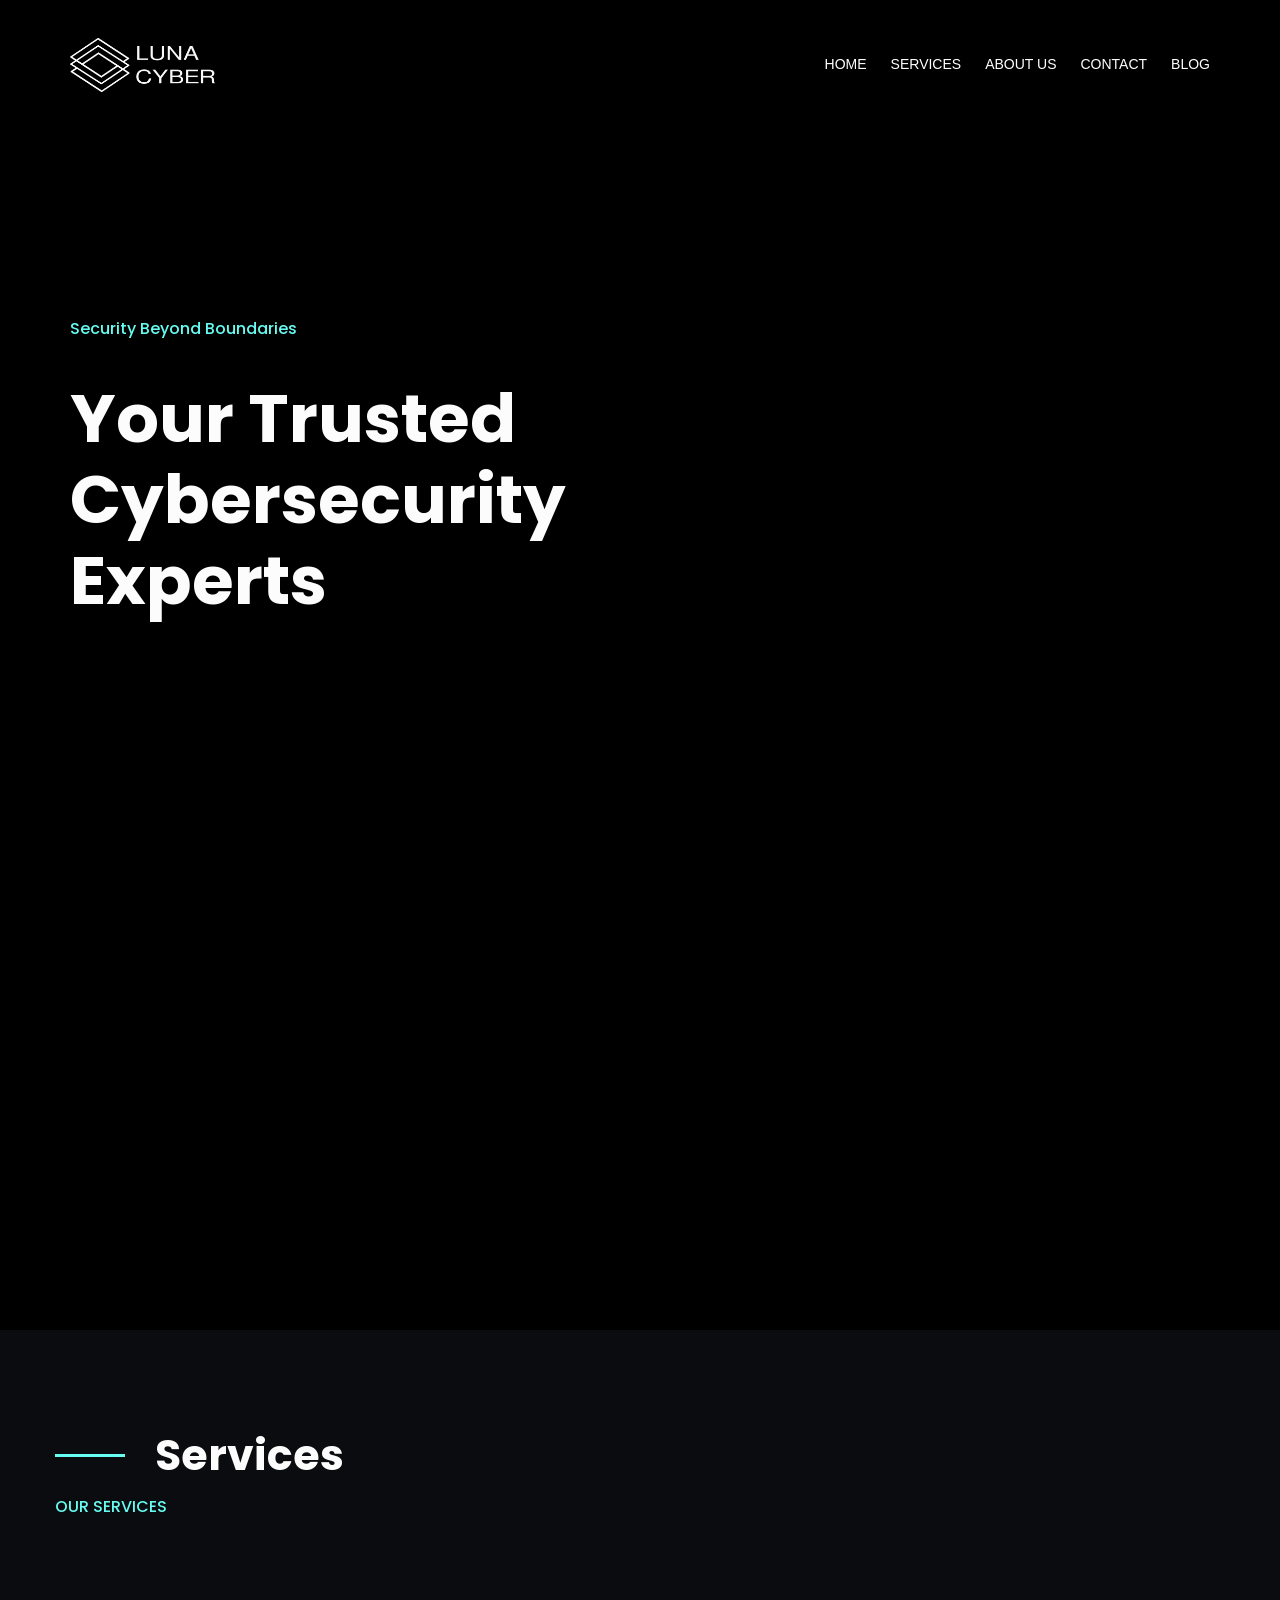
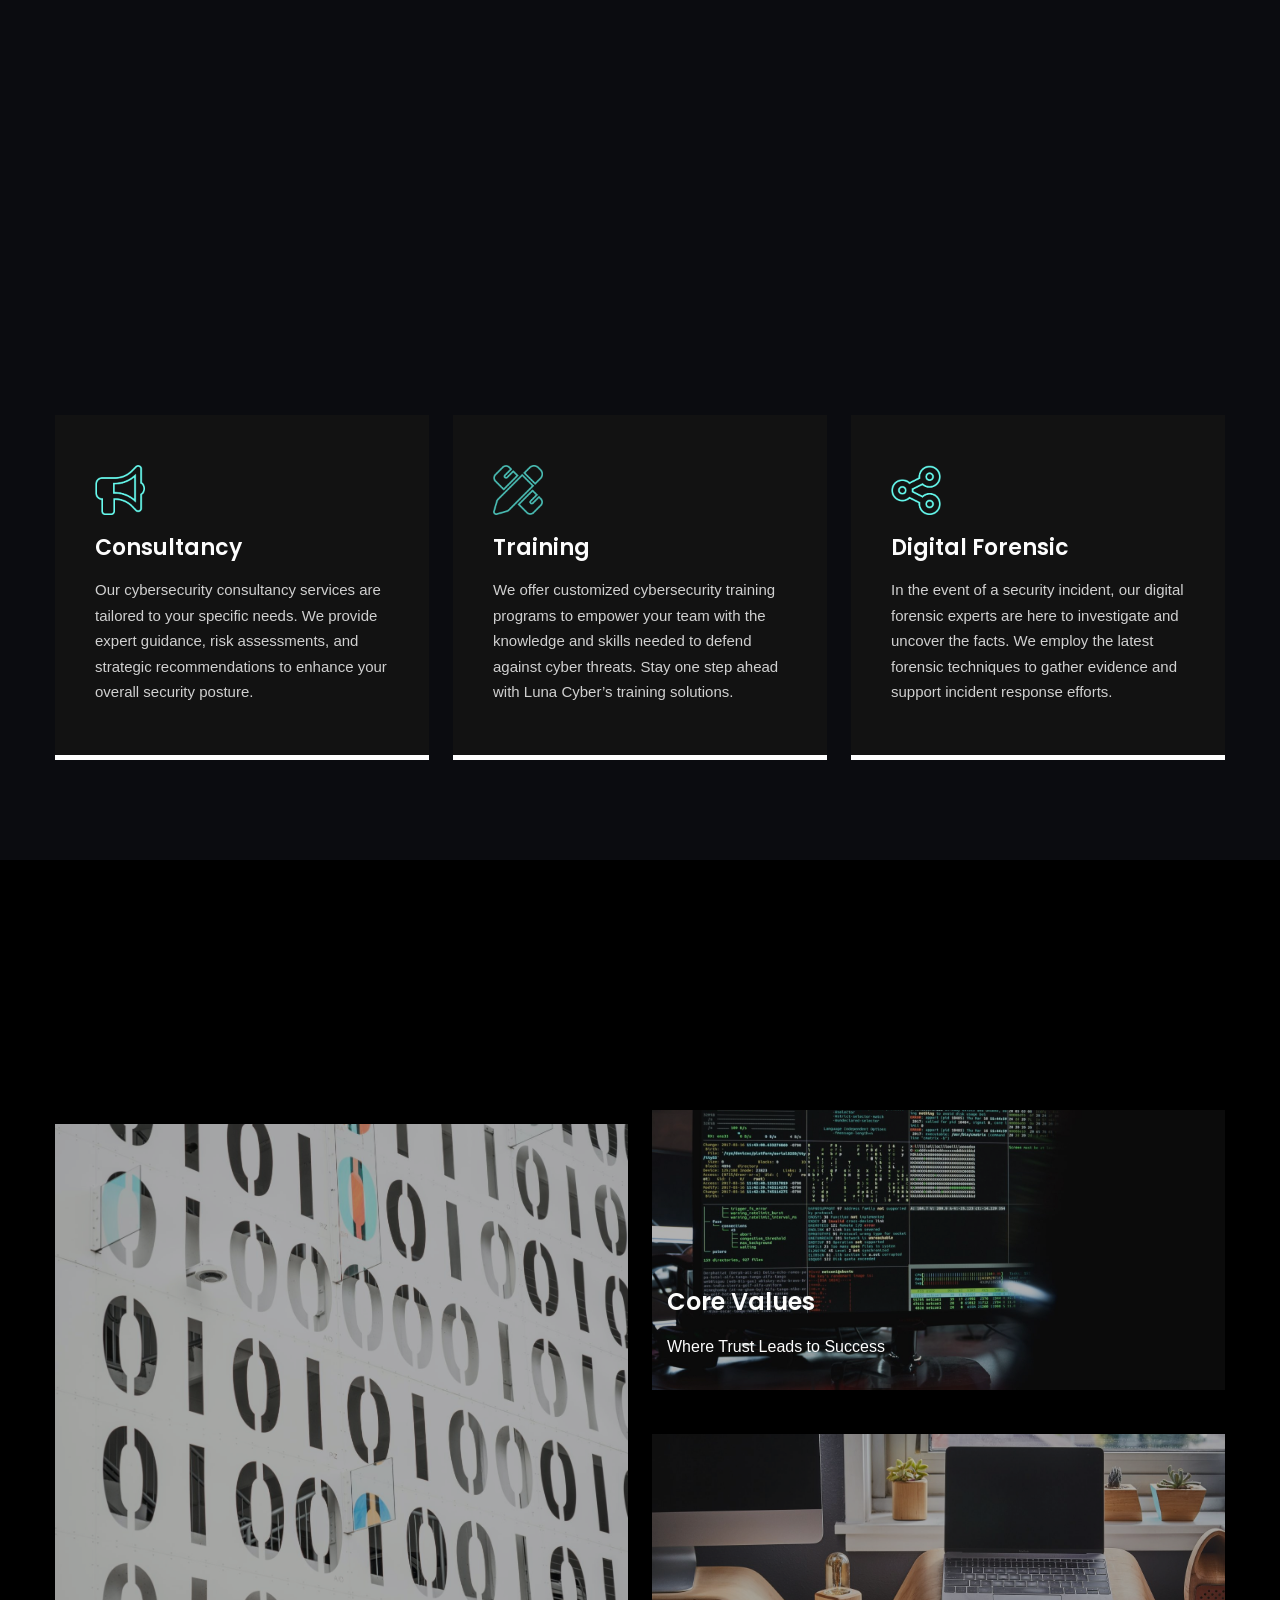
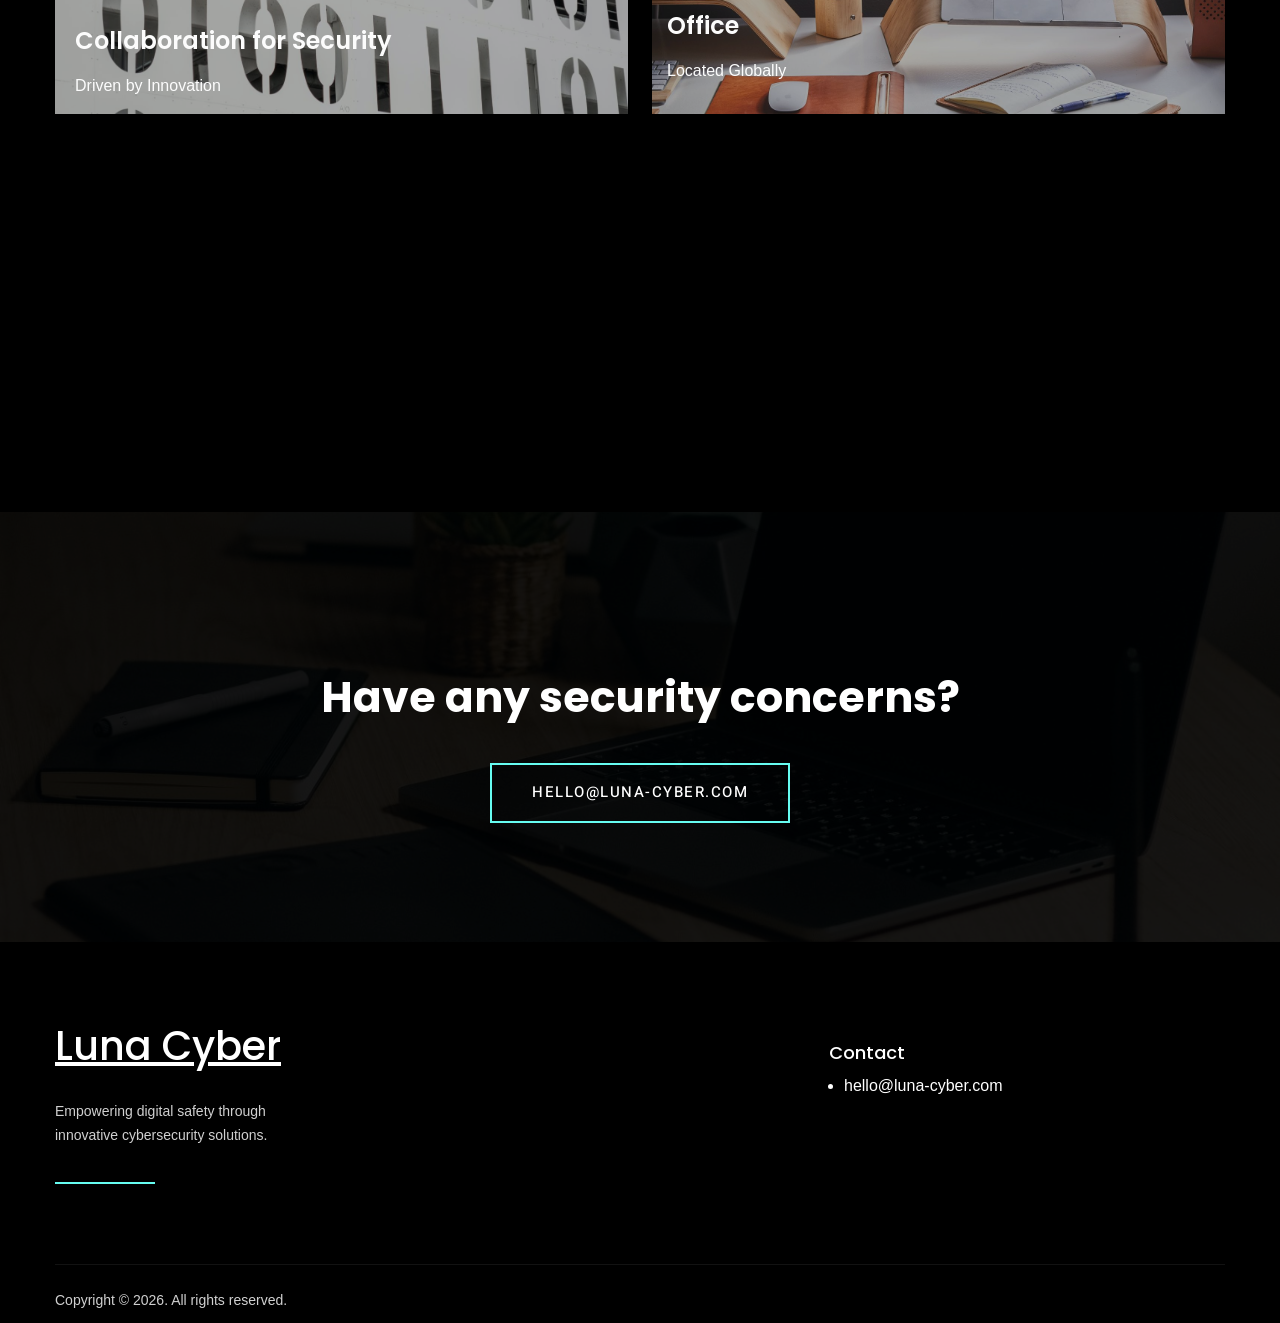
<file: index.html>
<!DOCTYPE html>
<html lang="en"><head>
<meta http-equiv="content-type" content="text/html; charset=UTF-8">
	<meta charset="UTF-8">
	<meta name="viewport" content="width=device-width, initial-scale=1">
<meta name="robots" content="max-image-preview:large">
<title>Luna Cyber –  Security Beyond Boundaries</title>

<style id="wp-block-site-logo-inline-css">
.wp-block-site-logo{box-sizing:border-box;line-height:0}.wp-block-site-logo a{display:inline-block;line-height:0}.wp-block-site-logo.is-default-size img{height:auto;width:120px}.wp-block-site-logo img{height:auto;max-width:100%}.wp-block-site-logo a,.wp-block-site-logo img{border-radius:inherit}.wp-block-site-logo.aligncenter{margin-left:auto;margin-right:auto;text-align:center}.wp-block-site-logo.is-style-rounded{border-radius:9999px}
</style>
<style id="wp-block-navigation-link-inline-css">
.wp-block-navigation .wp-block-navigation-item__label{overflow-wrap:break-word}.wp-block-navigation .wp-block-navigation-item__description{display:none}
</style>
<link rel="stylesheet" id="wp-block-navigation-css" href="assets/styles/style.min.css" media="all">
<style id="wp-block-navigation-inline-css">
.wp-block-navigation a:where(:not(.wp-element-button)){color: inherit;}
</style>
<style id="wp-block-group-inline-css">
.wp-block-group{box-sizing:border-box}
</style>
<style id="wp-block-group-theme-inline-css">
:where(.wp-block-group.has-background){padding:1.25em 2.375em}
</style>
<style id="wp-block-columns-inline-css">
.wp-block-columns{align-items:normal!important;box-sizing:border-box;display:flex;flex-wrap:wrap!important}@media (min-width:782px){.wp-block-columns{flex-wrap:nowrap!important}}.wp-block-columns.are-vertically-aligned-top{align-items:flex-start}.wp-block-columns.are-vertically-aligned-center{align-items:center}.wp-block-columns.are-vertically-aligned-bottom{align-items:flex-end}@media (max-width:781px){.wp-block-columns:not(.is-not-stacked-on-mobile)>.wp-block-column{flex-basis:100%!important}}@media (min-width:782px){.wp-block-columns:not(.is-not-stacked-on-mobile)>.wp-block-column{flex-basis:0;flex-grow:1}.wp-block-columns:not(.is-not-stacked-on-mobile)>.wp-block-column[style*=flex-basis]{flex-grow:0}}.wp-block-columns.is-not-stacked-on-mobile{flex-wrap:nowrap!important}.wp-block-columns.is-not-stacked-on-mobile>.wp-block-column{flex-basis:0;flex-grow:1}.wp-block-columns.is-not-stacked-on-mobile>.wp-block-column[style*=flex-basis]{flex-grow:0}:where(.wp-block-columns){margin-bottom:1.75em}:where(.wp-block-columns.has-background){padding:1.25em 2.375em}.wp-block-column{flex-grow:1;min-width:0;overflow-wrap:break-word;word-break:break-word}.wp-block-column.is-vertically-aligned-top{align-self:flex-start}.wp-block-column.is-vertically-aligned-center{align-self:center}.wp-block-column.is-vertically-aligned-bottom{align-self:flex-end}.wp-block-column.is-vertically-aligned-stretch{align-self:stretch}.wp-block-column.is-vertically-aligned-bottom,.wp-block-column.is-vertically-aligned-center,.wp-block-column.is-vertically-aligned-top{width:100%}
</style>
<style id="wp-block-template-part-theme-inline-css">
.wp-block-template-part.has-background{margin-bottom:0;margin-top:0;padding:1.25em 2.375em}
</style>
<style id="wp-block-heading-inline-css">
h1.has-background,h2.has-background,h3.has-background,h4.has-background,h5.has-background,h6.has-background{padding:1.25em 2.375em}h1.has-text-align-left[style*=writing-mode]:where([style*=vertical-lr]),h1.has-text-align-right[style*=writing-mode]:where([style*=vertical-rl]),h2.has-text-align-left[style*=writing-mode]:where([style*=vertical-lr]),h2.has-text-align-right[style*=writing-mode]:where([style*=vertical-rl]),h3.has-text-align-left[style*=writing-mode]:where([style*=vertical-lr]),h3.has-text-align-right[style*=writing-mode]:where([style*=vertical-rl]),h4.has-text-align-left[style*=writing-mode]:where([style*=vertical-lr]),h4.has-text-align-right[style*=writing-mode]:where([style*=vertical-rl]),h5.has-text-align-left[style*=writing-mode]:where([style*=vertical-lr]),h5.has-text-align-right[style*=writing-mode]:where([style*=vertical-rl]),h6.has-text-align-left[style*=writing-mode]:where([style*=vertical-lr]),h6.has-text-align-right[style*=writing-mode]:where([style*=vertical-rl]){rotate:180deg}
</style>
<style id="wp-block-button-inline-css">
.wp-block-button__link{box-sizing:border-box;cursor:pointer;display:inline-block;text-align:center;word-break:break-word}.wp-block-button__link.aligncenter{text-align:center}.wp-block-button__link.alignright{text-align:right}:where(.wp-block-button__link){border-radius:9999px;box-shadow:none;padding:calc(.667em + 2px) calc(1.333em + 2px);text-decoration:none}.wp-block-button[style*=text-decoration] .wp-block-button__link{text-decoration:inherit}.wp-block-buttons>.wp-block-button.has-custom-width{max-width:none}.wp-block-buttons>.wp-block-button.has-custom-width .wp-block-button__link{width:100%}.wp-block-buttons>.wp-block-button.has-custom-font-size .wp-block-button__link{font-size:inherit}.wp-block-buttons>.wp-block-button.wp-block-button__width-25{width:calc(25% - var(--wp--style--block-gap, .5em)*.75)}.wp-block-buttons>.wp-block-button.wp-block-button__width-50{width:calc(50% - var(--wp--style--block-gap, .5em)*.5)}.wp-block-buttons>.wp-block-button.wp-block-button__width-75{width:calc(75% - var(--wp--style--block-gap, .5em)*.25)}.wp-block-buttons>.wp-block-button.wp-block-button__width-100{flex-basis:100%;width:100%}.wp-block-buttons.is-vertical>.wp-block-button.wp-block-button__width-25{width:25%}.wp-block-buttons.is-vertical>.wp-block-button.wp-block-button__width-50{width:50%}.wp-block-buttons.is-vertical>.wp-block-button.wp-block-button__width-75{width:75%}.wp-block-button.is-style-squared,.wp-block-button__link.wp-block-button.is-style-squared{border-radius:0}.wp-block-button.no-border-radius,.wp-block-button__link.no-border-radius{border-radius:0!important}.wp-block-button .wp-block-button__link.is-style-outline,.wp-block-button.is-style-outline>.wp-block-button__link{border:2px solid;padding:.667em 1.333em}.wp-block-button .wp-block-button__link.is-style-outline:not(.has-text-color),.wp-block-button.is-style-outline>.wp-block-button__link:not(.has-text-color){color:currentColor}.wp-block-button .wp-block-button__link.is-style-outline:not(.has-background),.wp-block-button.is-style-outline>.wp-block-button__link:not(.has-background){background-color:transparent;background-image:none}.wp-block-button .wp-block-button__link:where(.has-border-color){border-width:initial}.wp-block-button .wp-block-button__link:where([style*=border-top-color]){border-top-width:medium}.wp-block-button .wp-block-button__link:where([style*=border-right-color]){border-right-width:medium}.wp-block-button .wp-block-button__link:where([style*=border-bottom-color]){border-bottom-width:medium}.wp-block-button .wp-block-button__link:where([style*=border-left-color]){border-left-width:medium}.wp-block-button .wp-block-button__link:where([style*=border-style]){border-width:initial}.wp-block-button .wp-block-button__link:where([style*=border-top-style]){border-top-width:medium}.wp-block-button .wp-block-button__link:where([style*=border-right-style]){border-right-width:medium}.wp-block-button .wp-block-button__link:where([style*=border-bottom-style]){border-bottom-width:medium}.wp-block-button .wp-block-button__link:where([style*=border-left-style]){border-left-width:medium}
</style>
<style id="wp-block-buttons-inline-css">
.wp-block-buttons.is-vertical{flex-direction:column}.wp-block-buttons.is-vertical>.wp-block-button:last-child{margin-bottom:0}.wp-block-buttons>.wp-block-button{display:inline-block;margin:0}.wp-block-buttons.is-content-justification-left{justify-content:flex-start}.wp-block-buttons.is-content-justification-left.is-vertical{align-items:flex-start}.wp-block-buttons.is-content-justification-center{justify-content:center}.wp-block-buttons.is-content-justification-center.is-vertical{align-items:center}.wp-block-buttons.is-content-justification-right{justify-content:flex-end}.wp-block-buttons.is-content-justification-right.is-vertical{align-items:flex-end}.wp-block-buttons.is-content-justification-space-between{justify-content:space-between}.wp-block-buttons.aligncenter{text-align:center}.wp-block-buttons:not(.is-content-justification-space-between,.is-content-justification-right,.is-content-justification-left,.is-content-justification-center) .wp-block-button.aligncenter{margin-left:auto;margin-right:auto;width:100%}.wp-block-buttons[style*=text-decoration] .wp-block-button,.wp-block-buttons[style*=text-decoration] .wp-block-button__link{text-decoration:inherit}.wp-block-buttons.has-custom-font-size .wp-block-button__link{font-size:inherit}.wp-block-button.aligncenter{text-align:center}
</style>
<link rel="stylesheet" id="wp-block-cover-css" href="assets/styles/style.min_002.css" media="all">
<style id="wp-block-image-inline-css">
.wp-block-image img{box-sizing:border-box;height:auto;max-width:100%;vertical-align:bottom}.wp-block-image[style*=border-radius] img,.wp-block-image[style*=border-radius]>a{border-radius:inherit}.wp-block-image.has-custom-border img{box-sizing:border-box}.wp-block-image.aligncenter{text-align:center}.wp-block-image.alignfull img,.wp-block-image.alignwide img{height:auto;width:100%}.wp-block-image .aligncenter,.wp-block-image .alignleft,.wp-block-image .alignright,.wp-block-image.aligncenter,.wp-block-image.alignleft,.wp-block-image.alignright{display:table}.wp-block-image .aligncenter>figcaption,.wp-block-image .alignleft>figcaption,.wp-block-image .alignright>figcaption,.wp-block-image.aligncenter>figcaption,.wp-block-image.alignleft>figcaption,.wp-block-image.alignright>figcaption{caption-side:bottom;display:table-caption}.wp-block-image .alignleft{float:left;margin:.5em 1em .5em 0}.wp-block-image .alignright{float:right;margin:.5em 0 .5em 1em}.wp-block-image .aligncenter{margin-left:auto;margin-right:auto}.wp-block-image figcaption{margin-bottom:1em;margin-top:.5em}.wp-block-image .is-style-rounded img,.wp-block-image.is-style-circle-mask img,.wp-block-image.is-style-rounded img{border-radius:9999px}@supports ((-webkit-mask-image:none) or (mask-image:none)) or (-webkit-mask-image:none){.wp-block-image.is-style-circle-mask img{border-radius:0;-webkit-mask-image:url('data:image/svg+xml;utf8,<svg viewBox="0 0 100 100" xmlns="http://www.w3.org/2000/svg"><circle cx="50" cy="50" r="50"/></svg>');mask-image:url('data:image/svg+xml;utf8,<svg viewBox="0 0 100 100" xmlns="http://www.w3.org/2000/svg"><circle cx="50" cy="50" r="50"/></svg>');mask-mode:alpha;-webkit-mask-position:center;mask-position:center;-webkit-mask-repeat:no-repeat;mask-repeat:no-repeat;-webkit-mask-size:contain;mask-size:contain}}.wp-block-image :where(.has-border-color){border-style:solid}.wp-block-image :where([style*=border-top-color]){border-top-style:solid}.wp-block-image :where([style*=border-right-color]){border-right-style:solid}.wp-block-image :where([style*=border-bottom-color]){border-bottom-style:solid}.wp-block-image :where([style*=border-left-color]){border-left-style:solid}.wp-block-image :where([style*=border-width]){border-style:solid}.wp-block-image :where([style*=border-top-width]){border-top-style:solid}.wp-block-image :where([style*=border-right-width]){border-right-style:solid}.wp-block-image :where([style*=border-bottom-width]){border-bottom-style:solid}.wp-block-image :where([style*=border-left-width]){border-left-style:solid}.wp-block-image figure{margin:0}.wp-lightbox-container{display:flex;flex-direction:column;position:relative}.wp-lightbox-container img{cursor:zoom-in}.wp-lightbox-container img:hover+button{opacity:1}.wp-lightbox-container button{align-items:center;-webkit-backdrop-filter:blur(16px) saturate(180%);backdrop-filter:blur(16px) saturate(180%);background-color:rgba(90,90,90,.25);border:none;border-radius:4px;cursor:zoom-in;display:flex;height:20px;justify-content:center;opacity:0;padding:0;position:absolute;right:16px;text-align:center;top:16px;transition:opacity .2s ease;width:20px;z-index:100}.wp-lightbox-container button:focus-visible{outline:3px auto rgba(90,90,90,.25);outline:3px auto -webkit-focus-ring-color;outline-offset:3px}.wp-lightbox-container button:hover{cursor:pointer;opacity:1}.wp-lightbox-container button:focus{opacity:1}.wp-lightbox-container button:focus,.wp-lightbox-container button:hover,.wp-lightbox-container button:not(:hover):not(:active):not(.has-background){background-color:rgba(90,90,90,.25);border:none}.wp-lightbox-overlay{box-sizing:border-box;cursor:zoom-out;height:100vh;left:0;overflow:hidden;position:fixed;top:0;visibility:hidden;width:100vw;z-index:100000}.wp-lightbox-overlay .close-button{align-items:center;cursor:pointer;display:flex;justify-content:center;min-height:40px;min-width:40px;padding:0;position:absolute;right:calc(env(safe-area-inset-right) + 16px);top:calc(env(safe-area-inset-top) + 16px);z-index:5000000}.wp-lightbox-overlay .close-button:focus,.wp-lightbox-overlay .close-button:hover,.wp-lightbox-overlay .close-button:not(:hover):not(:active):not(.has-background){background:none;border:none}.wp-lightbox-overlay .lightbox-image-container{height:var(--wp--lightbox-container-height);left:50%;overflow:hidden;position:absolute;top:50%;transform:translate(-50%,-50%);transform-origin:top left;width:var(--wp--lightbox-container-width);z-index:9999999999}.wp-lightbox-overlay .wp-block-image{align-items:center;box-sizing:border-box;display:flex;height:100%;justify-content:center;margin:0;position:relative;transform-origin:0 0;width:100%;z-index:3000000}.wp-lightbox-overlay .wp-block-image img{height:var(--wp--lightbox-image-height);min-height:var(--wp--lightbox-image-height);min-width:var(--wp--lightbox-image-width);width:var(--wp--lightbox-image-width)}.wp-lightbox-overlay .wp-block-image figcaption{display:none}.wp-lightbox-overlay button{background:none;border:none}.wp-lightbox-overlay .scrim{background-color:#fff;height:100%;opacity:.9;position:absolute;width:100%;z-index:2000000}.wp-lightbox-overlay.active{animation:turn-on-visibility .25s both;visibility:visible}.wp-lightbox-overlay.active img{animation:turn-on-visibility .35s both}.wp-lightbox-overlay.hideanimationenabled:not(.active){animation:turn-off-visibility .35s both}.wp-lightbox-overlay.hideanimationenabled:not(.active) img{animation:turn-off-visibility .25s both}@media (prefers-reduced-motion:no-preference){.wp-lightbox-overlay.zoom.active{animation:none;opacity:1;visibility:visible}.wp-lightbox-overlay.zoom.active .lightbox-image-container{animation:lightbox-zoom-in .4s}.wp-lightbox-overlay.zoom.active .lightbox-image-container img{animation:none}.wp-lightbox-overlay.zoom.active .scrim{animation:turn-on-visibility .4s forwards}.wp-lightbox-overlay.zoom.hideanimationenabled:not(.active){animation:none}.wp-lightbox-overlay.zoom.hideanimationenabled:not(.active) .lightbox-image-container{animation:lightbox-zoom-out .4s}.wp-lightbox-overlay.zoom.hideanimationenabled:not(.active) .lightbox-image-container img{animation:none}.wp-lightbox-overlay.zoom.hideanimationenabled:not(.active) .scrim{animation:turn-off-visibility .4s forwards}}@keyframes turn-on-visibility{0%{opacity:0}to{opacity:1}}@keyframes turn-off-visibility{0%{opacity:1;visibility:visible}99%{opacity:0;visibility:visible}to{opacity:0;visibility:hidden}}@keyframes lightbox-zoom-in{0%{transform:translate(calc(-50vw + var(--wp--lightbox-initial-left-position)),calc(-50vh + var(--wp--lightbox-initial-top-position))) scale(var(--wp--lightbox-scale))}to{transform:translate(-50%,-50%) scale(1)}}@keyframes lightbox-zoom-out{0%{transform:translate(-50%,-50%) scale(1);visibility:visible}99%{visibility:visible}to{transform:translate(calc(-50vw + var(--wp--lightbox-initial-left-position)),calc(-50vh + var(--wp--lightbox-initial-top-position))) scale(var(--wp--lightbox-scale));visibility:hidden}}
</style>
<style id="wp-block-image-theme-inline-css">
.wp-block-image figcaption{color:#555;font-size:13px;text-align:center}.is-dark-theme .wp-block-image figcaption{color:hsla(0,0%,100%,.65)}.wp-block-image{margin:0 0 1em}
</style>
<style id="wp-block-paragraph-inline-css">
.is-small-text{font-size:.875em}.is-regular-text{font-size:1em}.is-large-text{font-size:2.25em}.is-larger-text{font-size:3em}.has-drop-cap:not(:focus):first-letter{float:left;font-size:8.4em;font-style:normal;font-weight:100;line-height:.68;margin:.05em .1em 0 0;text-transform:uppercase}body.rtl .has-drop-cap:not(:focus):first-letter{float:none;margin-left:.1em}p.has-drop-cap.has-background{overflow:hidden}p.has-background{padding:1.25em 2.375em}:where(p.has-text-color:not(.has-link-color)) a{color:inherit}p.has-text-align-left[style*="writing-mode:vertical-lr"],p.has-text-align-right[style*="writing-mode:vertical-rl"]{rotate:180deg}
</style>
<style id="wp-block-spacer-inline-css">
.wp-block-spacer{clear:both}
</style>
<style id="wp-block-site-title-inline-css">
.wp-block-site-title a{color:inherit}
</style>
<style id="wp-block-separator-inline-css">
@charset "UTF-8";.wp-block-separator{border:1px solid;border-left:none;border-right:none}.wp-block-separator.is-style-dots{background:none!important;border:none;height:auto;line-height:1;text-align:center}.wp-block-separator.is-style-dots:before{color:currentColor;content:"···";font-family:serif;font-size:1.5em;letter-spacing:2em;padding-left:2em}
</style>
<style id="wp-block-separator-theme-inline-css">
.wp-block-separator.has-css-opacity{opacity:.4}.wp-block-separator{border:none;border-bottom:2px solid;margin-left:auto;margin-right:auto}.wp-block-separator.has-alpha-channel-opacity{opacity:1}.wp-block-separator:not(.is-style-wide):not(.is-style-dots){width:100px}.wp-block-separator.has-background:not(.is-style-dots){border-bottom:none;height:1px}.wp-block-separator.has-background:not(.is-style-wide):not(.is-style-dots){height:2px}
</style>
<style id="wp-block-list-inline-css">
ol,ul{box-sizing:border-box}ol.has-background,ul.has-background{padding:1.25em 2.375em}
</style>
<style id="wp-emoji-styles-inline-css">

	img.wp-smiley, img.emoji {
		display: inline !important;
		border: none !important;
		box-shadow: none !important;
		height: 1em !important;
		width: 1em !important;
		margin: 0 0.07em !important;
		vertical-align: -0.1em !important;
		background: none !important;
		padding: 0 !important;
	}
</style>
<style id="wp-block-library-inline-css">
:root{--wp-admin-theme-color:#007cba;--wp-admin-theme-color--rgb:0,124,186;--wp-admin-theme-color-darker-10:#006ba1;--wp-admin-theme-color-darker-10--rgb:0,107,161;--wp-admin-theme-color-darker-20:#005a87;--wp-admin-theme-color-darker-20--rgb:0,90,135;--wp-admin-border-width-focus:2px;--wp-block-synced-color:#7a00df;--wp-block-synced-color--rgb:122,0,223}@media (min-resolution:192dpi){:root{--wp-admin-border-width-focus:1.5px}}.wp-element-button{cursor:pointer}:root{--wp--preset--font-size--normal:16px;--wp--preset--font-size--huge:42px}:root .has-very-light-gray-background-color{background-color:#eee}:root .has-very-dark-gray-background-color{background-color:#313131}:root .has-very-light-gray-color{color:#eee}:root .has-very-dark-gray-color{color:#313131}:root .has-vivid-green-cyan-to-vivid-cyan-blue-gradient-background{background:linear-gradient(135deg,#00d084,#0693e3)}:root .has-purple-crush-gradient-background{background:linear-gradient(135deg,#34e2e4,#4721fb 50%,#ab1dfe)}:root .has-hazy-dawn-gradient-background{background:linear-gradient(135deg,#faaca8,#dad0ec)}:root .has-subdued-olive-gradient-background{background:linear-gradient(135deg,#fafae1,#67a671)}:root .has-atomic-cream-gradient-background{background:linear-gradient(135deg,#fdd79a,#004a59)}:root .has-nightshade-gradient-background{background:linear-gradient(135deg,#330968,#31cdcf)}:root .has-midnight-gradient-background{background:linear-gradient(135deg,#020381,#2874fc)}.has-regular-font-size{font-size:1em}.has-larger-font-size{font-size:2.625em}.has-normal-font-size{font-size:var(--wp--preset--font-size--normal)}.has-huge-font-size{font-size:var(--wp--preset--font-size--huge)}.has-text-align-center{text-align:center}.has-text-align-left{text-align:left}.has-text-align-right{text-align:right}#end-resizable-editor-section{display:none}.aligncenter{clear:both}.items-justified-left{justify-content:flex-start}.items-justified-center{justify-content:center}.items-justified-right{justify-content:flex-end}.items-justified-space-between{justify-content:space-between}.screen-reader-text{clip:rect(1px,1px,1px,1px);word-wrap:normal!important;border:0;-webkit-clip-path:inset(50%);clip-path:inset(50%);height:1px;margin:-1px;overflow:hidden;padding:0;position:absolute;width:1px}.screen-reader-text:focus{clip:auto!important;background-color:#ddd;-webkit-clip-path:none;clip-path:none;color:#444;display:block;font-size:1em;height:auto;left:5px;line-height:normal;padding:15px 23px 14px;text-decoration:none;top:5px;width:auto;z-index:100000}html :where(.has-border-color){border-style:solid}html :where([style*=border-top-color]){border-top-style:solid}html :where([style*=border-right-color]){border-right-style:solid}html :where([style*=border-bottom-color]){border-bottom-style:solid}html :where([style*=border-left-color]){border-left-style:solid}html :where([style*=border-width]){border-style:solid}html :where([style*=border-top-width]){border-top-style:solid}html :where([style*=border-right-width]){border-right-style:solid}html :where([style*=border-bottom-width]){border-bottom-style:solid}html :where([style*=border-left-width]){border-left-style:solid}html :where(img[class*=wp-image-]){height:auto;max-width:100%}:where(figure){margin:0 0 1em}html :where(.is-position-sticky){--wp-admin--admin-bar--position-offset:var(--wp-admin--admin-bar--height,0px)}@media screen and (max-width:600px){html :where(.is-position-sticky){--wp-admin--admin-bar--position-offset:0px}}
</style>
<style id="global-styles-inline-css">
body{--wp--preset--color--black: #000000;--wp--preset--color--cyan-bluish-gray: #abb8c3;--wp--preset--color--white: #ffffff;--wp--preset--color--pale-pink: #f78da7;--wp--preset--color--vivid-red: #cf2e2e;--wp--preset--color--luminous-vivid-orange: #ff6900;--wp--preset--color--luminous-vivid-amber: #fcb900;--wp--preset--color--light-green-cyan: #7bdcb5;--wp--preset--color--vivid-green-cyan: #00d084;--wp--preset--color--pale-cyan-blue: #8ed1fc;--wp--preset--color--vivid-cyan-blue: #0693e3;--wp--preset--color--vivid-purple: #9b51e0;--wp--preset--color--zeever-primary: #FCFCFC;--wp--preset--color--zeever-secondary: #66FCF1;--wp--preset--color--zeever-third: #121212;--wp--preset--color--zeever-bodytext: #D0D0D0;--wp--preset--color--zeever-bgsoft: #0B0C10;--wp--preset--color--zeever-border: #363636;--wp--preset--color--zeever-button-border: #4ABDB4;--wp--preset--color--zeever-form: #252525;--wp--preset--gradient--vivid-cyan-blue-to-vivid-purple: linear-gradient(135deg,rgba(6,147,227,1) 0%,rgb(155,81,224) 100%);--wp--preset--gradient--light-green-cyan-to-vivid-green-cyan: linear-gradient(135deg,rgb(122,220,180) 0%,rgb(0,208,130) 100%);--wp--preset--gradient--luminous-vivid-amber-to-luminous-vivid-orange: linear-gradient(135deg,rgba(252,185,0,1) 0%,rgba(255,105,0,1) 100%);--wp--preset--gradient--luminous-vivid-orange-to-vivid-red: linear-gradient(135deg,rgba(255,105,0,1) 0%,rgb(207,46,46) 100%);--wp--preset--gradient--very-light-gray-to-cyan-bluish-gray: linear-gradient(135deg,rgb(238,238,238) 0%,rgb(169,184,195) 100%);--wp--preset--gradient--cool-to-warm-spectrum: linear-gradient(135deg,rgb(74,234,220) 0%,rgb(151,120,209) 20%,rgb(207,42,186) 40%,rgb(238,44,130) 60%,rgb(251,105,98) 80%,rgb(254,248,76) 100%);--wp--preset--gradient--blush-light-purple: linear-gradient(135deg,rgb(255,206,236) 0%,rgb(152,150,240) 100%);--wp--preset--gradient--blush-bordeaux: linear-gradient(135deg,rgb(254,205,165) 0%,rgb(254,45,45) 50%,rgb(107,0,62) 100%);--wp--preset--gradient--luminous-dusk: linear-gradient(135deg,rgb(255,203,112) 0%,rgb(199,81,192) 50%,rgb(65,88,208) 100%);--wp--preset--gradient--pale-ocean: linear-gradient(135deg,rgb(255,245,203) 0%,rgb(182,227,212) 50%,rgb(51,167,181) 100%);--wp--preset--gradient--electric-grass: linear-gradient(135deg,rgb(202,248,128) 0%,rgb(113,206,126) 100%);--wp--preset--gradient--midnight: linear-gradient(135deg,rgb(2,3,129) 0%,rgb(40,116,252) 100%);--wp--preset--gradient--quinary-to-septenary: linear-gradient(160deg, var(--wp--preset--color--quinary), var(--wp--preset--color--septenary));--wp--preset--font-size--small: 18px;--wp--preset--font-size--medium: 20px;--wp--preset--font-size--large: 24px;--wp--preset--font-size--x-large: 42px;--wp--preset--font-size--tiny: 16px;--wp--preset--font-size--normal: 20px;--wp--preset--font-size--extra-large: 40px;--wp--preset--font-size--huge: 96px;--wp--preset--font-size--gigantic: 144px;--wp--preset--font-size--heading-1: clamp(42px, 5.2778vw, 76px );--wp--preset--font-size--heading-2: clamp(28px, 3.334vw, 48px);--wp--preset--font-size--heading-3: clamp(22px, 1.667vw, 24px);--wp--preset--font-size--heading-4: clamp(20px, 1.528vw, 22px);--wp--preset--font-size--heading-5: clamp(18px, 1.389vw, 20px);--wp--preset--font-size--heading-6: clamp(14px, 1.112vw, 16px);--wp--preset--font-family--primary: 'Poppins';--wp--preset--font-family--secondary: 'Heebo';--wp--preset--spacing--20: 0.44rem;--wp--preset--spacing--30: 0.67rem;--wp--preset--spacing--40: 1rem;--wp--preset--spacing--50: 1.5rem;--wp--preset--spacing--60: 2.25rem;--wp--preset--spacing--70: 3.38rem;--wp--preset--spacing--80: 5.06rem;--wp--preset--shadow--natural: 6px 6px 9px rgba(0, 0, 0, 0.2);--wp--preset--shadow--deep: 12px 12px 50px rgba(0, 0, 0, 0.4);--wp--preset--shadow--sharp: 6px 6px 0px rgba(0, 0, 0, 0.2);--wp--preset--shadow--outlined: 6px 6px 0px -3px rgba(255, 255, 255, 1), 6px 6px rgba(0, 0, 0, 1);--wp--preset--shadow--crisp: 6px 6px 0px rgba(0, 0, 0, 1);--wp--custom--headings--typography--font-family: var(--wp--preset--font-family--primary);}body { margin: 0;--wp--style--global--content-size: 1170px;--wp--style--global--wide-size: 1200px; }.wp-site-blocks > .alignleft { float: left; margin-right: 2em; }.wp-site-blocks > .alignright { float: right; margin-left: 2em; }.wp-site-blocks > .aligncenter { justify-content: center; margin-left: auto; margin-right: auto; }:where(.wp-site-blocks) > * { margin-block-start: 24px; margin-block-end: 0; }:where(.wp-site-blocks) > :first-child:first-child { margin-block-start: 0; }:where(.wp-site-blocks) > :last-child:last-child { margin-block-end: 0; }body { --wp--style--block-gap: 24px; }:where(body .is-layout-flow)  > :first-child:first-child{margin-block-start: 0;}:where(body .is-layout-flow)  > :last-child:last-child{margin-block-end: 0;}:where(body .is-layout-flow)  > *{margin-block-start: 24px;margin-block-end: 0;}:where(body .is-layout-constrained)  > :first-child:first-child{margin-block-start: 0;}:where(body .is-layout-constrained)  > :last-child:last-child{margin-block-end: 0;}:where(body .is-layout-constrained)  > *{margin-block-start: 24px;margin-block-end: 0;}:where(body .is-layout-flex) {gap: 24px;}:where(body .is-layout-grid) {gap: 24px;}body .is-layout-flow > .alignleft{float: left;margin-inline-start: 0;margin-inline-end: 2em;}body .is-layout-flow > .alignright{float: right;margin-inline-start: 2em;margin-inline-end: 0;}body .is-layout-flow > .aligncenter{margin-left: auto !important;margin-right: auto !important;}body .is-layout-constrained > .alignleft{float: left;margin-inline-start: 0;margin-inline-end: 2em;}body .is-layout-constrained > .alignright{float: right;margin-inline-start: 2em;margin-inline-end: 0;}body .is-layout-constrained > .aligncenter{margin-left: auto !important;margin-right: auto !important;}body .is-layout-constrained > :where(:not(.alignleft):not(.alignright):not(.alignfull)){max-width: var(--wp--style--global--content-size);margin-left: auto !important;margin-right: auto !important;}body .is-layout-constrained > .alignwide{max-width: var(--wp--style--global--wide-size);}body .is-layout-flex{display: flex;}body .is-layout-flex{flex-wrap: wrap;align-items: center;}body .is-layout-flex > *{margin: 0;}body .is-layout-grid{display: grid;}body .is-layout-grid > *{margin: 0;}body{background-color: #000001;color: #D0D0D0;padding-top: 0px;padding-right: 0px;padding-bottom: 0px;padding-left: 0px;}a:where(:not(.wp-element-button)){color: #66FCF1;text-decoration: underline;}h1{font-family: var(--wp--custom--headings--typography--font-family);}h2{font-family: var(--wp--custom--headings--typography--font-family);}h3{font-family: var(--wp--custom--headings--typography--font-family);}h4{font-family: var(--wp--custom--headings--typography--font-family);}h5{font-family: var(--wp--custom--headings--typography--font-family);}h6{font-family: var(--wp--custom--headings--typography--font-family);}.wp-element-button, .wp-block-button__link{background-color: #32373c;border-width: 0;color: #fff;font-family: inherit;font-size: inherit;line-height: inherit;padding: calc(0.667em + 2px) calc(1.333em + 2px);text-decoration: none;}.has-black-color{color: var(--wp--preset--color--black) !important;}.has-cyan-bluish-gray-color{color: var(--wp--preset--color--cyan-bluish-gray) !important;}.has-white-color{color: var(--wp--preset--color--white) !important;}.has-pale-pink-color{color: var(--wp--preset--color--pale-pink) !important;}.has-vivid-red-color{color: var(--wp--preset--color--vivid-red) !important;}.has-luminous-vivid-orange-color{color: var(--wp--preset--color--luminous-vivid-orange) !important;}.has-luminous-vivid-amber-color{color: var(--wp--preset--color--luminous-vivid-amber) !important;}.has-light-green-cyan-color{color: var(--wp--preset--color--light-green-cyan) !important;}.has-vivid-green-cyan-color{color: var(--wp--preset--color--vivid-green-cyan) !important;}.has-pale-cyan-blue-color{color: var(--wp--preset--color--pale-cyan-blue) !important;}.has-vivid-cyan-blue-color{color: var(--wp--preset--color--vivid-cyan-blue) !important;}.has-vivid-purple-color{color: var(--wp--preset--color--vivid-purple) !important;}.has-zeever-primary-color{color: var(--wp--preset--color--zeever-primary) !important;}.has-zeever-secondary-color{color: var(--wp--preset--color--zeever-secondary) !important;}.has-zeever-third-color{color: var(--wp--preset--color--zeever-third) !important;}.has-zeever-bodytext-color{color: var(--wp--preset--color--zeever-bodytext) !important;}.has-zeever-bgsoft-color{color: var(--wp--preset--color--zeever-bgsoft) !important;}.has-zeever-border-color{color: var(--wp--preset--color--zeever-border) !important;}.has-zeever-button-border-color{color: var(--wp--preset--color--zeever-button-border) !important;}.has-zeever-form-color{color: var(--wp--preset--color--zeever-form) !important;}.has-black-background-color{background-color: var(--wp--preset--color--black) !important;}.has-cyan-bluish-gray-background-color{background-color: var(--wp--preset--color--cyan-bluish-gray) !important;}.has-white-background-color{background-color: var(--wp--preset--color--white) !important;}.has-pale-pink-background-color{background-color: var(--wp--preset--color--pale-pink) !important;}.has-vivid-red-background-color{background-color: var(--wp--preset--color--vivid-red) !important;}.has-luminous-vivid-orange-background-color{background-color: var(--wp--preset--color--luminous-vivid-orange) !important;}.has-luminous-vivid-amber-background-color{background-color: var(--wp--preset--color--luminous-vivid-amber) !important;}.has-light-green-cyan-background-color{background-color: var(--wp--preset--color--light-green-cyan) !important;}.has-vivid-green-cyan-background-color{background-color: var(--wp--preset--color--vivid-green-cyan) !important;}.has-pale-cyan-blue-background-color{background-color: var(--wp--preset--color--pale-cyan-blue) !important;}.has-vivid-cyan-blue-background-color{background-color: var(--wp--preset--color--vivid-cyan-blue) !important;}.has-vivid-purple-background-color{background-color: var(--wp--preset--color--vivid-purple) !important;}.has-zeever-primary-background-color{background-color: var(--wp--preset--color--zeever-primary) !important;}.has-zeever-secondary-background-color{background-color: var(--wp--preset--color--zeever-secondary) !important;}.has-zeever-third-background-color{background-color: var(--wp--preset--color--zeever-third) !important;}.has-zeever-bodytext-background-color{background-color: var(--wp--preset--color--zeever-bodytext) !important;}.has-zeever-bgsoft-background-color{background-color: var(--wp--preset--color--zeever-bgsoft) !important;}.has-zeever-border-background-color{background-color: var(--wp--preset--color--zeever-border) !important;}.has-zeever-button-border-background-color{background-color: var(--wp--preset--color--zeever-button-border) !important;}.has-zeever-form-background-color{background-color: var(--wp--preset--color--zeever-form) !important;}.has-black-border-color{border-color: var(--wp--preset--color--black) !important;}.has-cyan-bluish-gray-border-color{border-color: var(--wp--preset--color--cyan-bluish-gray) !important;}.has-white-border-color{border-color: var(--wp--preset--color--white) !important;}.has-pale-pink-border-color{border-color: var(--wp--preset--color--pale-pink) !important;}.has-vivid-red-border-color{border-color: var(--wp--preset--color--vivid-red) !important;}.has-luminous-vivid-orange-border-color{border-color: var(--wp--preset--color--luminous-vivid-orange) !important;}.has-luminous-vivid-amber-border-color{border-color: var(--wp--preset--color--luminous-vivid-amber) !important;}.has-light-green-cyan-border-color{border-color: var(--wp--preset--color--light-green-cyan) !important;}.has-vivid-green-cyan-border-color{border-color: var(--wp--preset--color--vivid-green-cyan) !important;}.has-pale-cyan-blue-border-color{border-color: var(--wp--preset--color--pale-cyan-blue) !important;}.has-vivid-cyan-blue-border-color{border-color: var(--wp--preset--color--vivid-cyan-blue) !important;}.has-vivid-purple-border-color{border-color: var(--wp--preset--color--vivid-purple) !important;}.has-zeever-primary-border-color{border-color: var(--wp--preset--color--zeever-primary) !important;}.has-zeever-secondary-border-color{border-color: var(--wp--preset--color--zeever-secondary) !important;}.has-zeever-third-border-color{border-color: var(--wp--preset--color--zeever-third) !important;}.has-zeever-bodytext-border-color{border-color: var(--wp--preset--color--zeever-bodytext) !important;}.has-zeever-bgsoft-border-color{border-color: var(--wp--preset--color--zeever-bgsoft) !important;}.has-zeever-border-border-color{border-color: var(--wp--preset--color--zeever-border) !important;}.has-zeever-button-border-border-color{border-color: var(--wp--preset--color--zeever-button-border) !important;}.has-zeever-form-border-color{border-color: var(--wp--preset--color--zeever-form) !important;}.has-vivid-cyan-blue-to-vivid-purple-gradient-background{background: var(--wp--preset--gradient--vivid-cyan-blue-to-vivid-purple) !important;}.has-light-green-cyan-to-vivid-green-cyan-gradient-background{background: var(--wp--preset--gradient--light-green-cyan-to-vivid-green-cyan) !important;}.has-luminous-vivid-amber-to-luminous-vivid-orange-gradient-background{background: var(--wp--preset--gradient--luminous-vivid-amber-to-luminous-vivid-orange) !important;}.has-luminous-vivid-orange-to-vivid-red-gradient-background{background: var(--wp--preset--gradient--luminous-vivid-orange-to-vivid-red) !important;}.has-very-light-gray-to-cyan-bluish-gray-gradient-background{background: var(--wp--preset--gradient--very-light-gray-to-cyan-bluish-gray) !important;}.has-cool-to-warm-spectrum-gradient-background{background: var(--wp--preset--gradient--cool-to-warm-spectrum) !important;}.has-blush-light-purple-gradient-background{background: var(--wp--preset--gradient--blush-light-purple) !important;}.has-blush-bordeaux-gradient-background{background: var(--wp--preset--gradient--blush-bordeaux) !important;}.has-luminous-dusk-gradient-background{background: var(--wp--preset--gradient--luminous-dusk) !important;}.has-pale-ocean-gradient-background{background: var(--wp--preset--gradient--pale-ocean) !important;}.has-electric-grass-gradient-background{background: var(--wp--preset--gradient--electric-grass) !important;}.has-midnight-gradient-background{background: var(--wp--preset--gradient--midnight) !important;}.has-quinary-to-septenary-gradient-background{background: var(--wp--preset--gradient--quinary-to-septenary) !important;}.has-small-font-size{font-size: var(--wp--preset--font-size--small) !important;}.has-medium-font-size{font-size: var(--wp--preset--font-size--medium) !important;}.has-large-font-size{font-size: var(--wp--preset--font-size--large) !important;}.has-x-large-font-size{font-size: var(--wp--preset--font-size--x-large) !important;}.has-tiny-font-size{font-size: var(--wp--preset--font-size--tiny) !important;}.has-normal-font-size{font-size: var(--wp--preset--font-size--normal) !important;}.has-extra-large-font-size{font-size: var(--wp--preset--font-size--extra-large) !important;}.has-huge-font-size{font-size: var(--wp--preset--font-size--huge) !important;}.has-gigantic-font-size{font-size: var(--wp--preset--font-size--gigantic) !important;}.has-heading-1-font-size{font-size: var(--wp--preset--font-size--heading-1) !important;}.has-heading-2-font-size{font-size: var(--wp--preset--font-size--heading-2) !important;}.has-heading-3-font-size{font-size: var(--wp--preset--font-size--heading-3) !important;}.has-heading-4-font-size{font-size: var(--wp--preset--font-size--heading-4) !important;}.has-heading-5-font-size{font-size: var(--wp--preset--font-size--heading-5) !important;}.has-heading-6-font-size{font-size: var(--wp--preset--font-size--heading-6) !important;}.has-primary-font-family{font-family: var(--wp--preset--font-family--primary) !important;}.has-secondary-font-family{font-family: var(--wp--preset--font-family--secondary) !important;}
</style>
<style id="core-block-supports-inline-css">
.wp-container-core-group-layout-1.wp-container-core-group-layout-1{flex-wrap:nowrap;justify-content:flex-end;}.wp-container-core-columns-layout-1.wp-container-core-columns-layout-1{flex-wrap:nowrap;}.wp-container-core-group-layout-2.wp-container-core-group-layout-2 > :where(:not(.alignleft):not(.alignright):not(.alignfull)){max-width:1170px;margin-left:auto !important;margin-right:auto !important;}.wp-container-core-group-layout-2.wp-container-core-group-layout-2 > .alignwide{max-width:1140px;}.wp-container-core-group-layout-2.wp-container-core-group-layout-2 .alignfull{max-width:none;}.wp-container-core-columns-layout-2.wp-container-core-columns-layout-2{flex-wrap:nowrap;}.wp-container-core-group-layout-3.wp-container-core-group-layout-3 > :where(:not(.alignleft):not(.alignright):not(.alignfull)){max-width:1170px;margin-left:auto !important;margin-right:auto !important;}.wp-container-core-group-layout-3.wp-container-core-group-layout-3 > .alignwide{max-width:1170px;}.wp-container-core-group-layout-3.wp-container-core-group-layout-3 .alignfull{max-width:none;}.wp-container-core-group-layout-4.wp-container-core-group-layout-4 > :where(:not(.alignleft):not(.alignright):not(.alignfull)){max-width:1170px;margin-left:auto !important;margin-right:auto !important;}.wp-container-core-group-layout-4.wp-container-core-group-layout-4 > .alignwide{max-width:1170px;}.wp-container-core-group-layout-4.wp-container-core-group-layout-4 .alignfull{max-width:none;}.wp-container-core-group-layout-4.wp-container-core-group-layout-4 > .alignfull{margin-right:calc(0px * -1);margin-left:calc(0px * -1);}.wp-container-core-columns-layout-3.wp-container-core-columns-layout-3{flex-wrap:nowrap;}.wp-container-core-group-layout-8.wp-container-core-group-layout-8 > :where(:not(.alignleft):not(.alignright):not(.alignfull)){max-width:1170px;margin-left:auto !important;margin-right:auto !important;}.wp-container-core-group-layout-8.wp-container-core-group-layout-8 > .alignwide{max-width:1170px;}.wp-container-core-group-layout-8.wp-container-core-group-layout-8 .alignfull{max-width:none;}.wp-container-core-columns-layout-4.wp-container-core-columns-layout-4{flex-wrap:nowrap;}.wp-container-core-columns-layout-5.wp-container-core-columns-layout-5{flex-wrap:nowrap;}.wp-container-core-columns-layout-6.wp-container-core-columns-layout-6{flex-wrap:nowrap;}.wp-container-core-group-layout-11.wp-container-core-group-layout-11 > :where(:not(.alignleft):not(.alignright):not(.alignfull)){max-width:1170px;margin-left:auto !important;margin-right:auto !important;}.wp-container-core-group-layout-11.wp-container-core-group-layout-11 > .alignwide{max-width:1170px;}.wp-container-core-group-layout-11.wp-container-core-group-layout-11 .alignfull{max-width:none;}.wp-container-core-columns-layout-7.wp-container-core-columns-layout-7{flex-wrap:nowrap;}.wp-container-core-group-layout-12.wp-container-core-group-layout-12 > :where(:not(.alignleft):not(.alignright):not(.alignfull)){max-width:1170px;margin-left:auto !important;margin-right:auto !important;}.wp-container-core-group-layout-12.wp-container-core-group-layout-12 > .alignwide{max-width:1170px;}.wp-container-core-group-layout-12.wp-container-core-group-layout-12 .alignfull{max-width:none;}.wp-container-core-columns-layout-8.wp-container-core-columns-layout-8{flex-wrap:nowrap;}.wp-container-core-group-layout-13.wp-container-core-group-layout-13 > :where(:not(.alignleft):not(.alignright):not(.alignfull)){max-width:1170px;margin-left:auto !important;margin-right:auto !important;}.wp-container-core-group-layout-13.wp-container-core-group-layout-13 > .alignwide{max-width:1170px;}.wp-container-core-group-layout-13.wp-container-core-group-layout-13 .alignfull{max-width:none;}.wp-container-core-columns-layout-9.wp-container-core-columns-layout-9{flex-wrap:nowrap;}.wp-container-core-columns-layout-10.wp-container-core-columns-layout-10{flex-wrap:nowrap;}.wp-container-core-columns-layout-11.wp-container-core-columns-layout-11{flex-wrap:nowrap;}.wp-container-core-columns-layout-12.wp-container-core-columns-layout-12{flex-wrap:nowrap;}.wp-container-core-columns-layout-13.wp-container-core-columns-layout-13{flex-wrap:nowrap;}.wp-container-core-columns-layout-14.wp-container-core-columns-layout-14{flex-wrap:nowrap;}.wp-container-core-group-layout-19.wp-container-core-group-layout-19 > :where(:not(.alignleft):not(.alignright):not(.alignfull)){max-width:1170px;margin-left:auto !important;margin-right:auto !important;}.wp-container-core-group-layout-19.wp-container-core-group-layout-19 > .alignwide{max-width:1170px;}.wp-container-core-group-layout-19.wp-container-core-group-layout-19 .alignfull{max-width:none;}.wp-container-core-buttons-layout-2.wp-container-core-buttons-layout-2{justify-content:center;}.wp-container-core-columns-layout-15.wp-container-core-columns-layout-15{flex-wrap:nowrap;}.wp-elements-055d848aef27aef7fe488aa420e23fe1 a{color:var(--wp--preset--color--white);}.wp-container-core-columns-layout-16.wp-container-core-columns-layout-16{flex-wrap:nowrap;}.wp-container-core-column-layout-34.wp-container-core-column-layout-34 > *{margin-block-start:0;margin-block-end:0;}.wp-container-core-column-layout-34.wp-container-core-column-layout-34.wp-container-core-column-layout-34.wp-container-core-column-layout-34 > * + *{margin-block-start:0;margin-block-end:0;}.wp-container-core-columns-layout-17.wp-container-core-columns-layout-17{flex-wrap:nowrap;}.wp-elements-6a3624bd850a87f23170e265e37ff6bc a{color:#1e70ea;}.wp-container-core-columns-layout-18.wp-container-core-columns-layout-18{flex-wrap:nowrap;}.wp-container-core-group-layout-23.wp-container-core-group-layout-23 > :where(:not(.alignleft):not(.alignright):not(.alignfull)){max-width:1170px;margin-left:auto !important;margin-right:auto !important;}.wp-container-core-group-layout-23.wp-container-core-group-layout-23 > .alignwide{max-width:1170px;}.wp-container-core-group-layout-23.wp-container-core-group-layout-23 .alignfull{max-width:none;}.wp-duotone-4abdb4-rgb000-2.wp-block-image img, .wp-duotone-4abdb4-rgb000-2.wp-block-image .components-placeholder{filter:url(#wp-duotone-4abdb4-rgb000-2);}
</style>
<style id="wp-block-template-skip-link-inline-css">

		.skip-link.screen-reader-text {
			border: 0;
			clip: rect(1px,1px,1px,1px);
			clip-path: inset(50%);
			height: 1px;
			margin: -1px;
			overflow: hidden;
			padding: 0;
			position: absolute !important;
			width: 1px;
			word-wrap: normal !important;
		}

		.skip-link.screen-reader-text:focus {
			background-color: #eee;
			clip: auto !important;
			clip-path: none;
			color: #444;
			display: block;
			font-size: 1em;
			height: auto;
			left: 5px;
			line-height: normal;
			padding: 15px 23px 14px;
			text-decoration: none;
			top: 5px;
			width: auto;
			z-index: 100000;
		}
</style>
<link rel="stylesheet" id="zeever-style-css" href="assets/styles/style.css" media="all">
<link rel="stylesheet" id="zeever-core-add-css" href="assets/styles/core-add.css" media="all">
<link rel="stylesheet" id="zeever-animate-css" href="assets/styles/animation.css" media="all">
<script src="assets/scripts/interactivity.min.js" id="wp-interactivity-js" defer="defer" data-wp-strategy="defer"></script>
<script src="assets/scripts/view.min.js" id="wp-block-navigation-view-js" defer="defer" data-wp-strategy="defer"></script>
<link rel="icon" href="assets/images/cropped-lunacybericon-32x32.png" sizes="32x32">
<link rel="icon" href="assets/images/cropped-lunacybericon-192x192.png" sizes="192x192">
<link rel="apple-touch-icon" href="assets/images/cropped-lunacybericon-180x180.png">
<meta name="msapplication-TileImage" content="assets/images/cropped-lunacybericon-270x270.png">
</head>

<body class="home page-template-default page page-id-741 wp-custom-logo wp-embed-responsive">

<div class="wp-site-blocks">
<div class="wp-block-group has-black-background-color has-background is-layout-constrained wp-container-core-group-layout-4 wp-block-group-is-layout-constrained" style="padding-top:0px;padding-right:0px;padding-bottom:0px;padding-left:0px">
<div class="wp-block-cover is-light" style="padding-bottom:180px;min-height:563px"><span aria-hidden="true" class="wp-block-cover__background has-background-dim-0 has-background-dim"></span><div class="wp-block-cover__inner-container is-layout-flow wp-block-cover-is-layout-flow"><header class="wp-block-template-part">
<div class="wp-block-group is-layout-constrained wp-container-core-group-layout-2 wp-block-group-is-layout-constrained" style="padding-top:20px">
<div class="wp-block-columns are-vertically-aligned-center is-layout-flex wp-container-core-columns-layout-1 wp-block-columns-is-layout-flex">
<div class="wp-block-column is-vertically-aligned-center is-layout-flow wp-block-column-is-layout-flow" style="flex-basis:33.33%"><div class="wp-block-site-logo"><a href="index.html" class="custom-logo-link" rel="home" aria-current="page"><img width="145" height="53" src="assets/images/luna-8.png" class="custom-logo" alt="Luna Cyber" decoding="async"></a></div></div>



<div class="wp-block-column is-vertically-aligned-center is-layout-flow wp-block-column-is-layout-flow"></div>



<div class="wp-block-column is-vertically-aligned-center is-layout-flow wp-block-column-is-layout-flow" style="flex-basis:66.66%">
<div class="wp-block-group is-content-justification-right is-nowrap is-layout-flex wp-container-core-group-layout-1 wp-block-group-is-layout-flex"><nav style="font-size:14px;font-style:normal;font-weight:500;text-transform:uppercase;" class="has-text-color has-white-color is-responsive is-style-customnav wp-block-navigation is-horizontal is-layout-flex wp-block-navigation-is-layout-flex" aria-label="Header navigation" data-wp-interactive="" data-wp-context="{&quot;core&quot;:{&quot;navigation&quot;:{&quot;overlayOpenedBy&quot;:[],&quot;type&quot;:&quot;overlay&quot;,&quot;roleAttribute&quot;:&quot;&quot;,&quot;ariaLabel&quot;:&quot;Menu&quot;}}}"><button aria-haspopup="true" aria-label="Open menu" class="wp-block-navigation__responsive-container-open " data-wp-on--click="actions.core.navigation.openMenuOnClick" data-wp-on--keydown="actions.core.navigation.handleMenuKeydown"><svg width="24" height="24" xmlns="http://www.w3.org/2000/svg" viewBox="0 0 24 24" aria-hidden="true" focusable="false"><rect x="4" y="7.5" width="16" height="1.5"></rect><rect x="4" y="15" width="16" height="1.5"></rect></svg></button>
			<div class="wp-block-navigation__responsive-container" style="" id="modal-1" data-wp-class--has-modal-open="selectors.core.navigation.isMenuOpen" data-wp-class--is-menu-open="selectors.core.navigation.isMenuOpen" data-wp-effect="effects.core.navigation.initMenu" data-wp-on--keydown="actions.core.navigation.handleMenuKeydown" data-wp-on--focusout="actions.core.navigation.handleMenuFocusout" tabindex="-1">
				<div class="wp-block-navigation__responsive-close" tabindex="-1">
					<div class="wp-block-navigation__responsive-dialog" data-wp-bind--aria-modal="selectors.core.navigation.ariaModal" data-wp-bind--aria-label="selectors.core.navigation.ariaLabel" data-wp-bind--role="selectors.core.navigation.roleAttribute" data-wp-effect="effects.core.navigation.focusFirstElement">
							<button aria-label="Close menu" class="wp-block-navigation__responsive-container-close" data-wp-on--click="actions.core.navigation.closeMenuOnClick"><svg xmlns="http://www.w3.org/2000/svg" viewBox="0 0 24 24" width="24" height="24" aria-hidden="true" focusable="false"><path d="M13 11.8l6.1-6.3-1-1-6.1 6.2-6.1-6.2-1 1 6.1 6.3-6.5 6.7 1 1 6.5-6.6 6.5 6.6 1-1z"></path></svg></button>
						<div class="wp-block-navigation__responsive-container-content" id="modal-1-content">
							<ul style="font-size:14px;font-style:normal;font-weight:500;text-transform:uppercase;" class="wp-block-navigation__container has-text-color has-white-color is-responsive is-style-customnav wp-block-navigation"><li style="font-size: 14px;" class=" wp-block-navigation-item wp-block-navigation-link"><a class="wp-block-navigation-item__content" href="index.html"><span class="wp-block-navigation-item__label">Home</span></a></li><li style="font-size: 14px;" class=" wp-block-navigation-item wp-block-navigation-link"><a class="wp-block-navigation-item__content" href="#services"><span class="wp-block-navigation-item__label">Services</span></a></li><li style="font-size: 14px;" class=" wp-block-navigation-item wp-block-navigation-link"><a class="wp-block-navigation-item__content" href="#about-us"><span class="wp-block-navigation-item__label">About Us</span></a></li><li style="font-size: 14px;" class=" wp-block-navigation-item wp-block-navigation-link"><a class="wp-block-navigation-item__content" href="#contact"><span class="wp-block-navigation-item__label">Contact</span></a></li><li style="font-size: 14px;" class=" wp-block-navigation-item wp-block-navigation-link"><a class="wp-block-navigation-item__content" href="blog.html"><span class="wp-block-navigation-item__label">Blog</span></a></li></ul>
						</div>
					</div>
				</div>
			</div></nav></div>
</div>
</div>
</div>
</header>


<div class="wp-block-group is-layout-constrained wp-container-core-group-layout-3 wp-block-group-is-layout-constrained" style="padding-top:200px">
<div class="wp-block-columns is-layout-flex wp-container-core-columns-layout-2 wp-block-columns-is-layout-flex">
<div class="wp-block-column is-layout-flow wp-block-column-is-layout-flow" style="flex-basis:700px">
<h1 class="wp-block-heading zeever-animate zeever-move-right zeever-delay-1 has-zeever-secondary-color has-text-color has-tiny-font-size zeever-animate-init" style="margin-right:0px;margin-bottom:40px;font-style:normal;font-weight:500;line-height:1.2;text-transform:capitalize">Security Beyond Boundaries</h1>



<h1 class="wp-block-heading zeever-animate zeever-move-right zeever-delay-3 has-zeever-primary-color has-text-color has-heading-1-font-size zeever-animate-init" style="margin-top:23px;margin-right:0px;font-style:normal;font-weight:700;line-height:1.2;text-transform:capitalize">Your Trusted Cybersecurity Experts</h1>



<div class="wp-block-buttons is-layout-flex wp-block-buttons-is-layout-flex" style="margin-top:60px">
<div class="wp-block-button is-style-custombuttonfill zeever-animate zeever-move-right zeever-delay-1-move-right zeever-delay-1-delay-5 is-style-custombuttonborder3 has-helvetica-arial-font-family"><a class="wp-block-button__link wp-element-button" href="#services" style="border-radius:0px;padding-top:18px;padding-right:40px;padding-bottom:18px;padding-left:40px">Getting Started</a></div>
</div>
</div>



<div class="wp-block-column is-layout-flow wp-block-column-is-layout-flow"></div>
</div>
</div>
</div></div>
</div>



<div class="wp-block-group has-black-background-color has-background is-layout-constrained wp-container-core-group-layout-8 wp-block-group-is-layout-constrained" style="padding-bottom:180px">
<div class="wp-block-columns zeever-margin-top-n80 zeever-animate zeever-move-up zeever-delay-1 is-layout-flex wp-container-core-columns-layout-3 wp-block-columns-is-layout-flex" style="padding-right:10px;padding-left:10px">
<div class="wp-block-column is-layout-flow wp-block-column-is-layout-flow">
<div class="wp-block-group is-style-customborderhover zeever-animate zeever-move-up zeever-delay-1 has-background is-layout-flow wp-block-group-is-layout-flow" style="background-color:#121212;padding-top:50px;padding-right:30px;padding-bottom:50px;padding-left:30px">
<figure class="wp-block-image size-full is-resized"><img src="assets/images/concept.webp" alt="" class="wp-image-127" style="width:50px;height:50px"></figure>



<h2 class="wp-block-heading has-text-align-left has-zeever-primary-color has-text-color" style="margin-top:30px;font-size:28px;font-style:normal;font-weight:600">Future Concept.</h2>



<p class="has-text-align-left has-zeever-bodytext-color has-text-color">Providing cutting-edge protection against evolving threats.</p>
</div>
</div>



<div class="wp-block-column is-layout-flow wp-block-column-is-layout-flow">
<div class="wp-block-group is-style-customboxshadow zeever-animate zeever-move-up zeever-delay-3 has-border-color has-zeever-secondary-border-color has-background is-layout-flow wp-block-group-is-layout-flow" style="border-style:solid;border-width:2px;background-color:#121212;padding-top:50px;padding-right:30px;padding-bottom:50px;padding-left:30px">
<figure class="wp-block-image size-full is-resized"><img src="assets/images/ideas.webp" alt="" class="wp-image-128" style="width:50px;height:50px"></figure>



<h2 class="wp-block-heading has-text-align-left has-zeever-primary-color has-text-color" style="margin-top:30px;font-size:28px;font-style:normal;font-weight:600">The Big Ideas.</h2>



<p class="has-text-align-left has-zeever-bodytext-color has-text-color">Our team of professionals keeps you one step ahead of cyber threats.</p>
</div>
</div>



<div class="wp-block-column is-layout-flow wp-block-column-is-layout-flow">
<div class="wp-block-group is-style-customborderhover zeever-animate zeever-move-up zeever-delay-5 has-background is-layout-flow wp-block-group-is-layout-flow" style="background-color:#121212;padding-top:50px;padding-right:30px;padding-bottom:50px;padding-left:30px">
<figure class="wp-block-image size-full is-resized"><img src="assets/images/creative.webp" alt="" class="wp-image-129" style="width:50px;height:50px"></figure>



<h2 class="wp-block-heading has-text-align-left has-zeever-primary-color has-text-color" style="margin-top:30px;font-size:28px;font-style:normal;font-weight:600">Creative Solutions.</h2>



<p class="has-text-align-left has-zeever-bodytext-color has-text-color">Delivering creative strategies for your digital security.</p>
</div>
</div>
</div>
</div>



<div class="wp-block-group has-zeever-bgsoft-background-color has-background is-layout-constrained wp-container-core-group-layout-13 wp-block-group-is-layout-constrained" style="padding-top:100px;padding-bottom:100px">
<div class="wp-block-columns is-layout-flex wp-container-core-columns-layout-8 wp-block-columns-is-layout-flex">
<div class="wp-block-column is-layout-flow wp-block-column-is-layout-flow">
<div class="wp-block-group is-layout-flow wp-block-group-is-layout-flow">
<div class="wp-block-columns is-layout-flex wp-container-core-columns-layout-4 wp-block-columns-is-layout-flex">
<div class="wp-block-column is-layout-flow wp-block-column-is-layout-flow">
<h2 class="wp-block-heading has-text-align-left is-style-lineseparator zeever-animate zeever-move-right zeever-delay-1 has-zeever-primary-color has-text-color has-heading-2-font-size" id="services">Services</h2>



<h2 class="wp-block-heading has-text-align-left zeever-animate zeever-move-right zeever-delay-3 has-zeever-secondary-color has-text-color has-tiny-font-size" style="font-style:normal;font-weight:500;text-transform:uppercase">OUR SERVICES</h2>
</div>



<div class="wp-block-column is-layout-flow wp-block-column-is-layout-flow"></div>
</div>
</div>



<div class="wp-block-group zeever-animate zeever-move-up zeever-delay-3 is-layout-constrained wp-container-core-group-layout-11 wp-block-group-is-layout-constrained" style="padding-top:40px">
<div class="wp-block-columns is-layout-flex wp-container-core-columns-layout-6 wp-block-columns-is-layout-flex">
<div class="wp-block-column is-style-customborderbottomhover zeever-animate zeever-move-up zeever-delay-1 has-background is-layout-flow wp-block-column-is-layout-flow" style="background-color:#121212;padding-top:50px;padding-right:40px;padding-bottom:50px;padding-left:40px">
<div class="wp-block-group is-layout-constrained wp-block-group-is-layout-constrained">
<div class="wp-block-columns is-style-default is-layout-flex wp-container-core-columns-layout-5 wp-block-columns-is-layout-flex">
<div class="wp-block-column is-layout-flow wp-block-column-is-layout-flow" style="flex-basis:50%">
<figure class="wp-block-image is-resized"><img src="assets/images/strategy.webp" alt="" class="wp-image-135" style="width:45px;height:45px"></figure>
</div>
</div>
</div>



<h2 class="wp-block-heading has-text-align-left has-zeever-primary-color has-text-color has-heading-3-font-size" style="margin-top:30px;margin-bottom:20px">Penetration Testing</h2>



<p class="has-text-align-left has-zeever-bodytext-color has-text-color" style="font-size:14px">We
 offer comprehensive penetration testing services to identify 
vulnerabilities in your systems, applications, and networks. Our expert 
team simulates real-world cyberattacks to ensure your digital assets are
 secure.</p>
</div>



<div class="wp-block-column is-style-customborderbottom zeever-animate zeever-move-up zeever-delay-3 has-zeever-secondary-background-color has-background is-layout-flow wp-block-column-is-layout-flow" style="padding-top:50px;padding-right:40px;padding-bottom:0px;padding-left:40px">
<figure class="wp-block-image size-full is-resized"><img src="assets/images/ui-design.webp" alt="" class="wp-image-130" style="width:50px;height:50px"></figure>



<h2 class="wp-block-heading has-text-align-left has-black-color has-text-color has-heading-3-font-size" style="margin-top:20px;font-style:normal;font-weight:600">Red Team</h2>



<p class="has-text-align-left has-zeever-bgsoft-color has-text-color">Our
 Red Team experts specialize in advanced threat simulations to assess 
your organization’s readiness against sophisticated adversaries. We 
employ cutting-edge tactics to uncover weaknesses and strengthen your 
defenses.</p>
</div>



<div class="wp-block-column is-style-customborderbottomhover zeever-animate zeever-move-up zeever-delay-5 has-background is-layout-flow wp-block-column-is-layout-flow" style="background-color:#121212;padding-top:50px;padding-right:40px;padding-bottom:50px;padding-left:40px">
<figure class="wp-block-image size-full is-resized"><img src="assets/images/web.webp" alt="" class="wp-image-132" style="width:50px;height:50px"></figure>



<h2 class="wp-block-heading has-text-align-left has-zeever-primary-color has-text-color has-heading-3-font-size" style="margin-top:20px;font-style:normal;font-weight:600">Source Code Analysis</h2>



<p class="has-text-align-left has-zeever-bodytext-color has-text-color">Luna
 Cyber provides in-depth source code analysis to ensure the security and
 integrity of your software applications. We help you identify and 
eliminate code-level vulnerabilities to protect your data and 
reputation.</p>
</div>
</div>
</div>



<div class="wp-block-group zeever-animate zeever-move-up zeever-delay-3 is-layout-constrained wp-container-core-group-layout-12 wp-block-group-is-layout-constrained" style="padding-top:40px">
<div class="wp-block-columns is-layout-flex wp-container-core-columns-layout-7 wp-block-columns-is-layout-flex">
<div class="wp-block-column is-style-customborderbottomhover zeever-animate zeever-move-up zeever-delay-1 has-background is-layout-flow wp-block-column-is-layout-flow" style="background-color:#121212;padding-top:50px;padding-right:40px;padding-bottom:50px;padding-left:40px">
<figure class="wp-block-image size-full is-resized"><img src="assets/images/marketing.webp" alt="" class="wp-image-131" style="width:50px;height:50px"></figure>



<h2 class="wp-block-heading has-text-align-left has-zeever-primary-color has-text-color has-heading-3-font-size" style="margin-top:20px;font-style:normal;font-weight:600">Consultancy</h2>



<p class="has-text-align-left has-zeever-bodytext-color has-text-color">Our
 cybersecurity consultancy services are tailored to your specific needs.
 We provide expert guidance, risk assessments, and strategic 
recommendations to enhance your overall security posture.</p>
</div>



<div class="wp-block-column is-style-customborderbottomhover zeever-animate zeever-move-up zeever-delay-3 has-background is-layout-flow wp-block-column-is-layout-flow" style="background-color:#121212;padding-top:50px;padding-right:40px;padding-bottom:50px;padding-left:40px">
<figure class="wp-block-image size-full is-resized is-style-default wp-duotone-4abdb4-rgb000-2"><img src="assets/images/ui-design.webp" alt="" class="wp-image-130" style="width:50px;height:50px"></figure>



<h2 class="wp-block-heading has-text-align-left has-zeever-primary-color has-text-color has-heading-3-font-size" style="margin-top:20px;font-style:normal;font-weight:600">Training</h2>



<p class="has-text-align-left has-zeever-bodytext-color has-text-color">We
 offer customized cybersecurity training programs to empower your team 
with the knowledge and skills needed to defend against cyber threats. 
Stay one step ahead with Luna Cyber’s training solutions.</p>
</div>



<div class="wp-block-column is-style-customborderbottomhover zeever-animate zeever-move-up zeever-delay-5 has-background is-layout-flow wp-block-column-is-layout-flow" style="background-color:#121212;padding-top:50px;padding-right:40px;padding-bottom:50px;padding-left:40px">
<figure class="wp-block-image size-full is-resized"><img src="assets/images/social-media.webp" alt="" class="wp-image-134" style="width:50px;height:50px"></figure>



<h2 class="wp-block-heading has-text-align-left has-zeever-primary-color has-text-color has-heading-3-font-size" style="margin-top:20px;font-style:normal;font-weight:600">Digital Forensic</h2>



<p class="has-text-align-left has-zeever-bodytext-color has-text-color">In
 the event of a security incident, our digital forensic experts are here
 to investigate and uncover the facts. We employ the latest forensic 
techniques to gather evidence and support incident response efforts.</p>
</div>
</div>
</div>
</div>
</div>
</div>



<div class="wp-block-group has-black-background-color has-background is-layout-constrained wp-container-core-group-layout-19 wp-block-group-is-layout-constrained" style="padding-top:100px;padding-bottom:100px">
<div class="wp-block-columns is-layout-flex wp-container-core-columns-layout-14 wp-block-columns-is-layout-flex">
<div class="wp-block-column is-layout-flow wp-block-column-is-layout-flow">
<div class="wp-block-group is-layout-flow wp-block-group-is-layout-flow">
<div class="wp-block-columns is-layout-flex wp-container-core-columns-layout-9 wp-block-columns-is-layout-flex">
<div class="wp-block-column is-layout-flow wp-block-column-is-layout-flow">
<h2 class="wp-block-heading has-text-align-left is-style-lineseparator zeever-animate zeever-move-right zeever-delay-1 has-zeever-primary-color has-text-color has-heading-2-font-size" id="about-us">About Us</h2>



<h2 class="wp-block-heading has-text-align-left zeever-animate zeever-move-right zeever-delay-3 has-zeever-secondary-color has-text-color has-tiny-font-size" style="font-style:normal;font-weight:500;text-transform:uppercase">Our Story</h2>
</div>



<div class="wp-block-column is-layout-flow wp-block-column-is-layout-flow"></div>
</div>
</div>



<div class="wp-block-group is-layout-flow wp-block-group-is-layout-flow" style="padding-top:40px">
<div class="wp-block-columns is-layout-flex wp-container-core-columns-layout-12 wp-block-columns-is-layout-flex">
<div class="wp-block-column is-vertically-aligned-bottom is-layout-flow wp-block-column-is-layout-flow">
<div class="wp-block-cover is-light" style="padding-left:20px;min-height:580px"><span aria-hidden="true" class="wp-block-cover__background has-background-dim-30 has-background-dim" style="background-color:#050505"></span><img width="1707" height="2560" class="wp-block-cover__image-background wp-image-779" alt="" src="assets/images/pexels-connor-mcmanus-14956306-scaled.jpg" data-object-fit="cover" srcset="assets/images/pexels-connor-mcmanus-14956306-scaled.jpg 1707w, assets/images/pexels-connor-mcmanus-14956306-200x300.jpg 200w, assets/images/pexels-connor-mcmanus-14956306-683x1024.jpg 683w, assets/images/pexels-connor-mcmanus-14956306-768x1152.jpg 768w, assets/images/pexels-connor-mcmanus-14956306-1024x1536.jpg 1024w, assets/images/pexels-connor-mcmanus-14956306-1365x2048.jpg 1365w" sizes="(max-width: 1707px) 100vw, 1707px"><div class="wp-block-cover__inner-container is-layout-flow wp-block-cover-is-layout-flow">
<div style="height:480px" aria-hidden="true" class="wp-block-spacer"></div>



<h2 class="wp-block-heading has-text-align-left zeever-animate zeever-move-up zeever-delay-1 has-zeever-primary-color has-text-color has-large-font-size" style="font-style:normal;font-weight:600">Collaboration for Security</h2>



<p class="has-zeever-primary-color has-text-color has-tiny-font-size">Driven by Innovation</p>
</div></div>
</div>



<div class="wp-block-column is-layout-flow wp-block-column-is-layout-flow">
<div class="wp-block-group is-layout-flow wp-block-group-is-layout-flow">
<div class="wp-block-columns is-layout-flex wp-container-core-columns-layout-10 wp-block-columns-is-layout-flex">
<div class="wp-block-column is-layout-flow wp-block-column-is-layout-flow">
<div class="wp-block-cover" style="min-height:280px"><span aria-hidden="true" class="wp-block-cover__background has-background-dim-30 has-background-dim"></span><img width="2560" height="1707" class="wp-block-cover__image-background wp-image-780" alt="" src="assets/images/pexels-tima-miroshnichenko-5380664-scaled.jpg" style="object-position:39% 68%" data-object-fit="cover" data-object-position="39% 68%" srcset="assets/images/pexels-tima-miroshnichenko-5380664-scaled.jpg 2560w, assets/images/pexels-tima-miroshnichenko-5380664-300x200.jpg 300w, assets/images/pexels-tima-miroshnichenko-5380664-1024x683.jpg 1024w, assets/images/pexels-tima-miroshnichenko-5380664-768x512.jpg 768w, assets/images/pexels-tima-miroshnichenko-5380664-1536x1024.jpg 1536w, assets/images/pexels-tima-miroshnichenko-5380664-2048x1365.jpg 2048w" sizes="(max-width: 2560px) 100vw, 2560px"><div class="wp-block-cover__inner-container is-layout-flow wp-block-cover-is-layout-flow">
<div style="height:140px" aria-hidden="true" class="wp-block-spacer"></div>



<h2 class="wp-block-heading has-text-align-left zeever-animate zeever-move-up zeever-delay-1 has-zeever-primary-color has-text-color has-large-font-size" style="font-style:normal;font-weight:600">Core Values</h2>



<p class="has-zeever-primary-color has-text-color has-tiny-font-size">Where Trust Leads to Success</p>
</div></div>
</div>
</div>
</div>



<div class="wp-block-group is-layout-flow wp-block-group-is-layout-flow" style="padding-top:20px">
<div class="wp-block-columns is-layout-flex wp-container-core-columns-layout-11 wp-block-columns-is-layout-flex">
<div class="wp-block-column is-layout-flow wp-block-column-is-layout-flow">
<div class="wp-block-cover is-light" style="min-height:280px"><span aria-hidden="true" class="wp-block-cover__background has-background-dim-30 has-background-dim"></span><img width="2560" height="1707" class="wp-block-cover__image-background wp-image-778" alt="" src="assets/images/pexels-ken-tomita-389818-scaled.jpg" style="object-position:59% 26%" data-object-fit="cover" data-object-position="59% 26%" srcset="assets/images/pexels-ken-tomita-389818-scaled.jpg 2560w, assets/images/pexels-ken-tomita-389818-300x200.jpg 300w, assets/images/pexels-ken-tomita-389818-1024x683.jpg 1024w, assets/images/pexels-ken-tomita-389818-768x512.jpg 768w, assets/images/pexels-ken-tomita-389818-1536x1024.jpg 1536w, assets/images/pexels-ken-tomita-389818-2048x1365.jpg 2048w" sizes="(max-width: 2560px) 100vw, 2560px"><div class="wp-block-cover__inner-container is-layout-flow wp-block-cover-is-layout-flow">
<div style="height:140px" aria-hidden="true" class="wp-block-spacer"></div>



<h2 class="wp-block-heading has-text-align-left zeever-animate zeever-move-up zeever-delay-1 has-zeever-primary-color has-text-color has-large-font-size" style="font-style:normal;font-weight:600">Office</h2>



<p class="has-zeever-primary-color has-text-color has-tiny-font-size">Located Globally</p>
</div></div>
</div>
</div>
</div>
</div>
</div>
</div>



<div class="wp-block-group is-layout-flow wp-block-group-is-layout-flow" style="padding-top:80px">
<div class="wp-block-columns is-layout-flex wp-container-core-columns-layout-13 wp-block-columns-is-layout-flex">
<div class="wp-block-column is-layout-flow wp-block-column-is-layout-flow" style="padding-right:60px">
<h2 class="wp-block-heading zeever-animate zeever-move-up zeever-delay-1 has-zeever-primary-color has-text-color" style="font-size:21px">Who We Are</h2>



<p class="has-text-align-left zeever-animate zeever-move-up zeever-delay-3 has-zeever-bodytext-color has-text-color">At
 Luna Cyber, we are a dedicated team of cybersecurity experts who are 
passionate about protecting your digital world. With years of experience
 and a commitment to innovation, we work tirelessly to secure your 
online presence.</p>
</div>



<div class="wp-block-column is-layout-flow wp-block-column-is-layout-flow" style="padding-right:60px">
<h2 class="wp-block-heading zeever-animate zeever-move-up zeever-delay-1 has-zeever-primary-color has-text-color" style="font-size:21px">Our Vision</h2>



<p class="has-text-align-left zeever-animate zeever-move-up zeever-delay-3 has-zeever-bodytext-color has-text-color">Our
 vision is to be the forefront of cybersecurity, pioneering new 
solutions and setting industry standards. We aspire to create a safer 
digital landscape for individuals and businesses alike, ensuring trust 
and security in the digital age.</p>
</div>



<div class="wp-block-column is-layout-flow wp-block-column-is-layout-flow" style="padding-right:60px">
<h2 class="wp-block-heading zeever-animate zeever-move-up zeever-delay-1 has-zeever-primary-color has-text-color" style="font-size:21px">Our Mission</h2>



<p class="has-text-align-left zeever-animate zeever-move-up zeever-delay-3 has-zeever-bodytext-color has-text-color">Our
 mission is to provide top-tier cybersecurity services that exceed our 
clients’ expectations. We are committed to identifying and mitigating 
cyber threats, empowering our clients with knowledge and resources, and 
maintaining the highest ethical standards in everything we do.</p>
</div>
</div>
</div>
</div>
</div>
</div>



<div class="wp-block-cover"><span aria-hidden="true" class="wp-block-cover__background has-black-background-color has-background-dim-90 has-background-dim"></span><img width="1707" height="2560" class="wp-block-cover__image-background wp-image-776" alt="" src="assets/images/pexels-nataliya-vaitkevich-5412270-scaled.jpg" style="object-position:58% 82%" data-object-fit="cover" data-object-position="58% 82%" srcset="assets/images/pexels-nataliya-vaitkevich-5412270-scaled.jpg 1707w, assets/images/pexels-nataliya-vaitkevich-5412270-200x300.jpg 200w, assets/images/pexels-nataliya-vaitkevich-5412270-683x1024.jpg 683w, assets/images/pexels-nataliya-vaitkevich-5412270-768x1152.jpg 768w, assets/images/pexels-nataliya-vaitkevich-5412270-1024x1536.jpg 1024w, assets/images/pexels-nataliya-vaitkevich-5412270-1365x2048.jpg 1365w" sizes="(max-width: 1707px) 100vw, 1707px"><div class="wp-block-cover__inner-container is-layout-flow wp-block-cover-is-layout-flow">
<div class="wp-block-group is-layout-flow wp-block-group-is-layout-flow" style="padding-top:100px;padding-bottom:100px">
<div class="wp-block-columns is-layout-flex wp-container-core-columns-layout-15 wp-block-columns-is-layout-flex">
<div class="wp-block-column is-layout-flow wp-block-column-is-layout-flow">
<h2 class="wp-block-heading has-text-align-center zeever-animate zeever-move-up zeever-delay-1 has-white-color has-text-color has-heading-2-font-size" style="margin-top:40px;margin-bottom:40px">Have any security concerns?</h2>



<div class="wp-block-buttons is-content-justification-center is-layout-flex wp-container-core-buttons-layout-2 wp-block-buttons-is-layout-flex" style="margin-top:40px">
<div class="wp-block-button is-style-custombuttonfill is-style-custombuttonborder3 zeever-animate zeever-move-up zeever-delay-1 has-helvetica-arial-font-family"><a class="wp-block-button__link wp-element-button" href="mailto:hello@luna-cyber.com" style="border-radius:0px;padding-top:15px;padding-right:40px;padding-bottom:15px;padding-left:40px">hello@luna-cyber.com</a></div>
</div>
</div>
</div>
</div>
</div></div>


<footer class="wp-block-template-part">
<div id="contact" class="wp-block-group has-black-background-color has-background is-layout-constrained wp-container-core-group-layout-23 wp-block-group-is-layout-constrained" style="padding-top:80px;padding-bottom:0px">
<div class="wp-block-columns are-vertically-aligned-top is-layout-flex wp-container-core-columns-layout-17 wp-block-columns-is-layout-flex" style="margin-bottom:80px">
<div class="wp-block-column is-vertically-aligned-top is-layout-flow wp-block-column-is-layout-flow" style="padding-right:40px;flex-basis:300px"><h1 style="margin-bottom:30px; font-style:normal;font-weight:500;" class="has-link-color wp-block-site-title has-extra-large-font-size has-helvetica-arial-font-family wp-elements-055d848aef27aef7fe488aa420e23fe1"><a href="index.html" target="_self" rel="home" aria-current="page">Luna Cyber</a></h1>


<p class="has-text-color" style="color:#d0d0d0;font-size:14px;font-style:normal;font-weight:300">Empowering digital safety through innovative cybersecurity solutions.</p>



<div class="wp-block-group is-layout-flow wp-block-group-is-layout-flow" style="padding-top:10px">
<div class="wp-block-columns is-layout-flex wp-container-core-columns-layout-16 wp-block-columns-is-layout-flex">
<div class="wp-block-column is-layout-flow wp-block-column-is-layout-flow" style="flex-basis:25%">
<hr class="wp-block-separator has-text-color has-zeever-secondary-color has-alpha-channel-opacity has-zeever-secondary-background-color has-background is-style-default">
</div>



<div class="wp-block-column is-layout-flow wp-block-column-is-layout-flow" style="flex-basis:66.66%"></div>
</div>
</div>
</div>



<div class="wp-block-column is-layout-flow wp-block-column-is-layout-flow"></div>



<div class="wp-block-column is-vertically-aligned-top is-layout-flow wp-container-core-column-layout-34 wp-block-column-is-layout-flow" style="padding-top:20px;padding-right:20px">
<h2 class="wp-block-heading has-text-align-left has-white-color has-text-color has-small-font-size" style="margin-left:25px;font-style:normal;font-weight:500">Contact</h2>



<ul style="font-style:normal;font-weight:400;line-height:2.8" class="has-white-color has-text-color has-tiny-font-size">

<li>hello@luna-cyber.com</li>
</ul>
</div>
</div>



<hr class="wp-block-separator has-text-color has-zeever-third-color has-alpha-channel-opacity has-zeever-third-background-color has-background is-style-wide">



<div class="wp-block-group is-layout-flow wp-block-group-is-layout-flow" style="padding-top:0px;padding-bottom:10px">
<div class="wp-block-columns are-vertically-aligned-center is-layout-flex wp-container-core-columns-layout-18 wp-block-columns-is-layout-flex">
<div class="wp-block-column is-vertically-aligned-center is-layout-flow wp-block-column-is-layout-flow">
<p class="has-text-align-left has-text-color has-link-color wp-elements-6a3624bd850a87f23170e265e37ff6bc" style="color:#d0d0d0;font-size:14px;font-style:normal;font-weight:300">Copyright © 2026. All rights reserved.</p>
</div>



<div class="wp-block-column is-vertically-aligned-center is-layout-flow wp-block-column-is-layout-flow"></div>
</div>
</div>
</div>
</footer></div>
<svg xmlns="http://www.w3.org/2000/svg" viewBox="0 0 0 0" width="0" height="0" focusable="false" role="none" style="visibility: hidden; position: absolute; left: -9999px; overflow: hidden;"><defs><filter id="wp-duotone-4abdb4-rgb000-2"><feColorMatrix color-interpolation-filters="sRGB" type="matrix" values=" .299 .587 .114 0 0 .299 .587 .114 0 0 .299 .587 .114 0 0 .299 .587 .114 0 0 "></feColorMatrix><feComponentTransfer color-interpolation-filters="sRGB"><feFuncR type="table" tableValues="0.29019607843137 0"></feFuncR><feFuncG type="table" tableValues="0.74117647058824 0"></feFuncG><feFuncB type="table" tableValues="0.70588235294118 0"></feFuncB><feFuncA type="table" tableValues="1 1"></feFuncA></feComponentTransfer><feComposite in2="SourceGraphic" operator="in"></feComposite></filter></defs></svg><script src="assets/scripts/index.js" id="zeever-animate-js"></script>


</body></html>
</file>
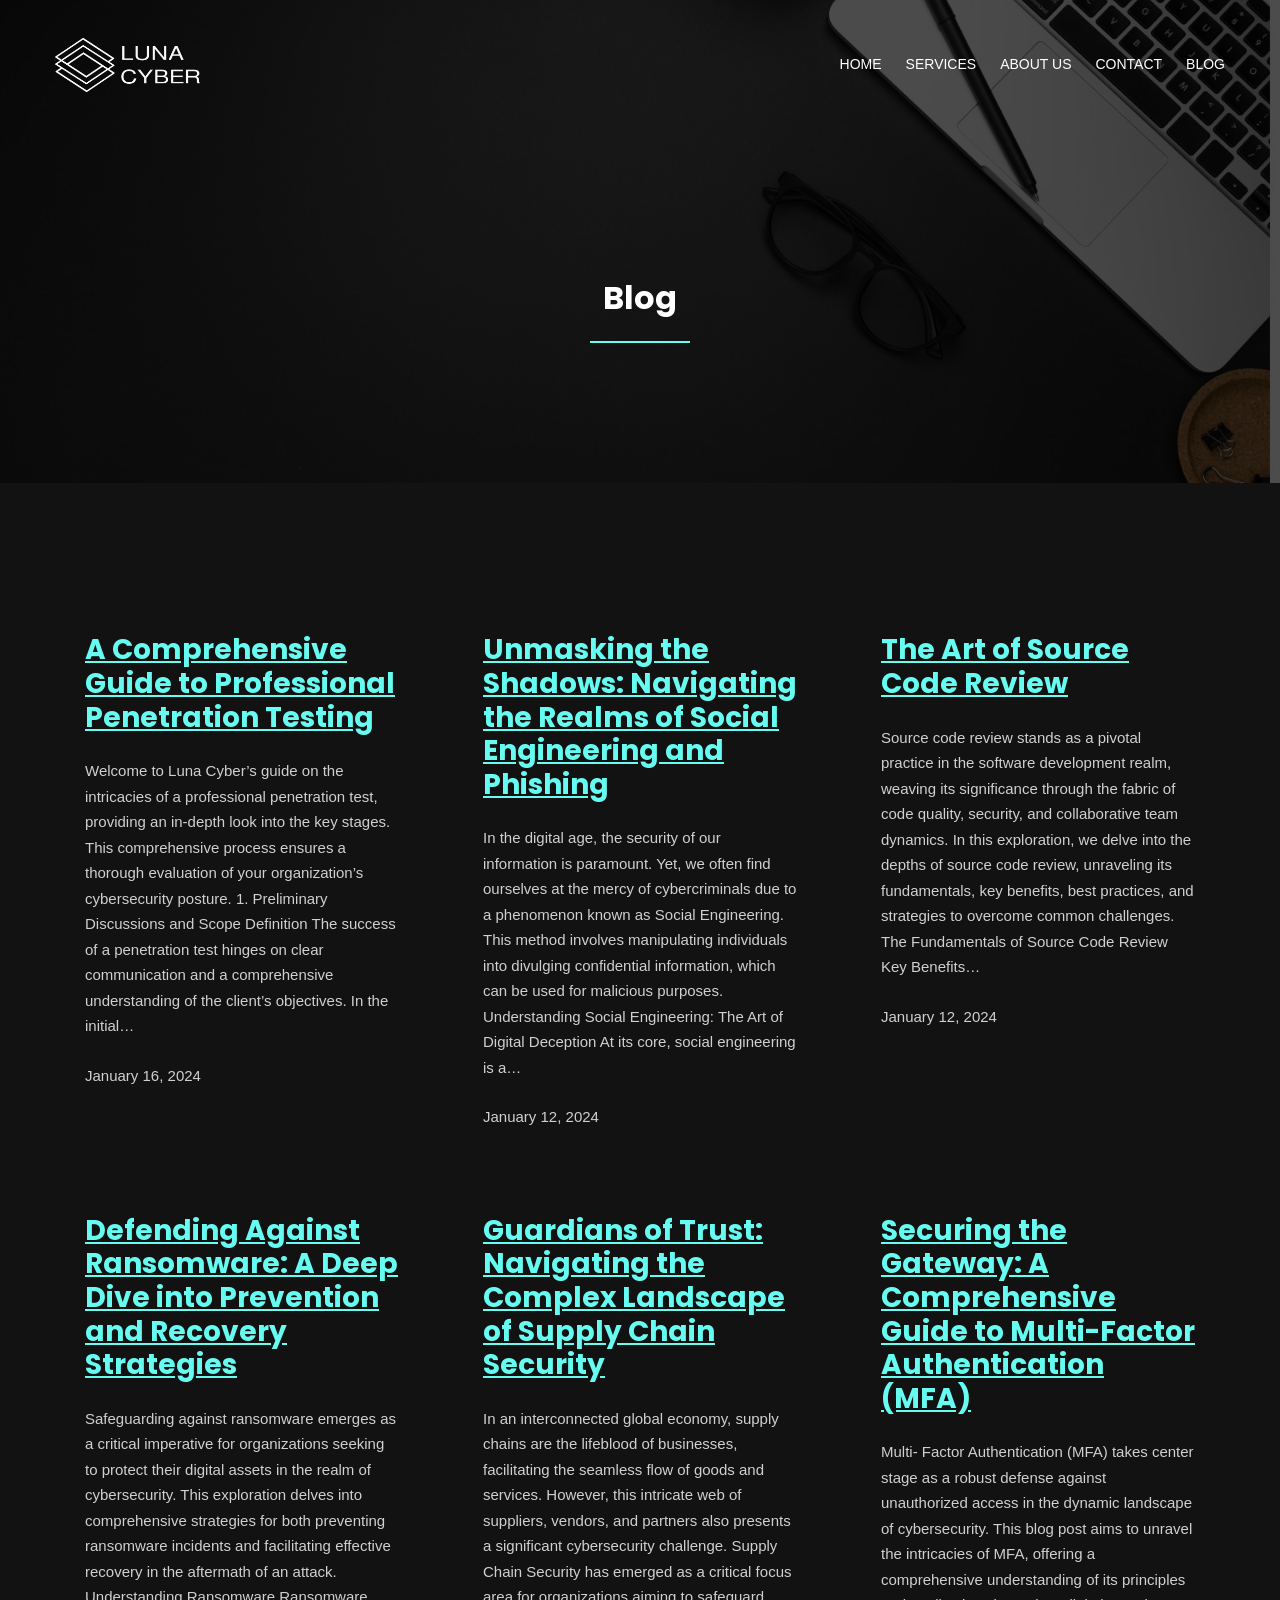
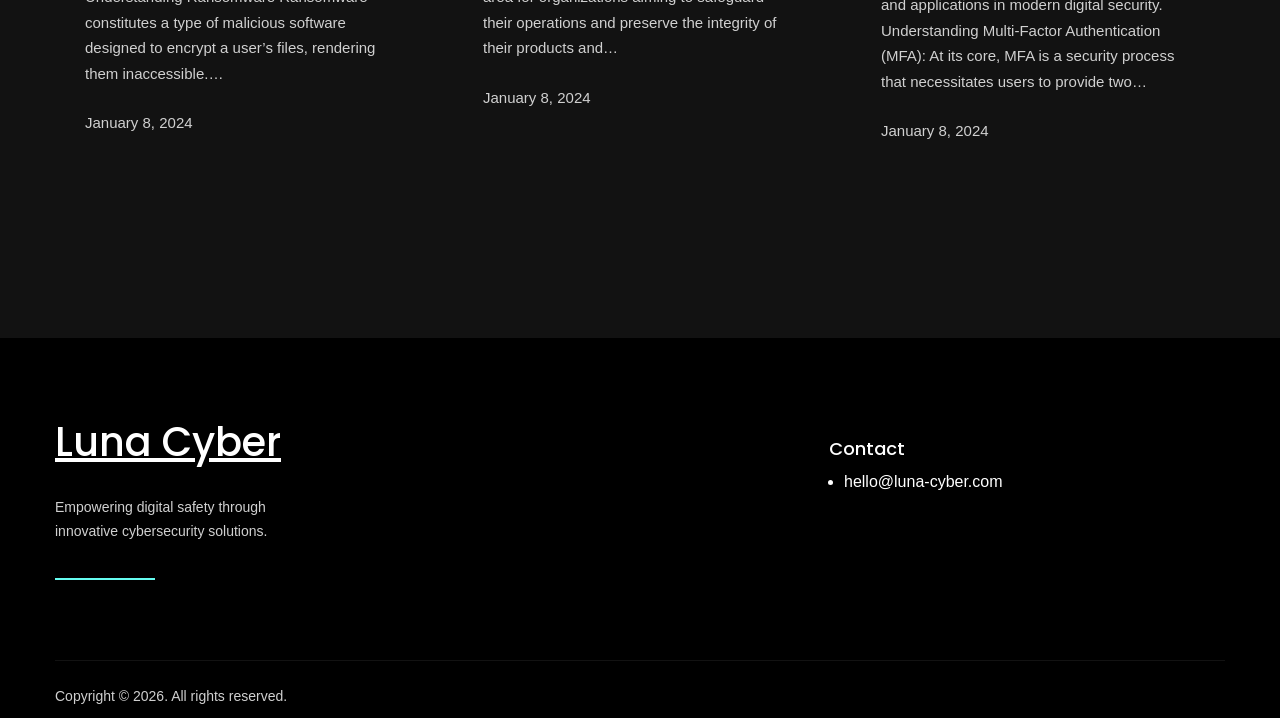
<file: blog.html>
<!DOCTYPE html>
<html lang="en"><head>
<meta http-equiv="content-type" content="text/html; charset=UTF-8">
	<meta charset="UTF-8">
	<meta name="viewport" content="width=device-width, initial-scale=1">
<meta name="robots" content="max-image-preview:large">
<title>Blog – Luna Cyber</title>
<style id="wp-block-site-logo-inline-css">
.wp-block-site-logo{box-sizing:border-box;line-height:0}.wp-block-site-logo a{display:inline-block;line-height:0}.wp-block-site-logo.is-default-size img{height:auto;width:120px}.wp-block-site-logo img{height:auto;max-width:100%}.wp-block-site-logo a,.wp-block-site-logo img{border-radius:inherit}.wp-block-site-logo.aligncenter{margin-left:auto;margin-right:auto;text-align:center}.wp-block-site-logo.is-style-rounded{border-radius:9999px}
</style>
<style id="wp-block-navigation-link-inline-css">
.wp-block-navigation .wp-block-navigation-item__label{overflow-wrap:break-word}.wp-block-navigation .wp-block-navigation-item__description{display:none}
</style>
<link rel="stylesheet" id="wp-block-navigation-css" href="assets/styles/style.min.css" media="all">
<style id="wp-block-navigation-inline-css">
.wp-block-navigation a:where(:not(.wp-element-button)){color: inherit;}
</style>
<style id="wp-block-group-inline-css">
.wp-block-group{box-sizing:border-box}
</style>
<style id="wp-block-group-theme-inline-css">
:where(.wp-block-group.has-background){padding:1.25em 2.375em}
</style>
<style id="wp-block-columns-inline-css">
.wp-block-columns{align-items:normal!important;box-sizing:border-box;display:flex;flex-wrap:wrap!important}@media (min-width:782px){.wp-block-columns{flex-wrap:nowrap!important}}.wp-block-columns.are-vertically-aligned-top{align-items:flex-start}.wp-block-columns.are-vertically-aligned-center{align-items:center}.wp-block-columns.are-vertically-aligned-bottom{align-items:flex-end}@media (max-width:781px){.wp-block-columns:not(.is-not-stacked-on-mobile)>.wp-block-column{flex-basis:100%!important}}@media (min-width:782px){.wp-block-columns:not(.is-not-stacked-on-mobile)>.wp-block-column{flex-basis:0;flex-grow:1}.wp-block-columns:not(.is-not-stacked-on-mobile)>.wp-block-column[style*=flex-basis]{flex-grow:0}}.wp-block-columns.is-not-stacked-on-mobile{flex-wrap:nowrap!important}.wp-block-columns.is-not-stacked-on-mobile>.wp-block-column{flex-basis:0;flex-grow:1}.wp-block-columns.is-not-stacked-on-mobile>.wp-block-column[style*=flex-basis]{flex-grow:0}:where(.wp-block-columns){margin-bottom:1.75em}:where(.wp-block-columns.has-background){padding:1.25em 2.375em}.wp-block-column{flex-grow:1;min-width:0;overflow-wrap:break-word;word-break:break-word}.wp-block-column.is-vertically-aligned-top{align-self:flex-start}.wp-block-column.is-vertically-aligned-center{align-self:center}.wp-block-column.is-vertically-aligned-bottom{align-self:flex-end}.wp-block-column.is-vertically-aligned-stretch{align-self:stretch}.wp-block-column.is-vertically-aligned-bottom,.wp-block-column.is-vertically-aligned-center,.wp-block-column.is-vertically-aligned-top{width:100%}
</style>
<style id="wp-block-template-part-theme-inline-css">
.wp-block-template-part.has-background{margin-bottom:0;margin-top:0;padding:1.25em 2.375em}
</style>
<style id="wp-block-heading-inline-css">
h1.has-background,h2.has-background,h3.has-background,h4.has-background,h5.has-background,h6.has-background{padding:1.25em 2.375em}h1.has-text-align-left[style*=writing-mode]:where([style*=vertical-lr]),h1.has-text-align-right[style*=writing-mode]:where([style*=vertical-rl]),h2.has-text-align-left[style*=writing-mode]:where([style*=vertical-lr]),h2.has-text-align-right[style*=writing-mode]:where([style*=vertical-rl]),h3.has-text-align-left[style*=writing-mode]:where([style*=vertical-lr]),h3.has-text-align-right[style*=writing-mode]:where([style*=vertical-rl]),h4.has-text-align-left[style*=writing-mode]:where([style*=vertical-lr]),h4.has-text-align-right[style*=writing-mode]:where([style*=vertical-rl]),h5.has-text-align-left[style*=writing-mode]:where([style*=vertical-lr]),h5.has-text-align-right[style*=writing-mode]:where([style*=vertical-rl]),h6.has-text-align-left[style*=writing-mode]:where([style*=vertical-lr]),h6.has-text-align-right[style*=writing-mode]:where([style*=vertical-rl]){rotate:180deg}
</style>
<style id="wp-block-separator-inline-css">
@charset "UTF-8";.wp-block-separator{border:1px solid;border-left:none;border-right:none}.wp-block-separator.is-style-dots{background:none!important;border:none;height:auto;line-height:1;text-align:center}.wp-block-separator.is-style-dots:before{color:currentColor;content:"···";font-family:serif;font-size:1.5em;letter-spacing:2em;padding-left:2em}
</style>
<style id="wp-block-separator-theme-inline-css">
.wp-block-separator.has-css-opacity{opacity:.4}.wp-block-separator{border:none;border-bottom:2px solid;margin-left:auto;margin-right:auto}.wp-block-separator.has-alpha-channel-opacity{opacity:1}.wp-block-separator:not(.is-style-wide):not(.is-style-dots){width:100px}.wp-block-separator.has-background:not(.is-style-dots){border-bottom:none;height:1px}.wp-block-separator.has-background:not(.is-style-wide):not(.is-style-dots){height:2px}
</style>
<link rel="stylesheet" id="wp-block-cover-css" href="assets/styles/style.min_002.css" media="all">
<style id="wp-block-post-title-inline-css">
.wp-block-post-title{box-sizing:border-box;word-break:break-word}.wp-block-post-title a{display:inline-block}
</style>
<style id="wp-block-paragraph-inline-css">
.is-small-text{font-size:.875em}.is-regular-text{font-size:1em}.is-large-text{font-size:2.25em}.is-larger-text{font-size:3em}.has-drop-cap:not(:focus):first-letter{float:left;font-size:8.4em;font-style:normal;font-weight:100;line-height:.68;margin:.05em .1em 0 0;text-transform:uppercase}body.rtl .has-drop-cap:not(:focus):first-letter{float:none;margin-left:.1em}p.has-drop-cap.has-background{overflow:hidden}p.has-background{padding:1.25em 2.375em}:where(p.has-text-color:not(.has-link-color)) a{color:inherit}p.has-text-align-left[style*="writing-mode:vertical-lr"],p.has-text-align-right[style*="writing-mode:vertical-rl"]{rotate:180deg}
</style>
<style id="wp-block-post-excerpt-inline-css">
:where(.wp-block-post-excerpt){margin-bottom:var(--wp--style--block-gap);margin-top:var(--wp--style--block-gap)}.wp-block-post-excerpt__excerpt{margin-bottom:0;margin-top:0}.wp-block-post-excerpt__more-text{margin-bottom:0;margin-top:var(--wp--style--block-gap)}.wp-block-post-excerpt__more-link{display:inline-block}
</style>
<style id="wp-block-post-date-inline-css">
.wp-block-post-date{box-sizing:border-box}
</style>
<style id="wp-block-post-template-inline-css">
.wp-block-post-template{list-style:none;margin-bottom:0;margin-top:0;max-width:100%;padding:0}.wp-block-post-template.wp-block-post-template{background:none}.wp-block-post-template.is-flex-container{display:flex;flex-direction:row;flex-wrap:wrap;gap:1.25em}.wp-block-post-template.is-flex-container>li{margin:0;width:100%}@media (min-width:600px){.wp-block-post-template.is-flex-container.is-flex-container.columns-2>li{width:calc(50% - .625em)}.wp-block-post-template.is-flex-container.is-flex-container.columns-3>li{width:calc(33.33333% - .83333em)}.wp-block-post-template.is-flex-container.is-flex-container.columns-4>li{width:calc(25% - .9375em)}.wp-block-post-template.is-flex-container.is-flex-container.columns-5>li{width:calc(20% - 1em)}.wp-block-post-template.is-flex-container.is-flex-container.columns-6>li{width:calc(16.66667% - 1.04167em)}}@media (max-width:600px){.wp-block-post-template-is-layout-grid.wp-block-post-template-is-layout-grid.wp-block-post-template-is-layout-grid.wp-block-post-template-is-layout-grid{grid-template-columns:1fr}}.wp-block-post-template-is-layout-constrained>li>.alignright,.wp-block-post-template-is-layout-flow>li>.alignright{-webkit-margin-start:2em;-webkit-margin-end:0;float:right;margin-inline-end:0;margin-inline-start:2em}.wp-block-post-template-is-layout-constrained>li>.alignleft,.wp-block-post-template-is-layout-flow>li>.alignleft{-webkit-margin-start:0;-webkit-margin-end:2em;float:left;margin-inline-end:2em;margin-inline-start:0}.wp-block-post-template-is-layout-constrained>li>.aligncenter,.wp-block-post-template-is-layout-flow>li>.aligncenter{-webkit-margin-start:auto;-webkit-margin-end:auto;margin-inline-end:auto;margin-inline-start:auto}
</style>
<style id="wp-block-spacer-inline-css">
.wp-block-spacer{clear:both}
</style>
<style id="wp-block-query-pagination-inline-css">
.wp-block-query-pagination>.wp-block-query-pagination-next,.wp-block-query-pagination>.wp-block-query-pagination-numbers,.wp-block-query-pagination>.wp-block-query-pagination-previous{margin-bottom:.5em;margin-right:.5em}.wp-block-query-pagination>.wp-block-query-pagination-next:last-child,.wp-block-query-pagination>.wp-block-query-pagination-numbers:last-child,.wp-block-query-pagination>.wp-block-query-pagination-previous:last-child{margin-right:0}.wp-block-query-pagination.is-content-justification-space-between>.wp-block-query-pagination-next:last-of-type{-webkit-margin-start:auto;margin-inline-start:auto}.wp-block-query-pagination.is-content-justification-space-between>.wp-block-query-pagination-previous:first-child{-webkit-margin-end:auto;margin-inline-end:auto}.wp-block-query-pagination .wp-block-query-pagination-previous-arrow{display:inline-block;margin-right:1ch}.wp-block-query-pagination .wp-block-query-pagination-previous-arrow:not(.is-arrow-chevron){transform:scaleX(1)}.wp-block-query-pagination .wp-block-query-pagination-next-arrow{display:inline-block;margin-left:1ch}.wp-block-query-pagination .wp-block-query-pagination-next-arrow:not(.is-arrow-chevron){transform:scaleX(1)}.wp-block-query-pagination.aligncenter{justify-content:center}
</style>
<style id="wp-block-site-title-inline-css">
.wp-block-site-title a{color:inherit}
</style>
<style id="wp-block-list-inline-css">
ol,ul{box-sizing:border-box}ol.has-background,ul.has-background{padding:1.25em 2.375em}
</style>
<style id="wp-emoji-styles-inline-css">

	img.wp-smiley, img.emoji {
		display: inline !important;
		border: none !important;
		box-shadow: none !important;
		height: 1em !important;
		width: 1em !important;
		margin: 0 0.07em !important;
		vertical-align: -0.1em !important;
		background: none !important;
		padding: 0 !important;
	}
</style>
<style id="wp-block-library-inline-css">
:root{--wp-admin-theme-color:#007cba;--wp-admin-theme-color--rgb:0,124,186;--wp-admin-theme-color-darker-10:#006ba1;--wp-admin-theme-color-darker-10--rgb:0,107,161;--wp-admin-theme-color-darker-20:#005a87;--wp-admin-theme-color-darker-20--rgb:0,90,135;--wp-admin-border-width-focus:2px;--wp-block-synced-color:#7a00df;--wp-block-synced-color--rgb:122,0,223}@media (min-resolution:192dpi){:root{--wp-admin-border-width-focus:1.5px}}.wp-element-button{cursor:pointer}:root{--wp--preset--font-size--normal:16px;--wp--preset--font-size--huge:42px}:root .has-very-light-gray-background-color{background-color:#eee}:root .has-very-dark-gray-background-color{background-color:#313131}:root .has-very-light-gray-color{color:#eee}:root .has-very-dark-gray-color{color:#313131}:root .has-vivid-green-cyan-to-vivid-cyan-blue-gradient-background{background:linear-gradient(135deg,#00d084,#0693e3)}:root .has-purple-crush-gradient-background{background:linear-gradient(135deg,#34e2e4,#4721fb 50%,#ab1dfe)}:root .has-hazy-dawn-gradient-background{background:linear-gradient(135deg,#faaca8,#dad0ec)}:root .has-subdued-olive-gradient-background{background:linear-gradient(135deg,#fafae1,#67a671)}:root .has-atomic-cream-gradient-background{background:linear-gradient(135deg,#fdd79a,#004a59)}:root .has-nightshade-gradient-background{background:linear-gradient(135deg,#330968,#31cdcf)}:root .has-midnight-gradient-background{background:linear-gradient(135deg,#020381,#2874fc)}.has-regular-font-size{font-size:1em}.has-larger-font-size{font-size:2.625em}.has-normal-font-size{font-size:var(--wp--preset--font-size--normal)}.has-huge-font-size{font-size:var(--wp--preset--font-size--huge)}.has-text-align-center{text-align:center}.has-text-align-left{text-align:left}.has-text-align-right{text-align:right}#end-resizable-editor-section{display:none}.aligncenter{clear:both}.items-justified-left{justify-content:flex-start}.items-justified-center{justify-content:center}.items-justified-right{justify-content:flex-end}.items-justified-space-between{justify-content:space-between}.screen-reader-text{clip:rect(1px,1px,1px,1px);word-wrap:normal!important;border:0;-webkit-clip-path:inset(50%);clip-path:inset(50%);height:1px;margin:-1px;overflow:hidden;padding:0;position:absolute;width:1px}.screen-reader-text:focus{clip:auto!important;background-color:#ddd;-webkit-clip-path:none;clip-path:none;color:#444;display:block;font-size:1em;height:auto;left:5px;line-height:normal;padding:15px 23px 14px;text-decoration:none;top:5px;width:auto;z-index:100000}html :where(.has-border-color){border-style:solid}html :where([style*=border-top-color]){border-top-style:solid}html :where([style*=border-right-color]){border-right-style:solid}html :where([style*=border-bottom-color]){border-bottom-style:solid}html :where([style*=border-left-color]){border-left-style:solid}html :where([style*=border-width]){border-style:solid}html :where([style*=border-top-width]){border-top-style:solid}html :where([style*=border-right-width]){border-right-style:solid}html :where([style*=border-bottom-width]){border-bottom-style:solid}html :where([style*=border-left-width]){border-left-style:solid}html :where(img[class*=wp-image-]){height:auto;max-width:100%}:where(figure){margin:0 0 1em}html :where(.is-position-sticky){--wp-admin--admin-bar--position-offset:var(--wp-admin--admin-bar--height,0px)}@media screen and (max-width:600px){html :where(.is-position-sticky){--wp-admin--admin-bar--position-offset:0px}}
</style>
<style id="global-styles-inline-css">
body{--wp--preset--color--black: #000000;--wp--preset--color--cyan-bluish-gray: #abb8c3;--wp--preset--color--white: #ffffff;--wp--preset--color--pale-pink: #f78da7;--wp--preset--color--vivid-red: #cf2e2e;--wp--preset--color--luminous-vivid-orange: #ff6900;--wp--preset--color--luminous-vivid-amber: #fcb900;--wp--preset--color--light-green-cyan: #7bdcb5;--wp--preset--color--vivid-green-cyan: #00d084;--wp--preset--color--pale-cyan-blue: #8ed1fc;--wp--preset--color--vivid-cyan-blue: #0693e3;--wp--preset--color--vivid-purple: #9b51e0;--wp--preset--color--zeever-primary: #FCFCFC;--wp--preset--color--zeever-secondary: #66FCF1;--wp--preset--color--zeever-third: #121212;--wp--preset--color--zeever-bodytext: #D0D0D0;--wp--preset--color--zeever-bgsoft: #0B0C10;--wp--preset--color--zeever-border: #363636;--wp--preset--color--zeever-button-border: #4ABDB4;--wp--preset--color--zeever-form: #252525;--wp--preset--gradient--vivid-cyan-blue-to-vivid-purple: linear-gradient(135deg,rgba(6,147,227,1) 0%,rgb(155,81,224) 100%);--wp--preset--gradient--light-green-cyan-to-vivid-green-cyan: linear-gradient(135deg,rgb(122,220,180) 0%,rgb(0,208,130) 100%);--wp--preset--gradient--luminous-vivid-amber-to-luminous-vivid-orange: linear-gradient(135deg,rgba(252,185,0,1) 0%,rgba(255,105,0,1) 100%);--wp--preset--gradient--luminous-vivid-orange-to-vivid-red: linear-gradient(135deg,rgba(255,105,0,1) 0%,rgb(207,46,46) 100%);--wp--preset--gradient--very-light-gray-to-cyan-bluish-gray: linear-gradient(135deg,rgb(238,238,238) 0%,rgb(169,184,195) 100%);--wp--preset--gradient--cool-to-warm-spectrum: linear-gradient(135deg,rgb(74,234,220) 0%,rgb(151,120,209) 20%,rgb(207,42,186) 40%,rgb(238,44,130) 60%,rgb(251,105,98) 80%,rgb(254,248,76) 100%);--wp--preset--gradient--blush-light-purple: linear-gradient(135deg,rgb(255,206,236) 0%,rgb(152,150,240) 100%);--wp--preset--gradient--blush-bordeaux: linear-gradient(135deg,rgb(254,205,165) 0%,rgb(254,45,45) 50%,rgb(107,0,62) 100%);--wp--preset--gradient--luminous-dusk: linear-gradient(135deg,rgb(255,203,112) 0%,rgb(199,81,192) 50%,rgb(65,88,208) 100%);--wp--preset--gradient--pale-ocean: linear-gradient(135deg,rgb(255,245,203) 0%,rgb(182,227,212) 50%,rgb(51,167,181) 100%);--wp--preset--gradient--electric-grass: linear-gradient(135deg,rgb(202,248,128) 0%,rgb(113,206,126) 100%);--wp--preset--gradient--midnight: linear-gradient(135deg,rgb(2,3,129) 0%,rgb(40,116,252) 100%);--wp--preset--gradient--quinary-to-septenary: linear-gradient(160deg, var(--wp--preset--color--quinary), var(--wp--preset--color--septenary));--wp--preset--font-size--small: 18px;--wp--preset--font-size--medium: 20px;--wp--preset--font-size--large: 24px;--wp--preset--font-size--x-large: 42px;--wp--preset--font-size--tiny: 16px;--wp--preset--font-size--normal: 20px;--wp--preset--font-size--extra-large: 40px;--wp--preset--font-size--huge: 96px;--wp--preset--font-size--gigantic: 144px;--wp--preset--font-size--heading-1: clamp(42px, 5.2778vw, 76px );--wp--preset--font-size--heading-2: clamp(28px, 3.334vw, 48px);--wp--preset--font-size--heading-3: clamp(22px, 1.667vw, 24px);--wp--preset--font-size--heading-4: clamp(20px, 1.528vw, 22px);--wp--preset--font-size--heading-5: clamp(18px, 1.389vw, 20px);--wp--preset--font-size--heading-6: clamp(14px, 1.112vw, 16px);--wp--preset--font-family--primary: 'Poppins';--wp--preset--font-family--secondary: 'Heebo';--wp--preset--spacing--20: 0.44rem;--wp--preset--spacing--30: 0.67rem;--wp--preset--spacing--40: 1rem;--wp--preset--spacing--50: 1.5rem;--wp--preset--spacing--60: 2.25rem;--wp--preset--spacing--70: 3.38rem;--wp--preset--spacing--80: 5.06rem;--wp--preset--shadow--natural: 6px 6px 9px rgba(0, 0, 0, 0.2);--wp--preset--shadow--deep: 12px 12px 50px rgba(0, 0, 0, 0.4);--wp--preset--shadow--sharp: 6px 6px 0px rgba(0, 0, 0, 0.2);--wp--preset--shadow--outlined: 6px 6px 0px -3px rgba(255, 255, 255, 1), 6px 6px rgba(0, 0, 0, 1);--wp--preset--shadow--crisp: 6px 6px 0px rgba(0, 0, 0, 1);--wp--custom--headings--typography--font-family: var(--wp--preset--font-family--primary);}body { margin: 0;--wp--style--global--content-size: 1170px;--wp--style--global--wide-size: 1200px; }.wp-site-blocks > .alignleft { float: left; margin-right: 2em; }.wp-site-blocks > .alignright { float: right; margin-left: 2em; }.wp-site-blocks > .aligncenter { justify-content: center; margin-left: auto; margin-right: auto; }:where(.wp-site-blocks) > * { margin-block-start: 24px; margin-block-end: 0; }:where(.wp-site-blocks) > :first-child:first-child { margin-block-start: 0; }:where(.wp-site-blocks) > :last-child:last-child { margin-block-end: 0; }body { --wp--style--block-gap: 24px; }:where(body .is-layout-flow)  > :first-child:first-child{margin-block-start: 0;}:where(body .is-layout-flow)  > :last-child:last-child{margin-block-end: 0;}:where(body .is-layout-flow)  > *{margin-block-start: 24px;margin-block-end: 0;}:where(body .is-layout-constrained)  > :first-child:first-child{margin-block-start: 0;}:where(body .is-layout-constrained)  > :last-child:last-child{margin-block-end: 0;}:where(body .is-layout-constrained)  > *{margin-block-start: 24px;margin-block-end: 0;}:where(body .is-layout-flex) {gap: 24px;}:where(body .is-layout-grid) {gap: 24px;}body .is-layout-flow > .alignleft{float: left;margin-inline-start: 0;margin-inline-end: 2em;}body .is-layout-flow > .alignright{float: right;margin-inline-start: 2em;margin-inline-end: 0;}body .is-layout-flow > .aligncenter{margin-left: auto !important;margin-right: auto !important;}body .is-layout-constrained > .alignleft{float: left;margin-inline-start: 0;margin-inline-end: 2em;}body .is-layout-constrained > .alignright{float: right;margin-inline-start: 2em;margin-inline-end: 0;}body .is-layout-constrained > .aligncenter{margin-left: auto !important;margin-right: auto !important;}body .is-layout-constrained > :where(:not(.alignleft):not(.alignright):not(.alignfull)){max-width: var(--wp--style--global--content-size);margin-left: auto !important;margin-right: auto !important;}body .is-layout-constrained > .alignwide{max-width: var(--wp--style--global--wide-size);}body .is-layout-flex{display: flex;}body .is-layout-flex{flex-wrap: wrap;align-items: center;}body .is-layout-flex > *{margin: 0;}body .is-layout-grid{display: grid;}body .is-layout-grid > *{margin: 0;}body{background-color: #000001;color: #D0D0D0;padding-top: 0px;padding-right: 0px;padding-bottom: 0px;padding-left: 0px;}a:where(:not(.wp-element-button)){color: #66FCF1;text-decoration: underline;}h1{font-family: var(--wp--custom--headings--typography--font-family);}h2{font-family: var(--wp--custom--headings--typography--font-family);}h3{font-family: var(--wp--custom--headings--typography--font-family);}h4{font-family: var(--wp--custom--headings--typography--font-family);}h5{font-family: var(--wp--custom--headings--typography--font-family);}h6{font-family: var(--wp--custom--headings--typography--font-family);}.wp-element-button, .wp-block-button__link{background-color: #32373c;border-width: 0;color: #fff;font-family: inherit;font-size: inherit;line-height: inherit;padding: calc(0.667em + 2px) calc(1.333em + 2px);text-decoration: none;}.has-black-color{color: var(--wp--preset--color--black) !important;}.has-cyan-bluish-gray-color{color: var(--wp--preset--color--cyan-bluish-gray) !important;}.has-white-color{color: var(--wp--preset--color--white) !important;}.has-pale-pink-color{color: var(--wp--preset--color--pale-pink) !important;}.has-vivid-red-color{color: var(--wp--preset--color--vivid-red) !important;}.has-luminous-vivid-orange-color{color: var(--wp--preset--color--luminous-vivid-orange) !important;}.has-luminous-vivid-amber-color{color: var(--wp--preset--color--luminous-vivid-amber) !important;}.has-light-green-cyan-color{color: var(--wp--preset--color--light-green-cyan) !important;}.has-vivid-green-cyan-color{color: var(--wp--preset--color--vivid-green-cyan) !important;}.has-pale-cyan-blue-color{color: var(--wp--preset--color--pale-cyan-blue) !important;}.has-vivid-cyan-blue-color{color: var(--wp--preset--color--vivid-cyan-blue) !important;}.has-vivid-purple-color{color: var(--wp--preset--color--vivid-purple) !important;}.has-zeever-primary-color{color: var(--wp--preset--color--zeever-primary) !important;}.has-zeever-secondary-color{color: var(--wp--preset--color--zeever-secondary) !important;}.has-zeever-third-color{color: var(--wp--preset--color--zeever-third) !important;}.has-zeever-bodytext-color{color: var(--wp--preset--color--zeever-bodytext) !important;}.has-zeever-bgsoft-color{color: var(--wp--preset--color--zeever-bgsoft) !important;}.has-zeever-border-color{color: var(--wp--preset--color--zeever-border) !important;}.has-zeever-button-border-color{color: var(--wp--preset--color--zeever-button-border) !important;}.has-zeever-form-color{color: var(--wp--preset--color--zeever-form) !important;}.has-black-background-color{background-color: var(--wp--preset--color--black) !important;}.has-cyan-bluish-gray-background-color{background-color: var(--wp--preset--color--cyan-bluish-gray) !important;}.has-white-background-color{background-color: var(--wp--preset--color--white) !important;}.has-pale-pink-background-color{background-color: var(--wp--preset--color--pale-pink) !important;}.has-vivid-red-background-color{background-color: var(--wp--preset--color--vivid-red) !important;}.has-luminous-vivid-orange-background-color{background-color: var(--wp--preset--color--luminous-vivid-orange) !important;}.has-luminous-vivid-amber-background-color{background-color: var(--wp--preset--color--luminous-vivid-amber) !important;}.has-light-green-cyan-background-color{background-color: var(--wp--preset--color--light-green-cyan) !important;}.has-vivid-green-cyan-background-color{background-color: var(--wp--preset--color--vivid-green-cyan) !important;}.has-pale-cyan-blue-background-color{background-color: var(--wp--preset--color--pale-cyan-blue) !important;}.has-vivid-cyan-blue-background-color{background-color: var(--wp--preset--color--vivid-cyan-blue) !important;}.has-vivid-purple-background-color{background-color: var(--wp--preset--color--vivid-purple) !important;}.has-zeever-primary-background-color{background-color: var(--wp--preset--color--zeever-primary) !important;}.has-zeever-secondary-background-color{background-color: var(--wp--preset--color--zeever-secondary) !important;}.has-zeever-third-background-color{background-color: var(--wp--preset--color--zeever-third) !important;}.has-zeever-bodytext-background-color{background-color: var(--wp--preset--color--zeever-bodytext) !important;}.has-zeever-bgsoft-background-color{background-color: var(--wp--preset--color--zeever-bgsoft) !important;}.has-zeever-border-background-color{background-color: var(--wp--preset--color--zeever-border) !important;}.has-zeever-button-border-background-color{background-color: var(--wp--preset--color--zeever-button-border) !important;}.has-zeever-form-background-color{background-color: var(--wp--preset--color--zeever-form) !important;}.has-black-border-color{border-color: var(--wp--preset--color--black) !important;}.has-cyan-bluish-gray-border-color{border-color: var(--wp--preset--color--cyan-bluish-gray) !important;}.has-white-border-color{border-color: var(--wp--preset--color--white) !important;}.has-pale-pink-border-color{border-color: var(--wp--preset--color--pale-pink) !important;}.has-vivid-red-border-color{border-color: var(--wp--preset--color--vivid-red) !important;}.has-luminous-vivid-orange-border-color{border-color: var(--wp--preset--color--luminous-vivid-orange) !important;}.has-luminous-vivid-amber-border-color{border-color: var(--wp--preset--color--luminous-vivid-amber) !important;}.has-light-green-cyan-border-color{border-color: var(--wp--preset--color--light-green-cyan) !important;}.has-vivid-green-cyan-border-color{border-color: var(--wp--preset--color--vivid-green-cyan) !important;}.has-pale-cyan-blue-border-color{border-color: var(--wp--preset--color--pale-cyan-blue) !important;}.has-vivid-cyan-blue-border-color{border-color: var(--wp--preset--color--vivid-cyan-blue) !important;}.has-vivid-purple-border-color{border-color: var(--wp--preset--color--vivid-purple) !important;}.has-zeever-primary-border-color{border-color: var(--wp--preset--color--zeever-primary) !important;}.has-zeever-secondary-border-color{border-color: var(--wp--preset--color--zeever-secondary) !important;}.has-zeever-third-border-color{border-color: var(--wp--preset--color--zeever-third) !important;}.has-zeever-bodytext-border-color{border-color: var(--wp--preset--color--zeever-bodytext) !important;}.has-zeever-bgsoft-border-color{border-color: var(--wp--preset--color--zeever-bgsoft) !important;}.has-zeever-border-border-color{border-color: var(--wp--preset--color--zeever-border) !important;}.has-zeever-button-border-border-color{border-color: var(--wp--preset--color--zeever-button-border) !important;}.has-zeever-form-border-color{border-color: var(--wp--preset--color--zeever-form) !important;}.has-vivid-cyan-blue-to-vivid-purple-gradient-background{background: var(--wp--preset--gradient--vivid-cyan-blue-to-vivid-purple) !important;}.has-light-green-cyan-to-vivid-green-cyan-gradient-background{background: var(--wp--preset--gradient--light-green-cyan-to-vivid-green-cyan) !important;}.has-luminous-vivid-amber-to-luminous-vivid-orange-gradient-background{background: var(--wp--preset--gradient--luminous-vivid-amber-to-luminous-vivid-orange) !important;}.has-luminous-vivid-orange-to-vivid-red-gradient-background{background: var(--wp--preset--gradient--luminous-vivid-orange-to-vivid-red) !important;}.has-very-light-gray-to-cyan-bluish-gray-gradient-background{background: var(--wp--preset--gradient--very-light-gray-to-cyan-bluish-gray) !important;}.has-cool-to-warm-spectrum-gradient-background{background: var(--wp--preset--gradient--cool-to-warm-spectrum) !important;}.has-blush-light-purple-gradient-background{background: var(--wp--preset--gradient--blush-light-purple) !important;}.has-blush-bordeaux-gradient-background{background: var(--wp--preset--gradient--blush-bordeaux) !important;}.has-luminous-dusk-gradient-background{background: var(--wp--preset--gradient--luminous-dusk) !important;}.has-pale-ocean-gradient-background{background: var(--wp--preset--gradient--pale-ocean) !important;}.has-electric-grass-gradient-background{background: var(--wp--preset--gradient--electric-grass) !important;}.has-midnight-gradient-background{background: var(--wp--preset--gradient--midnight) !important;}.has-quinary-to-septenary-gradient-background{background: var(--wp--preset--gradient--quinary-to-septenary) !important;}.has-small-font-size{font-size: var(--wp--preset--font-size--small) !important;}.has-medium-font-size{font-size: var(--wp--preset--font-size--medium) !important;}.has-large-font-size{font-size: var(--wp--preset--font-size--large) !important;}.has-x-large-font-size{font-size: var(--wp--preset--font-size--x-large) !important;}.has-tiny-font-size{font-size: var(--wp--preset--font-size--tiny) !important;}.has-normal-font-size{font-size: var(--wp--preset--font-size--normal) !important;}.has-extra-large-font-size{font-size: var(--wp--preset--font-size--extra-large) !important;}.has-huge-font-size{font-size: var(--wp--preset--font-size--huge) !important;}.has-gigantic-font-size{font-size: var(--wp--preset--font-size--gigantic) !important;}.has-heading-1-font-size{font-size: var(--wp--preset--font-size--heading-1) !important;}.has-heading-2-font-size{font-size: var(--wp--preset--font-size--heading-2) !important;}.has-heading-3-font-size{font-size: var(--wp--preset--font-size--heading-3) !important;}.has-heading-4-font-size{font-size: var(--wp--preset--font-size--heading-4) !important;}.has-heading-5-font-size{font-size: var(--wp--preset--font-size--heading-5) !important;}.has-heading-6-font-size{font-size: var(--wp--preset--font-size--heading-6) !important;}.has-primary-font-family{font-family: var(--wp--preset--font-family--primary) !important;}.has-secondary-font-family{font-family: var(--wp--preset--font-family--secondary) !important;}
</style>
<style id="core-block-supports-inline-css">
.wp-container-core-group-layout-1.wp-container-core-group-layout-1{flex-wrap:nowrap;justify-content:flex-end;}.wp-container-core-columns-layout-1.wp-container-core-columns-layout-1{flex-wrap:nowrap;}.wp-container-core-group-layout-2.wp-container-core-group-layout-2 > :where(:not(.alignleft):not(.alignright):not(.alignfull)){max-width:1170px;margin-left:auto !important;margin-right:auto !important;}.wp-container-core-group-layout-2.wp-container-core-group-layout-2 > .alignwide{max-width:1140px;}.wp-container-core-group-layout-2.wp-container-core-group-layout-2 .alignfull{max-width:none;}.wp-container-core-columns-layout-2.wp-container-core-columns-layout-2{flex-wrap:nowrap;}.wp-container-core-group-layout-3.wp-container-core-group-layout-3 > :where(:not(.alignleft):not(.alignright):not(.alignfull)){max-width:1170px;margin-left:auto !important;margin-right:auto !important;}.wp-container-core-group-layout-3.wp-container-core-group-layout-3 > .alignwide{max-width:1170px;}.wp-container-core-group-layout-3.wp-container-core-group-layout-3 .alignfull{max-width:none;}.wp-container-core-post-template-layout-1.wp-container-core-post-template-layout-1{grid-template-columns:repeat(3, minmax(0, 1fr));}.wp-elements-5341a3cc2d0095dd456006e84ac6487b a{color:var(--wp--preset--color--zeever-secondary);}.wp-container-core-query-pagination-layout-1.wp-container-core-query-pagination-layout-1{justify-content:center;}.wp-elements-055d848aef27aef7fe488aa420e23fe1 a{color:var(--wp--preset--color--white);}.wp-container-core-columns-layout-3.wp-container-core-columns-layout-3{flex-wrap:nowrap;}.wp-container-core-column-layout-9.wp-container-core-column-layout-9 > *{margin-block-start:0;margin-block-end:0;}.wp-container-core-column-layout-9.wp-container-core-column-layout-9.wp-container-core-column-layout-9.wp-container-core-column-layout-9 > * + *{margin-block-start:0;margin-block-end:0;}.wp-container-core-columns-layout-4.wp-container-core-columns-layout-4{flex-wrap:nowrap;}.wp-elements-6a3624bd850a87f23170e265e37ff6bc a{color:#1e70ea;}.wp-container-core-columns-layout-5.wp-container-core-columns-layout-5{flex-wrap:nowrap;}.wp-container-core-group-layout-16.wp-container-core-group-layout-16 > :where(:not(.alignleft):not(.alignright):not(.alignfull)){max-width:1170px;margin-left:auto !important;margin-right:auto !important;}.wp-container-core-group-layout-16.wp-container-core-group-layout-16 > .alignwide{max-width:1170px;}.wp-container-core-group-layout-16.wp-container-core-group-layout-16 .alignfull{max-width:none;}
</style>
<style id="wp-block-template-skip-link-inline-css">

		.skip-link.screen-reader-text {
			border: 0;
			clip: rect(1px,1px,1px,1px);
			clip-path: inset(50%);
			height: 1px;
			margin: -1px;
			overflow: hidden;
			padding: 0;
			position: absolute !important;
			width: 1px;
			word-wrap: normal !important;
		}

		.skip-link.screen-reader-text:focus {
			background-color: #eee;
			clip: auto !important;
			clip-path: none;
			color: #444;
			display: block;
			font-size: 1em;
			height: auto;
			left: 5px;
			line-height: normal;
			padding: 15px 23px 14px;
			text-decoration: none;
			top: 5px;
			width: auto;
			z-index: 100000;
		}
</style>
<link rel="stylesheet" id="zeever-style-css" href="assets/styles/style.css" media="all">
<link rel="stylesheet" id="zeever-core-add-css" href="assets/styles/core-add.css" media="all">
<link rel="stylesheet" id="zeever-animate-css" href="assets/styles/animation.css" media="all">
<script src="assets/scripts/interactivity.min.js" id="wp-interactivity-js" defer="defer" data-wp-strategy="defer"></script>
<script src="assets/scripts/view.min.js" id="wp-block-navigation-view-js" defer="defer" data-wp-strategy="defer"></script>
<link rel="icon" href="assets/images/cropped-lunacybericon-32x32.png" sizes="32x32">
<link rel="icon" href="assets/images/cropped-lunacybericon-192x192.png" sizes="192x192">
<link rel="apple-touch-icon" href="assets/images/cropped-lunacybericon-180x180.png">
<meta name="msapplication-TileImage" content="assets/images/cropped-lunacybericon-270x270.png">
</head>

<body class="blog wp-custom-logo wp-embed-responsive">

<a class="skip-link screen-reader-text" href="#wp--skip-link--target">Skip to content</a><div class="wp-site-blocks">
<div class="wp-block-group is-layout-flow wp-block-group-is-layout-flow">
<div class="wp-block-cover" style="padding-bottom:140px;min-height:460px"><span aria-hidden="true" class="wp-block-cover__background has-black-background-color has-background-dim-70 has-background-dim"></span><img width="2560" height="1440" class="wp-block-cover__image-background wp-image-855" alt="" src="assets/images/flat-lay-workstation-with-copy-space-laptop-scaled.jpg" style="object-position:52% 75%" data-object-fit="cover" data-object-position="52% 75%" srcset="assets/images/flat-lay-workstation-with-copy-space-laptop-scaled.jpg 2560w, assets/images/flat-lay-workstation-with-copy-space-laptop-300x169.jpg 300w, assets/images/flat-lay-workstation-with-copy-space-laptop-1024x576.jpg 1024w, assets/images/flat-lay-workstation-with-copy-space-laptop-768x432.jpg 768w, assets/images/flat-lay-workstation-with-copy-space-laptop-1536x864.jpg 1536w, assets/images/flat-lay-workstation-with-copy-space-laptop-2048x1152.jpg 2048w" sizes="(max-width: 2560px) 100vw, 2560px"><div class="wp-block-cover__inner-container is-layout-flow wp-block-cover-is-layout-flow"><header class="wp-block-template-part">
<div class="wp-block-group is-layout-constrained wp-container-core-group-layout-2 wp-block-group-is-layout-constrained" style="padding-top:20px">
<div class="wp-block-columns are-vertically-aligned-center is-layout-flex wp-container-core-columns-layout-1 wp-block-columns-is-layout-flex">
<div class="wp-block-column is-vertically-aligned-center is-layout-flow wp-block-column-is-layout-flow" style="flex-basis:33.33%"><div class="wp-block-site-logo"><a href="index.html" class="custom-logo-link" rel="home"><img width="145" height="53" src="assets/images/luna-8.png" class="custom-logo" alt="Luna Cyber" decoding="async"></a></div></div>



<div class="wp-block-column is-vertically-aligned-center is-layout-flow wp-block-column-is-layout-flow"></div>



<div class="wp-block-column is-vertically-aligned-center is-layout-flow wp-block-column-is-layout-flow" style="flex-basis:66.66%">
<div class="wp-block-group is-content-justification-right is-nowrap is-layout-flex wp-container-core-group-layout-1 wp-block-group-is-layout-flex"><nav style="font-size:14px;font-style:normal;font-weight:500;text-transform:uppercase;" class="has-text-color has-white-color is-responsive is-style-customnav wp-block-navigation is-horizontal is-layout-flex wp-block-navigation-is-layout-flex" aria-label="Header navigation" data-wp-interactive="" data-wp-context="{&quot;core&quot;:{&quot;navigation&quot;:{&quot;overlayOpenedBy&quot;:[],&quot;type&quot;:&quot;overlay&quot;,&quot;roleAttribute&quot;:&quot;&quot;,&quot;ariaLabel&quot;:&quot;Menu&quot;}}}"><button aria-haspopup="true" aria-label="Open menu" class="wp-block-navigation__responsive-container-open " data-wp-on--click="actions.core.navigation.openMenuOnClick" data-wp-on--keydown="actions.core.navigation.handleMenuKeydown"><svg width="24" height="24" xmlns="http://www.w3.org/2000/svg" viewBox="0 0 24 24" aria-hidden="true" focusable="false"><rect x="4" y="7.5" width="16" height="1.5"></rect><rect x="4" y="15" width="16" height="1.5"></rect></svg></button>
			<div class="wp-block-navigation__responsive-container" style="" id="modal-1" data-wp-class--has-modal-open="selectors.core.navigation.isMenuOpen" data-wp-class--is-menu-open="selectors.core.navigation.isMenuOpen" data-wp-effect="effects.core.navigation.initMenu" data-wp-on--keydown="actions.core.navigation.handleMenuKeydown" data-wp-on--focusout="actions.core.navigation.handleMenuFocusout" tabindex="-1">
				<div class="wp-block-navigation__responsive-close" tabindex="-1">
					<div class="wp-block-navigation__responsive-dialog" data-wp-bind--aria-modal="selectors.core.navigation.ariaModal" data-wp-bind--aria-label="selectors.core.navigation.ariaLabel" data-wp-bind--role="selectors.core.navigation.roleAttribute" data-wp-effect="effects.core.navigation.focusFirstElement">
							<button aria-label="Close menu" class="wp-block-navigation__responsive-container-close" data-wp-on--click="actions.core.navigation.closeMenuOnClick"><svg xmlns="http://www.w3.org/2000/svg" viewBox="0 0 24 24" width="24" height="24" aria-hidden="true" focusable="false"><path d="M13 11.8l6.1-6.3-1-1-6.1 6.2-6.1-6.2-1 1 6.1 6.3-6.5 6.7 1 1 6.5-6.6 6.5 6.6 1-1z"></path></svg></button>
						<div class="wp-block-navigation__responsive-container-content" id="modal-1-content">
							<ul style="font-size:14px;font-style:normal;font-weight:500;text-transform:uppercase;" class="wp-block-navigation__container has-text-color has-white-color is-responsive is-style-customnav wp-block-navigation"><li style="font-size: 14px;" class=" wp-block-navigation-item wp-block-navigation-link"><a class="wp-block-navigation-item__content" href="index.html"><span class="wp-block-navigation-item__label">Home</span></a></li><li style="font-size: 14px;" class=" wp-block-navigation-item wp-block-navigation-link"><a class="wp-block-navigation-item__content" href="index.html#services"><span class="wp-block-navigation-item__label">Services</span></a></li><li style="font-size: 14px;" class=" wp-block-navigation-item wp-block-navigation-link"><a class="wp-block-navigation-item__content" href="index.html#about-us"><span class="wp-block-navigation-item__label">About Us</span></a></li><li style="font-size: 14px;" class=" wp-block-navigation-item wp-block-navigation-link"><a class="wp-block-navigation-item__content" href="index.html#contact"><span class="wp-block-navigation-item__label">Contact</span></a></li><li style="font-size: 14px;" class=" wp-block-navigation-item current-menu-item wp-block-navigation-link"><a class="wp-block-navigation-item__content" href="blog.html" aria-current="page"><span class="wp-block-navigation-item__label">Blog</span></a></li></ul>
						</div>
					</div>
				</div>
			</div></nav></div>
</div>
</div>
</div>
</header>


<div class="wp-block-group is-layout-constrained wp-container-core-group-layout-3 wp-block-group-is-layout-constrained" style="padding-top:160px">
<div class="wp-block-columns is-layout-flex wp-container-core-columns-layout-2 wp-block-columns-is-layout-flex">
<div class="wp-block-column is-layout-flow wp-block-column-is-layout-flow">
<h2 class="wp-block-heading has-text-align-center">Blog</h2>
</div>
</div>



<hr class="wp-block-separator has-text-color has-zeever-secondary-color has-alpha-channel-opacity has-zeever-secondary-background-color has-background">
</div>
</div></div>
</div>



<main class="wp-block-group has-background is-layout-constrained wp-block-group-is-layout-constrained" style="background-color:#121212;padding-top:120px;padding-right:0px;padding-bottom:100px;padding-left:0px" id="wp--skip-link--target">
<div class="wp-block-group is-layout-flow wp-block-group-is-layout-flow">
<div class="wp-block-query is-layout-flow wp-block-query-is-layout-flow"><ul class="columns-3 wp-block-post-template is-layout-grid wp-container-core-post-template-layout-1 wp-block-post-template-is-layout-grid"><li class="wp-block-post post-917 post type-post status-publish format-standard hentry category-services">

<div class="wp-block-group is-layout-flow wp-block-group-is-layout-flow" style="padding-top:30px;padding-right:30px;padding-bottom:30px;padding-left:30px"><h3 class="wp-block-post-title"><a href="comprehensive-guide-to-professional-penetration-testing.html" target="_self">A Comprehensive Guide to Professional Penetration Testing</a></h3>

<div class="wp-block-post-excerpt"><p class="wp-block-post-excerpt__excerpt">Welcome
 to Luna Cyber’s guide on the intricacies of a professional penetration 
test, providing an in-depth look into the key stages. This comprehensive
 process ensures a thorough evaluation of your organization’s 
cybersecurity posture. 1. Preliminary Discussions and Scope Definition 
The success of a penetration test hinges on clear communication and a 
comprehensive understanding of the client’s objectives. In the initial… </p></div>

<div class="wp-block-post-date"><time datetime="2024-01-16T13:48:36+00:00">January 16, 2024</time></div></div>

</li><li class="wp-block-post post-912 post type-post status-publish format-standard hentry category-cyber-security">

<div class="wp-block-group is-layout-flow wp-block-group-is-layout-flow" style="padding-top:30px;padding-right:30px;padding-bottom:30px;padding-left:30px"><h3 class="wp-block-post-title"><a href="unmasking-the-shadows-navigating-the-realms-of-social-engineering-and-phishing.html" target="_self">Unmasking the Shadows: Navigating the Realms of Social Engineering and Phishing</a></h3>

<div class="wp-block-post-excerpt"><p class="wp-block-post-excerpt__excerpt">In
 the digital age, the security of our information is paramount. Yet, we 
often find ourselves at the mercy of cybercriminals due to a phenomenon 
known as Social Engineering. This method involves manipulating 
individuals into divulging confidential information, which can be used 
for malicious purposes. Understanding Social Engineering: The Art of 
Digital Deception At its core, social engineering is a… </p></div>

<div class="wp-block-post-date"><time datetime="2024-01-12T13:55:23+00:00">January 12, 2024</time></div></div>

</li><li class="wp-block-post post-907 post type-post status-publish format-standard hentry category-services">

<div class="wp-block-group is-layout-flow wp-block-group-is-layout-flow" style="padding-top:30px;padding-right:30px;padding-bottom:30px;padding-left:30px"><h3 class="wp-block-post-title"><a href="the-art-of-source-code-review.html" target="_self">The Art of Source Code Review</a></h3>

<div class="wp-block-post-excerpt"><p class="wp-block-post-excerpt__excerpt">Source
 code review stands as a pivotal practice in the software development 
realm, weaving its significance through the fabric of code quality, 
security, and collaborative team dynamics. In this exploration, we delve
 into the depths of source code review, unraveling its fundamentals, key
 benefits, best practices, and strategies to overcome common challenges.
 The Fundamentals of Source Code Review Key Benefits… </p></div>

<div class="wp-block-post-date"><time datetime="2024-01-12T13:28:50+00:00">January 12, 2024</time></div></div>

</li><li class="wp-block-post post-859 post type-post status-publish format-standard hentry category-cyber-security">

<div class="wp-block-group is-layout-flow wp-block-group-is-layout-flow" style="padding-top:30px;padding-right:30px;padding-bottom:30px;padding-left:30px"><h3 class="wp-block-post-title"><a href="defending-against-ransomware-a-deep-dive-into-prevention-and-recovery-strategies.html" target="_self">Defending Against Ransomware: A Deep Dive into Prevention and Recovery Strategies</a></h3>

<div class="wp-block-post-excerpt"><p class="wp-block-post-excerpt__excerpt">Safeguarding
 against ransomware emerges as a critical imperative for organizations 
seeking to protect their digital assets in the realm of cybersecurity. 
This exploration delves into comprehensive strategies for both 
preventing ransomware incidents and facilitating effective recovery in 
the aftermath of an attack. Understanding Ransomware Ransomware 
constitutes a type of malicious software designed to encrypt a user’s 
files, rendering them inaccessible.… </p></div>

<div class="wp-block-post-date"><time datetime="2024-01-08T14:55:00+00:00">January 8, 2024</time></div></div>

</li><li class="wp-block-post post-853 post type-post status-publish format-standard hentry category-cyber-security">

<div class="wp-block-group is-layout-flow wp-block-group-is-layout-flow" style="padding-top:30px;padding-right:30px;padding-bottom:30px;padding-left:30px"><h3 class="wp-block-post-title"><a href="guardians-of-trust-navigating-the-complex-landscape-of-supply-chain-security.html" target="_self">Guardians of Trust: Navigating the Complex Landscape of Supply Chain Security</a></h3>

<div class="wp-block-post-excerpt"><p class="wp-block-post-excerpt__excerpt">In
 an interconnected global economy, supply chains are the lifeblood of 
businesses, facilitating the seamless flow of goods and services. 
However, this intricate web of suppliers, vendors, and partners also 
presents a significant cybersecurity challenge. Supply Chain Security 
has emerged as a critical focus area for organizations aiming to 
safeguard their operations and preserve the integrity of their products 
and… </p></div>

<div class="wp-block-post-date"><time datetime="2024-01-08T13:17:03+00:00">January 8, 2024</time></div></div>

</li><li class="wp-block-post post-844 post type-post status-publish format-standard hentry category-cyber-security">

<div class="wp-block-group is-layout-flow wp-block-group-is-layout-flow" style="padding-top:30px;padding-right:30px;padding-bottom:30px;padding-left:30px"><h3 class="wp-block-post-title"><a href="securing-the-gateway-a-comprehensive-guide-to-multi-factor-authentication-mfa.html" target="_self">Securing the Gateway: A Comprehensive Guide to Multi-Factor Authentication (MFA)</a></h3>

<div class="wp-block-post-excerpt"><p class="wp-block-post-excerpt__excerpt">Multi-
Factor Authentication (MFA) takes center stage as a robust defense 
against unauthorized access in the dynamic landscape of cybersecurity. 
This blog post aims to unravel the intricacies of MFA, offering a 
comprehensive understanding of its principles and applications in modern
 digital security. Understanding Multi-Factor Authentication (MFA): At 
its core, MFA is a security process that necessitates users to provide 
two… </p></div>

<div class="wp-block-post-date"><time datetime="2024-01-08T12:37:26+00:00">January 8, 2024</time></div></div>

</li></ul></div>
</div>


<div style="height:40px" aria-hidden="true" class="wp-block-spacer"></div>

</main>


<footer class="wp-block-template-part">
<div id="contact" class="wp-block-group has-black-background-color has-background is-layout-constrained wp-container-core-group-layout-16 wp-block-group-is-layout-constrained" style="padding-top:80px;padding-bottom:0px">
<div class="wp-block-columns are-vertically-aligned-top is-layout-flex wp-container-core-columns-layout-4 wp-block-columns-is-layout-flex" style="margin-bottom:80px">
<div class="wp-block-column is-vertically-aligned-top is-layout-flow wp-block-column-is-layout-flow" style="padding-right:40px;flex-basis:300px"><h1 style="margin-bottom:30px; font-style:normal;font-weight:500;" class="has-link-color wp-block-site-title has-extra-large-font-size has-helvetica-arial-font-family wp-elements-055d848aef27aef7fe488aa420e23fe1"><a href="index.html" target="_self" rel="home" aria-current="page">Luna Cyber</a></h1>


<p class="has-text-color" style="color:#d0d0d0;font-size:14px;font-style:normal;font-weight:300">Empowering digital safety through innovative cybersecurity solutions.</p>



<div class="wp-block-group is-layout-flow wp-block-group-is-layout-flow" style="padding-top:10px">
<div class="wp-block-columns is-layout-flex wp-container-core-columns-layout-3 wp-block-columns-is-layout-flex">
<div class="wp-block-column is-layout-flow wp-block-column-is-layout-flow" style="flex-basis:25%">
<hr class="wp-block-separator has-text-color has-zeever-secondary-color has-alpha-channel-opacity has-zeever-secondary-background-color has-background is-style-default">
</div>



<div class="wp-block-column is-layout-flow wp-block-column-is-layout-flow" style="flex-basis:66.66%"></div>
</div>
</div>
</div>



<div class="wp-block-column is-layout-flow wp-block-column-is-layout-flow"></div>



<div class="wp-block-column is-vertically-aligned-top is-layout-flow wp-container-core-column-layout-9 wp-block-column-is-layout-flow" style="padding-top:20px;padding-right:20px">
<h2 class="wp-block-heading has-text-align-left has-white-color has-text-color has-small-font-size" style="margin-left:25px;font-style:normal;font-weight:500">Contact</h2>



 <ul style="font-style:normal;font-weight:400;line-height:2.8" class="has-white-color has-text-color has-tiny-font-size"> 
 



<li>hello@luna-cyber.com</li>
</ul>
</div>
</div>



<hr class="wp-block-separator has-text-color has-zeever-third-color has-alpha-channel-opacity has-zeever-third-background-color has-background is-style-wide">



<div class="wp-block-group is-layout-flow wp-block-group-is-layout-flow" style="padding-top:0px;padding-bottom:10px">
<div class="wp-block-columns are-vertically-aligned-center is-layout-flex wp-container-core-columns-layout-5 wp-block-columns-is-layout-flex">
<div class="wp-block-column is-vertically-aligned-center is-layout-flow wp-block-column-is-layout-flow">
<p class="has-text-align-left has-text-color has-link-color wp-elements-6a3624bd850a87f23170e265e37ff6bc" style="color:#d0d0d0;font-size:14px;font-style:normal;font-weight:300">Copyright © 2026. All rights reserved.</p>
</div>



<div class="wp-block-column is-vertically-aligned-center is-layout-flow wp-block-column-is-layout-flow"></div>
</div>
</div>
</div>
</footer></div>
<script src="assets/scripts/index.js" id="zeever-animate-js"></script>


</body></html>
</file>
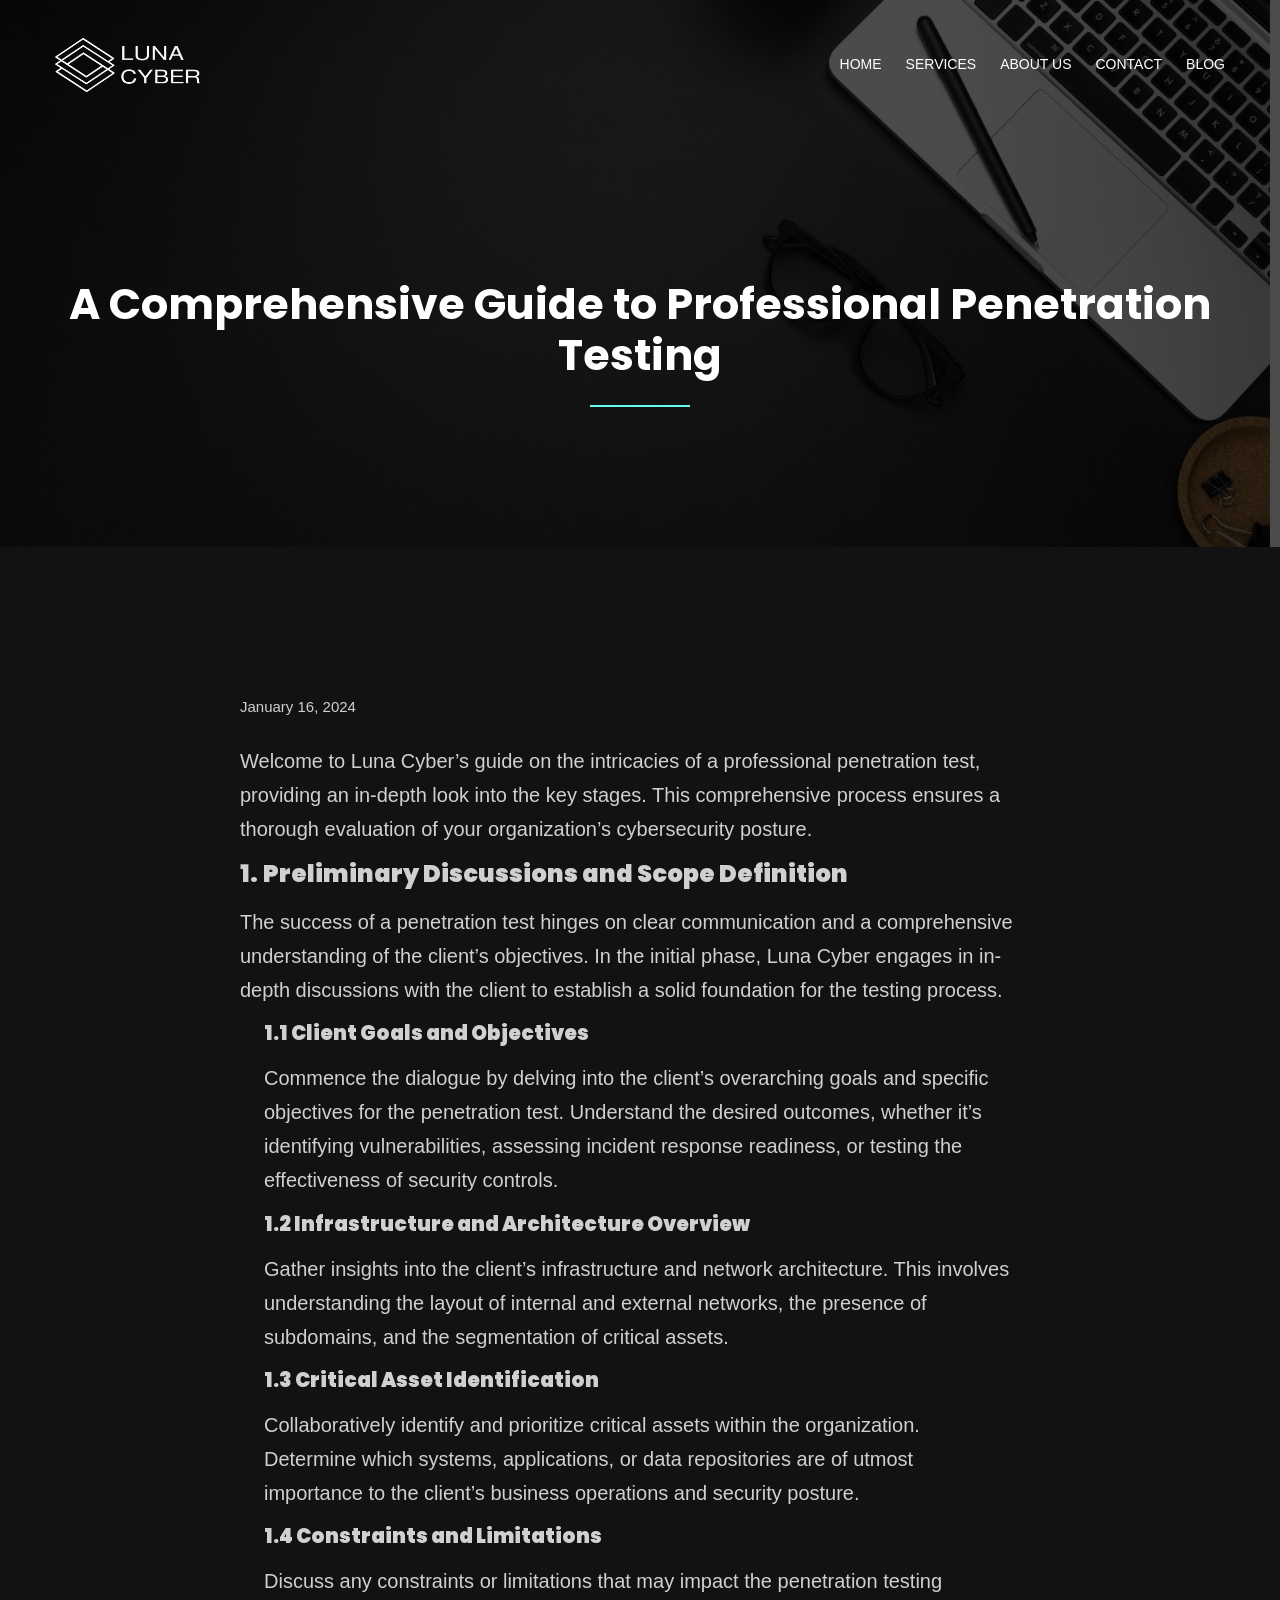
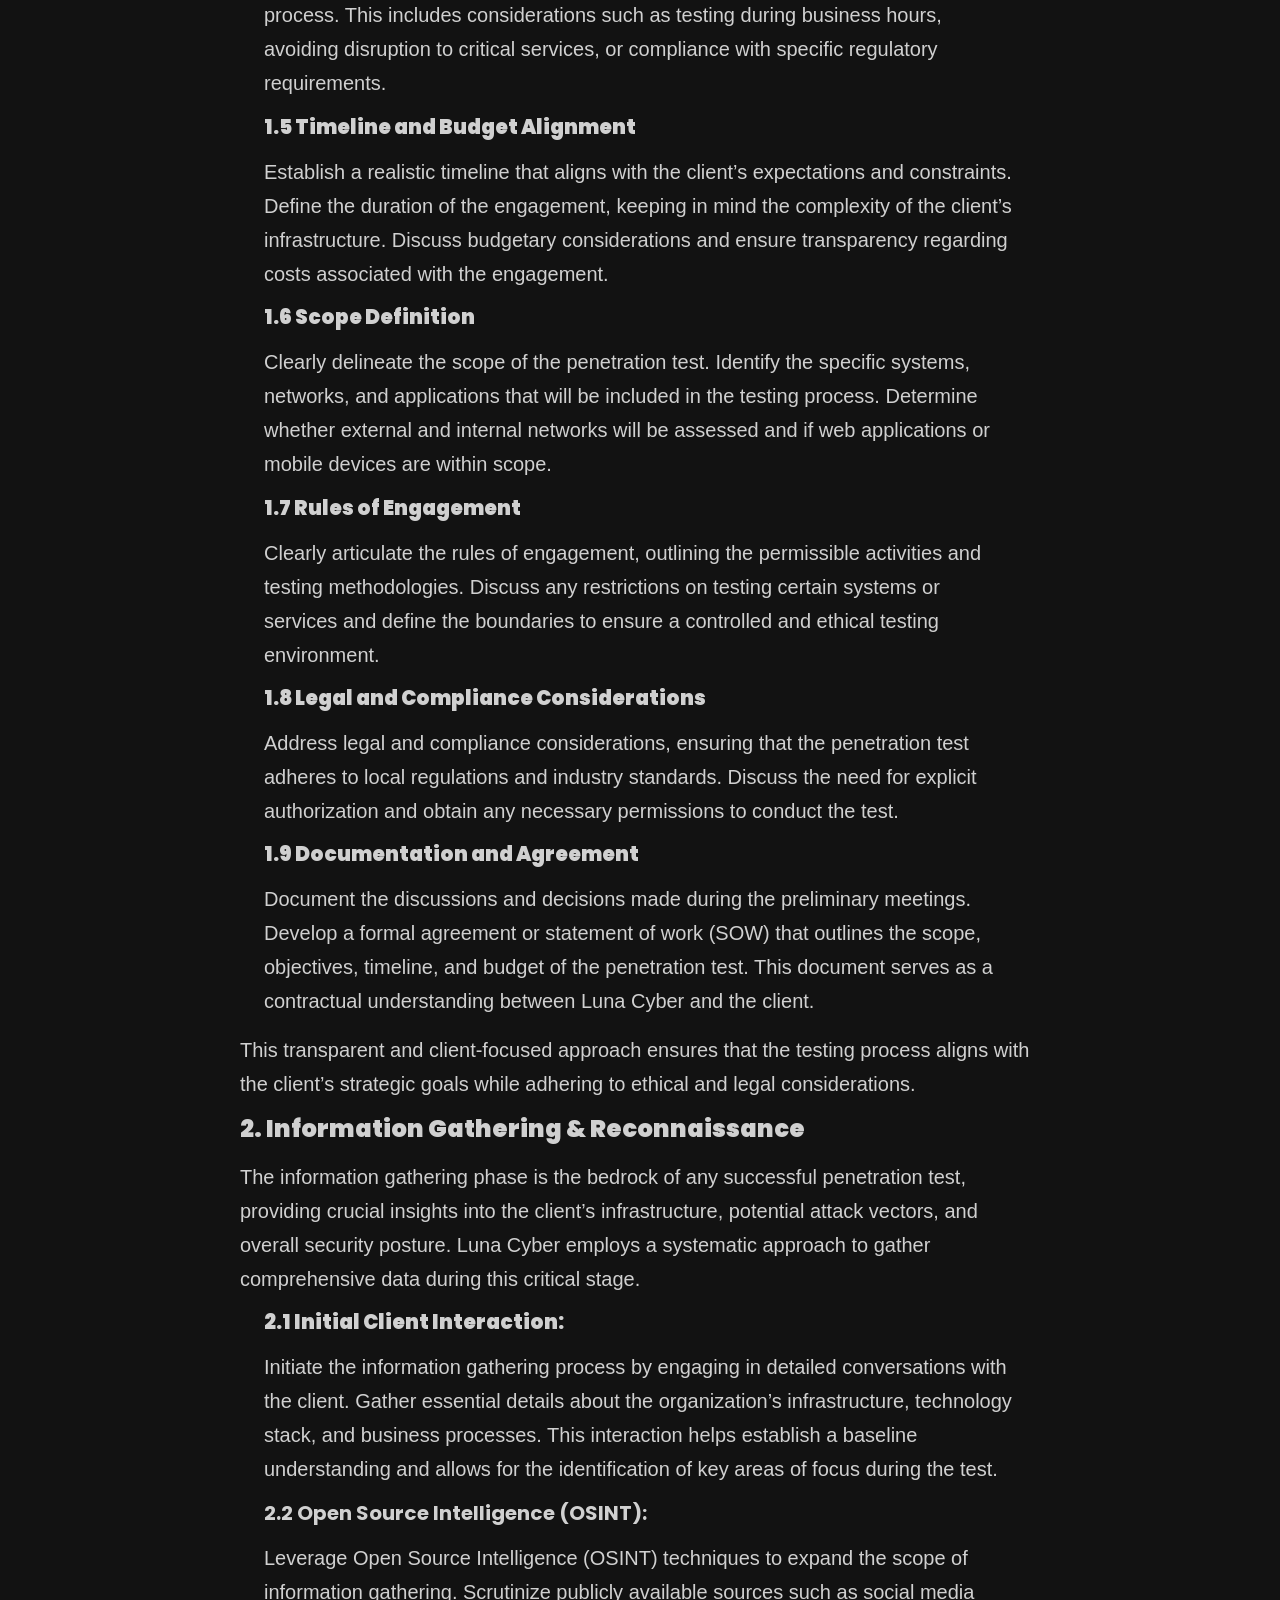
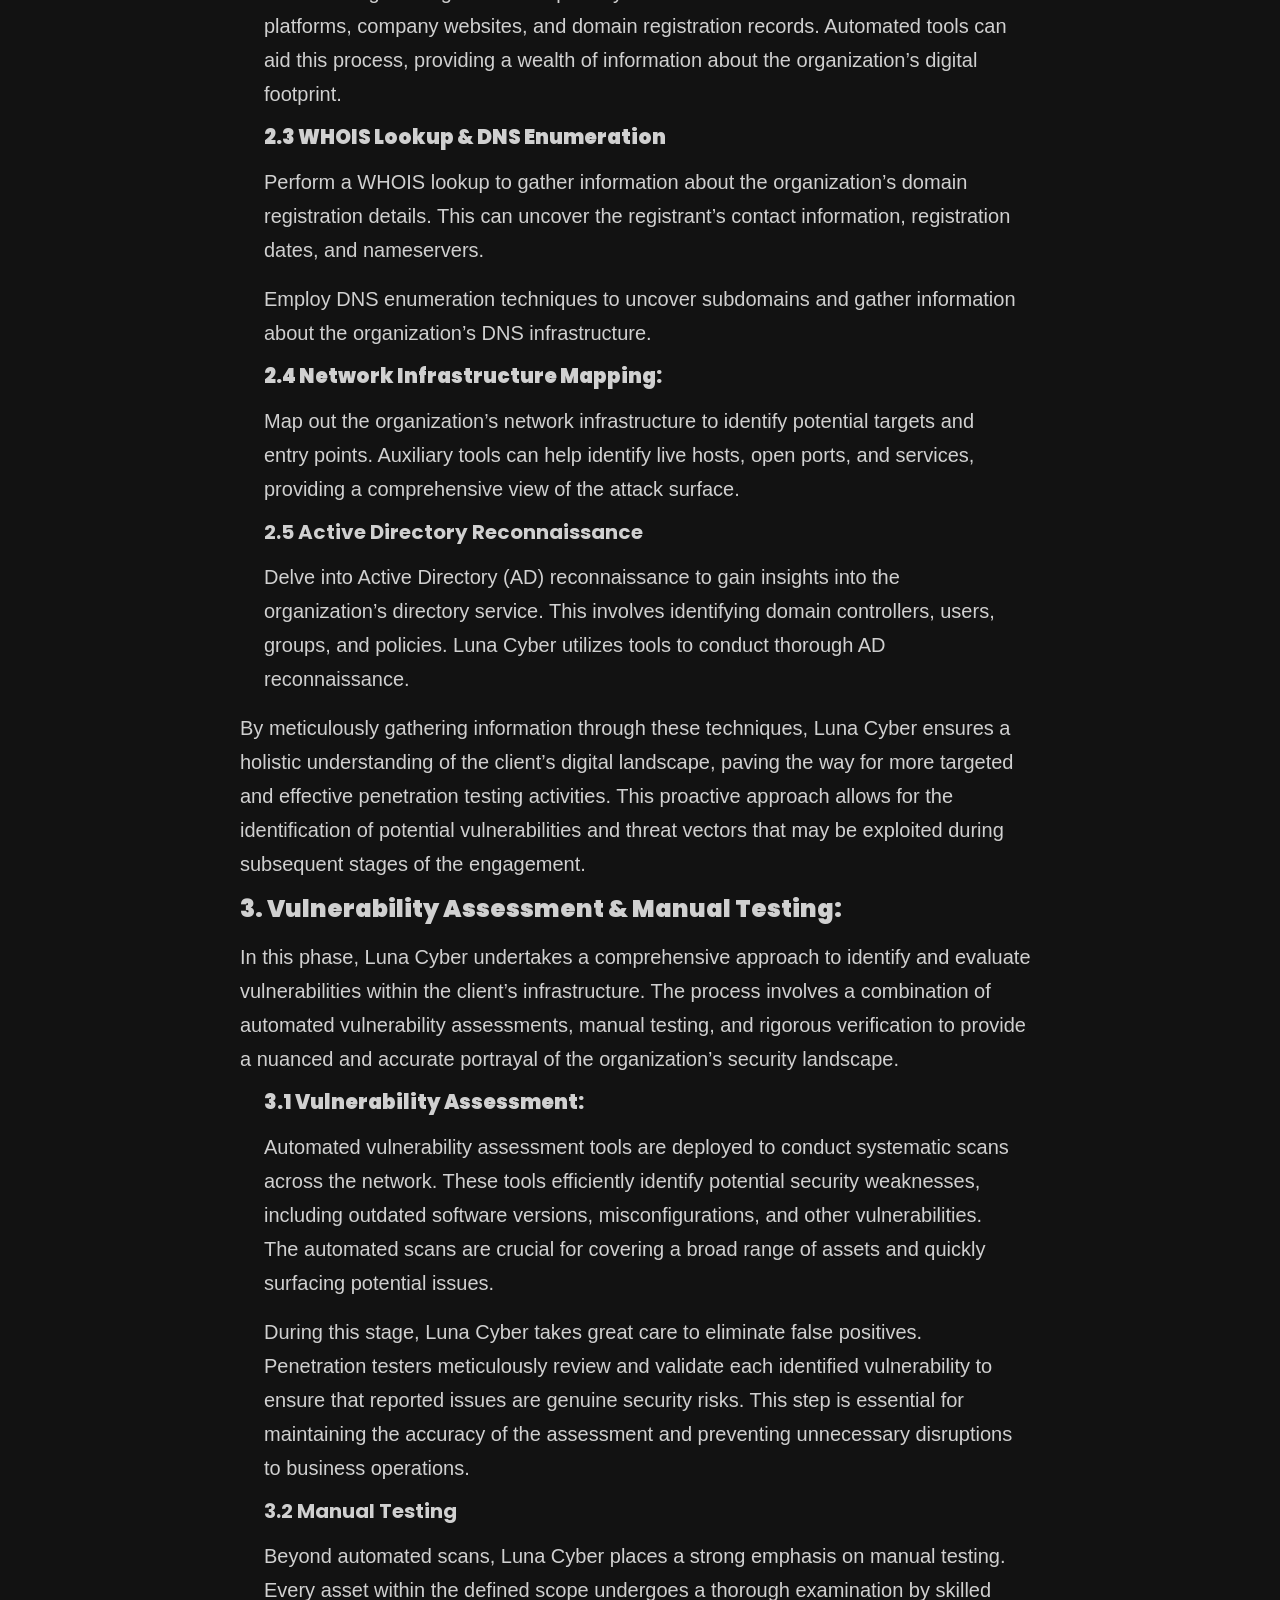
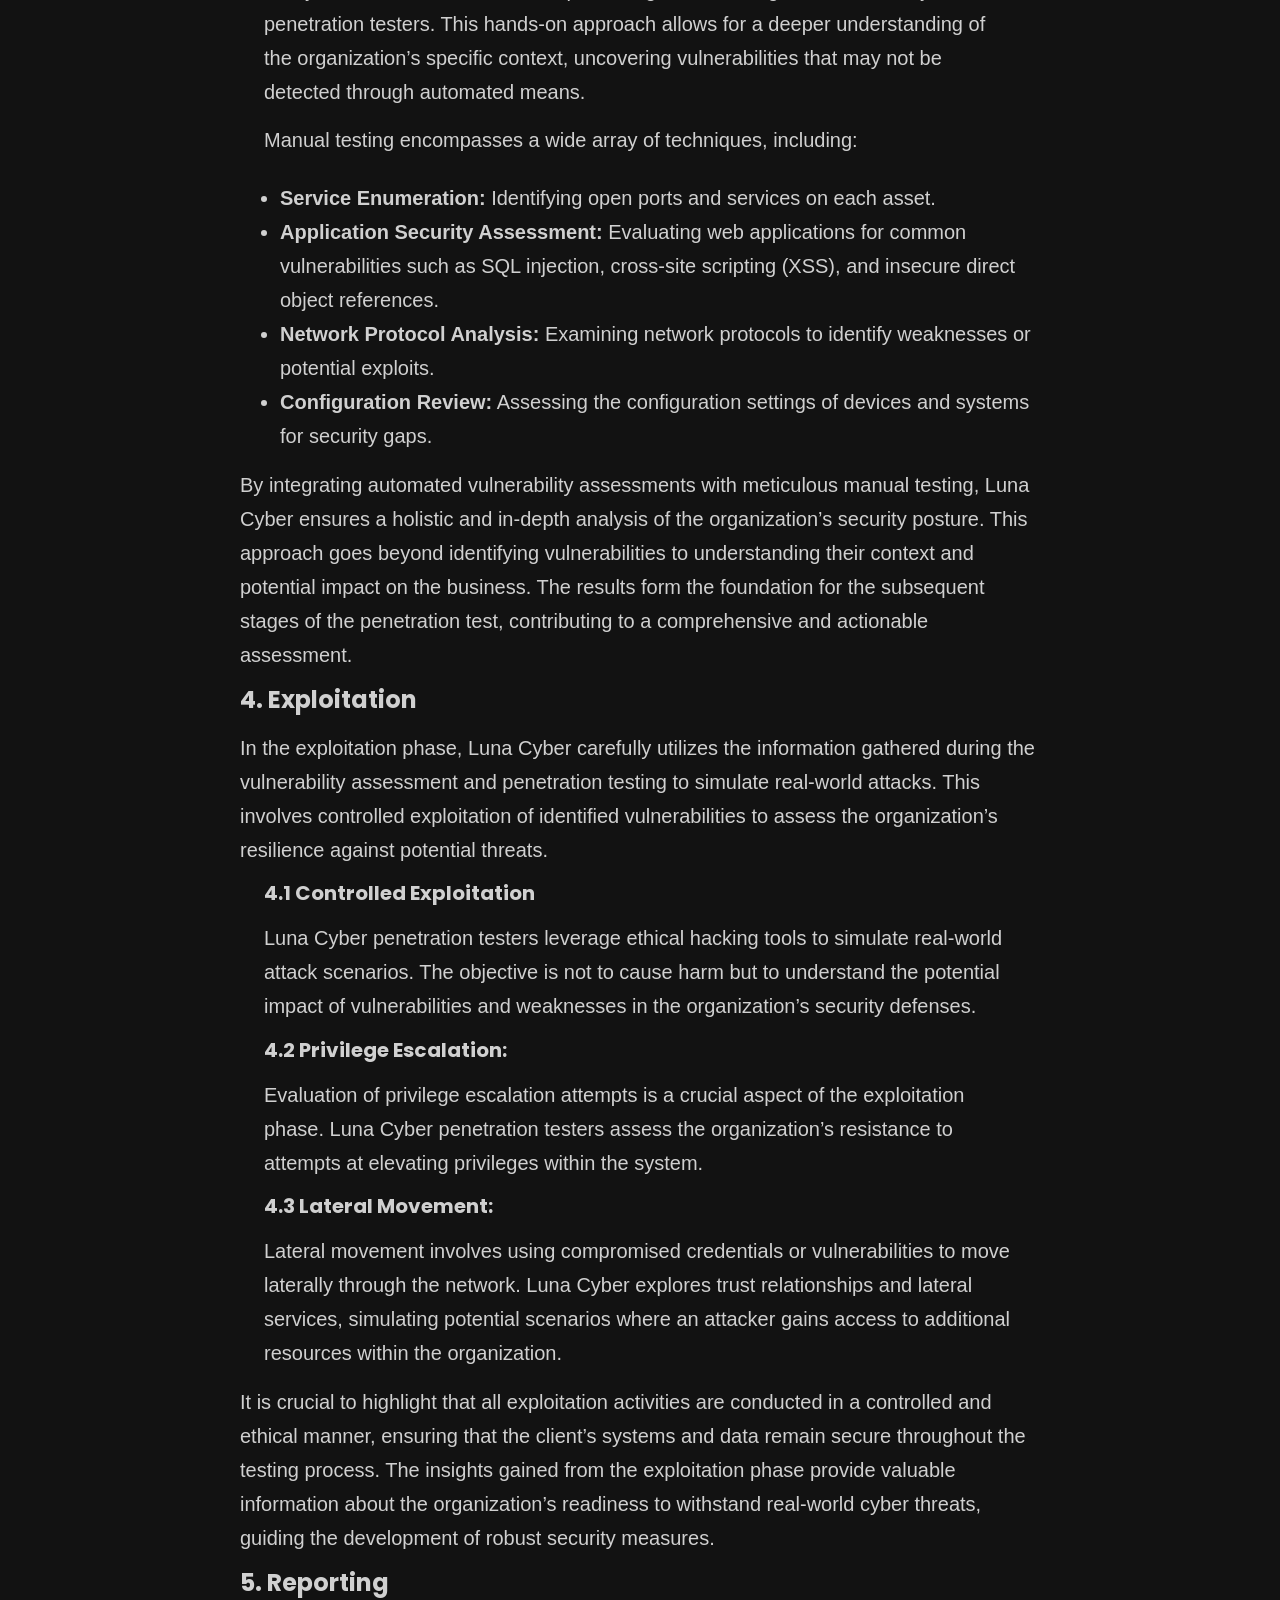
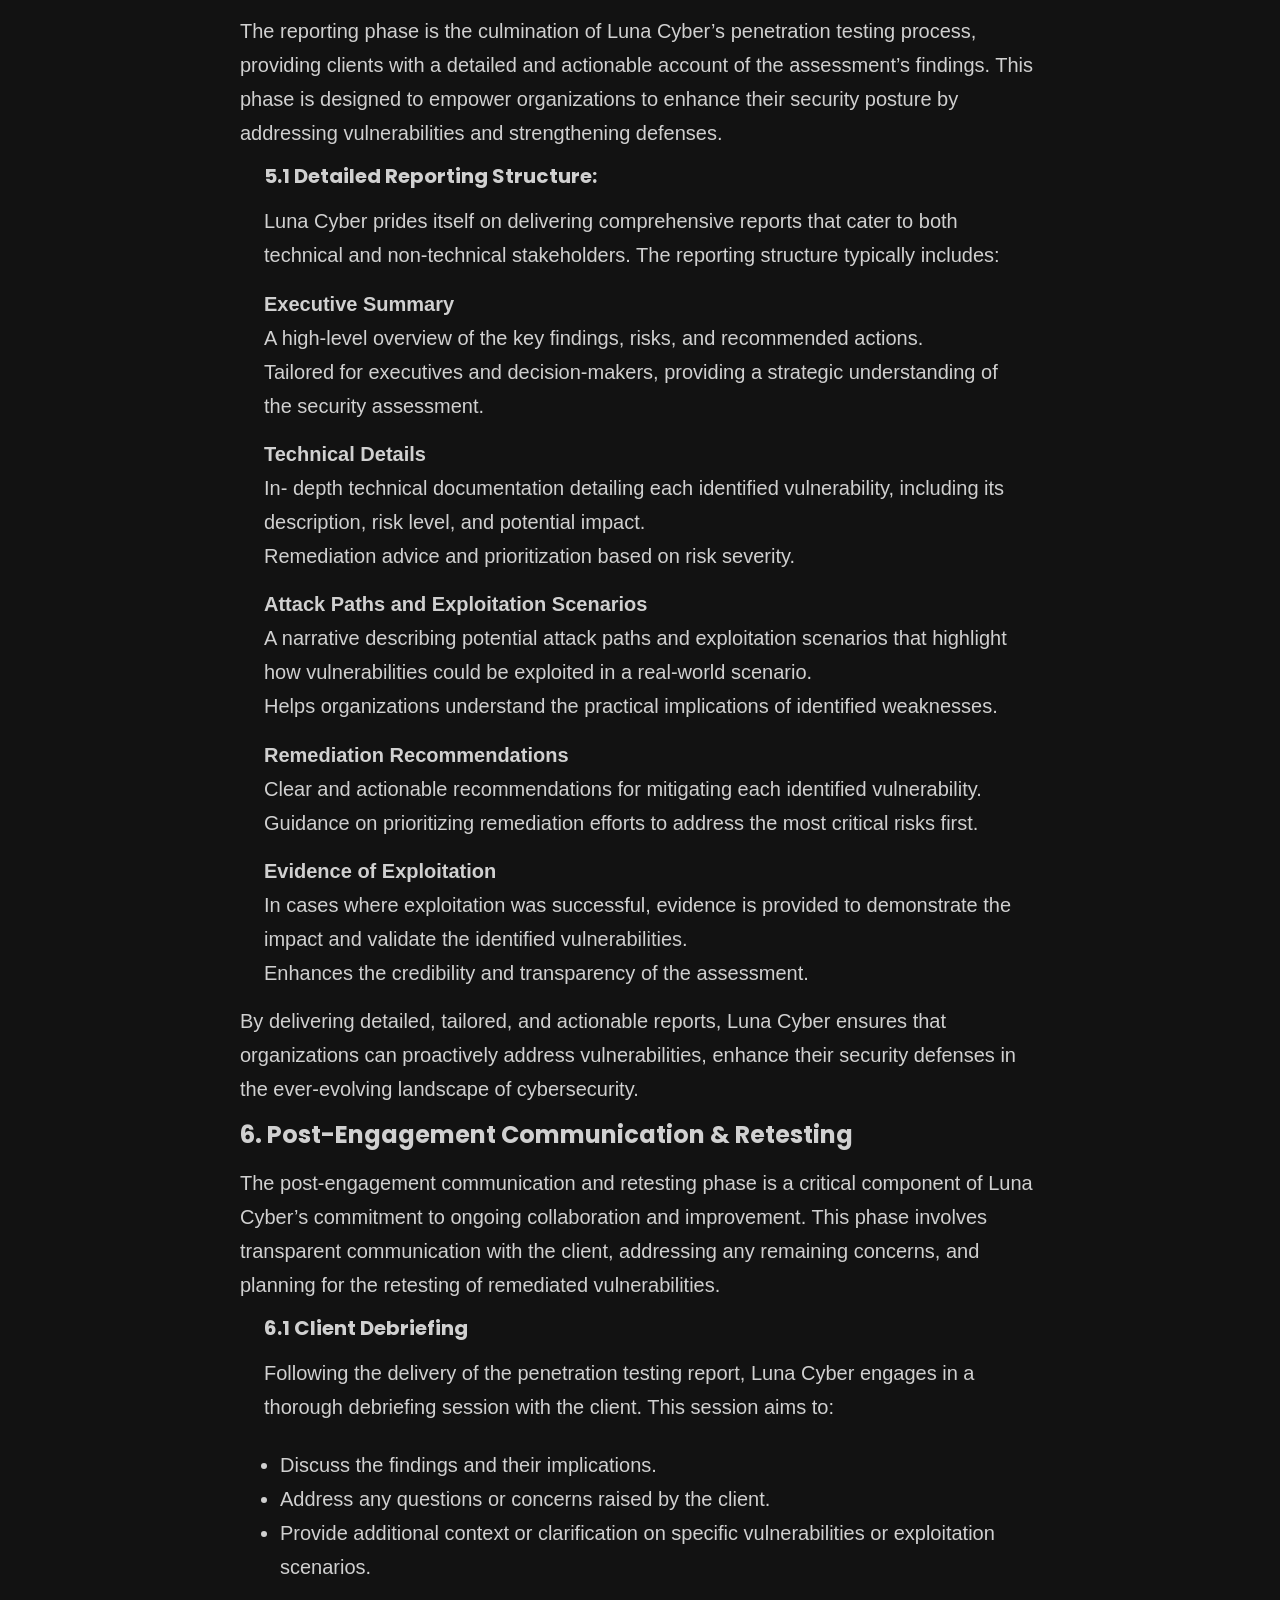
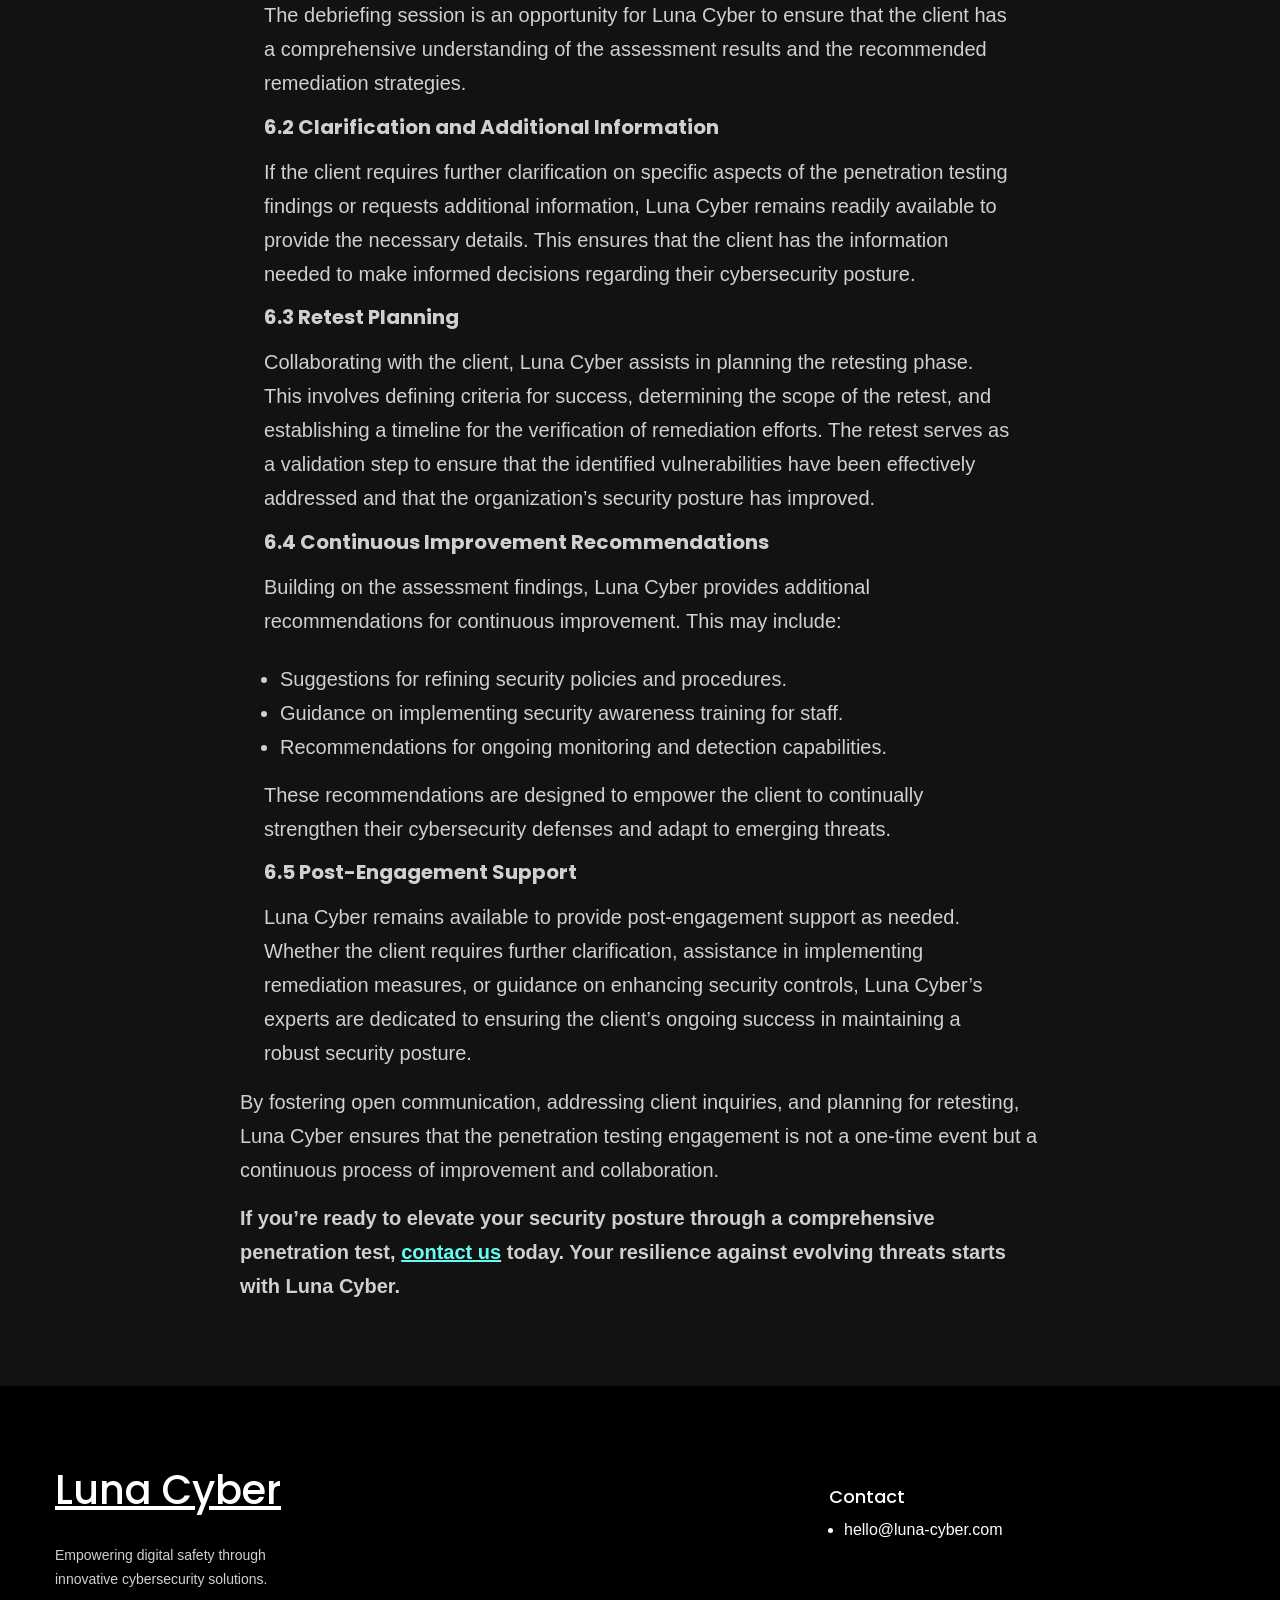
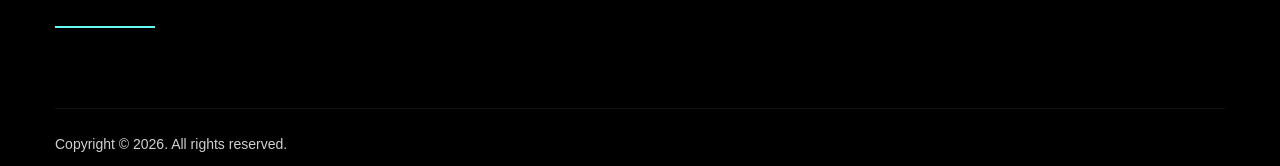
<file: comprehensive-guide-to-professional-penetration-testing.html>
<!DOCTYPE html>
<html lang="en"><head>
<meta http-equiv="content-type" content="text/html; charset=UTF-8">
	<meta charset="UTF-8">
	<meta name="viewport" content="width=device-width, initial-scale=1">
<meta name="robots" content="max-image-preview:large">
<title>A Comprehensive Guide to Professional Penetration Testing – Luna Cyber</title>
<style id="wp-block-site-logo-inline-css">
.wp-block-site-logo{box-sizing:border-box;line-height:0}.wp-block-site-logo a{display:inline-block;line-height:0}.wp-block-site-logo.is-default-size img{height:auto;width:120px}.wp-block-site-logo img{height:auto;max-width:100%}.wp-block-site-logo a,.wp-block-site-logo img{border-radius:inherit}.wp-block-site-logo.aligncenter{margin-left:auto;margin-right:auto;text-align:center}.wp-block-site-logo.is-style-rounded{border-radius:9999px}
</style>
<style id="wp-block-navigation-link-inline-css">
.wp-block-navigation .wp-block-navigation-item__label{overflow-wrap:break-word}.wp-block-navigation .wp-block-navigation-item__description{display:none}
</style>
<link rel="stylesheet" id="wp-block-navigation-css" href="assets/styles/style.min.css" media="all">
<style id="wp-block-navigation-inline-css">
.wp-block-navigation a:where(:not(.wp-element-button)){color: inherit;}
</style>
<style id="wp-block-group-inline-css">
.wp-block-group{box-sizing:border-box}
</style>
<style id="wp-block-group-theme-inline-css">
:where(.wp-block-group.has-background){padding:1.25em 2.375em}
</style>
<style id="wp-block-columns-inline-css">
.wp-block-columns{align-items:normal!important;box-sizing:border-box;display:flex;flex-wrap:wrap!important}@media (min-width:782px){.wp-block-columns{flex-wrap:nowrap!important}}.wp-block-columns.are-vertically-aligned-top{align-items:flex-start}.wp-block-columns.are-vertically-aligned-center{align-items:center}.wp-block-columns.are-vertically-aligned-bottom{align-items:flex-end}@media (max-width:781px){.wp-block-columns:not(.is-not-stacked-on-mobile)>.wp-block-column{flex-basis:100%!important}}@media (min-width:782px){.wp-block-columns:not(.is-not-stacked-on-mobile)>.wp-block-column{flex-basis:0;flex-grow:1}.wp-block-columns:not(.is-not-stacked-on-mobile)>.wp-block-column[style*=flex-basis]{flex-grow:0}}.wp-block-columns.is-not-stacked-on-mobile{flex-wrap:nowrap!important}.wp-block-columns.is-not-stacked-on-mobile>.wp-block-column{flex-basis:0;flex-grow:1}.wp-block-columns.is-not-stacked-on-mobile>.wp-block-column[style*=flex-basis]{flex-grow:0}:where(.wp-block-columns){margin-bottom:1.75em}:where(.wp-block-columns.has-background){padding:1.25em 2.375em}.wp-block-column{flex-grow:1;min-width:0;overflow-wrap:break-word;word-break:break-word}.wp-block-column.is-vertically-aligned-top{align-self:flex-start}.wp-block-column.is-vertically-aligned-center{align-self:center}.wp-block-column.is-vertically-aligned-bottom{align-self:flex-end}.wp-block-column.is-vertically-aligned-stretch{align-self:stretch}.wp-block-column.is-vertically-aligned-bottom,.wp-block-column.is-vertically-aligned-center,.wp-block-column.is-vertically-aligned-top{width:100%}
</style>
<style id="wp-block-template-part-theme-inline-css">
.wp-block-template-part.has-background{margin-bottom:0;margin-top:0;padding:1.25em 2.375em}
</style>
<style id="wp-block-post-title-inline-css">
.wp-block-post-title{box-sizing:border-box;word-break:break-word}.wp-block-post-title a{display:inline-block}
</style>
<style id="wp-block-separator-inline-css">
@charset "UTF-8";.wp-block-separator{border:1px solid;border-left:none;border-right:none}.wp-block-separator.is-style-dots{background:none!important;border:none;height:auto;line-height:1;text-align:center}.wp-block-separator.is-style-dots:before{color:currentColor;content:"···";font-family:serif;font-size:1.5em;letter-spacing:2em;padding-left:2em}
</style>
<style id="wp-block-separator-theme-inline-css">
.wp-block-separator.has-css-opacity{opacity:.4}.wp-block-separator{border:none;border-bottom:2px solid;margin-left:auto;margin-right:auto}.wp-block-separator.has-alpha-channel-opacity{opacity:1}.wp-block-separator:not(.is-style-wide):not(.is-style-dots){width:100px}.wp-block-separator.has-background:not(.is-style-dots){border-bottom:none;height:1px}.wp-block-separator.has-background:not(.is-style-wide):not(.is-style-dots){height:2px}
</style>
<link rel="stylesheet" id="wp-block-cover-css" href="assets/styles/style.min_002.css" media="all">
<style id="wp-block-spacer-inline-css">
.wp-block-spacer{clear:both}
</style>
<style id="wp-block-post-date-inline-css">
.wp-block-post-date{box-sizing:border-box}
</style>
<style id="wp-block-post-terms-inline-css">
.wp-block-post-terms{box-sizing:border-box}.wp-block-post-terms .wp-block-post-terms__separator{white-space:pre-wrap}
</style>
<style id="wp-block-paragraph-inline-css">
.is-small-text{font-size:.875em}.is-regular-text{font-size:1em}.is-large-text{font-size:2.25em}.is-larger-text{font-size:3em}.has-drop-cap:not(:focus):first-letter{float:left;font-size:8.4em;font-style:normal;font-weight:100;line-height:.68;margin:.05em .1em 0 0;text-transform:uppercase}body.rtl .has-drop-cap:not(:focus):first-letter{float:none;margin-left:.1em}p.has-drop-cap.has-background{overflow:hidden}p.has-background{padding:1.25em 2.375em}:where(p.has-text-color:not(.has-link-color)) a{color:inherit}p.has-text-align-left[style*="writing-mode:vertical-lr"],p.has-text-align-right[style*="writing-mode:vertical-rl"]{rotate:180deg}
</style>
<style id="wp-block-heading-inline-css">
h1.has-background,h2.has-background,h3.has-background,h4.has-background,h5.has-background,h6.has-background{padding:1.25em 2.375em}h1.has-text-align-left[style*=writing-mode]:where([style*=vertical-lr]),h1.has-text-align-right[style*=writing-mode]:where([style*=vertical-rl]),h2.has-text-align-left[style*=writing-mode]:where([style*=vertical-lr]),h2.has-text-align-right[style*=writing-mode]:where([style*=vertical-rl]),h3.has-text-align-left[style*=writing-mode]:where([style*=vertical-lr]),h3.has-text-align-right[style*=writing-mode]:where([style*=vertical-rl]),h4.has-text-align-left[style*=writing-mode]:where([style*=vertical-lr]),h4.has-text-align-right[style*=writing-mode]:where([style*=vertical-rl]),h5.has-text-align-left[style*=writing-mode]:where([style*=vertical-lr]),h5.has-text-align-right[style*=writing-mode]:where([style*=vertical-rl]),h6.has-text-align-left[style*=writing-mode]:where([style*=vertical-lr]),h6.has-text-align-right[style*=writing-mode]:where([style*=vertical-rl]){rotate:180deg}
</style>
<style id="wp-block-list-inline-css">
ol,ul{box-sizing:border-box}ol.has-background,ul.has-background{padding:1.25em 2.375em}
</style>
<style id="wp-block-site-title-inline-css">
.wp-block-site-title a{color:inherit}
</style>
<style id="wp-emoji-styles-inline-css">

	img.wp-smiley, img.emoji {
		display: inline !important;
		border: none !important;
		box-shadow: none !important;
		height: 1em !important;
		width: 1em !important;
		margin: 0 0.07em !important;
		vertical-align: -0.1em !important;
		background: none !important;
		padding: 0 !important;
	}
</style>
<style id="wp-block-library-inline-css">
:root{--wp-admin-theme-color:#007cba;--wp-admin-theme-color--rgb:0,124,186;--wp-admin-theme-color-darker-10:#006ba1;--wp-admin-theme-color-darker-10--rgb:0,107,161;--wp-admin-theme-color-darker-20:#005a87;--wp-admin-theme-color-darker-20--rgb:0,90,135;--wp-admin-border-width-focus:2px;--wp-block-synced-color:#7a00df;--wp-block-synced-color--rgb:122,0,223}@media (min-resolution:192dpi){:root{--wp-admin-border-width-focus:1.5px}}.wp-element-button{cursor:pointer}:root{--wp--preset--font-size--normal:16px;--wp--preset--font-size--huge:42px}:root .has-very-light-gray-background-color{background-color:#eee}:root .has-very-dark-gray-background-color{background-color:#313131}:root .has-very-light-gray-color{color:#eee}:root .has-very-dark-gray-color{color:#313131}:root .has-vivid-green-cyan-to-vivid-cyan-blue-gradient-background{background:linear-gradient(135deg,#00d084,#0693e3)}:root .has-purple-crush-gradient-background{background:linear-gradient(135deg,#34e2e4,#4721fb 50%,#ab1dfe)}:root .has-hazy-dawn-gradient-background{background:linear-gradient(135deg,#faaca8,#dad0ec)}:root .has-subdued-olive-gradient-background{background:linear-gradient(135deg,#fafae1,#67a671)}:root .has-atomic-cream-gradient-background{background:linear-gradient(135deg,#fdd79a,#004a59)}:root .has-nightshade-gradient-background{background:linear-gradient(135deg,#330968,#31cdcf)}:root .has-midnight-gradient-background{background:linear-gradient(135deg,#020381,#2874fc)}.has-regular-font-size{font-size:1em}.has-larger-font-size{font-size:2.625em}.has-normal-font-size{font-size:var(--wp--preset--font-size--normal)}.has-huge-font-size{font-size:var(--wp--preset--font-size--huge)}.has-text-align-center{text-align:center}.has-text-align-left{text-align:left}.has-text-align-right{text-align:right}#end-resizable-editor-section{display:none}.aligncenter{clear:both}.items-justified-left{justify-content:flex-start}.items-justified-center{justify-content:center}.items-justified-right{justify-content:flex-end}.items-justified-space-between{justify-content:space-between}.screen-reader-text{clip:rect(1px,1px,1px,1px);word-wrap:normal!important;border:0;-webkit-clip-path:inset(50%);clip-path:inset(50%);height:1px;margin:-1px;overflow:hidden;padding:0;position:absolute;width:1px}.screen-reader-text:focus{clip:auto!important;background-color:#ddd;-webkit-clip-path:none;clip-path:none;color:#444;display:block;font-size:1em;height:auto;left:5px;line-height:normal;padding:15px 23px 14px;text-decoration:none;top:5px;width:auto;z-index:100000}html :where(.has-border-color){border-style:solid}html :where([style*=border-top-color]){border-top-style:solid}html :where([style*=border-right-color]){border-right-style:solid}html :where([style*=border-bottom-color]){border-bottom-style:solid}html :where([style*=border-left-color]){border-left-style:solid}html :where([style*=border-width]){border-style:solid}html :where([style*=border-top-width]){border-top-style:solid}html :where([style*=border-right-width]){border-right-style:solid}html :where([style*=border-bottom-width]){border-bottom-style:solid}html :where([style*=border-left-width]){border-left-style:solid}html :where(img[class*=wp-image-]){height:auto;max-width:100%}:where(figure){margin:0 0 1em}html :where(.is-position-sticky){--wp-admin--admin-bar--position-offset:var(--wp-admin--admin-bar--height,0px)}@media screen and (max-width:600px){html :where(.is-position-sticky){--wp-admin--admin-bar--position-offset:0px}}
</style>
<style id="global-styles-inline-css">
body{--wp--preset--color--black: #000000;--wp--preset--color--cyan-bluish-gray: #abb8c3;--wp--preset--color--white: #ffffff;--wp--preset--color--pale-pink: #f78da7;--wp--preset--color--vivid-red: #cf2e2e;--wp--preset--color--luminous-vivid-orange: #ff6900;--wp--preset--color--luminous-vivid-amber: #fcb900;--wp--preset--color--light-green-cyan: #7bdcb5;--wp--preset--color--vivid-green-cyan: #00d084;--wp--preset--color--pale-cyan-blue: #8ed1fc;--wp--preset--color--vivid-cyan-blue: #0693e3;--wp--preset--color--vivid-purple: #9b51e0;--wp--preset--color--zeever-primary: #FCFCFC;--wp--preset--color--zeever-secondary: #66FCF1;--wp--preset--color--zeever-third: #121212;--wp--preset--color--zeever-bodytext: #D0D0D0;--wp--preset--color--zeever-bgsoft: #0B0C10;--wp--preset--color--zeever-border: #363636;--wp--preset--color--zeever-button-border: #4ABDB4;--wp--preset--color--zeever-form: #252525;--wp--preset--gradient--vivid-cyan-blue-to-vivid-purple: linear-gradient(135deg,rgba(6,147,227,1) 0%,rgb(155,81,224) 100%);--wp--preset--gradient--light-green-cyan-to-vivid-green-cyan: linear-gradient(135deg,rgb(122,220,180) 0%,rgb(0,208,130) 100%);--wp--preset--gradient--luminous-vivid-amber-to-luminous-vivid-orange: linear-gradient(135deg,rgba(252,185,0,1) 0%,rgba(255,105,0,1) 100%);--wp--preset--gradient--luminous-vivid-orange-to-vivid-red: linear-gradient(135deg,rgba(255,105,0,1) 0%,rgb(207,46,46) 100%);--wp--preset--gradient--very-light-gray-to-cyan-bluish-gray: linear-gradient(135deg,rgb(238,238,238) 0%,rgb(169,184,195) 100%);--wp--preset--gradient--cool-to-warm-spectrum: linear-gradient(135deg,rgb(74,234,220) 0%,rgb(151,120,209) 20%,rgb(207,42,186) 40%,rgb(238,44,130) 60%,rgb(251,105,98) 80%,rgb(254,248,76) 100%);--wp--preset--gradient--blush-light-purple: linear-gradient(135deg,rgb(255,206,236) 0%,rgb(152,150,240) 100%);--wp--preset--gradient--blush-bordeaux: linear-gradient(135deg,rgb(254,205,165) 0%,rgb(254,45,45) 50%,rgb(107,0,62) 100%);--wp--preset--gradient--luminous-dusk: linear-gradient(135deg,rgb(255,203,112) 0%,rgb(199,81,192) 50%,rgb(65,88,208) 100%);--wp--preset--gradient--pale-ocean: linear-gradient(135deg,rgb(255,245,203) 0%,rgb(182,227,212) 50%,rgb(51,167,181) 100%);--wp--preset--gradient--electric-grass: linear-gradient(135deg,rgb(202,248,128) 0%,rgb(113,206,126) 100%);--wp--preset--gradient--midnight: linear-gradient(135deg,rgb(2,3,129) 0%,rgb(40,116,252) 100%);--wp--preset--gradient--quinary-to-septenary: linear-gradient(160deg, var(--wp--preset--color--quinary), var(--wp--preset--color--septenary));--wp--preset--font-size--small: 18px;--wp--preset--font-size--medium: 20px;--wp--preset--font-size--large: 24px;--wp--preset--font-size--x-large: 42px;--wp--preset--font-size--tiny: 16px;--wp--preset--font-size--normal: 20px;--wp--preset--font-size--extra-large: 40px;--wp--preset--font-size--huge: 96px;--wp--preset--font-size--gigantic: 144px;--wp--preset--font-size--heading-1: clamp(42px, 5.2778vw, 76px );--wp--preset--font-size--heading-2: clamp(28px, 3.334vw, 48px);--wp--preset--font-size--heading-3: clamp(22px, 1.667vw, 24px);--wp--preset--font-size--heading-4: clamp(20px, 1.528vw, 22px);--wp--preset--font-size--heading-5: clamp(18px, 1.389vw, 20px);--wp--preset--font-size--heading-6: clamp(14px, 1.112vw, 16px);--wp--preset--font-family--primary: 'Poppins';--wp--preset--font-family--secondary: 'Heebo';--wp--preset--spacing--20: 0.44rem;--wp--preset--spacing--30: 0.67rem;--wp--preset--spacing--40: 1rem;--wp--preset--spacing--50: 1.5rem;--wp--preset--spacing--60: 2.25rem;--wp--preset--spacing--70: 3.38rem;--wp--preset--spacing--80: 5.06rem;--wp--preset--shadow--natural: 6px 6px 9px rgba(0, 0, 0, 0.2);--wp--preset--shadow--deep: 12px 12px 50px rgba(0, 0, 0, 0.4);--wp--preset--shadow--sharp: 6px 6px 0px rgba(0, 0, 0, 0.2);--wp--preset--shadow--outlined: 6px 6px 0px -3px rgba(255, 255, 255, 1), 6px 6px rgba(0, 0, 0, 1);--wp--preset--shadow--crisp: 6px 6px 0px rgba(0, 0, 0, 1);--wp--custom--headings--typography--font-family: var(--wp--preset--font-family--primary);}body { margin: 0;--wp--style--global--content-size: 1170px;--wp--style--global--wide-size: 1200px; }.wp-site-blocks > .alignleft { float: left; margin-right: 2em; }.wp-site-blocks > .alignright { float: right; margin-left: 2em; }.wp-site-blocks > .aligncenter { justify-content: center; margin-left: auto; margin-right: auto; }:where(.wp-site-blocks) > * { margin-block-start: 24px; margin-block-end: 0; }:where(.wp-site-blocks) > :first-child:first-child { margin-block-start: 0; }:where(.wp-site-blocks) > :last-child:last-child { margin-block-end: 0; }body { --wp--style--block-gap: 24px; }:where(body .is-layout-flow)  > :first-child:first-child{margin-block-start: 0;}:where(body .is-layout-flow)  > :last-child:last-child{margin-block-end: 0;}:where(body .is-layout-flow)  > *{margin-block-start: 24px;margin-block-end: 0;}:where(body .is-layout-constrained)  > :first-child:first-child{margin-block-start: 0;}:where(body .is-layout-constrained)  > :last-child:last-child{margin-block-end: 0;}:where(body .is-layout-constrained)  > *{margin-block-start: 24px;margin-block-end: 0;}:where(body .is-layout-flex) {gap: 24px;}:where(body .is-layout-grid) {gap: 24px;}body .is-layout-flow > .alignleft{float: left;margin-inline-start: 0;margin-inline-end: 2em;}body .is-layout-flow > .alignright{float: right;margin-inline-start: 2em;margin-inline-end: 0;}body .is-layout-flow > .aligncenter{margin-left: auto !important;margin-right: auto !important;}body .is-layout-constrained > .alignleft{float: left;margin-inline-start: 0;margin-inline-end: 2em;}body .is-layout-constrained > .alignright{float: right;margin-inline-start: 2em;margin-inline-end: 0;}body .is-layout-constrained > .aligncenter{margin-left: auto !important;margin-right: auto !important;}body .is-layout-constrained > :where(:not(.alignleft):not(.alignright):not(.alignfull)){max-width: var(--wp--style--global--content-size);margin-left: auto !important;margin-right: auto !important;}body .is-layout-constrained > .alignwide{max-width: var(--wp--style--global--wide-size);}body .is-layout-flex{display: flex;}body .is-layout-flex{flex-wrap: wrap;align-items: center;}body .is-layout-flex > *{margin: 0;}body .is-layout-grid{display: grid;}body .is-layout-grid > *{margin: 0;}body{background-color: #000001;color: #D0D0D0;padding-top: 0px;padding-right: 0px;padding-bottom: 0px;padding-left: 0px;}a:where(:not(.wp-element-button)){color: #66FCF1;text-decoration: underline;}h1{font-family: var(--wp--custom--headings--typography--font-family);}h2{font-family: var(--wp--custom--headings--typography--font-family);}h3{font-family: var(--wp--custom--headings--typography--font-family);}h4{font-family: var(--wp--custom--headings--typography--font-family);}h5{font-family: var(--wp--custom--headings--typography--font-family);}h6{font-family: var(--wp--custom--headings--typography--font-family);}.wp-element-button, .wp-block-button__link{background-color: #32373c;border-width: 0;color: #fff;font-family: inherit;font-size: inherit;line-height: inherit;padding: calc(0.667em + 2px) calc(1.333em + 2px);text-decoration: none;}.has-black-color{color: var(--wp--preset--color--black) !important;}.has-cyan-bluish-gray-color{color: var(--wp--preset--color--cyan-bluish-gray) !important;}.has-white-color{color: var(--wp--preset--color--white) !important;}.has-pale-pink-color{color: var(--wp--preset--color--pale-pink) !important;}.has-vivid-red-color{color: var(--wp--preset--color--vivid-red) !important;}.has-luminous-vivid-orange-color{color: var(--wp--preset--color--luminous-vivid-orange) !important;}.has-luminous-vivid-amber-color{color: var(--wp--preset--color--luminous-vivid-amber) !important;}.has-light-green-cyan-color{color: var(--wp--preset--color--light-green-cyan) !important;}.has-vivid-green-cyan-color{color: var(--wp--preset--color--vivid-green-cyan) !important;}.has-pale-cyan-blue-color{color: var(--wp--preset--color--pale-cyan-blue) !important;}.has-vivid-cyan-blue-color{color: var(--wp--preset--color--vivid-cyan-blue) !important;}.has-vivid-purple-color{color: var(--wp--preset--color--vivid-purple) !important;}.has-zeever-primary-color{color: var(--wp--preset--color--zeever-primary) !important;}.has-zeever-secondary-color{color: var(--wp--preset--color--zeever-secondary) !important;}.has-zeever-third-color{color: var(--wp--preset--color--zeever-third) !important;}.has-zeever-bodytext-color{color: var(--wp--preset--color--zeever-bodytext) !important;}.has-zeever-bgsoft-color{color: var(--wp--preset--color--zeever-bgsoft) !important;}.has-zeever-border-color{color: var(--wp--preset--color--zeever-border) !important;}.has-zeever-button-border-color{color: var(--wp--preset--color--zeever-button-border) !important;}.has-zeever-form-color{color: var(--wp--preset--color--zeever-form) !important;}.has-black-background-color{background-color: var(--wp--preset--color--black) !important;}.has-cyan-bluish-gray-background-color{background-color: var(--wp--preset--color--cyan-bluish-gray) !important;}.has-white-background-color{background-color: var(--wp--preset--color--white) !important;}.has-pale-pink-background-color{background-color: var(--wp--preset--color--pale-pink) !important;}.has-vivid-red-background-color{background-color: var(--wp--preset--color--vivid-red) !important;}.has-luminous-vivid-orange-background-color{background-color: var(--wp--preset--color--luminous-vivid-orange) !important;}.has-luminous-vivid-amber-background-color{background-color: var(--wp--preset--color--luminous-vivid-amber) !important;}.has-light-green-cyan-background-color{background-color: var(--wp--preset--color--light-green-cyan) !important;}.has-vivid-green-cyan-background-color{background-color: var(--wp--preset--color--vivid-green-cyan) !important;}.has-pale-cyan-blue-background-color{background-color: var(--wp--preset--color--pale-cyan-blue) !important;}.has-vivid-cyan-blue-background-color{background-color: var(--wp--preset--color--vivid-cyan-blue) !important;}.has-vivid-purple-background-color{background-color: var(--wp--preset--color--vivid-purple) !important;}.has-zeever-primary-background-color{background-color: var(--wp--preset--color--zeever-primary) !important;}.has-zeever-secondary-background-color{background-color: var(--wp--preset--color--zeever-secondary) !important;}.has-zeever-third-background-color{background-color: var(--wp--preset--color--zeever-third) !important;}.has-zeever-bodytext-background-color{background-color: var(--wp--preset--color--zeever-bodytext) !important;}.has-zeever-bgsoft-background-color{background-color: var(--wp--preset--color--zeever-bgsoft) !important;}.has-zeever-border-background-color{background-color: var(--wp--preset--color--zeever-border) !important;}.has-zeever-button-border-background-color{background-color: var(--wp--preset--color--zeever-button-border) !important;}.has-zeever-form-background-color{background-color: var(--wp--preset--color--zeever-form) !important;}.has-black-border-color{border-color: var(--wp--preset--color--black) !important;}.has-cyan-bluish-gray-border-color{border-color: var(--wp--preset--color--cyan-bluish-gray) !important;}.has-white-border-color{border-color: var(--wp--preset--color--white) !important;}.has-pale-pink-border-color{border-color: var(--wp--preset--color--pale-pink) !important;}.has-vivid-red-border-color{border-color: var(--wp--preset--color--vivid-red) !important;}.has-luminous-vivid-orange-border-color{border-color: var(--wp--preset--color--luminous-vivid-orange) !important;}.has-luminous-vivid-amber-border-color{border-color: var(--wp--preset--color--luminous-vivid-amber) !important;}.has-light-green-cyan-border-color{border-color: var(--wp--preset--color--light-green-cyan) !important;}.has-vivid-green-cyan-border-color{border-color: var(--wp--preset--color--vivid-green-cyan) !important;}.has-pale-cyan-blue-border-color{border-color: var(--wp--preset--color--pale-cyan-blue) !important;}.has-vivid-cyan-blue-border-color{border-color: var(--wp--preset--color--vivid-cyan-blue) !important;}.has-vivid-purple-border-color{border-color: var(--wp--preset--color--vivid-purple) !important;}.has-zeever-primary-border-color{border-color: var(--wp--preset--color--zeever-primary) !important;}.has-zeever-secondary-border-color{border-color: var(--wp--preset--color--zeever-secondary) !important;}.has-zeever-third-border-color{border-color: var(--wp--preset--color--zeever-third) !important;}.has-zeever-bodytext-border-color{border-color: var(--wp--preset--color--zeever-bodytext) !important;}.has-zeever-bgsoft-border-color{border-color: var(--wp--preset--color--zeever-bgsoft) !important;}.has-zeever-border-border-color{border-color: var(--wp--preset--color--zeever-border) !important;}.has-zeever-button-border-border-color{border-color: var(--wp--preset--color--zeever-button-border) !important;}.has-zeever-form-border-color{border-color: var(--wp--preset--color--zeever-form) !important;}.has-vivid-cyan-blue-to-vivid-purple-gradient-background{background: var(--wp--preset--gradient--vivid-cyan-blue-to-vivid-purple) !important;}.has-light-green-cyan-to-vivid-green-cyan-gradient-background{background: var(--wp--preset--gradient--light-green-cyan-to-vivid-green-cyan) !important;}.has-luminous-vivid-amber-to-luminous-vivid-orange-gradient-background{background: var(--wp--preset--gradient--luminous-vivid-amber-to-luminous-vivid-orange) !important;}.has-luminous-vivid-orange-to-vivid-red-gradient-background{background: var(--wp--preset--gradient--luminous-vivid-orange-to-vivid-red) !important;}.has-very-light-gray-to-cyan-bluish-gray-gradient-background{background: var(--wp--preset--gradient--very-light-gray-to-cyan-bluish-gray) !important;}.has-cool-to-warm-spectrum-gradient-background{background: var(--wp--preset--gradient--cool-to-warm-spectrum) !important;}.has-blush-light-purple-gradient-background{background: var(--wp--preset--gradient--blush-light-purple) !important;}.has-blush-bordeaux-gradient-background{background: var(--wp--preset--gradient--blush-bordeaux) !important;}.has-luminous-dusk-gradient-background{background: var(--wp--preset--gradient--luminous-dusk) !important;}.has-pale-ocean-gradient-background{background: var(--wp--preset--gradient--pale-ocean) !important;}.has-electric-grass-gradient-background{background: var(--wp--preset--gradient--electric-grass) !important;}.has-midnight-gradient-background{background: var(--wp--preset--gradient--midnight) !important;}.has-quinary-to-septenary-gradient-background{background: var(--wp--preset--gradient--quinary-to-septenary) !important;}.has-small-font-size{font-size: var(--wp--preset--font-size--small) !important;}.has-medium-font-size{font-size: var(--wp--preset--font-size--medium) !important;}.has-large-font-size{font-size: var(--wp--preset--font-size--large) !important;}.has-x-large-font-size{font-size: var(--wp--preset--font-size--x-large) !important;}.has-tiny-font-size{font-size: var(--wp--preset--font-size--tiny) !important;}.has-normal-font-size{font-size: var(--wp--preset--font-size--normal) !important;}.has-extra-large-font-size{font-size: var(--wp--preset--font-size--extra-large) !important;}.has-huge-font-size{font-size: var(--wp--preset--font-size--huge) !important;}.has-gigantic-font-size{font-size: var(--wp--preset--font-size--gigantic) !important;}.has-heading-1-font-size{font-size: var(--wp--preset--font-size--heading-1) !important;}.has-heading-2-font-size{font-size: var(--wp--preset--font-size--heading-2) !important;}.has-heading-3-font-size{font-size: var(--wp--preset--font-size--heading-3) !important;}.has-heading-4-font-size{font-size: var(--wp--preset--font-size--heading-4) !important;}.has-heading-5-font-size{font-size: var(--wp--preset--font-size--heading-5) !important;}.has-heading-6-font-size{font-size: var(--wp--preset--font-size--heading-6) !important;}.has-primary-font-family{font-family: var(--wp--preset--font-family--primary) !important;}.has-secondary-font-family{font-family: var(--wp--preset--font-family--secondary) !important;}
</style>
<style id="core-block-supports-inline-css">
.wp-container-core-group-layout-1.wp-container-core-group-layout-1{flex-wrap:nowrap;justify-content:flex-end;}.wp-container-core-columns-layout-1.wp-container-core-columns-layout-1{flex-wrap:nowrap;}.wp-container-core-group-layout-2.wp-container-core-group-layout-2 > :where(:not(.alignleft):not(.alignright):not(.alignfull)){max-width:1170px;margin-left:auto !important;margin-right:auto !important;}.wp-container-core-group-layout-2.wp-container-core-group-layout-2 > .alignwide{max-width:1140px;}.wp-container-core-group-layout-2.wp-container-core-group-layout-2 .alignfull{max-width:none;}.wp-container-core-columns-layout-2.wp-container-core-columns-layout-2{flex-wrap:nowrap;}.wp-container-core-group-layout-3.wp-container-core-group-layout-3 > :where(:not(.alignleft):not(.alignright):not(.alignfull)){max-width:1170px;margin-left:auto !important;margin-right:auto !important;}.wp-container-core-group-layout-3.wp-container-core-group-layout-3 > .alignwide{max-width:1170px;}.wp-container-core-group-layout-3.wp-container-core-group-layout-3 .alignfull{max-width:none;}.wp-elements-426d0f51e410097aabe2a28291e8e3d9 a{color:var(--wp--preset--color--zeever-secondary);}.wp-elements-b7facc9bafa15523d05ab5ff471336ea a{color:var(--wp--preset--color--zeever-secondary);}.wp-container-core-group-layout-5.wp-container-core-group-layout-5{flex-wrap:nowrap;justify-content:space-between;align-items:center;}.wp-container-core-columns-layout-3.wp-container-core-columns-layout-3{flex-wrap:nowrap;}.wp-container-core-group-layout-7.wp-container-core-group-layout-7 > :where(:not(.alignleft):not(.alignright):not(.alignfull)){max-width:800px;margin-left:auto !important;margin-right:auto !important;}.wp-container-core-group-layout-7.wp-container-core-group-layout-7 > .alignwide{max-width:800px;}.wp-container-core-group-layout-7.wp-container-core-group-layout-7 .alignfull{max-width:none;}.wp-elements-055d848aef27aef7fe488aa420e23fe1 a{color:var(--wp--preset--color--white);}.wp-container-core-columns-layout-4.wp-container-core-columns-layout-4{flex-wrap:nowrap;}.wp-container-core-column-layout-10.wp-container-core-column-layout-10 > *{margin-block-start:0;margin-block-end:0;}.wp-container-core-column-layout-10.wp-container-core-column-layout-10.wp-container-core-column-layout-10.wp-container-core-column-layout-10 > * + *{margin-block-start:0;margin-block-end:0;}.wp-container-core-columns-layout-5.wp-container-core-columns-layout-5{flex-wrap:nowrap;}.wp-elements-6a3624bd850a87f23170e265e37ff6bc a{color:#1e70ea;}.wp-container-core-columns-layout-6.wp-container-core-columns-layout-6{flex-wrap:nowrap;}.wp-container-core-group-layout-10.wp-container-core-group-layout-10 > :where(:not(.alignleft):not(.alignright):not(.alignfull)){max-width:1170px;margin-left:auto !important;margin-right:auto !important;}.wp-container-core-group-layout-10.wp-container-core-group-layout-10 > .alignwide{max-width:1170px;}.wp-container-core-group-layout-10.wp-container-core-group-layout-10 .alignfull{max-width:none;}
</style>
<style id="wp-block-template-skip-link-inline-css">

		.skip-link.screen-reader-text {
			border: 0;
			clip: rect(1px,1px,1px,1px);
			clip-path: inset(50%);
			height: 1px;
			margin: -1px;
			overflow: hidden;
			padding: 0;
			position: absolute !important;
			width: 1px;
			word-wrap: normal !important;
		}

		.skip-link.screen-reader-text:focus {
			background-color: #eee;
			clip: auto !important;
			clip-path: none;
			color: #444;
			display: block;
			font-size: 1em;
			height: auto;
			left: 5px;
			line-height: normal;
			padding: 15px 23px 14px;
			text-decoration: none;
			top: 5px;
			width: auto;
			z-index: 100000;
		}
</style>
<link rel="stylesheet" id="zeever-style-css" href="assets/styles/style.css" media="all">
<link rel="stylesheet" id="zeever-core-add-css" href="assets/styles/core-add.css" media="all">
<link rel="stylesheet" id="zeever-animate-css" href="assets/styles/animation.css" media="all">
<script src="assets/scripts/interactivity.min.js" id="wp-interactivity-js" defer="defer" data-wp-strategy="defer"></script>
<script src="assets/scripts/view.min.js" id="wp-block-navigation-view-js" defer="defer" data-wp-strategy="defer"></script>
<link rel="icon" href="assets/images/cropped-lunacybericon-32x32.png" sizes="32x32">
<link rel="icon" href="assets/images/cropped-lunacybericon-192x192.png" sizes="192x192">
<link rel="apple-touch-icon" href="assets/images/cropped-lunacybericon-180x180.png">
<meta name="msapplication-TileImage" content="assets/images/cropped-lunacybericon-270x270.png">
</head>

<body class="post-template-default single single-post postid-917 single-format-standard wp-custom-logo wp-embed-responsive">

<a class="skip-link screen-reader-text" href="#wp--skip-link--target">Skip to content</a><div class="wp-site-blocks">
<div class="wp-block-group is-layout-flow wp-block-group-is-layout-flow">
<div class="wp-block-cover" style="padding-bottom:140px;min-height:460px"><span aria-hidden="true" class="wp-block-cover__background has-black-background-color has-background-dim-70 has-background-dim"></span><img width="2560" height="1440" class="wp-block-cover__image-background wp-image-855" alt="" src="assets/images/flat-lay-workstation-with-copy-space-laptop-scaled.jpg" style="object-position:52% 75%" data-object-fit="cover" data-object-position="52% 75%" srcset="assets/images/flat-lay-workstation-with-copy-space-laptop-scaled.jpg 2560w, assets/images/flat-lay-workstation-with-copy-space-laptop-300x169.jpg 300w, assets/images/flat-lay-workstation-with-copy-space-laptop-1024x576.jpg 1024w, assets/images/flat-lay-workstation-with-copy-space-laptop-768x432.jpg 768w, assets/images/flat-lay-workstation-with-copy-space-laptop-1536x864.jpg 1536w, assets/images/flat-lay-workstation-with-copy-space-laptop-2048x1152.jpg 2048w" sizes="(max-width: 2560px) 100vw, 2560px"><div class="wp-block-cover__inner-container is-layout-flow wp-block-cover-is-layout-flow"><header class="wp-block-template-part">
<div class="wp-block-group is-layout-constrained wp-container-core-group-layout-2 wp-block-group-is-layout-constrained" style="padding-top:20px">
<div class="wp-block-columns are-vertically-aligned-center is-layout-flex wp-container-core-columns-layout-1 wp-block-columns-is-layout-flex">
<div class="wp-block-column is-vertically-aligned-center is-layout-flow wp-block-column-is-layout-flow" style="flex-basis:33.33%"><div class="wp-block-site-logo"><a href="index.html" class="custom-logo-link" rel="home"><img width="145" height="53" src="assets/images/luna-8.png" class="custom-logo" alt="Luna Cyber" decoding="async"></a></div></div>



<div class="wp-block-column is-vertically-aligned-center is-layout-flow wp-block-column-is-layout-flow"></div>



<div class="wp-block-column is-vertically-aligned-center is-layout-flow wp-block-column-is-layout-flow" style="flex-basis:66.66%">
<div class="wp-block-group is-content-justification-right is-nowrap is-layout-flex wp-container-core-group-layout-1 wp-block-group-is-layout-flex"><nav style="font-size:14px;font-style:normal;font-weight:500;text-transform:uppercase;" class="has-text-color has-white-color is-responsive is-style-customnav wp-block-navigation is-horizontal is-layout-flex wp-block-navigation-is-layout-flex" aria-label="Header navigation" data-wp-interactive="" data-wp-context="{&quot;core&quot;:{&quot;navigation&quot;:{&quot;overlayOpenedBy&quot;:[],&quot;type&quot;:&quot;overlay&quot;,&quot;roleAttribute&quot;:&quot;&quot;,&quot;ariaLabel&quot;:&quot;Menu&quot;}}}"><button aria-haspopup="true" aria-label="Open menu" class="wp-block-navigation__responsive-container-open " data-wp-on--click="actions.core.navigation.openMenuOnClick" data-wp-on--keydown="actions.core.navigation.handleMenuKeydown"><svg width="24" height="24" xmlns="http://www.w3.org/2000/svg" viewBox="0 0 24 24" aria-hidden="true" focusable="false"><rect x="4" y="7.5" width="16" height="1.5"></rect><rect x="4" y="15" width="16" height="1.5"></rect></svg></button>
			<div class="wp-block-navigation__responsive-container" style="" id="modal-1" data-wp-class--has-modal-open="selectors.core.navigation.isMenuOpen" data-wp-class--is-menu-open="selectors.core.navigation.isMenuOpen" data-wp-effect="effects.core.navigation.initMenu" data-wp-on--keydown="actions.core.navigation.handleMenuKeydown" data-wp-on--focusout="actions.core.navigation.handleMenuFocusout" tabindex="-1">
				<div class="wp-block-navigation__responsive-close" tabindex="-1">
					<div class="wp-block-navigation__responsive-dialog" data-wp-bind--aria-modal="selectors.core.navigation.ariaModal" data-wp-bind--aria-label="selectors.core.navigation.ariaLabel" data-wp-bind--role="selectors.core.navigation.roleAttribute" data-wp-effect="effects.core.navigation.focusFirstElement">
							<button aria-label="Close menu" class="wp-block-navigation__responsive-container-close" data-wp-on--click="actions.core.navigation.closeMenuOnClick"><svg xmlns="http://www.w3.org/2000/svg" viewBox="0 0 24 24" width="24" height="24" aria-hidden="true" focusable="false"><path d="M13 11.8l6.1-6.3-1-1-6.1 6.2-6.1-6.2-1 1 6.1 6.3-6.5 6.7 1 1 6.5-6.6 6.5 6.6 1-1z"></path></svg></button>
						<div class="wp-block-navigation__responsive-container-content" id="modal-1-content">
							<ul style="font-size:14px;font-style:normal;font-weight:500;text-transform:uppercase;" class="wp-block-navigation__container has-text-color has-white-color is-responsive is-style-customnav wp-block-navigation"><li style="font-size: 14px;" class=" wp-block-navigation-item wp-block-navigation-link"><a class="wp-block-navigation-item__content" href="index.html"><span class="wp-block-navigation-item__label">Home</span></a></li><li style="font-size: 14px;" class=" wp-block-navigation-item wp-block-navigation-link"><a class="wp-block-navigation-item__content" href="index.html#services"><span class="wp-block-navigation-item__label">Services</span></a></li><li style="font-size: 14px;" class=" wp-block-navigation-item wp-block-navigation-link"><a class="wp-block-navigation-item__content" href="index.html#about-us"><span class="wp-block-navigation-item__label">About Us</span></a></li><li style="font-size: 14px;" class=" wp-block-navigation-item wp-block-navigation-link"><a class="wp-block-navigation-item__content" href="index.html#contact"><span class="wp-block-navigation-item__label">Contact</span></a></li><li style="font-size: 14px;" class=" wp-block-navigation-item wp-block-navigation-link"><a class="wp-block-navigation-item__content" href="blog.html"><span class="wp-block-navigation-item__label">Blog</span></a></li></ul>
						</div>
					</div>
				</div>
			</div></nav></div>
</div>
</div>
</div>
</header>


<div class="wp-block-group is-layout-constrained wp-container-core-group-layout-3 wp-block-group-is-layout-constrained" style="padding-top:160px">
<div class="wp-block-columns is-layout-flex wp-container-core-columns-layout-2 wp-block-columns-is-layout-flex">
<div class="wp-block-column is-layout-flow wp-block-column-is-layout-flow"><h2 class="has-text-align-center has-text-color has-white-color wp-block-post-title has-heading-2-font-size has-cambria-georgia-font-family">A Comprehensive Guide to Professional Penetration Testing</h2></div>
</div>



<hr class="wp-block-separator has-text-color has-zeever-secondary-color has-alpha-channel-opacity has-zeever-secondary-background-color has-background">
</div>
</div></div>
</div>



<main class="wp-block-group has-background is-layout-constrained wp-container-core-group-layout-7 wp-block-group-is-layout-constrained" style="background-color:#121212" id="wp--skip-link--target">
<div style="height:40px" aria-hidden="true" class="wp-block-spacer"></div>



<div class="wp-block-group alignwide has-zeever-bodytext-color has-text-color is-layout-constrained wp-block-group-is-layout-constrained">
<div style="height:40px" aria-hidden="true" class="wp-block-spacer"></div>



<div class="wp-block-columns has-zeever-bodytext-color has-text-color is-layout-flex wp-container-core-columns-layout-3 wp-block-columns-is-layout-flex">
<div class="wp-block-column is-vertically-aligned-center is-layout-flow wp-block-column-is-layout-flow" style="flex-basis:100%">
<div class="wp-block-group is-content-justification-space-between is-nowrap is-layout-flex wp-container-core-group-layout-5 wp-block-group-is-layout-flex"><div class="has-link-color has-text-color has-zeever-bodytext-color wp-block-post-date wp-elements-426d0f51e410097aabe2a28291e8e3d9"><time datetime="2024-01-16T13:48:36+00:00">January 16, 2024</time></div>

</div>
</div>
</div>


<div class="entry-content alignwide wp-block-post-content is-layout-constrained wp-block-post-content-is-layout-constrained">
<p class="has-normal-font-size">Welcome to Luna Cyber’s guide on the 
intricacies of a professional penetration test, providing an in-depth 
look into the key stages. This comprehensive process ensures a thorough 
evaluation of your organization’s cybersecurity posture.</p>



<h2 class="wp-block-heading has-large-font-size"><strong>1.</strong> <strong>Preliminary Discussions and Scope Definition</strong></h2>



<p class="has-normal-font-size">The success of a penetration test hinges
 on clear communication and a comprehensive understanding of the 
client’s objectives. In the initial phase, Luna Cyber engages in 
in-depth discussions with the client to establish a solid foundation for
 the testing process.</p>



<h3 class="wp-block-heading has-normal-font-size" style="padding-right:var(--wp--preset--spacing--50);padding-left:var(--wp--preset--spacing--50)"><strong>1.1 Client Goals and Objectives</strong></h3>



<p class="has-normal-font-size" style="padding-right:var(--wp--preset--spacing--50);padding-left:var(--wp--preset--spacing--50)">Commence
 the dialogue by delving into the client’s overarching goals and 
specific objectives for the penetration test. Understand the desired 
outcomes, whether it’s identifying vulnerabilities, assessing incident 
response readiness, or testing the effectiveness of security controls.</p>



<h3 class="wp-block-heading has-normal-font-size" style="padding-top:0;padding-right:var(--wp--preset--spacing--50);padding-bottom:0;padding-left:var(--wp--preset--spacing--50)"><strong>1.2 Infrastructure and Architecture Overview</strong></h3>



<p class="has-normal-font-size" style="padding-right:var(--wp--preset--spacing--50);padding-left:var(--wp--preset--spacing--50)">Gather
 insights into the client’s infrastructure and network architecture. 
This involves understanding the layout of internal and external 
networks, the presence of subdomains, and the segmentation of critical 
assets.</p>



<h3 class="wp-block-heading has-normal-font-size" style="padding-right:var(--wp--preset--spacing--50);padding-left:var(--wp--preset--spacing--50)"><strong>1.3 Critical Asset Identification</strong></h3>



<p class="has-normal-font-size" style="padding-right:var(--wp--preset--spacing--50);padding-left:var(--wp--preset--spacing--50)">Collaboratively
 identify and prioritize critical assets within the organization. 
Determine which systems, applications, or data repositories are of 
utmost importance to the client’s business operations and security 
posture.</p>



<h3 class="wp-block-heading has-normal-font-size" style="padding-right:var(--wp--preset--spacing--50);padding-left:var(--wp--preset--spacing--50)"><strong>1.4 Constraints and Limitations</strong></h3>



<p class="has-normal-font-size" style="padding-right:var(--wp--preset--spacing--50);padding-left:var(--wp--preset--spacing--50)">Discuss
 any constraints or limitations that may impact the penetration testing 
process. This includes considerations such as testing during business 
hours, avoiding disruption to critical services, or compliance with 
specific regulatory requirements.</p>



<h3 class="wp-block-heading has-normal-font-size" style="padding-right:var(--wp--preset--spacing--50);padding-left:var(--wp--preset--spacing--50)"><strong>1.5 Timeline and Budget Alignment</strong></h3>



<p class="has-normal-font-size" style="padding-right:var(--wp--preset--spacing--50);padding-left:var(--wp--preset--spacing--50)">Establish
 a realistic timeline that aligns with the client’s expectations and 
constraints. Define the duration of the engagement, keeping in mind the 
complexity of the client’s infrastructure. Discuss budgetary 
considerations and ensure transparency regarding costs associated with 
the engagement.</p>



<h3 class="wp-block-heading has-normal-font-size" style="padding-top:0;padding-right:var(--wp--preset--spacing--50);padding-bottom:0;padding-left:var(--wp--preset--spacing--50)"><strong>1.6 Scope Definition</strong></h3>



<p class="has-normal-font-size" style="padding-right:var(--wp--preset--spacing--50);padding-left:var(--wp--preset--spacing--50)">Clearly
 delineate the scope of the penetration test. Identify the specific 
systems, networks, and applications that will be included in the testing
 process. Determine whether external and internal networks will be 
assessed and if web applications or mobile devices are within scope.</p>



<h3 class="wp-block-heading has-normal-font-size" style="padding-right:var(--wp--preset--spacing--50);padding-left:var(--wp--preset--spacing--50)"><strong>1.7 Rules of Engagement</strong></h3>



<p class="has-normal-font-size" style="padding-right:var(--wp--preset--spacing--50);padding-left:var(--wp--preset--spacing--50)">Clearly
 articulate the rules of engagement, outlining the permissible 
activities and testing methodologies. Discuss any restrictions on 
testing certain systems or services and define the boundaries to ensure a
 controlled and ethical testing environment.</p>



<h3 class="wp-block-heading has-normal-font-size" style="padding-right:var(--wp--preset--spacing--50);padding-left:var(--wp--preset--spacing--50)"><strong>1.8 Legal and Compliance Considerations</strong></h3>



<p class="has-normal-font-size" style="padding-right:var(--wp--preset--spacing--50);padding-left:var(--wp--preset--spacing--50)">Address
 legal and compliance considerations, ensuring that the penetration test
 adheres to local regulations and industry standards. Discuss the need 
for explicit authorization and obtain any necessary permissions to 
conduct the test.</p>



<h3 class="wp-block-heading has-normal-font-size" style="padding-top:0;padding-right:var(--wp--preset--spacing--50);padding-bottom:0;padding-left:var(--wp--preset--spacing--50)"><strong>1.9 Documentation and Agreement</strong></h3>



<p class="has-normal-font-size" style="margin-top:0;margin-right:0;margin-bottom:0;margin-left:0;padding-right:var(--wp--preset--spacing--50);padding-left:var(--wp--preset--spacing--50)">Document
 the discussions and decisions made during the preliminary meetings. 
Develop a formal agreement or statement of work (SOW) that outlines the 
scope, objectives, timeline, and budget of the penetration test. This 
document serves as a contractual understanding between Luna Cyber and 
the client.</p>



<p></p>



<p class="has-normal-font-size">This transparent and client-focused 
approach ensures that the testing process aligns with the client’s 
strategic goals while adhering to ethical and legal considerations.</p>



<h2 class="wp-block-heading has-large-font-size"><strong>2. Information Gathering &amp; Reconnaissance</strong></h2>



<p class="has-normal-font-size">The information gathering phase is the 
bedrock of any successful penetration test, providing crucial insights 
into the client’s infrastructure, potential attack vectors, and overall 
security posture. Luna Cyber employs a systematic approach to gather 
comprehensive data during this critical stage.</p>



<h3 class="wp-block-heading has-normal-font-size" style="padding-right:var(--wp--preset--spacing--50);padding-left:var(--wp--preset--spacing--50)"><strong>2.1 Initial Client Interaction:</strong></h3>



<p class="has-normal-font-size" style="padding-right:var(--wp--preset--spacing--50);padding-left:var(--wp--preset--spacing--50)">Initiate
 the information gathering process by engaging in detailed conversations
 with the client. Gather essential details about the organization’s 
infrastructure, technology stack, and business processes. This 
interaction helps establish a baseline understanding and allows for the 
identification of key areas of focus during the test.</p>



<h3 class="wp-block-heading has-normal-font-size" style="padding-right:var(--wp--preset--spacing--50);padding-left:var(--wp--preset--spacing--50)">2.2 Open Source Intelligence (OSINT):</h3>



<p class="has-normal-font-size" style="padding-right:var(--wp--preset--spacing--50);padding-left:var(--wp--preset--spacing--50)">Leverage
 Open Source Intelligence (OSINT) techniques to expand the scope of 
information gathering. Scrutinize publicly available sources such as 
social media platforms, company websites, and domain registration 
records. Automated tools can aid this process, providing a wealth of 
information about the organization’s digital footprint.</p>



<h3 class="wp-block-heading has-normal-font-size" style="padding-right:var(--wp--preset--spacing--50);padding-left:var(--wp--preset--spacing--50)"><strong>2.3 WHOIS Lookup &amp; <strong>DNS Enumeration</strong></strong></h3>



<p class="has-normal-font-size" style="padding-right:var(--wp--preset--spacing--50);padding-left:var(--wp--preset--spacing--50)">Perform
 a WHOIS lookup to gather information about the organization’s domain 
registration details. This can uncover the registrant’s contact 
information, registration dates, and nameservers.</p>



<p class="has-normal-font-size" style="padding-right:var(--wp--preset--spacing--50);padding-left:var(--wp--preset--spacing--50)">Employ DNS enumeration techniques to uncover subdomains and gather information about the organization’s DNS infrastructure. </p>



<h3 class="wp-block-heading has-normal-font-size" style="padding-right:var(--wp--preset--spacing--50);padding-left:var(--wp--preset--spacing--50)"><strong>2.4 Network Infrastructure Mapping:</strong></h3>



<p class="has-normal-font-size" style="padding-right:var(--wp--preset--spacing--50);padding-left:var(--wp--preset--spacing--50)">Map
 out the organization’s network infrastructure to identify potential 
targets and entry points. Auxiliary tools can help identify live hosts, 
open ports, and services, providing a comprehensive view of the attack 
surface.</p>



<h3 class="wp-block-heading has-normal-font-size" style="padding-right:var(--wp--preset--spacing--50);padding-left:var(--wp--preset--spacing--50)">2.5 Active Directory Reconnaissance</h3>



<p class="has-normal-font-size" style="padding-right:var(--wp--preset--spacing--50);padding-left:var(--wp--preset--spacing--50)">Delve
 into Active Directory (AD) reconnaissance to gain insights into the 
organization’s directory service. This involves identifying domain 
controllers, users, groups, and policies. Luna Cyber utilizes tools to 
conduct thorough AD reconnaissance.</p>



<p class="has-normal-font-size" style="padding-right:0;padding-left:0">By
 meticulously gathering information through these techniques, Luna Cyber
 ensures a holistic understanding of the client’s digital landscape, 
paving the way for more targeted and effective penetration testing 
activities. This proactive approach allows for the identification of 
potential vulnerabilities and threat vectors that may be exploited 
during subsequent stages of the engagement.</p>



<h2 class="wp-block-heading has-large-font-size"><strong>3. Vulnerability Assessment &amp; Manual Testing:</strong></h2>



<p class="has-normal-font-size" style="padding-right:0;padding-left:0">In
 this phase, Luna Cyber undertakes a comprehensive approach to identify 
and evaluate vulnerabilities within the client’s infrastructure. The 
process involves a combination of automated vulnerability assessments, 
manual testing, and rigorous verification to provide a nuanced and 
accurate portrayal of the organization’s security landscape.</p>



<h3 class="wp-block-heading has-normal-font-size" style="padding-right:var(--wp--preset--spacing--50);padding-left:var(--wp--preset--spacing--50)"><strong>3.1 Vulnerability Assessment:</strong></h3>



<p class="has-normal-font-size" style="padding-right:var(--wp--preset--spacing--50);padding-left:var(--wp--preset--spacing--50)">Automated
 vulnerability assessment tools are deployed to conduct systematic scans
 across the network. These tools efficiently identify potential security
 weaknesses, including outdated software versions, misconfigurations, 
and other vulnerabilities. The automated scans are crucial for covering a
 broad range of assets and quickly surfacing potential issues.</p>



<p class="has-normal-font-size" style="padding-right:var(--wp--preset--spacing--50);padding-left:var(--wp--preset--spacing--50)">During
 this stage, Luna Cyber takes great care to eliminate false positives. 
Penetration testers meticulously review and validate each identified 
vulnerability to ensure that reported issues are genuine security risks.
 This step is essential for maintaining the accuracy of the assessment 
and preventing unnecessary disruptions to business operations.</p>



<h3 class="wp-block-heading has-normal-font-size" style="padding-right:var(--wp--preset--spacing--50);padding-left:var(--wp--preset--spacing--50)">3.2 Manual Testing</h3>



<p class="has-normal-font-size" style="padding-right:var(--wp--preset--spacing--50);padding-left:var(--wp--preset--spacing--50)">Beyond
 automated scans, Luna Cyber places a strong emphasis on manual testing.
 Every asset within the defined scope undergoes a thorough examination 
by skilled penetration testers. This hands-on approach allows for a 
deeper understanding of the organization’s specific context, uncovering 
vulnerabilities that may not be detected through automated means.</p>



<p class="has-normal-font-size" style="padding-right:var(--wp--preset--spacing--50);padding-left:var(--wp--preset--spacing--50)">Manual testing encompasses a wide array of techniques, including:</p>



<ul>
<li class="has-normal-font-size"><strong>Service Enumeration:</strong> Identifying open ports and services on each asset.</li>



<li class="has-normal-font-size"><strong>Application Security Assessment:</strong>
 Evaluating web applications for common vulnerabilities such as SQL 
injection, cross-site scripting (XSS), and insecure direct object 
references.</li>



<li class="has-normal-font-size"><strong>Network Protocol Analysis:</strong> Examining network protocols to identify weaknesses or potential exploits.</li>



<li class="has-normal-font-size"><strong>Configuration Review:</strong> Assessing the configuration settings of devices and systems for security gaps.</li>
</ul>



<p></p>



<p class="has-normal-font-size" style="padding-right:0;padding-left:0">By
 integrating automated vulnerability assessments with meticulous manual 
testing, Luna Cyber ensures a holistic and in-depth analysis of the 
organization’s security posture. This approach goes beyond identifying 
vulnerabilities to understanding their context and potential impact on 
the business. The results form the foundation for the subsequent stages 
of the penetration test, contributing to a comprehensive and actionable 
assessment.</p>



<h2 class="wp-block-heading has-large-font-size">4. Exploitation</h2>



<p class="has-normal-font-size" style="padding-right:0;padding-left:0">In
 the exploitation phase, Luna Cyber carefully utilizes the information 
gathered during the vulnerability assessment and penetration testing to 
simulate real-world attacks. This involves controlled exploitation of 
identified vulnerabilities to assess the organization’s resilience 
against potential threats.</p>



<h3 class="wp-block-heading has-normal-font-size" style="padding-right:var(--wp--preset--spacing--50);padding-left:var(--wp--preset--spacing--50)">4.1 Controlled Exploitation</h3>



<p class="has-normal-font-size" style="padding-right:var(--wp--preset--spacing--50);padding-left:var(--wp--preset--spacing--50)">Luna
 Cyber penetration testers leverage ethical hacking tools to simulate 
real-world attack scenarios. The objective is not to cause harm but to 
understand the potential impact of vulnerabilities and weaknesses in the
 organization’s security defenses.</p>



<h2 class="wp-block-heading has-normal-font-size" style="padding-right:var(--wp--preset--spacing--50);padding-left:var(--wp--preset--spacing--50)">4.2 Privilege Escalation:</h2>



<p class="has-normal-font-size" style="padding-right:var(--wp--preset--spacing--50);padding-left:var(--wp--preset--spacing--50)">Evaluation
 of privilege escalation attempts is a crucial aspect of the 
exploitation phase. Luna Cyber penetration testers assess the 
organization’s resistance to attempts at elevating privileges within the
 system.</p>



<h3 class="wp-block-heading has-normal-font-size" style="padding-right:var(--wp--preset--spacing--50);padding-left:var(--wp--preset--spacing--50)">4.3 Lateral Movement:</h3>



<p class="has-normal-font-size" style="padding-right:var(--wp--preset--spacing--50);padding-left:var(--wp--preset--spacing--50)">Lateral
 movement involves using compromised credentials or vulnerabilities to 
move laterally through the network. Luna Cyber explores trust 
relationships and lateral services, simulating potential scenarios where
 an attacker gains access to additional resources within the 
organization.</p>



<p class="has-normal-font-size" style="padding-right:0;padding-left:0">It
 is crucial to highlight that all exploitation activities are conducted 
in a controlled and ethical manner, ensuring that the client’s systems 
and data remain secure throughout the testing process. The insights 
gained from the exploitation phase provide valuable information about 
the organization’s readiness to withstand real-world cyber threats, 
guiding the development of robust security measures.</p>



<h2 class="wp-block-heading has-large-font-size">5. Reporting</h2>



<p class="has-normal-font-size" style="padding-right:0;padding-left:0">The
 reporting phase is the culmination of Luna Cyber’s penetration testing 
process, providing clients with a detailed and actionable account of the
 assessment’s findings. This phase is designed to empower organizations 
to enhance their security posture by addressing vulnerabilities and 
strengthening defenses.</p>



<h3 class="wp-block-heading has-normal-font-size" style="padding-right:var(--wp--preset--spacing--50);padding-left:var(--wp--preset--spacing--50)">5.1 Detailed Reporting Structure:</h3>



<p class="has-normal-font-size" style="padding-right:var(--wp--preset--spacing--50);padding-left:var(--wp--preset--spacing--50)">Luna
 Cyber prides itself on delivering comprehensive reports that cater to 
both technical and non-technical stakeholders. The reporting structure 
typically includes:</p>



<p class="has-normal-font-size" style="padding-right:var(--wp--preset--spacing--50);padding-left:var(--wp--preset--spacing--50)"><strong>Executive Summary</strong><br>A high-level overview of the key findings, risks, and recommended actions.<br>Tailored for executives and decision-makers, providing a strategic understanding of the security assessment.</p>



<p class="has-normal-font-size" style="padding-right:var(--wp--preset--spacing--50);padding-left:var(--wp--preset--spacing--50)"><strong>Technical Details</strong><br>In-
depth technical documentation detailing each identified vulnerability, 
including its description, risk level, and potential impact.<br>Remediation advice and prioritization based on risk severity.</p>



<p class="has-normal-font-size" style="padding-right:var(--wp--preset--spacing--50);padding-left:var(--wp--preset--spacing--50)"><strong>Attack Paths and Exploitation Scenarios</strong><br>A
 narrative describing potential attack paths and exploitation scenarios 
that highlight how vulnerabilities could be exploited in a real-world 
scenario.<br>Helps organizations understand the practical implications of identified weaknesses.</p>



<p class="has-normal-font-size" style="padding-right:var(--wp--preset--spacing--50);padding-left:var(--wp--preset--spacing--50)"><strong>Remediation Recommendations</strong><br>Clear and actionable recommendations for mitigating each identified vulnerability.<br>Guidance on prioritizing remediation efforts to address the most critical risks first.</p>



<p class="has-normal-font-size" style="padding-right:var(--wp--preset--spacing--50);padding-left:var(--wp--preset--spacing--50)"><strong>Evidence of Exploitation</strong><br>In
 cases where exploitation was successful, evidence is provided to 
demonstrate the impact and validate the identified vulnerabilities.<br>Enhances the credibility and transparency of the assessment.</p>



<p class="has-normal-font-size" style="padding-right:0;padding-left:0">By
 delivering detailed, tailored, and actionable reports, Luna Cyber 
ensures that organizations can proactively address vulnerabilities, 
enhance their security defenses in the ever-evolving landscape of 
cybersecurity.</p>



<h2 class="wp-block-heading has-large-font-size">6. Post-Engagement Communication &amp; Retesting</h2>



<p class="has-normal-font-size" style="padding-right:0;padding-left:0">The
 post-engagement communication and retesting phase is a critical 
component of Luna Cyber’s commitment to ongoing collaboration and 
improvement. This phase involves transparent communication with the 
client, addressing any remaining concerns, and planning for the 
retesting of remediated vulnerabilities.</p>



<h3 class="wp-block-heading has-normal-font-size" style="padding-right:var(--wp--preset--spacing--50);padding-left:var(--wp--preset--spacing--50)">6.1 Client Debriefing</h3>



<p class="has-normal-font-size" style="padding-right:var(--wp--preset--spacing--50);padding-left:var(--wp--preset--spacing--50)">Following
 the delivery of the penetration testing report, Luna Cyber engages in a
 thorough debriefing session with the client. This session aims to:</p>



<ul class="has-normal-font-size">
<li>Discuss the findings and their implications.</li>



<li>Address any questions or concerns raised by the client.</li>



<li>Provide additional context or clarification on specific vulnerabilities or exploitation scenarios.</li>
</ul>



<p></p>



<p class="has-normal-font-size" style="padding-right:var(--wp--preset--spacing--50);padding-left:var(--wp--preset--spacing--50)">The
 debriefing session is an opportunity for Luna Cyber to ensure that the 
client has a comprehensive understanding of the assessment results and 
the recommended remediation strategies.</p>



<h3 class="wp-block-heading has-normal-font-size" style="padding-right:var(--wp--preset--spacing--50);padding-left:var(--wp--preset--spacing--50)">6.2 Clarification and Additional Information</h3>



<p class="has-normal-font-size" style="padding-right:var(--wp--preset--spacing--50);padding-left:var(--wp--preset--spacing--50)">If
 the client requires further clarification on specific aspects of the 
penetration testing findings or requests additional information, Luna 
Cyber remains readily available to provide the necessary details. This 
ensures that the client has the information needed to make informed 
decisions regarding their cybersecurity posture.</p>



<h3 class="wp-block-heading has-normal-font-size" style="padding-right:var(--wp--preset--spacing--50);padding-left:var(--wp--preset--spacing--50)">6.3 Retest Planning</h3>



<p class="has-normal-font-size" style="padding-right:var(--wp--preset--spacing--50);padding-left:var(--wp--preset--spacing--50)">Collaborating
 with the client, Luna Cyber assists in planning the retesting phase. 
This involves defining criteria for success, determining the scope of 
the retest, and establishing a timeline for the verification of 
remediation efforts. The retest serves as a validation step to ensure 
that the identified vulnerabilities have been effectively addressed and 
that the organization’s security posture has improved.</p>



<h3 class="wp-block-heading has-normal-font-size" style="padding-right:var(--wp--preset--spacing--50);padding-left:var(--wp--preset--spacing--50)">6.4 Continuous Improvement Recommendations</h3>



<p class="has-normal-font-size" style="padding-right:var(--wp--preset--spacing--50);padding-left:var(--wp--preset--spacing--50)">Building
 on the assessment findings, Luna Cyber provides additional 
recommendations for continuous improvement. This may include:</p>



<ul class="has-normal-font-size">
<li>Suggestions for refining security policies and procedures.</li>



<li>Guidance on implementing security awareness training for staff.</li>



<li>Recommendations for ongoing monitoring and detection capabilities.</li>
</ul>



<p></p>



<p class="has-normal-font-size" style="padding-right:var(--wp--preset--spacing--50);padding-left:var(--wp--preset--spacing--50)">These
 recommendations are designed to empower the client to continually 
strengthen their cybersecurity defenses and adapt to emerging threats.</p>



<h3 class="wp-block-heading has-normal-font-size" style="padding-right:var(--wp--preset--spacing--50);padding-left:var(--wp--preset--spacing--50)">6.5 Post-Engagement Support</h3>



<p class="has-normal-font-size" style="padding-right:var(--wp--preset--spacing--50);padding-left:var(--wp--preset--spacing--50)">Luna
 Cyber remains available to provide post-engagement support as needed. 
Whether the client requires further clarification, assistance in 
implementing remediation measures, or guidance on enhancing security 
controls, Luna Cyber’s experts are dedicated to ensuring the client’s 
ongoing success in maintaining a robust security posture.</p>



<p class="has-normal-font-size" style="padding-right:0;padding-left:0">By
 fostering open communication, addressing client inquiries, and planning
 for retesting, Luna Cyber ensures that the penetration testing 
engagement is not a one-time event but a continuous process of 
improvement and collaboration.</p>



<p class="has-normal-font-size" style="padding-right:0;padding-left:0"><strong>If you’re ready to elevate your security posture through a comprehensive penetration test, <a href="mailto:hello@luna-cyber.com">contact us</a> today. Your resilience against evolving threats starts with Luna Cyber.</strong></p>
</div></div>



<div style="height:40px" aria-hidden="true" class="wp-block-spacer"></div>
</main>


<footer class="wp-block-template-part">
<div id="contact" class="wp-block-group has-black-background-color has-background is-layout-constrained wp-container-core-group-layout-10 wp-block-group-is-layout-constrained" style="padding-top:80px;padding-bottom:0px">
<div class="wp-block-columns are-vertically-aligned-top is-layout-flex wp-container-core-columns-layout-5 wp-block-columns-is-layout-flex" style="margin-bottom:80px">
<div class="wp-block-column is-vertically-aligned-top is-layout-flow wp-block-column-is-layout-flow" style="padding-right:40px;flex-basis:300px"><h1 style="margin-bottom:30px; font-style:normal;font-weight:500;" class="has-link-color wp-block-site-title has-extra-large-font-size has-helvetica-arial-font-family wp-elements-055d848aef27aef7fe488aa420e23fe1"><a href="index.html" target="_self" rel="home">Luna Cyber</a></h1>


<p class="has-text-color" style="color:#d0d0d0;font-size:14px;font-style:normal;font-weight:300">Empowering digital safety through innovative cybersecurity solutions.</p>



<div class="wp-block-group is-layout-flow wp-block-group-is-layout-flow" style="padding-top:10px">
<div class="wp-block-columns is-layout-flex wp-container-core-columns-layout-4 wp-block-columns-is-layout-flex">
<div class="wp-block-column is-layout-flow wp-block-column-is-layout-flow" style="flex-basis:25%">
<hr class="wp-block-separator has-text-color has-zeever-secondary-color has-alpha-channel-opacity has-zeever-secondary-background-color has-background is-style-default">
</div>



<div class="wp-block-column is-layout-flow wp-block-column-is-layout-flow" style="flex-basis:66.66%"></div>
</div>
</div>
</div>



<div class="wp-block-column is-layout-flow wp-block-column-is-layout-flow"></div>



<div class="wp-block-column is-vertically-aligned-top is-layout-flow wp-container-core-column-layout-10 wp-block-column-is-layout-flow" style="padding-top:20px;padding-right:20px">
<h2 class="wp-block-heading has-text-align-left has-white-color has-text-color has-small-font-size" style="margin-left:25px;font-style:normal;font-weight:500">Contact</h2>



 <ul style="font-style:normal;font-weight:400;line-height:2.8" class="has-white-color has-text-color has-tiny-font-size"> 
 



<li>hello@luna-cyber.com</li>
</ul>
</div>
</div>



<hr class="wp-block-separator has-text-color has-zeever-third-color has-alpha-channel-opacity has-zeever-third-background-color has-background is-style-wide">



<div class="wp-block-group is-layout-flow wp-block-group-is-layout-flow" style="padding-top:0px;padding-bottom:10px">
<div class="wp-block-columns are-vertically-aligned-center is-layout-flex wp-container-core-columns-layout-6 wp-block-columns-is-layout-flex">
<div class="wp-block-column is-vertically-aligned-center is-layout-flow wp-block-column-is-layout-flow">
<p class="has-text-align-left has-text-color has-link-color wp-elements-6a3624bd850a87f23170e265e37ff6bc" style="color:#d0d0d0;font-size:14px;font-style:normal;font-weight:300">Copyright © 2026. All rights reserved.</p>
</div>



<div class="wp-block-column is-vertically-aligned-center is-layout-flow wp-block-column-is-layout-flow"></div>
</div>
</div>
</div>
</footer></div>
<script src="assets/scripts/index.js" id="zeever-animate-js"></script>


</body></html>
</file>
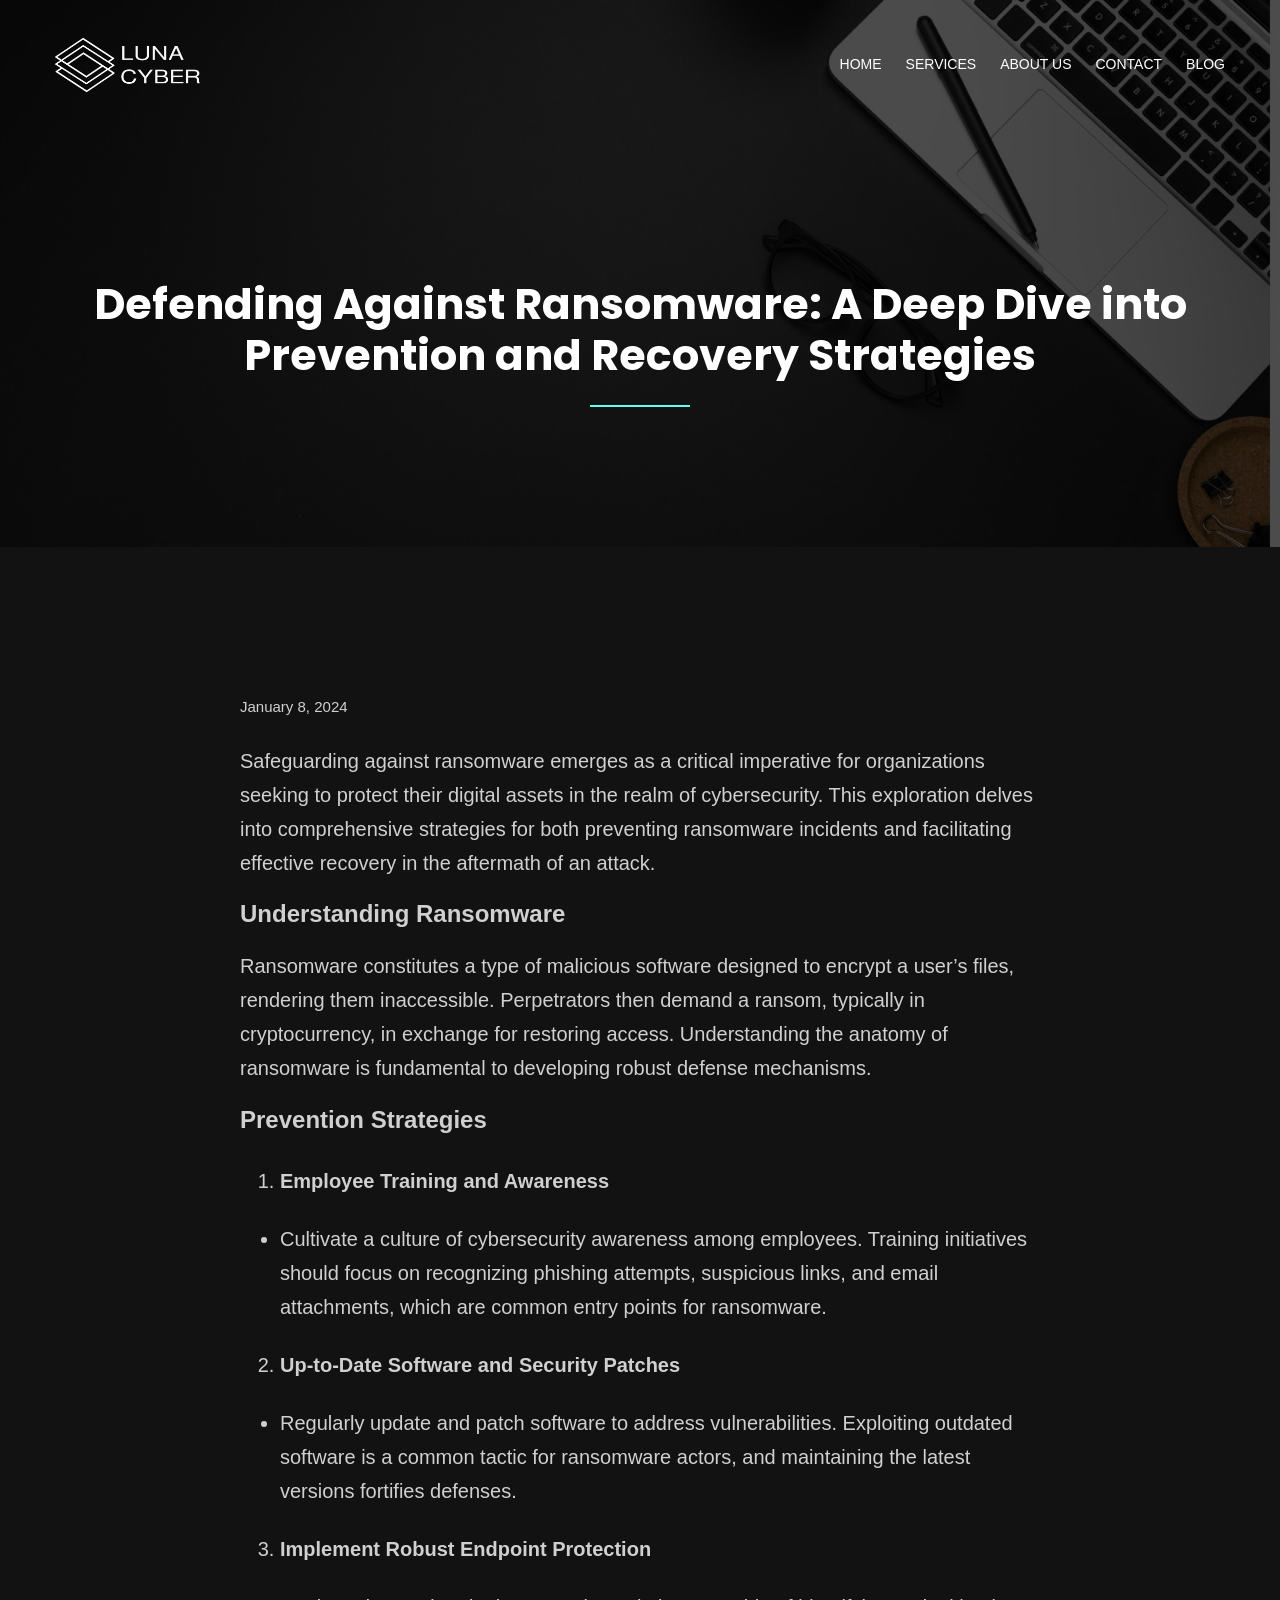
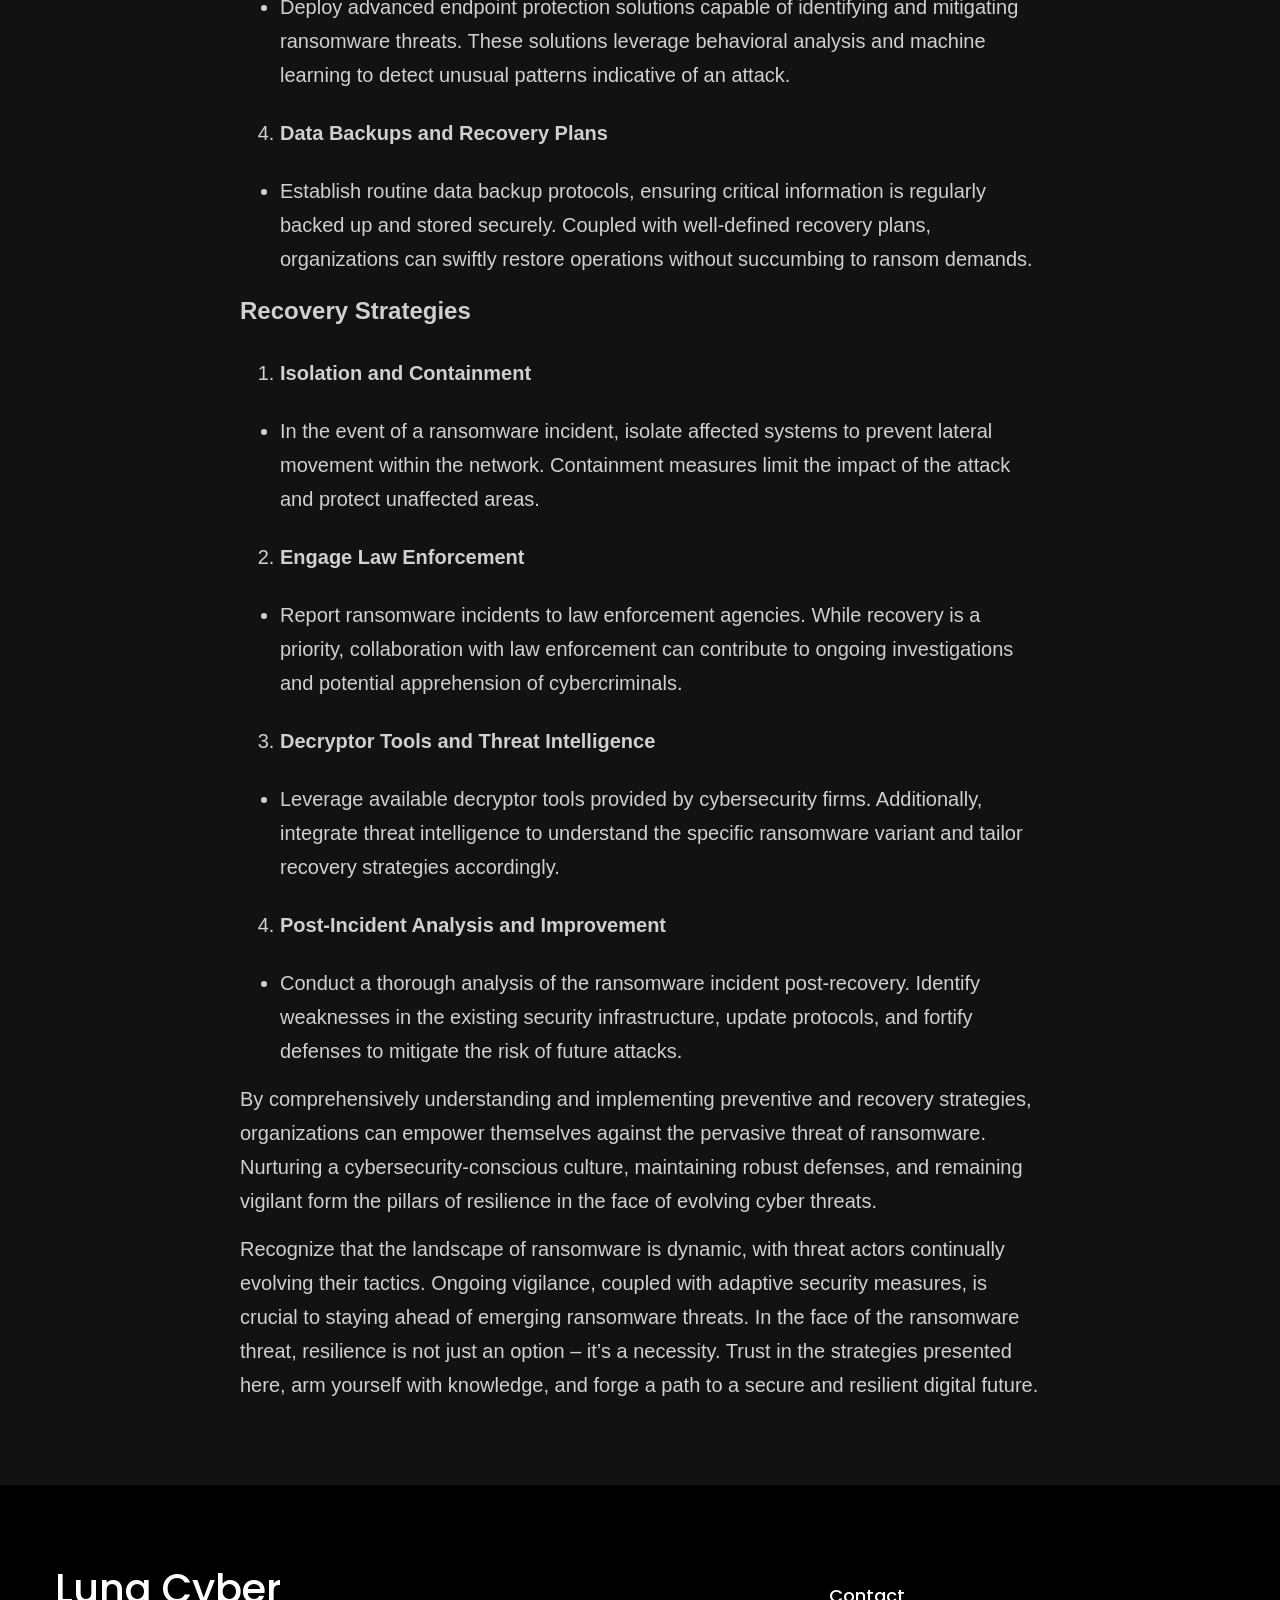
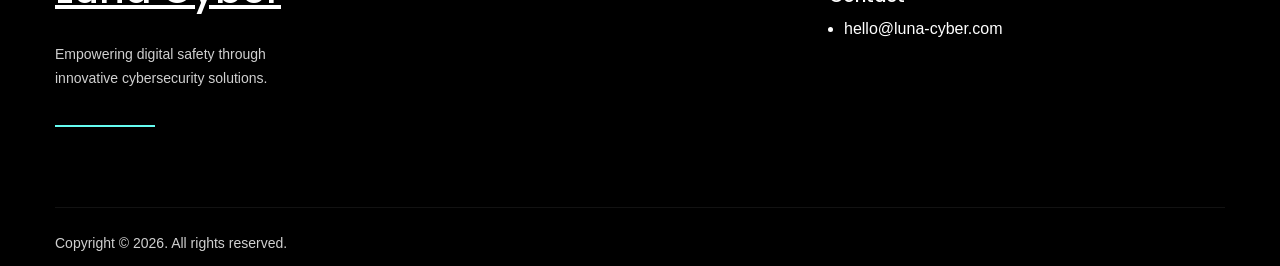
<file: defending-against-ransomware-a-deep-dive-into-prevention-and-recovery-strategies.html>
<!DOCTYPE html>
<html lang="en"><head>
<meta http-equiv="content-type" content="text/html; charset=UTF-8">
	<meta charset="UTF-8">
	<meta name="viewport" content="width=device-width, initial-scale=1">
<meta name="robots" content="max-image-preview:large">
<title>Defending Against Ransomware: A Deep Dive into Prevention and Recovery Strategies – Luna Cyber</title>
<style id="wp-block-site-logo-inline-css">
.wp-block-site-logo{box-sizing:border-box;line-height:0}.wp-block-site-logo a{display:inline-block;line-height:0}.wp-block-site-logo.is-default-size img{height:auto;width:120px}.wp-block-site-logo img{height:auto;max-width:100%}.wp-block-site-logo a,.wp-block-site-logo img{border-radius:inherit}.wp-block-site-logo.aligncenter{margin-left:auto;margin-right:auto;text-align:center}.wp-block-site-logo.is-style-rounded{border-radius:9999px}
</style>
<style id="wp-block-navigation-link-inline-css">
.wp-block-navigation .wp-block-navigation-item__label{overflow-wrap:break-word}.wp-block-navigation .wp-block-navigation-item__description{display:none}
</style>
<link rel="stylesheet" id="wp-block-navigation-css" href="assets/styles/style.min.css" media="all">
<style id="wp-block-navigation-inline-css">
.wp-block-navigation a:where(:not(.wp-element-button)){color: inherit;}
</style>
<style id="wp-block-group-inline-css">
.wp-block-group{box-sizing:border-box}
</style>
<style id="wp-block-group-theme-inline-css">
:where(.wp-block-group.has-background){padding:1.25em 2.375em}
</style>
<style id="wp-block-columns-inline-css">
.wp-block-columns{align-items:normal!important;box-sizing:border-box;display:flex;flex-wrap:wrap!important}@media (min-width:782px){.wp-block-columns{flex-wrap:nowrap!important}}.wp-block-columns.are-vertically-aligned-top{align-items:flex-start}.wp-block-columns.are-vertically-aligned-center{align-items:center}.wp-block-columns.are-vertically-aligned-bottom{align-items:flex-end}@media (max-width:781px){.wp-block-columns:not(.is-not-stacked-on-mobile)>.wp-block-column{flex-basis:100%!important}}@media (min-width:782px){.wp-block-columns:not(.is-not-stacked-on-mobile)>.wp-block-column{flex-basis:0;flex-grow:1}.wp-block-columns:not(.is-not-stacked-on-mobile)>.wp-block-column[style*=flex-basis]{flex-grow:0}}.wp-block-columns.is-not-stacked-on-mobile{flex-wrap:nowrap!important}.wp-block-columns.is-not-stacked-on-mobile>.wp-block-column{flex-basis:0;flex-grow:1}.wp-block-columns.is-not-stacked-on-mobile>.wp-block-column[style*=flex-basis]{flex-grow:0}:where(.wp-block-columns){margin-bottom:1.75em}:where(.wp-block-columns.has-background){padding:1.25em 2.375em}.wp-block-column{flex-grow:1;min-width:0;overflow-wrap:break-word;word-break:break-word}.wp-block-column.is-vertically-aligned-top{align-self:flex-start}.wp-block-column.is-vertically-aligned-center{align-self:center}.wp-block-column.is-vertically-aligned-bottom{align-self:flex-end}.wp-block-column.is-vertically-aligned-stretch{align-self:stretch}.wp-block-column.is-vertically-aligned-bottom,.wp-block-column.is-vertically-aligned-center,.wp-block-column.is-vertically-aligned-top{width:100%}
</style>
<style id="wp-block-template-part-theme-inline-css">
.wp-block-template-part.has-background{margin-bottom:0;margin-top:0;padding:1.25em 2.375em}
</style>
<style id="wp-block-post-title-inline-css">
.wp-block-post-title{box-sizing:border-box;word-break:break-word}.wp-block-post-title a{display:inline-block}
</style>
<style id="wp-block-separator-inline-css">
@charset "UTF-8";.wp-block-separator{border:1px solid;border-left:none;border-right:none}.wp-block-separator.is-style-dots{background:none!important;border:none;height:auto;line-height:1;text-align:center}.wp-block-separator.is-style-dots:before{color:currentColor;content:"···";font-family:serif;font-size:1.5em;letter-spacing:2em;padding-left:2em}
</style>
<style id="wp-block-separator-theme-inline-css">
.wp-block-separator.has-css-opacity{opacity:.4}.wp-block-separator{border:none;border-bottom:2px solid;margin-left:auto;margin-right:auto}.wp-block-separator.has-alpha-channel-opacity{opacity:1}.wp-block-separator:not(.is-style-wide):not(.is-style-dots){width:100px}.wp-block-separator.has-background:not(.is-style-dots){border-bottom:none;height:1px}.wp-block-separator.has-background:not(.is-style-wide):not(.is-style-dots){height:2px}
</style>
<link rel="stylesheet" id="wp-block-cover-css" href="assets/styles/style.min_002.css" media="all">
<style id="wp-block-spacer-inline-css">
.wp-block-spacer{clear:both}
</style>
<style id="wp-block-post-date-inline-css">
.wp-block-post-date{box-sizing:border-box}
</style>
<style id="wp-block-post-terms-inline-css">
.wp-block-post-terms{box-sizing:border-box}.wp-block-post-terms .wp-block-post-terms__separator{white-space:pre-wrap}
</style>
<style id="wp-block-paragraph-inline-css">
.is-small-text{font-size:.875em}.is-regular-text{font-size:1em}.is-large-text{font-size:2.25em}.is-larger-text{font-size:3em}.has-drop-cap:not(:focus):first-letter{float:left;font-size:8.4em;font-style:normal;font-weight:100;line-height:.68;margin:.05em .1em 0 0;text-transform:uppercase}body.rtl .has-drop-cap:not(:focus):first-letter{float:none;margin-left:.1em}p.has-drop-cap.has-background{overflow:hidden}p.has-background{padding:1.25em 2.375em}:where(p.has-text-color:not(.has-link-color)) a{color:inherit}p.has-text-align-left[style*="writing-mode:vertical-lr"],p.has-text-align-right[style*="writing-mode:vertical-rl"]{rotate:180deg}
</style>
<style id="wp-block-heading-inline-css">
h1.has-background,h2.has-background,h3.has-background,h4.has-background,h5.has-background,h6.has-background{padding:1.25em 2.375em}h1.has-text-align-left[style*=writing-mode]:where([style*=vertical-lr]),h1.has-text-align-right[style*=writing-mode]:where([style*=vertical-rl]),h2.has-text-align-left[style*=writing-mode]:where([style*=vertical-lr]),h2.has-text-align-right[style*=writing-mode]:where([style*=vertical-rl]),h3.has-text-align-left[style*=writing-mode]:where([style*=vertical-lr]),h3.has-text-align-right[style*=writing-mode]:where([style*=vertical-rl]),h4.has-text-align-left[style*=writing-mode]:where([style*=vertical-lr]),h4.has-text-align-right[style*=writing-mode]:where([style*=vertical-rl]),h5.has-text-align-left[style*=writing-mode]:where([style*=vertical-lr]),h5.has-text-align-right[style*=writing-mode]:where([style*=vertical-rl]),h6.has-text-align-left[style*=writing-mode]:where([style*=vertical-lr]),h6.has-text-align-right[style*=writing-mode]:where([style*=vertical-rl]){rotate:180deg}
</style>
<style id="wp-block-list-inline-css">
ol,ul{box-sizing:border-box}ol.has-background,ul.has-background{padding:1.25em 2.375em}
</style>
<style id="wp-block-site-title-inline-css">
.wp-block-site-title a{color:inherit}
</style>
<style id="wp-emoji-styles-inline-css">

	img.wp-smiley, img.emoji {
		display: inline !important;
		border: none !important;
		box-shadow: none !important;
		height: 1em !important;
		width: 1em !important;
		margin: 0 0.07em !important;
		vertical-align: -0.1em !important;
		background: none !important;
		padding: 0 !important;
	}
</style>
<style id="wp-block-library-inline-css">
:root{--wp-admin-theme-color:#007cba;--wp-admin-theme-color--rgb:0,124,186;--wp-admin-theme-color-darker-10:#006ba1;--wp-admin-theme-color-darker-10--rgb:0,107,161;--wp-admin-theme-color-darker-20:#005a87;--wp-admin-theme-color-darker-20--rgb:0,90,135;--wp-admin-border-width-focus:2px;--wp-block-synced-color:#7a00df;--wp-block-synced-color--rgb:122,0,223}@media (min-resolution:192dpi){:root{--wp-admin-border-width-focus:1.5px}}.wp-element-button{cursor:pointer}:root{--wp--preset--font-size--normal:16px;--wp--preset--font-size--huge:42px}:root .has-very-light-gray-background-color{background-color:#eee}:root .has-very-dark-gray-background-color{background-color:#313131}:root .has-very-light-gray-color{color:#eee}:root .has-very-dark-gray-color{color:#313131}:root .has-vivid-green-cyan-to-vivid-cyan-blue-gradient-background{background:linear-gradient(135deg,#00d084,#0693e3)}:root .has-purple-crush-gradient-background{background:linear-gradient(135deg,#34e2e4,#4721fb 50%,#ab1dfe)}:root .has-hazy-dawn-gradient-background{background:linear-gradient(135deg,#faaca8,#dad0ec)}:root .has-subdued-olive-gradient-background{background:linear-gradient(135deg,#fafae1,#67a671)}:root .has-atomic-cream-gradient-background{background:linear-gradient(135deg,#fdd79a,#004a59)}:root .has-nightshade-gradient-background{background:linear-gradient(135deg,#330968,#31cdcf)}:root .has-midnight-gradient-background{background:linear-gradient(135deg,#020381,#2874fc)}.has-regular-font-size{font-size:1em}.has-larger-font-size{font-size:2.625em}.has-normal-font-size{font-size:var(--wp--preset--font-size--normal)}.has-huge-font-size{font-size:var(--wp--preset--font-size--huge)}.has-text-align-center{text-align:center}.has-text-align-left{text-align:left}.has-text-align-right{text-align:right}#end-resizable-editor-section{display:none}.aligncenter{clear:both}.items-justified-left{justify-content:flex-start}.items-justified-center{justify-content:center}.items-justified-right{justify-content:flex-end}.items-justified-space-between{justify-content:space-between}.screen-reader-text{clip:rect(1px,1px,1px,1px);word-wrap:normal!important;border:0;-webkit-clip-path:inset(50%);clip-path:inset(50%);height:1px;margin:-1px;overflow:hidden;padding:0;position:absolute;width:1px}.screen-reader-text:focus{clip:auto!important;background-color:#ddd;-webkit-clip-path:none;clip-path:none;color:#444;display:block;font-size:1em;height:auto;left:5px;line-height:normal;padding:15px 23px 14px;text-decoration:none;top:5px;width:auto;z-index:100000}html :where(.has-border-color){border-style:solid}html :where([style*=border-top-color]){border-top-style:solid}html :where([style*=border-right-color]){border-right-style:solid}html :where([style*=border-bottom-color]){border-bottom-style:solid}html :where([style*=border-left-color]){border-left-style:solid}html :where([style*=border-width]){border-style:solid}html :where([style*=border-top-width]){border-top-style:solid}html :where([style*=border-right-width]){border-right-style:solid}html :where([style*=border-bottom-width]){border-bottom-style:solid}html :where([style*=border-left-width]){border-left-style:solid}html :where(img[class*=wp-image-]){height:auto;max-width:100%}:where(figure){margin:0 0 1em}html :where(.is-position-sticky){--wp-admin--admin-bar--position-offset:var(--wp-admin--admin-bar--height,0px)}@media screen and (max-width:600px){html :where(.is-position-sticky){--wp-admin--admin-bar--position-offset:0px}}
</style>
<style id="global-styles-inline-css">
body{--wp--preset--color--black: #000000;--wp--preset--color--cyan-bluish-gray: #abb8c3;--wp--preset--color--white: #ffffff;--wp--preset--color--pale-pink: #f78da7;--wp--preset--color--vivid-red: #cf2e2e;--wp--preset--color--luminous-vivid-orange: #ff6900;--wp--preset--color--luminous-vivid-amber: #fcb900;--wp--preset--color--light-green-cyan: #7bdcb5;--wp--preset--color--vivid-green-cyan: #00d084;--wp--preset--color--pale-cyan-blue: #8ed1fc;--wp--preset--color--vivid-cyan-blue: #0693e3;--wp--preset--color--vivid-purple: #9b51e0;--wp--preset--color--zeever-primary: #FCFCFC;--wp--preset--color--zeever-secondary: #66FCF1;--wp--preset--color--zeever-third: #121212;--wp--preset--color--zeever-bodytext: #D0D0D0;--wp--preset--color--zeever-bgsoft: #0B0C10;--wp--preset--color--zeever-border: #363636;--wp--preset--color--zeever-button-border: #4ABDB4;--wp--preset--color--zeever-form: #252525;--wp--preset--gradient--vivid-cyan-blue-to-vivid-purple: linear-gradient(135deg,rgba(6,147,227,1) 0%,rgb(155,81,224) 100%);--wp--preset--gradient--light-green-cyan-to-vivid-green-cyan: linear-gradient(135deg,rgb(122,220,180) 0%,rgb(0,208,130) 100%);--wp--preset--gradient--luminous-vivid-amber-to-luminous-vivid-orange: linear-gradient(135deg,rgba(252,185,0,1) 0%,rgba(255,105,0,1) 100%);--wp--preset--gradient--luminous-vivid-orange-to-vivid-red: linear-gradient(135deg,rgba(255,105,0,1) 0%,rgb(207,46,46) 100%);--wp--preset--gradient--very-light-gray-to-cyan-bluish-gray: linear-gradient(135deg,rgb(238,238,238) 0%,rgb(169,184,195) 100%);--wp--preset--gradient--cool-to-warm-spectrum: linear-gradient(135deg,rgb(74,234,220) 0%,rgb(151,120,209) 20%,rgb(207,42,186) 40%,rgb(238,44,130) 60%,rgb(251,105,98) 80%,rgb(254,248,76) 100%);--wp--preset--gradient--blush-light-purple: linear-gradient(135deg,rgb(255,206,236) 0%,rgb(152,150,240) 100%);--wp--preset--gradient--blush-bordeaux: linear-gradient(135deg,rgb(254,205,165) 0%,rgb(254,45,45) 50%,rgb(107,0,62) 100%);--wp--preset--gradient--luminous-dusk: linear-gradient(135deg,rgb(255,203,112) 0%,rgb(199,81,192) 50%,rgb(65,88,208) 100%);--wp--preset--gradient--pale-ocean: linear-gradient(135deg,rgb(255,245,203) 0%,rgb(182,227,212) 50%,rgb(51,167,181) 100%);--wp--preset--gradient--electric-grass: linear-gradient(135deg,rgb(202,248,128) 0%,rgb(113,206,126) 100%);--wp--preset--gradient--midnight: linear-gradient(135deg,rgb(2,3,129) 0%,rgb(40,116,252) 100%);--wp--preset--gradient--quinary-to-septenary: linear-gradient(160deg, var(--wp--preset--color--quinary), var(--wp--preset--color--septenary));--wp--preset--font-size--small: 18px;--wp--preset--font-size--medium: 20px;--wp--preset--font-size--large: 24px;--wp--preset--font-size--x-large: 42px;--wp--preset--font-size--tiny: 16px;--wp--preset--font-size--normal: 20px;--wp--preset--font-size--extra-large: 40px;--wp--preset--font-size--huge: 96px;--wp--preset--font-size--gigantic: 144px;--wp--preset--font-size--heading-1: clamp(42px, 5.2778vw, 76px );--wp--preset--font-size--heading-2: clamp(28px, 3.334vw, 48px);--wp--preset--font-size--heading-3: clamp(22px, 1.667vw, 24px);--wp--preset--font-size--heading-4: clamp(20px, 1.528vw, 22px);--wp--preset--font-size--heading-5: clamp(18px, 1.389vw, 20px);--wp--preset--font-size--heading-6: clamp(14px, 1.112vw, 16px);--wp--preset--font-family--primary: 'Poppins';--wp--preset--font-family--secondary: 'Heebo';--wp--preset--spacing--20: 0.44rem;--wp--preset--spacing--30: 0.67rem;--wp--preset--spacing--40: 1rem;--wp--preset--spacing--50: 1.5rem;--wp--preset--spacing--60: 2.25rem;--wp--preset--spacing--70: 3.38rem;--wp--preset--spacing--80: 5.06rem;--wp--preset--shadow--natural: 6px 6px 9px rgba(0, 0, 0, 0.2);--wp--preset--shadow--deep: 12px 12px 50px rgba(0, 0, 0, 0.4);--wp--preset--shadow--sharp: 6px 6px 0px rgba(0, 0, 0, 0.2);--wp--preset--shadow--outlined: 6px 6px 0px -3px rgba(255, 255, 255, 1), 6px 6px rgba(0, 0, 0, 1);--wp--preset--shadow--crisp: 6px 6px 0px rgba(0, 0, 0, 1);--wp--custom--headings--typography--font-family: var(--wp--preset--font-family--primary);}body { margin: 0;--wp--style--global--content-size: 1170px;--wp--style--global--wide-size: 1200px; }.wp-site-blocks > .alignleft { float: left; margin-right: 2em; }.wp-site-blocks > .alignright { float: right; margin-left: 2em; }.wp-site-blocks > .aligncenter { justify-content: center; margin-left: auto; margin-right: auto; }:where(.wp-site-blocks) > * { margin-block-start: 24px; margin-block-end: 0; }:where(.wp-site-blocks) > :first-child:first-child { margin-block-start: 0; }:where(.wp-site-blocks) > :last-child:last-child { margin-block-end: 0; }body { --wp--style--block-gap: 24px; }:where(body .is-layout-flow)  > :first-child:first-child{margin-block-start: 0;}:where(body .is-layout-flow)  > :last-child:last-child{margin-block-end: 0;}:where(body .is-layout-flow)  > *{margin-block-start: 24px;margin-block-end: 0;}:where(body .is-layout-constrained)  > :first-child:first-child{margin-block-start: 0;}:where(body .is-layout-constrained)  > :last-child:last-child{margin-block-end: 0;}:where(body .is-layout-constrained)  > *{margin-block-start: 24px;margin-block-end: 0;}:where(body .is-layout-flex) {gap: 24px;}:where(body .is-layout-grid) {gap: 24px;}body .is-layout-flow > .alignleft{float: left;margin-inline-start: 0;margin-inline-end: 2em;}body .is-layout-flow > .alignright{float: right;margin-inline-start: 2em;margin-inline-end: 0;}body .is-layout-flow > .aligncenter{margin-left: auto !important;margin-right: auto !important;}body .is-layout-constrained > .alignleft{float: left;margin-inline-start: 0;margin-inline-end: 2em;}body .is-layout-constrained > .alignright{float: right;margin-inline-start: 2em;margin-inline-end: 0;}body .is-layout-constrained > .aligncenter{margin-left: auto !important;margin-right: auto !important;}body .is-layout-constrained > :where(:not(.alignleft):not(.alignright):not(.alignfull)){max-width: var(--wp--style--global--content-size);margin-left: auto !important;margin-right: auto !important;}body .is-layout-constrained > .alignwide{max-width: var(--wp--style--global--wide-size);}body .is-layout-flex{display: flex;}body .is-layout-flex{flex-wrap: wrap;align-items: center;}body .is-layout-flex > *{margin: 0;}body .is-layout-grid{display: grid;}body .is-layout-grid > *{margin: 0;}body{background-color: #000001;color: #D0D0D0;padding-top: 0px;padding-right: 0px;padding-bottom: 0px;padding-left: 0px;}a:where(:not(.wp-element-button)){color: #66FCF1;text-decoration: underline;}h1{font-family: var(--wp--custom--headings--typography--font-family);}h2{font-family: var(--wp--custom--headings--typography--font-family);}h3{font-family: var(--wp--custom--headings--typography--font-family);}h4{font-family: var(--wp--custom--headings--typography--font-family);}h5{font-family: var(--wp--custom--headings--typography--font-family);}h6{font-family: var(--wp--custom--headings--typography--font-family);}.wp-element-button, .wp-block-button__link{background-color: #32373c;border-width: 0;color: #fff;font-family: inherit;font-size: inherit;line-height: inherit;padding: calc(0.667em + 2px) calc(1.333em + 2px);text-decoration: none;}.has-black-color{color: var(--wp--preset--color--black) !important;}.has-cyan-bluish-gray-color{color: var(--wp--preset--color--cyan-bluish-gray) !important;}.has-white-color{color: var(--wp--preset--color--white) !important;}.has-pale-pink-color{color: var(--wp--preset--color--pale-pink) !important;}.has-vivid-red-color{color: var(--wp--preset--color--vivid-red) !important;}.has-luminous-vivid-orange-color{color: var(--wp--preset--color--luminous-vivid-orange) !important;}.has-luminous-vivid-amber-color{color: var(--wp--preset--color--luminous-vivid-amber) !important;}.has-light-green-cyan-color{color: var(--wp--preset--color--light-green-cyan) !important;}.has-vivid-green-cyan-color{color: var(--wp--preset--color--vivid-green-cyan) !important;}.has-pale-cyan-blue-color{color: var(--wp--preset--color--pale-cyan-blue) !important;}.has-vivid-cyan-blue-color{color: var(--wp--preset--color--vivid-cyan-blue) !important;}.has-vivid-purple-color{color: var(--wp--preset--color--vivid-purple) !important;}.has-zeever-primary-color{color: var(--wp--preset--color--zeever-primary) !important;}.has-zeever-secondary-color{color: var(--wp--preset--color--zeever-secondary) !important;}.has-zeever-third-color{color: var(--wp--preset--color--zeever-third) !important;}.has-zeever-bodytext-color{color: var(--wp--preset--color--zeever-bodytext) !important;}.has-zeever-bgsoft-color{color: var(--wp--preset--color--zeever-bgsoft) !important;}.has-zeever-border-color{color: var(--wp--preset--color--zeever-border) !important;}.has-zeever-button-border-color{color: var(--wp--preset--color--zeever-button-border) !important;}.has-zeever-form-color{color: var(--wp--preset--color--zeever-form) !important;}.has-black-background-color{background-color: var(--wp--preset--color--black) !important;}.has-cyan-bluish-gray-background-color{background-color: var(--wp--preset--color--cyan-bluish-gray) !important;}.has-white-background-color{background-color: var(--wp--preset--color--white) !important;}.has-pale-pink-background-color{background-color: var(--wp--preset--color--pale-pink) !important;}.has-vivid-red-background-color{background-color: var(--wp--preset--color--vivid-red) !important;}.has-luminous-vivid-orange-background-color{background-color: var(--wp--preset--color--luminous-vivid-orange) !important;}.has-luminous-vivid-amber-background-color{background-color: var(--wp--preset--color--luminous-vivid-amber) !important;}.has-light-green-cyan-background-color{background-color: var(--wp--preset--color--light-green-cyan) !important;}.has-vivid-green-cyan-background-color{background-color: var(--wp--preset--color--vivid-green-cyan) !important;}.has-pale-cyan-blue-background-color{background-color: var(--wp--preset--color--pale-cyan-blue) !important;}.has-vivid-cyan-blue-background-color{background-color: var(--wp--preset--color--vivid-cyan-blue) !important;}.has-vivid-purple-background-color{background-color: var(--wp--preset--color--vivid-purple) !important;}.has-zeever-primary-background-color{background-color: var(--wp--preset--color--zeever-primary) !important;}.has-zeever-secondary-background-color{background-color: var(--wp--preset--color--zeever-secondary) !important;}.has-zeever-third-background-color{background-color: var(--wp--preset--color--zeever-third) !important;}.has-zeever-bodytext-background-color{background-color: var(--wp--preset--color--zeever-bodytext) !important;}.has-zeever-bgsoft-background-color{background-color: var(--wp--preset--color--zeever-bgsoft) !important;}.has-zeever-border-background-color{background-color: var(--wp--preset--color--zeever-border) !important;}.has-zeever-button-border-background-color{background-color: var(--wp--preset--color--zeever-button-border) !important;}.has-zeever-form-background-color{background-color: var(--wp--preset--color--zeever-form) !important;}.has-black-border-color{border-color: var(--wp--preset--color--black) !important;}.has-cyan-bluish-gray-border-color{border-color: var(--wp--preset--color--cyan-bluish-gray) !important;}.has-white-border-color{border-color: var(--wp--preset--color--white) !important;}.has-pale-pink-border-color{border-color: var(--wp--preset--color--pale-pink) !important;}.has-vivid-red-border-color{border-color: var(--wp--preset--color--vivid-red) !important;}.has-luminous-vivid-orange-border-color{border-color: var(--wp--preset--color--luminous-vivid-orange) !important;}.has-luminous-vivid-amber-border-color{border-color: var(--wp--preset--color--luminous-vivid-amber) !important;}.has-light-green-cyan-border-color{border-color: var(--wp--preset--color--light-green-cyan) !important;}.has-vivid-green-cyan-border-color{border-color: var(--wp--preset--color--vivid-green-cyan) !important;}.has-pale-cyan-blue-border-color{border-color: var(--wp--preset--color--pale-cyan-blue) !important;}.has-vivid-cyan-blue-border-color{border-color: var(--wp--preset--color--vivid-cyan-blue) !important;}.has-vivid-purple-border-color{border-color: var(--wp--preset--color--vivid-purple) !important;}.has-zeever-primary-border-color{border-color: var(--wp--preset--color--zeever-primary) !important;}.has-zeever-secondary-border-color{border-color: var(--wp--preset--color--zeever-secondary) !important;}.has-zeever-third-border-color{border-color: var(--wp--preset--color--zeever-third) !important;}.has-zeever-bodytext-border-color{border-color: var(--wp--preset--color--zeever-bodytext) !important;}.has-zeever-bgsoft-border-color{border-color: var(--wp--preset--color--zeever-bgsoft) !important;}.has-zeever-border-border-color{border-color: var(--wp--preset--color--zeever-border) !important;}.has-zeever-button-border-border-color{border-color: var(--wp--preset--color--zeever-button-border) !important;}.has-zeever-form-border-color{border-color: var(--wp--preset--color--zeever-form) !important;}.has-vivid-cyan-blue-to-vivid-purple-gradient-background{background: var(--wp--preset--gradient--vivid-cyan-blue-to-vivid-purple) !important;}.has-light-green-cyan-to-vivid-green-cyan-gradient-background{background: var(--wp--preset--gradient--light-green-cyan-to-vivid-green-cyan) !important;}.has-luminous-vivid-amber-to-luminous-vivid-orange-gradient-background{background: var(--wp--preset--gradient--luminous-vivid-amber-to-luminous-vivid-orange) !important;}.has-luminous-vivid-orange-to-vivid-red-gradient-background{background: var(--wp--preset--gradient--luminous-vivid-orange-to-vivid-red) !important;}.has-very-light-gray-to-cyan-bluish-gray-gradient-background{background: var(--wp--preset--gradient--very-light-gray-to-cyan-bluish-gray) !important;}.has-cool-to-warm-spectrum-gradient-background{background: var(--wp--preset--gradient--cool-to-warm-spectrum) !important;}.has-blush-light-purple-gradient-background{background: var(--wp--preset--gradient--blush-light-purple) !important;}.has-blush-bordeaux-gradient-background{background: var(--wp--preset--gradient--blush-bordeaux) !important;}.has-luminous-dusk-gradient-background{background: var(--wp--preset--gradient--luminous-dusk) !important;}.has-pale-ocean-gradient-background{background: var(--wp--preset--gradient--pale-ocean) !important;}.has-electric-grass-gradient-background{background: var(--wp--preset--gradient--electric-grass) !important;}.has-midnight-gradient-background{background: var(--wp--preset--gradient--midnight) !important;}.has-quinary-to-septenary-gradient-background{background: var(--wp--preset--gradient--quinary-to-septenary) !important;}.has-small-font-size{font-size: var(--wp--preset--font-size--small) !important;}.has-medium-font-size{font-size: var(--wp--preset--font-size--medium) !important;}.has-large-font-size{font-size: var(--wp--preset--font-size--large) !important;}.has-x-large-font-size{font-size: var(--wp--preset--font-size--x-large) !important;}.has-tiny-font-size{font-size: var(--wp--preset--font-size--tiny) !important;}.has-normal-font-size{font-size: var(--wp--preset--font-size--normal) !important;}.has-extra-large-font-size{font-size: var(--wp--preset--font-size--extra-large) !important;}.has-huge-font-size{font-size: var(--wp--preset--font-size--huge) !important;}.has-gigantic-font-size{font-size: var(--wp--preset--font-size--gigantic) !important;}.has-heading-1-font-size{font-size: var(--wp--preset--font-size--heading-1) !important;}.has-heading-2-font-size{font-size: var(--wp--preset--font-size--heading-2) !important;}.has-heading-3-font-size{font-size: var(--wp--preset--font-size--heading-3) !important;}.has-heading-4-font-size{font-size: var(--wp--preset--font-size--heading-4) !important;}.has-heading-5-font-size{font-size: var(--wp--preset--font-size--heading-5) !important;}.has-heading-6-font-size{font-size: var(--wp--preset--font-size--heading-6) !important;}.has-primary-font-family{font-family: var(--wp--preset--font-family--primary) !important;}.has-secondary-font-family{font-family: var(--wp--preset--font-family--secondary) !important;}
</style>
<style id="core-block-supports-inline-css">
.wp-container-core-group-layout-1.wp-container-core-group-layout-1{flex-wrap:nowrap;justify-content:flex-end;}.wp-container-core-columns-layout-1.wp-container-core-columns-layout-1{flex-wrap:nowrap;}.wp-container-core-group-layout-2.wp-container-core-group-layout-2 > :where(:not(.alignleft):not(.alignright):not(.alignfull)){max-width:1170px;margin-left:auto !important;margin-right:auto !important;}.wp-container-core-group-layout-2.wp-container-core-group-layout-2 > .alignwide{max-width:1140px;}.wp-container-core-group-layout-2.wp-container-core-group-layout-2 .alignfull{max-width:none;}.wp-container-core-columns-layout-2.wp-container-core-columns-layout-2{flex-wrap:nowrap;}.wp-container-core-group-layout-3.wp-container-core-group-layout-3 > :where(:not(.alignleft):not(.alignright):not(.alignfull)){max-width:1170px;margin-left:auto !important;margin-right:auto !important;}.wp-container-core-group-layout-3.wp-container-core-group-layout-3 > .alignwide{max-width:1170px;}.wp-container-core-group-layout-3.wp-container-core-group-layout-3 .alignfull{max-width:none;}.wp-elements-426d0f51e410097aabe2a28291e8e3d9 a{color:var(--wp--preset--color--zeever-secondary);}.wp-elements-b7facc9bafa15523d05ab5ff471336ea a{color:var(--wp--preset--color--zeever-secondary);}.wp-container-core-group-layout-5.wp-container-core-group-layout-5{flex-wrap:nowrap;justify-content:space-between;align-items:center;}.wp-container-core-columns-layout-3.wp-container-core-columns-layout-3{flex-wrap:nowrap;}.wp-container-core-group-layout-7.wp-container-core-group-layout-7 > :where(:not(.alignleft):not(.alignright):not(.alignfull)){max-width:800px;margin-left:auto !important;margin-right:auto !important;}.wp-container-core-group-layout-7.wp-container-core-group-layout-7 > .alignwide{max-width:800px;}.wp-container-core-group-layout-7.wp-container-core-group-layout-7 .alignfull{max-width:none;}.wp-elements-055d848aef27aef7fe488aa420e23fe1 a{color:var(--wp--preset--color--white);}.wp-container-core-columns-layout-4.wp-container-core-columns-layout-4{flex-wrap:nowrap;}.wp-container-core-column-layout-10.wp-container-core-column-layout-10 > *{margin-block-start:0;margin-block-end:0;}.wp-container-core-column-layout-10.wp-container-core-column-layout-10.wp-container-core-column-layout-10.wp-container-core-column-layout-10 > * + *{margin-block-start:0;margin-block-end:0;}.wp-container-core-columns-layout-5.wp-container-core-columns-layout-5{flex-wrap:nowrap;}.wp-elements-6a3624bd850a87f23170e265e37ff6bc a{color:#1e70ea;}.wp-container-core-columns-layout-6.wp-container-core-columns-layout-6{flex-wrap:nowrap;}.wp-container-core-group-layout-10.wp-container-core-group-layout-10 > :where(:not(.alignleft):not(.alignright):not(.alignfull)){max-width:1170px;margin-left:auto !important;margin-right:auto !important;}.wp-container-core-group-layout-10.wp-container-core-group-layout-10 > .alignwide{max-width:1170px;}.wp-container-core-group-layout-10.wp-container-core-group-layout-10 .alignfull{max-width:none;}
</style>
<style id="wp-block-template-skip-link-inline-css">

		.skip-link.screen-reader-text {
			border: 0;
			clip: rect(1px,1px,1px,1px);
			clip-path: inset(50%);
			height: 1px;
			margin: -1px;
			overflow: hidden;
			padding: 0;
			position: absolute !important;
			width: 1px;
			word-wrap: normal !important;
		}

		.skip-link.screen-reader-text:focus {
			background-color: #eee;
			clip: auto !important;
			clip-path: none;
			color: #444;
			display: block;
			font-size: 1em;
			height: auto;
			left: 5px;
			line-height: normal;
			padding: 15px 23px 14px;
			text-decoration: none;
			top: 5px;
			width: auto;
			z-index: 100000;
		}
</style>
<link rel="stylesheet" id="zeever-style-css" href="assets/styles/style.css" media="all">
<link rel="stylesheet" id="zeever-core-add-css" href="assets/styles/core-add.css" media="all">
<link rel="stylesheet" id="zeever-animate-css" href="assets/styles/animation.css" media="all">
<script src="assets/scripts/interactivity.min.js" id="wp-interactivity-js" defer="defer" data-wp-strategy="defer"></script>
<script src="assets/scripts/view.min.js" id="wp-block-navigation-view-js" defer="defer" data-wp-strategy="defer"></script>
<link rel="icon" href="assets/images/cropped-lunacybericon-32x32.png" sizes="32x32">
<link rel="icon" href="assets/images/cropped-lunacybericon-192x192.png" sizes="192x192">
<link rel="apple-touch-icon" href="assets/images/cropped-lunacybericon-180x180.png">
<meta name="msapplication-TileImage" content="assets/images/cropped-lunacybericon-270x270.png">
</head>

<body class="post-template-default single single-post postid-917 single-format-standard wp-custom-logo wp-embed-responsive">

<a class="skip-link screen-reader-text" href="#wp--skip-link--target">Skip to content</a><div class="wp-site-blocks">
<div class="wp-block-group is-layout-flow wp-block-group-is-layout-flow">
<div class="wp-block-cover" style="padding-bottom:140px;min-height:460px"><span aria-hidden="true" class="wp-block-cover__background has-black-background-color has-background-dim-70 has-background-dim"></span><img width="2560" height="1440" class="wp-block-cover__image-background wp-image-855" alt="" src="assets/images/flat-lay-workstation-with-copy-space-laptop-scaled.jpg" style="object-position:52% 75%" data-object-fit="cover" data-object-position="52% 75%" srcset="assets/images/flat-lay-workstation-with-copy-space-laptop-scaled.jpg 2560w, assets/images/flat-lay-workstation-with-copy-space-laptop-300x169.jpg 300w, assets/images/flat-lay-workstation-with-copy-space-laptop-1024x576.jpg 1024w, assets/images/flat-lay-workstation-with-copy-space-laptop-768x432.jpg 768w, assets/images/flat-lay-workstation-with-copy-space-laptop-1536x864.jpg 1536w, assets/images/flat-lay-workstation-with-copy-space-laptop-2048x1152.jpg 2048w" sizes="(max-width: 2560px) 100vw, 2560px"><div class="wp-block-cover__inner-container is-layout-flow wp-block-cover-is-layout-flow"><header class="wp-block-template-part">
<div class="wp-block-group is-layout-constrained wp-container-core-group-layout-2 wp-block-group-is-layout-constrained" style="padding-top:20px">
<div class="wp-block-columns are-vertically-aligned-center is-layout-flex wp-container-core-columns-layout-1 wp-block-columns-is-layout-flex">
<div class="wp-block-column is-vertically-aligned-center is-layout-flow wp-block-column-is-layout-flow" style="flex-basis:33.33%"><div class="wp-block-site-logo"><a href="index.html" class="custom-logo-link" rel="home"><img width="145" height="53" src="assets/images/luna-8.png" class="custom-logo" alt="Luna Cyber" decoding="async"></a></div></div>



<div class="wp-block-column is-vertically-aligned-center is-layout-flow wp-block-column-is-layout-flow"></div>



<div class="wp-block-column is-vertically-aligned-center is-layout-flow wp-block-column-is-layout-flow" style="flex-basis:66.66%">
<div class="wp-block-group is-content-justification-right is-nowrap is-layout-flex wp-container-core-group-layout-1 wp-block-group-is-layout-flex"><nav style="font-size:14px;font-style:normal;font-weight:500;text-transform:uppercase;" class="has-text-color has-white-color is-responsive is-style-customnav wp-block-navigation is-horizontal is-layout-flex wp-block-navigation-is-layout-flex" aria-label="Header navigation" data-wp-interactive="" data-wp-context="{&quot;core&quot;:{&quot;navigation&quot;:{&quot;overlayOpenedBy&quot;:[],&quot;type&quot;:&quot;overlay&quot;,&quot;roleAttribute&quot;:&quot;&quot;,&quot;ariaLabel&quot;:&quot;Menu&quot;}}}"><button aria-haspopup="true" aria-label="Open menu" class="wp-block-navigation__responsive-container-open " data-wp-on--click="actions.core.navigation.openMenuOnClick" data-wp-on--keydown="actions.core.navigation.handleMenuKeydown"><svg width="24" height="24" xmlns="http://www.w3.org/2000/svg" viewBox="0 0 24 24" aria-hidden="true" focusable="false"><rect x="4" y="7.5" width="16" height="1.5"></rect><rect x="4" y="15" width="16" height="1.5"></rect></svg></button>
			<div class="wp-block-navigation__responsive-container" style="" id="modal-1" data-wp-class--has-modal-open="selectors.core.navigation.isMenuOpen" data-wp-class--is-menu-open="selectors.core.navigation.isMenuOpen" data-wp-effect="effects.core.navigation.initMenu" data-wp-on--keydown="actions.core.navigation.handleMenuKeydown" data-wp-on--focusout="actions.core.navigation.handleMenuFocusout" tabindex="-1">
				<div class="wp-block-navigation__responsive-close" tabindex="-1">
					<div class="wp-block-navigation__responsive-dialog" data-wp-bind--aria-modal="selectors.core.navigation.ariaModal" data-wp-bind--aria-label="selectors.core.navigation.ariaLabel" data-wp-bind--role="selectors.core.navigation.roleAttribute" data-wp-effect="effects.core.navigation.focusFirstElement">
							<button aria-label="Close menu" class="wp-block-navigation__responsive-container-close" data-wp-on--click="actions.core.navigation.closeMenuOnClick"><svg xmlns="http://www.w3.org/2000/svg" viewBox="0 0 24 24" width="24" height="24" aria-hidden="true" focusable="false"><path d="M13 11.8l6.1-6.3-1-1-6.1 6.2-6.1-6.2-1 1 6.1 6.3-6.5 6.7 1 1 6.5-6.6 6.5 6.6 1-1z"></path></svg></button>
						<div class="wp-block-navigation__responsive-container-content" id="modal-1-content">
							<ul style="font-size:14px;font-style:normal;font-weight:500;text-transform:uppercase;" class="wp-block-navigation__container has-text-color has-white-color is-responsive is-style-customnav wp-block-navigation"><li style="font-size: 14px;" class=" wp-block-navigation-item wp-block-navigation-link"><a class="wp-block-navigation-item__content" href="index.html"><span class="wp-block-navigation-item__label">Home</span></a></li><li style="font-size: 14px;" class=" wp-block-navigation-item wp-block-navigation-link"><a class="wp-block-navigation-item__content" href="index.html#services"><span class="wp-block-navigation-item__label">Services</span></a></li><li style="font-size: 14px;" class=" wp-block-navigation-item wp-block-navigation-link"><a class="wp-block-navigation-item__content" href="index.html#about-us"><span class="wp-block-navigation-item__label">About Us</span></a></li><li style="font-size: 14px;" class=" wp-block-navigation-item wp-block-navigation-link"><a class="wp-block-navigation-item__content" href="index.html#contact"><span class="wp-block-navigation-item__label">Contact</span></a></li><li style="font-size: 14px;" class=" wp-block-navigation-item wp-block-navigation-link"><a class="wp-block-navigation-item__content" href="blog.html"><span class="wp-block-navigation-item__label">Blog</span></a></li></ul>
						</div>
					</div>
				</div>
			</div></nav></div>
</div>
</div>
</div>
</header>

<div class="wp-block-group is-layout-constrained wp-container-core-group-layout-3 wp-block-group-is-layout-constrained" style="padding-top:160px">
<div class="wp-block-columns is-layout-flex wp-container-core-columns-layout-2 wp-block-columns-is-layout-flex">
<div class="wp-block-column is-layout-flow wp-block-column-is-layout-flow"><h2 class="has-text-align-center has-text-color has-white-color wp-block-post-title has-heading-2-font-size has-cambria-georgia-font-family">Defending Against Ransomware: A Deep Dive into Prevention and Recovery Strategies</h2></div>
</div>



<hr class="wp-block-separator has-text-color has-zeever-secondary-color has-alpha-channel-opacity has-zeever-secondary-background-color has-background"/>
</div>
</div></div>
</div>



<main class="wp-block-group has-background is-layout-constrained wp-container-core-group-layout-7 wp-block-group-is-layout-constrained" style="background-color:#121212">
<div style="height:40px" aria-hidden="true" class="wp-block-spacer"></div>



<div class="wp-block-group alignwide has-zeever-bodytext-color has-text-color is-layout-constrained wp-block-group-is-layout-constrained">
<div style="height:40px" aria-hidden="true" class="wp-block-spacer"></div>



<div class="wp-block-columns has-zeever-bodytext-color has-text-color is-layout-flex wp-container-core-columns-layout-3 wp-block-columns-is-layout-flex">
<div class="wp-block-column is-vertically-aligned-center is-layout-flow wp-block-column-is-layout-flow" style="flex-basis:100%">
<div class="wp-block-group is-content-justification-space-between is-nowrap is-layout-flex wp-container-core-group-layout-5 wp-block-group-is-layout-flex"><div class="has-link-color has-text-color has-zeever-bodytext-color wp-block-post-date wp-elements-426d0f51e410097aabe2a28291e8e3d9"><time datetime="2024-01-08T14:55:00+00:00">January 8, 2024</time></div>

</div>
</div>
</div>


<div class="entry-content alignwide wp-block-post-content is-layout-constrained wp-block-post-content-is-layout-constrained">
<p class="has-normal-font-size">Safeguarding against ransomware emerges as a critical imperative for organizations seeking to protect their digital assets in the realm of cybersecurity. This exploration delves into comprehensive strategies for both preventing ransomware incidents and facilitating effective recovery in the aftermath of an attack.</p>



<p class="has-large-font-size"><strong>Understanding Ransomware </strong></p>



<p class="has-normal-font-size">Ransomware constitutes a type of malicious software designed to encrypt a user&#8217;s files, rendering them inaccessible. Perpetrators then demand a ransom, typically in cryptocurrency, in exchange for restoring access. Understanding the anatomy of ransomware is fundamental to developing robust defense mechanisms.</p>



<p class="has-large-font-size"><strong>Prevention Strategies</strong></p>



<ol>
<li class="has-normal-font-size"><strong>Employee Training and Awareness</strong></li>
</ol>



<ul>
<li class="has-normal-font-size">Cultivate a culture of cybersecurity awareness among employees. Training initiatives should focus on recognizing phishing attempts, suspicious links, and email attachments, which are common entry points for ransomware.</li>
</ul>



<ol start="2">
<li class="has-normal-font-size"><strong>Up-to-Date Software and Security Patches</strong></li>
</ol>



<ul>
<li class="has-normal-font-size">Regularly update and patch software to address vulnerabilities. Exploiting outdated software is a common tactic for ransomware actors, and maintaining the latest versions fortifies defenses.</li>
</ul>



<ol start="3">
<li class="has-normal-font-size"><strong>Implement Robust Endpoint Protection</strong></li>
</ol>



<ul>
<li class="has-normal-font-size">Deploy advanced endpoint protection solutions capable of identifying and mitigating ransomware threats. These solutions leverage behavioral analysis and machine learning to detect unusual patterns indicative of an attack.</li>
</ul>



<ol start="4">
<li class="has-normal-font-size"><strong>Data Backups and Recovery Plans</strong></li>
</ol>



<ul>
<li class="has-normal-font-size">Establish routine data backup protocols, ensuring critical information is regularly backed up and stored securely. Coupled with well-defined recovery plans, organizations can swiftly restore operations without succumbing to ransom demands.</li>
</ul>



<p class="has-normal-font-size"></p>



<p class="has-large-font-size"><strong>Recovery Strategies</strong></p>



<ol>
<li class="has-normal-font-size"><strong>Isolation and Containment</strong></li>
</ol>



<ul>
<li class="has-normal-font-size">In the event of a ransomware incident, isolate affected systems to prevent lateral movement within the network. Containment measures limit the impact of the attack and protect unaffected areas.</li>
</ul>



<ol start="2">
<li class="has-normal-font-size"><strong>Engage Law Enforcement</strong></li>
</ol>



<ul>
<li class="has-normal-font-size">Report ransomware incidents to law enforcement agencies. While recovery is a priority, collaboration with law enforcement can contribute to ongoing investigations and potential apprehension of cybercriminals.</li>
</ul>



<ol start="3">
<li class="has-normal-font-size"><strong>Decryptor Tools and Threat Intelligence</strong></li>
</ol>



<ul>
<li class="has-normal-font-size">Leverage available decryptor tools provided by cybersecurity firms. Additionally, integrate threat intelligence to understand the specific ransomware variant and tailor recovery strategies accordingly.</li>
</ul>



<ol start="4">
<li class="has-normal-font-size"><strong>Post-Incident Analysis and Improvement</strong></li>
</ol>



<ul>
<li class="has-normal-font-size">Conduct a thorough analysis of the ransomware incident post-recovery. Identify weaknesses in the existing security infrastructure, update protocols, and fortify defenses to mitigate the risk of future attacks.</li>
</ul>



<p></p>



<p class="has-normal-font-size">By comprehensively understanding and implementing preventive and recovery strategies, organizations can empower themselves against the pervasive threat of ransomware. Nurturing a cybersecurity-conscious culture, maintaining robust defenses, and remaining vigilant form the pillars of resilience in the face of evolving cyber threats.</p>



<p class="has-normal-font-size">Recognize that the landscape of ransomware is dynamic, with threat actors continually evolving their tactics. Ongoing vigilance, coupled with adaptive security measures, is crucial to staying ahead of emerging ransomware threats. In the face of the ransomware threat, resilience is not just an option – it&#8217;s a necessity. Trust in the strategies presented here, arm yourself with knowledge, and forge a path to a secure and resilient digital future.</p>
</div></div>



<div style="height:40px" aria-hidden="true" class="wp-block-spacer"></div>
</main>

<footer class="wp-block-template-part">
<div id="contact" class="wp-block-group has-black-background-color has-background is-layout-constrained wp-container-core-group-layout-10 wp-block-group-is-layout-constrained" style="padding-top:80px;padding-bottom:0px">
<div class="wp-block-columns are-vertically-aligned-top is-layout-flex wp-container-core-columns-layout-5 wp-block-columns-is-layout-flex" style="margin-bottom:80px">
<div class="wp-block-column is-vertically-aligned-top is-layout-flow wp-block-column-is-layout-flow" style="padding-right:40px;flex-basis:300px"><h1 style="margin-bottom:30px; font-style:normal;font-weight:500;" class="has-link-color wp-block-site-title has-extra-large-font-size has-helvetica-arial-font-family wp-elements-055d848aef27aef7fe488aa420e23fe1"><a href="index.html" target="_self" rel="home">Luna Cyber</a></h1>


<p class="has-text-color" style="color:#d0d0d0;font-size:14px;font-style:normal;font-weight:300">Empowering digital safety through innovative cybersecurity solutions.</p>



<div class="wp-block-group is-layout-flow wp-block-group-is-layout-flow" style="padding-top:10px">
<div class="wp-block-columns is-layout-flex wp-container-core-columns-layout-4 wp-block-columns-is-layout-flex">
<div class="wp-block-column is-layout-flow wp-block-column-is-layout-flow" style="flex-basis:25%">
<hr class="wp-block-separator has-text-color has-zeever-secondary-color has-alpha-channel-opacity has-zeever-secondary-background-color has-background is-style-default">
</div>



<div class="wp-block-column is-layout-flow wp-block-column-is-layout-flow" style="flex-basis:66.66%"></div>
</div>
</div>
</div>



<div class="wp-block-column is-layout-flow wp-block-column-is-layout-flow"></div>



<div class="wp-block-column is-vertically-aligned-top is-layout-flow wp-container-core-column-layout-10 wp-block-column-is-layout-flow" style="padding-top:20px;padding-right:20px">
<h2 class="wp-block-heading has-text-align-left has-white-color has-text-color has-small-font-size" style="margin-left:25px;font-style:normal;font-weight:500">Contact</h2>



 <ul style="font-style:normal;font-weight:400;line-height:2.8" class="has-white-color has-text-color has-tiny-font-size"> 
 



<li>hello@luna-cyber.com</li>
</ul>
</div>
</div>



<hr class="wp-block-separator has-text-color has-zeever-third-color has-alpha-channel-opacity has-zeever-third-background-color has-background is-style-wide">



<div class="wp-block-group is-layout-flow wp-block-group-is-layout-flow" style="padding-top:0px;padding-bottom:10px">
<div class="wp-block-columns are-vertically-aligned-center is-layout-flex wp-container-core-columns-layout-6 wp-block-columns-is-layout-flex">
<div class="wp-block-column is-vertically-aligned-center is-layout-flow wp-block-column-is-layout-flow">
<p class="has-text-align-left has-text-color has-link-color wp-elements-6a3624bd850a87f23170e265e37ff6bc" style="color:#d0d0d0;font-size:14px;font-style:normal;font-weight:300">Copyright © 2026. All rights reserved.</p>
</div>



<div class="wp-block-column is-vertically-aligned-center is-layout-flow wp-block-column-is-layout-flow"></div>
</div>
</div>
</div>
</footer></div>
<script src="assets/scripts/index.js" id="zeever-animate-js"></script>


</body></html>
</file>
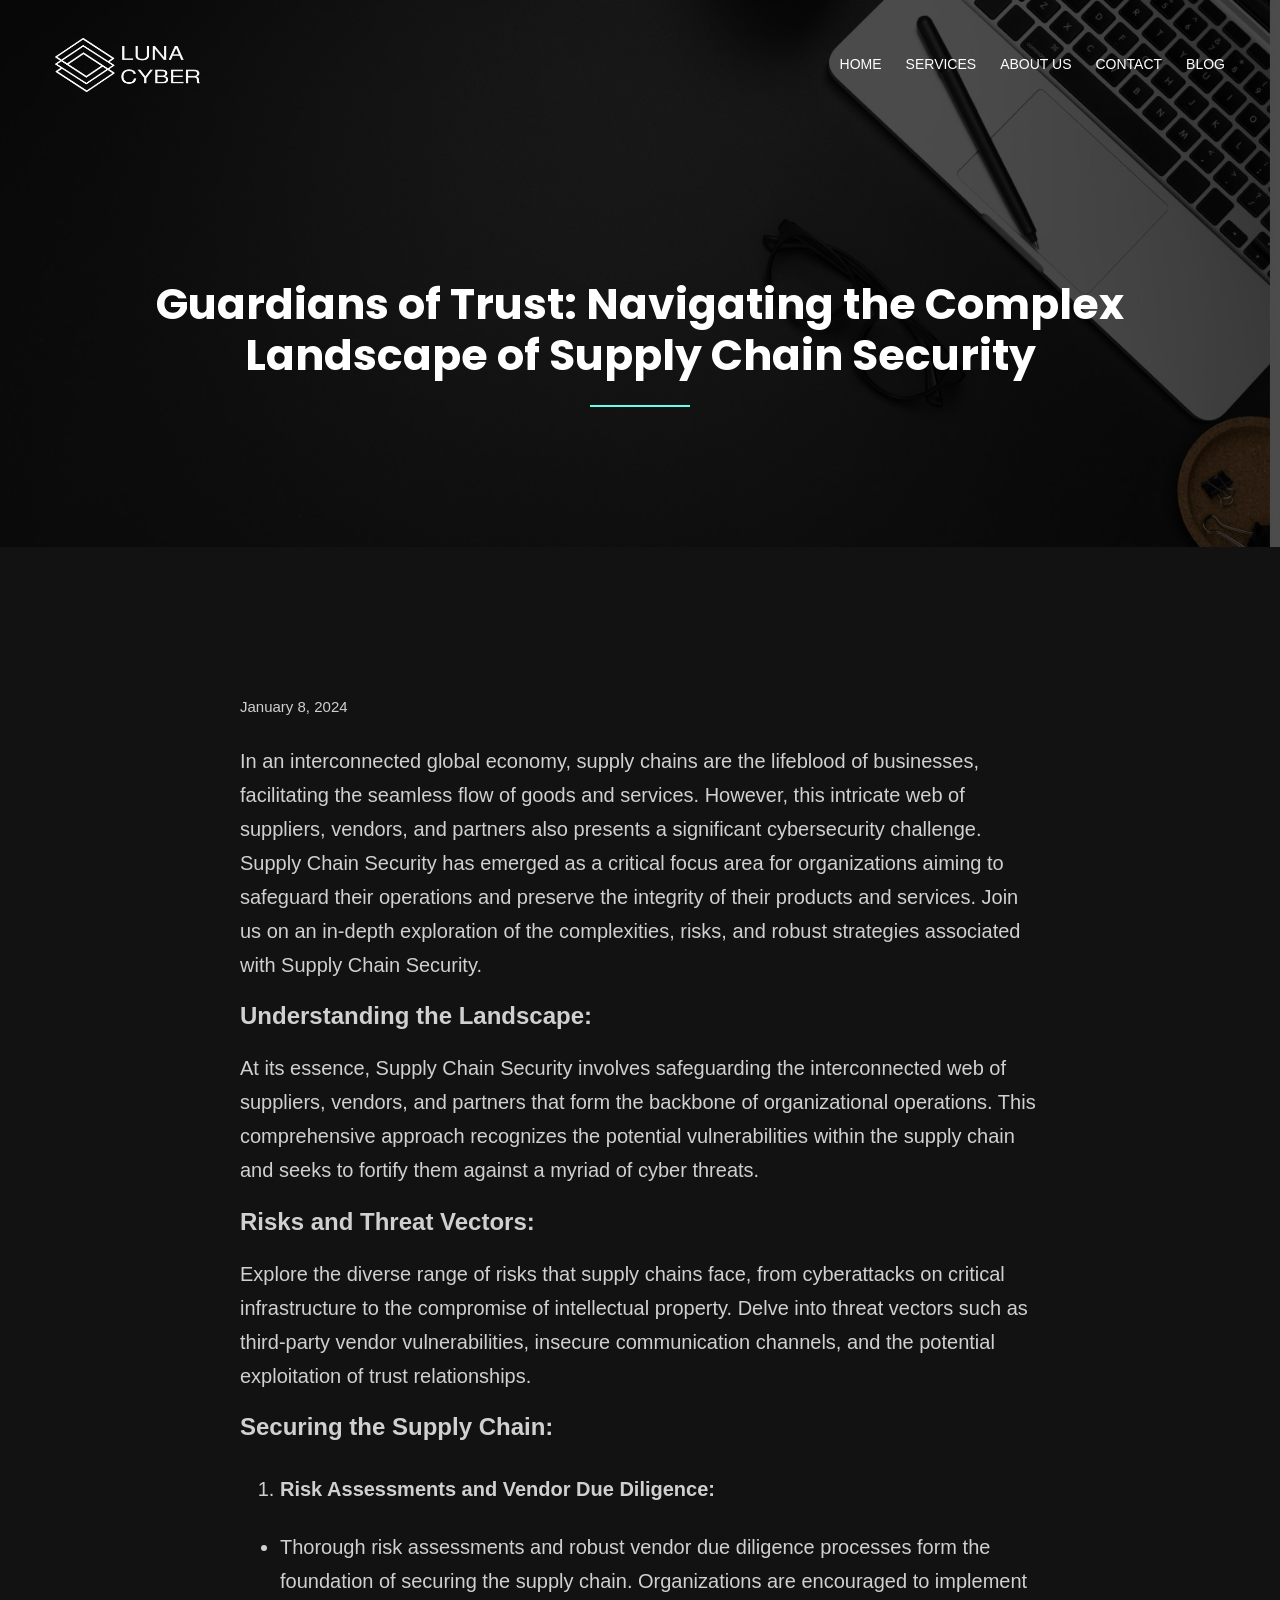
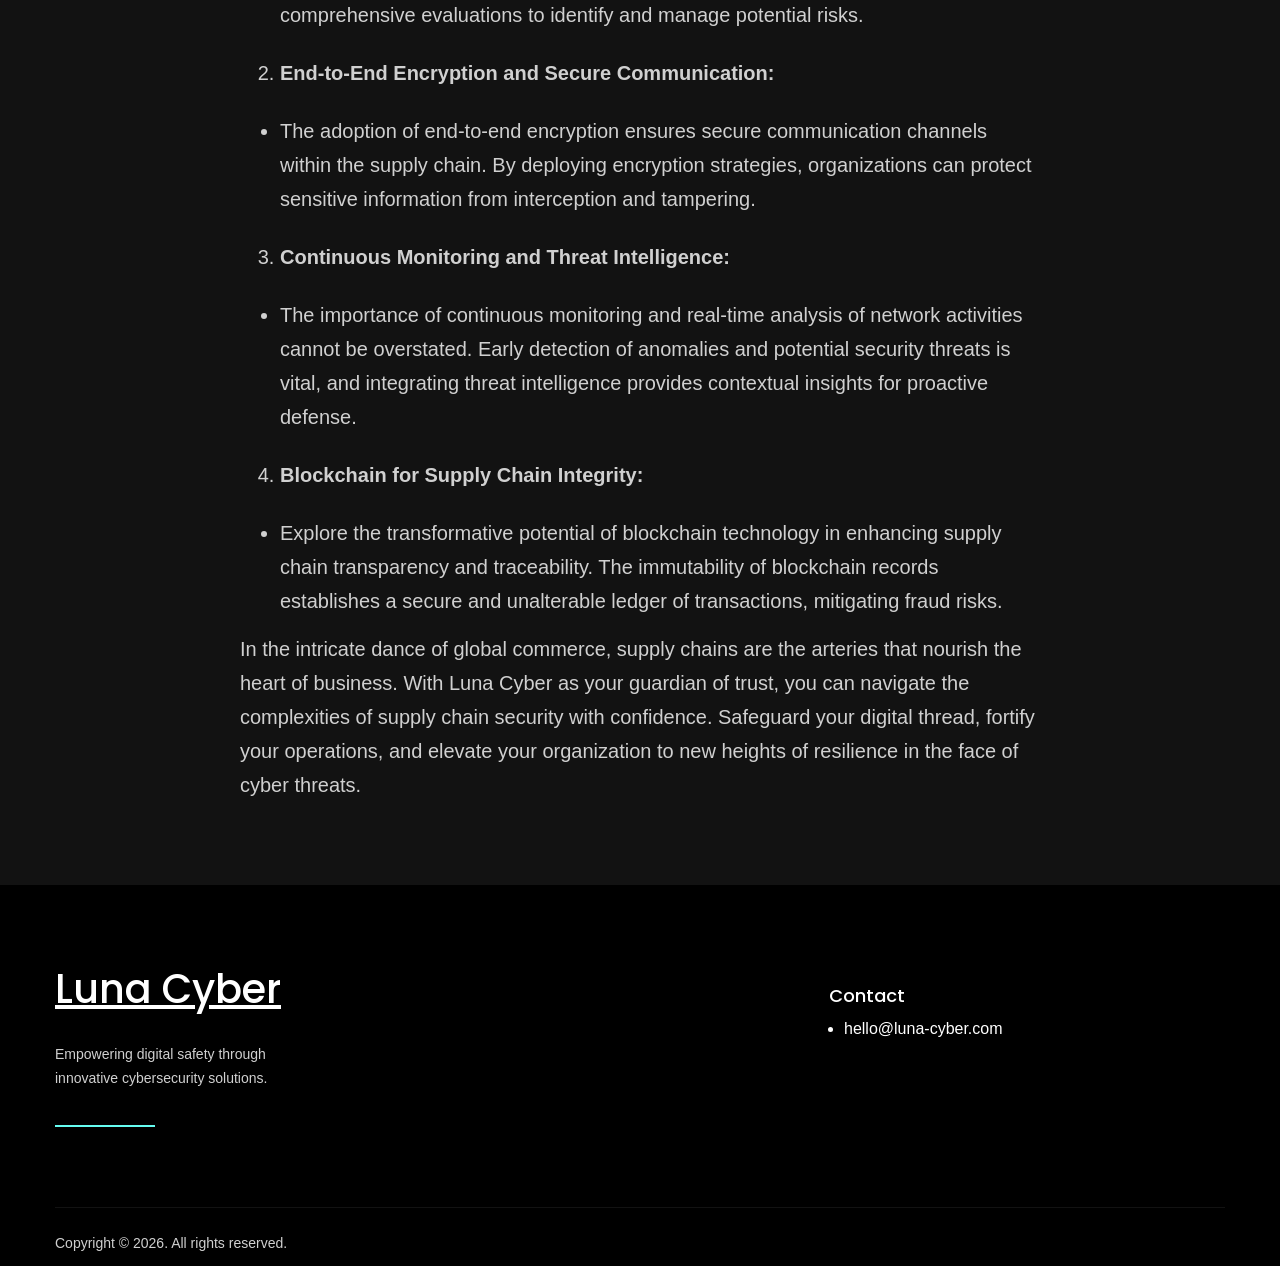
<file: guardians-of-trust-navigating-the-complex-landscape-of-supply-chain-security.html>
<!DOCTYPE html>
<html lang="en"><head>
<meta http-equiv="content-type" content="text/html; charset=UTF-8">
	<meta charset="UTF-8">
	<meta name="viewport" content="width=device-width, initial-scale=1">
<meta name="robots" content="max-image-preview:large">
<title>Guardians of Trust: Navigating the Complex Landscape of Supply Chain Security – Luna Cyber</title>
<style id="wp-block-site-logo-inline-css">
.wp-block-site-logo{box-sizing:border-box;line-height:0}.wp-block-site-logo a{display:inline-block;line-height:0}.wp-block-site-logo.is-default-size img{height:auto;width:120px}.wp-block-site-logo img{height:auto;max-width:100%}.wp-block-site-logo a,.wp-block-site-logo img{border-radius:inherit}.wp-block-site-logo.aligncenter{margin-left:auto;margin-right:auto;text-align:center}.wp-block-site-logo.is-style-rounded{border-radius:9999px}
</style>
<style id="wp-block-navigation-link-inline-css">
.wp-block-navigation .wp-block-navigation-item__label{overflow-wrap:break-word}.wp-block-navigation .wp-block-navigation-item__description{display:none}
</style>
<link rel="stylesheet" id="wp-block-navigation-css" href="assets/styles/style.min.css" media="all">
<style id="wp-block-navigation-inline-css">
.wp-block-navigation a:where(:not(.wp-element-button)){color: inherit;}
</style>
<style id="wp-block-group-inline-css">
.wp-block-group{box-sizing:border-box}
</style>
<style id="wp-block-group-theme-inline-css">
:where(.wp-block-group.has-background){padding:1.25em 2.375em}
</style>
<style id="wp-block-columns-inline-css">
.wp-block-columns{align-items:normal!important;box-sizing:border-box;display:flex;flex-wrap:wrap!important}@media (min-width:782px){.wp-block-columns{flex-wrap:nowrap!important}}.wp-block-columns.are-vertically-aligned-top{align-items:flex-start}.wp-block-columns.are-vertically-aligned-center{align-items:center}.wp-block-columns.are-vertically-aligned-bottom{align-items:flex-end}@media (max-width:781px){.wp-block-columns:not(.is-not-stacked-on-mobile)>.wp-block-column{flex-basis:100%!important}}@media (min-width:782px){.wp-block-columns:not(.is-not-stacked-on-mobile)>.wp-block-column{flex-basis:0;flex-grow:1}.wp-block-columns:not(.is-not-stacked-on-mobile)>.wp-block-column[style*=flex-basis]{flex-grow:0}}.wp-block-columns.is-not-stacked-on-mobile{flex-wrap:nowrap!important}.wp-block-columns.is-not-stacked-on-mobile>.wp-block-column{flex-basis:0;flex-grow:1}.wp-block-columns.is-not-stacked-on-mobile>.wp-block-column[style*=flex-basis]{flex-grow:0}:where(.wp-block-columns){margin-bottom:1.75em}:where(.wp-block-columns.has-background){padding:1.25em 2.375em}.wp-block-column{flex-grow:1;min-width:0;overflow-wrap:break-word;word-break:break-word}.wp-block-column.is-vertically-aligned-top{align-self:flex-start}.wp-block-column.is-vertically-aligned-center{align-self:center}.wp-block-column.is-vertically-aligned-bottom{align-self:flex-end}.wp-block-column.is-vertically-aligned-stretch{align-self:stretch}.wp-block-column.is-vertically-aligned-bottom,.wp-block-column.is-vertically-aligned-center,.wp-block-column.is-vertically-aligned-top{width:100%}
</style>
<style id="wp-block-template-part-theme-inline-css">
.wp-block-template-part.has-background{margin-bottom:0;margin-top:0;padding:1.25em 2.375em}
</style>
<style id="wp-block-post-title-inline-css">
.wp-block-post-title{box-sizing:border-box;word-break:break-word}.wp-block-post-title a{display:inline-block}
</style>
<style id="wp-block-separator-inline-css">
@charset "UTF-8";.wp-block-separator{border:1px solid;border-left:none;border-right:none}.wp-block-separator.is-style-dots{background:none!important;border:none;height:auto;line-height:1;text-align:center}.wp-block-separator.is-style-dots:before{color:currentColor;content:"···";font-family:serif;font-size:1.5em;letter-spacing:2em;padding-left:2em}
</style>
<style id="wp-block-separator-theme-inline-css">
.wp-block-separator.has-css-opacity{opacity:.4}.wp-block-separator{border:none;border-bottom:2px solid;margin-left:auto;margin-right:auto}.wp-block-separator.has-alpha-channel-opacity{opacity:1}.wp-block-separator:not(.is-style-wide):not(.is-style-dots){width:100px}.wp-block-separator.has-background:not(.is-style-dots){border-bottom:none;height:1px}.wp-block-separator.has-background:not(.is-style-wide):not(.is-style-dots){height:2px}
</style>
<link rel="stylesheet" id="wp-block-cover-css" href="assets/styles/style.min_002.css" media="all">
<style id="wp-block-spacer-inline-css">
.wp-block-spacer{clear:both}
</style>
<style id="wp-block-post-date-inline-css">
.wp-block-post-date{box-sizing:border-box}
</style>
<style id="wp-block-post-terms-inline-css">
.wp-block-post-terms{box-sizing:border-box}.wp-block-post-terms .wp-block-post-terms__separator{white-space:pre-wrap}
</style>
<style id="wp-block-paragraph-inline-css">
.is-small-text{font-size:.875em}.is-regular-text{font-size:1em}.is-large-text{font-size:2.25em}.is-larger-text{font-size:3em}.has-drop-cap:not(:focus):first-letter{float:left;font-size:8.4em;font-style:normal;font-weight:100;line-height:.68;margin:.05em .1em 0 0;text-transform:uppercase}body.rtl .has-drop-cap:not(:focus):first-letter{float:none;margin-left:.1em}p.has-drop-cap.has-background{overflow:hidden}p.has-background{padding:1.25em 2.375em}:where(p.has-text-color:not(.has-link-color)) a{color:inherit}p.has-text-align-left[style*="writing-mode:vertical-lr"],p.has-text-align-right[style*="writing-mode:vertical-rl"]{rotate:180deg}
</style>
<style id="wp-block-heading-inline-css">
h1.has-background,h2.has-background,h3.has-background,h4.has-background,h5.has-background,h6.has-background{padding:1.25em 2.375em}h1.has-text-align-left[style*=writing-mode]:where([style*=vertical-lr]),h1.has-text-align-right[style*=writing-mode]:where([style*=vertical-rl]),h2.has-text-align-left[style*=writing-mode]:where([style*=vertical-lr]),h2.has-text-align-right[style*=writing-mode]:where([style*=vertical-rl]),h3.has-text-align-left[style*=writing-mode]:where([style*=vertical-lr]),h3.has-text-align-right[style*=writing-mode]:where([style*=vertical-rl]),h4.has-text-align-left[style*=writing-mode]:where([style*=vertical-lr]),h4.has-text-align-right[style*=writing-mode]:where([style*=vertical-rl]),h5.has-text-align-left[style*=writing-mode]:where([style*=vertical-lr]),h5.has-text-align-right[style*=writing-mode]:where([style*=vertical-rl]),h6.has-text-align-left[style*=writing-mode]:where([style*=vertical-lr]),h6.has-text-align-right[style*=writing-mode]:where([style*=vertical-rl]){rotate:180deg}
</style>
<style id="wp-block-list-inline-css">
ol,ul{box-sizing:border-box}ol.has-background,ul.has-background{padding:1.25em 2.375em}
</style>
<style id="wp-block-site-title-inline-css">
.wp-block-site-title a{color:inherit}
</style>
<style id="wp-emoji-styles-inline-css">

	img.wp-smiley, img.emoji {
		display: inline !important;
		border: none !important;
		box-shadow: none !important;
		height: 1em !important;
		width: 1em !important;
		margin: 0 0.07em !important;
		vertical-align: -0.1em !important;
		background: none !important;
		padding: 0 !important;
	}
</style>
<style id="wp-block-library-inline-css">
:root{--wp-admin-theme-color:#007cba;--wp-admin-theme-color--rgb:0,124,186;--wp-admin-theme-color-darker-10:#006ba1;--wp-admin-theme-color-darker-10--rgb:0,107,161;--wp-admin-theme-color-darker-20:#005a87;--wp-admin-theme-color-darker-20--rgb:0,90,135;--wp-admin-border-width-focus:2px;--wp-block-synced-color:#7a00df;--wp-block-synced-color--rgb:122,0,223}@media (min-resolution:192dpi){:root{--wp-admin-border-width-focus:1.5px}}.wp-element-button{cursor:pointer}:root{--wp--preset--font-size--normal:16px;--wp--preset--font-size--huge:42px}:root .has-very-light-gray-background-color{background-color:#eee}:root .has-very-dark-gray-background-color{background-color:#313131}:root .has-very-light-gray-color{color:#eee}:root .has-very-dark-gray-color{color:#313131}:root .has-vivid-green-cyan-to-vivid-cyan-blue-gradient-background{background:linear-gradient(135deg,#00d084,#0693e3)}:root .has-purple-crush-gradient-background{background:linear-gradient(135deg,#34e2e4,#4721fb 50%,#ab1dfe)}:root .has-hazy-dawn-gradient-background{background:linear-gradient(135deg,#faaca8,#dad0ec)}:root .has-subdued-olive-gradient-background{background:linear-gradient(135deg,#fafae1,#67a671)}:root .has-atomic-cream-gradient-background{background:linear-gradient(135deg,#fdd79a,#004a59)}:root .has-nightshade-gradient-background{background:linear-gradient(135deg,#330968,#31cdcf)}:root .has-midnight-gradient-background{background:linear-gradient(135deg,#020381,#2874fc)}.has-regular-font-size{font-size:1em}.has-larger-font-size{font-size:2.625em}.has-normal-font-size{font-size:var(--wp--preset--font-size--normal)}.has-huge-font-size{font-size:var(--wp--preset--font-size--huge)}.has-text-align-center{text-align:center}.has-text-align-left{text-align:left}.has-text-align-right{text-align:right}#end-resizable-editor-section{display:none}.aligncenter{clear:both}.items-justified-left{justify-content:flex-start}.items-justified-center{justify-content:center}.items-justified-right{justify-content:flex-end}.items-justified-space-between{justify-content:space-between}.screen-reader-text{clip:rect(1px,1px,1px,1px);word-wrap:normal!important;border:0;-webkit-clip-path:inset(50%);clip-path:inset(50%);height:1px;margin:-1px;overflow:hidden;padding:0;position:absolute;width:1px}.screen-reader-text:focus{clip:auto!important;background-color:#ddd;-webkit-clip-path:none;clip-path:none;color:#444;display:block;font-size:1em;height:auto;left:5px;line-height:normal;padding:15px 23px 14px;text-decoration:none;top:5px;width:auto;z-index:100000}html :where(.has-border-color){border-style:solid}html :where([style*=border-top-color]){border-top-style:solid}html :where([style*=border-right-color]){border-right-style:solid}html :where([style*=border-bottom-color]){border-bottom-style:solid}html :where([style*=border-left-color]){border-left-style:solid}html :where([style*=border-width]){border-style:solid}html :where([style*=border-top-width]){border-top-style:solid}html :where([style*=border-right-width]){border-right-style:solid}html :where([style*=border-bottom-width]){border-bottom-style:solid}html :where([style*=border-left-width]){border-left-style:solid}html :where(img[class*=wp-image-]){height:auto;max-width:100%}:where(figure){margin:0 0 1em}html :where(.is-position-sticky){--wp-admin--admin-bar--position-offset:var(--wp-admin--admin-bar--height,0px)}@media screen and (max-width:600px){html :where(.is-position-sticky){--wp-admin--admin-bar--position-offset:0px}}
</style>
<style id="global-styles-inline-css">
body{--wp--preset--color--black: #000000;--wp--preset--color--cyan-bluish-gray: #abb8c3;--wp--preset--color--white: #ffffff;--wp--preset--color--pale-pink: #f78da7;--wp--preset--color--vivid-red: #cf2e2e;--wp--preset--color--luminous-vivid-orange: #ff6900;--wp--preset--color--luminous-vivid-amber: #fcb900;--wp--preset--color--light-green-cyan: #7bdcb5;--wp--preset--color--vivid-green-cyan: #00d084;--wp--preset--color--pale-cyan-blue: #8ed1fc;--wp--preset--color--vivid-cyan-blue: #0693e3;--wp--preset--color--vivid-purple: #9b51e0;--wp--preset--color--zeever-primary: #FCFCFC;--wp--preset--color--zeever-secondary: #66FCF1;--wp--preset--color--zeever-third: #121212;--wp--preset--color--zeever-bodytext: #D0D0D0;--wp--preset--color--zeever-bgsoft: #0B0C10;--wp--preset--color--zeever-border: #363636;--wp--preset--color--zeever-button-border: #4ABDB4;--wp--preset--color--zeever-form: #252525;--wp--preset--gradient--vivid-cyan-blue-to-vivid-purple: linear-gradient(135deg,rgba(6,147,227,1) 0%,rgb(155,81,224) 100%);--wp--preset--gradient--light-green-cyan-to-vivid-green-cyan: linear-gradient(135deg,rgb(122,220,180) 0%,rgb(0,208,130) 100%);--wp--preset--gradient--luminous-vivid-amber-to-luminous-vivid-orange: linear-gradient(135deg,rgba(252,185,0,1) 0%,rgba(255,105,0,1) 100%);--wp--preset--gradient--luminous-vivid-orange-to-vivid-red: linear-gradient(135deg,rgba(255,105,0,1) 0%,rgb(207,46,46) 100%);--wp--preset--gradient--very-light-gray-to-cyan-bluish-gray: linear-gradient(135deg,rgb(238,238,238) 0%,rgb(169,184,195) 100%);--wp--preset--gradient--cool-to-warm-spectrum: linear-gradient(135deg,rgb(74,234,220) 0%,rgb(151,120,209) 20%,rgb(207,42,186) 40%,rgb(238,44,130) 60%,rgb(251,105,98) 80%,rgb(254,248,76) 100%);--wp--preset--gradient--blush-light-purple: linear-gradient(135deg,rgb(255,206,236) 0%,rgb(152,150,240) 100%);--wp--preset--gradient--blush-bordeaux: linear-gradient(135deg,rgb(254,205,165) 0%,rgb(254,45,45) 50%,rgb(107,0,62) 100%);--wp--preset--gradient--luminous-dusk: linear-gradient(135deg,rgb(255,203,112) 0%,rgb(199,81,192) 50%,rgb(65,88,208) 100%);--wp--preset--gradient--pale-ocean: linear-gradient(135deg,rgb(255,245,203) 0%,rgb(182,227,212) 50%,rgb(51,167,181) 100%);--wp--preset--gradient--electric-grass: linear-gradient(135deg,rgb(202,248,128) 0%,rgb(113,206,126) 100%);--wp--preset--gradient--midnight: linear-gradient(135deg,rgb(2,3,129) 0%,rgb(40,116,252) 100%);--wp--preset--gradient--quinary-to-septenary: linear-gradient(160deg, var(--wp--preset--color--quinary), var(--wp--preset--color--septenary));--wp--preset--font-size--small: 18px;--wp--preset--font-size--medium: 20px;--wp--preset--font-size--large: 24px;--wp--preset--font-size--x-large: 42px;--wp--preset--font-size--tiny: 16px;--wp--preset--font-size--normal: 20px;--wp--preset--font-size--extra-large: 40px;--wp--preset--font-size--huge: 96px;--wp--preset--font-size--gigantic: 144px;--wp--preset--font-size--heading-1: clamp(42px, 5.2778vw, 76px );--wp--preset--font-size--heading-2: clamp(28px, 3.334vw, 48px);--wp--preset--font-size--heading-3: clamp(22px, 1.667vw, 24px);--wp--preset--font-size--heading-4: clamp(20px, 1.528vw, 22px);--wp--preset--font-size--heading-5: clamp(18px, 1.389vw, 20px);--wp--preset--font-size--heading-6: clamp(14px, 1.112vw, 16px);--wp--preset--font-family--primary: 'Poppins';--wp--preset--font-family--secondary: 'Heebo';--wp--preset--spacing--20: 0.44rem;--wp--preset--spacing--30: 0.67rem;--wp--preset--spacing--40: 1rem;--wp--preset--spacing--50: 1.5rem;--wp--preset--spacing--60: 2.25rem;--wp--preset--spacing--70: 3.38rem;--wp--preset--spacing--80: 5.06rem;--wp--preset--shadow--natural: 6px 6px 9px rgba(0, 0, 0, 0.2);--wp--preset--shadow--deep: 12px 12px 50px rgba(0, 0, 0, 0.4);--wp--preset--shadow--sharp: 6px 6px 0px rgba(0, 0, 0, 0.2);--wp--preset--shadow--outlined: 6px 6px 0px -3px rgba(255, 255, 255, 1), 6px 6px rgba(0, 0, 0, 1);--wp--preset--shadow--crisp: 6px 6px 0px rgba(0, 0, 0, 1);--wp--custom--headings--typography--font-family: var(--wp--preset--font-family--primary);}body { margin: 0;--wp--style--global--content-size: 1170px;--wp--style--global--wide-size: 1200px; }.wp-site-blocks > .alignleft { float: left; margin-right: 2em; }.wp-site-blocks > .alignright { float: right; margin-left: 2em; }.wp-site-blocks > .aligncenter { justify-content: center; margin-left: auto; margin-right: auto; }:where(.wp-site-blocks) > * { margin-block-start: 24px; margin-block-end: 0; }:where(.wp-site-blocks) > :first-child:first-child { margin-block-start: 0; }:where(.wp-site-blocks) > :last-child:last-child { margin-block-end: 0; }body { --wp--style--block-gap: 24px; }:where(body .is-layout-flow)  > :first-child:first-child{margin-block-start: 0;}:where(body .is-layout-flow)  > :last-child:last-child{margin-block-end: 0;}:where(body .is-layout-flow)  > *{margin-block-start: 24px;margin-block-end: 0;}:where(body .is-layout-constrained)  > :first-child:first-child{margin-block-start: 0;}:where(body .is-layout-constrained)  > :last-child:last-child{margin-block-end: 0;}:where(body .is-layout-constrained)  > *{margin-block-start: 24px;margin-block-end: 0;}:where(body .is-layout-flex) {gap: 24px;}:where(body .is-layout-grid) {gap: 24px;}body .is-layout-flow > .alignleft{float: left;margin-inline-start: 0;margin-inline-end: 2em;}body .is-layout-flow > .alignright{float: right;margin-inline-start: 2em;margin-inline-end: 0;}body .is-layout-flow > .aligncenter{margin-left: auto !important;margin-right: auto !important;}body .is-layout-constrained > .alignleft{float: left;margin-inline-start: 0;margin-inline-end: 2em;}body .is-layout-constrained > .alignright{float: right;margin-inline-start: 2em;margin-inline-end: 0;}body .is-layout-constrained > .aligncenter{margin-left: auto !important;margin-right: auto !important;}body .is-layout-constrained > :where(:not(.alignleft):not(.alignright):not(.alignfull)){max-width: var(--wp--style--global--content-size);margin-left: auto !important;margin-right: auto !important;}body .is-layout-constrained > .alignwide{max-width: var(--wp--style--global--wide-size);}body .is-layout-flex{display: flex;}body .is-layout-flex{flex-wrap: wrap;align-items: center;}body .is-layout-flex > *{margin: 0;}body .is-layout-grid{display: grid;}body .is-layout-grid > *{margin: 0;}body{background-color: #000001;color: #D0D0D0;padding-top: 0px;padding-right: 0px;padding-bottom: 0px;padding-left: 0px;}a:where(:not(.wp-element-button)){color: #66FCF1;text-decoration: underline;}h1{font-family: var(--wp--custom--headings--typography--font-family);}h2{font-family: var(--wp--custom--headings--typography--font-family);}h3{font-family: var(--wp--custom--headings--typography--font-family);}h4{font-family: var(--wp--custom--headings--typography--font-family);}h5{font-family: var(--wp--custom--headings--typography--font-family);}h6{font-family: var(--wp--custom--headings--typography--font-family);}.wp-element-button, .wp-block-button__link{background-color: #32373c;border-width: 0;color: #fff;font-family: inherit;font-size: inherit;line-height: inherit;padding: calc(0.667em + 2px) calc(1.333em + 2px);text-decoration: none;}.has-black-color{color: var(--wp--preset--color--black) !important;}.has-cyan-bluish-gray-color{color: var(--wp--preset--color--cyan-bluish-gray) !important;}.has-white-color{color: var(--wp--preset--color--white) !important;}.has-pale-pink-color{color: var(--wp--preset--color--pale-pink) !important;}.has-vivid-red-color{color: var(--wp--preset--color--vivid-red) !important;}.has-luminous-vivid-orange-color{color: var(--wp--preset--color--luminous-vivid-orange) !important;}.has-luminous-vivid-amber-color{color: var(--wp--preset--color--luminous-vivid-amber) !important;}.has-light-green-cyan-color{color: var(--wp--preset--color--light-green-cyan) !important;}.has-vivid-green-cyan-color{color: var(--wp--preset--color--vivid-green-cyan) !important;}.has-pale-cyan-blue-color{color: var(--wp--preset--color--pale-cyan-blue) !important;}.has-vivid-cyan-blue-color{color: var(--wp--preset--color--vivid-cyan-blue) !important;}.has-vivid-purple-color{color: var(--wp--preset--color--vivid-purple) !important;}.has-zeever-primary-color{color: var(--wp--preset--color--zeever-primary) !important;}.has-zeever-secondary-color{color: var(--wp--preset--color--zeever-secondary) !important;}.has-zeever-third-color{color: var(--wp--preset--color--zeever-third) !important;}.has-zeever-bodytext-color{color: var(--wp--preset--color--zeever-bodytext) !important;}.has-zeever-bgsoft-color{color: var(--wp--preset--color--zeever-bgsoft) !important;}.has-zeever-border-color{color: var(--wp--preset--color--zeever-border) !important;}.has-zeever-button-border-color{color: var(--wp--preset--color--zeever-button-border) !important;}.has-zeever-form-color{color: var(--wp--preset--color--zeever-form) !important;}.has-black-background-color{background-color: var(--wp--preset--color--black) !important;}.has-cyan-bluish-gray-background-color{background-color: var(--wp--preset--color--cyan-bluish-gray) !important;}.has-white-background-color{background-color: var(--wp--preset--color--white) !important;}.has-pale-pink-background-color{background-color: var(--wp--preset--color--pale-pink) !important;}.has-vivid-red-background-color{background-color: var(--wp--preset--color--vivid-red) !important;}.has-luminous-vivid-orange-background-color{background-color: var(--wp--preset--color--luminous-vivid-orange) !important;}.has-luminous-vivid-amber-background-color{background-color: var(--wp--preset--color--luminous-vivid-amber) !important;}.has-light-green-cyan-background-color{background-color: var(--wp--preset--color--light-green-cyan) !important;}.has-vivid-green-cyan-background-color{background-color: var(--wp--preset--color--vivid-green-cyan) !important;}.has-pale-cyan-blue-background-color{background-color: var(--wp--preset--color--pale-cyan-blue) !important;}.has-vivid-cyan-blue-background-color{background-color: var(--wp--preset--color--vivid-cyan-blue) !important;}.has-vivid-purple-background-color{background-color: var(--wp--preset--color--vivid-purple) !important;}.has-zeever-primary-background-color{background-color: var(--wp--preset--color--zeever-primary) !important;}.has-zeever-secondary-background-color{background-color: var(--wp--preset--color--zeever-secondary) !important;}.has-zeever-third-background-color{background-color: var(--wp--preset--color--zeever-third) !important;}.has-zeever-bodytext-background-color{background-color: var(--wp--preset--color--zeever-bodytext) !important;}.has-zeever-bgsoft-background-color{background-color: var(--wp--preset--color--zeever-bgsoft) !important;}.has-zeever-border-background-color{background-color: var(--wp--preset--color--zeever-border) !important;}.has-zeever-button-border-background-color{background-color: var(--wp--preset--color--zeever-button-border) !important;}.has-zeever-form-background-color{background-color: var(--wp--preset--color--zeever-form) !important;}.has-black-border-color{border-color: var(--wp--preset--color--black) !important;}.has-cyan-bluish-gray-border-color{border-color: var(--wp--preset--color--cyan-bluish-gray) !important;}.has-white-border-color{border-color: var(--wp--preset--color--white) !important;}.has-pale-pink-border-color{border-color: var(--wp--preset--color--pale-pink) !important;}.has-vivid-red-border-color{border-color: var(--wp--preset--color--vivid-red) !important;}.has-luminous-vivid-orange-border-color{border-color: var(--wp--preset--color--luminous-vivid-orange) !important;}.has-luminous-vivid-amber-border-color{border-color: var(--wp--preset--color--luminous-vivid-amber) !important;}.has-light-green-cyan-border-color{border-color: var(--wp--preset--color--light-green-cyan) !important;}.has-vivid-green-cyan-border-color{border-color: var(--wp--preset--color--vivid-green-cyan) !important;}.has-pale-cyan-blue-border-color{border-color: var(--wp--preset--color--pale-cyan-blue) !important;}.has-vivid-cyan-blue-border-color{border-color: var(--wp--preset--color--vivid-cyan-blue) !important;}.has-vivid-purple-border-color{border-color: var(--wp--preset--color--vivid-purple) !important;}.has-zeever-primary-border-color{border-color: var(--wp--preset--color--zeever-primary) !important;}.has-zeever-secondary-border-color{border-color: var(--wp--preset--color--zeever-secondary) !important;}.has-zeever-third-border-color{border-color: var(--wp--preset--color--zeever-third) !important;}.has-zeever-bodytext-border-color{border-color: var(--wp--preset--color--zeever-bodytext) !important;}.has-zeever-bgsoft-border-color{border-color: var(--wp--preset--color--zeever-bgsoft) !important;}.has-zeever-border-border-color{border-color: var(--wp--preset--color--zeever-border) !important;}.has-zeever-button-border-border-color{border-color: var(--wp--preset--color--zeever-button-border) !important;}.has-zeever-form-border-color{border-color: var(--wp--preset--color--zeever-form) !important;}.has-vivid-cyan-blue-to-vivid-purple-gradient-background{background: var(--wp--preset--gradient--vivid-cyan-blue-to-vivid-purple) !important;}.has-light-green-cyan-to-vivid-green-cyan-gradient-background{background: var(--wp--preset--gradient--light-green-cyan-to-vivid-green-cyan) !important;}.has-luminous-vivid-amber-to-luminous-vivid-orange-gradient-background{background: var(--wp--preset--gradient--luminous-vivid-amber-to-luminous-vivid-orange) !important;}.has-luminous-vivid-orange-to-vivid-red-gradient-background{background: var(--wp--preset--gradient--luminous-vivid-orange-to-vivid-red) !important;}.has-very-light-gray-to-cyan-bluish-gray-gradient-background{background: var(--wp--preset--gradient--very-light-gray-to-cyan-bluish-gray) !important;}.has-cool-to-warm-spectrum-gradient-background{background: var(--wp--preset--gradient--cool-to-warm-spectrum) !important;}.has-blush-light-purple-gradient-background{background: var(--wp--preset--gradient--blush-light-purple) !important;}.has-blush-bordeaux-gradient-background{background: var(--wp--preset--gradient--blush-bordeaux) !important;}.has-luminous-dusk-gradient-background{background: var(--wp--preset--gradient--luminous-dusk) !important;}.has-pale-ocean-gradient-background{background: var(--wp--preset--gradient--pale-ocean) !important;}.has-electric-grass-gradient-background{background: var(--wp--preset--gradient--electric-grass) !important;}.has-midnight-gradient-background{background: var(--wp--preset--gradient--midnight) !important;}.has-quinary-to-septenary-gradient-background{background: var(--wp--preset--gradient--quinary-to-septenary) !important;}.has-small-font-size{font-size: var(--wp--preset--font-size--small) !important;}.has-medium-font-size{font-size: var(--wp--preset--font-size--medium) !important;}.has-large-font-size{font-size: var(--wp--preset--font-size--large) !important;}.has-x-large-font-size{font-size: var(--wp--preset--font-size--x-large) !important;}.has-tiny-font-size{font-size: var(--wp--preset--font-size--tiny) !important;}.has-normal-font-size{font-size: var(--wp--preset--font-size--normal) !important;}.has-extra-large-font-size{font-size: var(--wp--preset--font-size--extra-large) !important;}.has-huge-font-size{font-size: var(--wp--preset--font-size--huge) !important;}.has-gigantic-font-size{font-size: var(--wp--preset--font-size--gigantic) !important;}.has-heading-1-font-size{font-size: var(--wp--preset--font-size--heading-1) !important;}.has-heading-2-font-size{font-size: var(--wp--preset--font-size--heading-2) !important;}.has-heading-3-font-size{font-size: var(--wp--preset--font-size--heading-3) !important;}.has-heading-4-font-size{font-size: var(--wp--preset--font-size--heading-4) !important;}.has-heading-5-font-size{font-size: var(--wp--preset--font-size--heading-5) !important;}.has-heading-6-font-size{font-size: var(--wp--preset--font-size--heading-6) !important;}.has-primary-font-family{font-family: var(--wp--preset--font-family--primary) !important;}.has-secondary-font-family{font-family: var(--wp--preset--font-family--secondary) !important;}
</style>
<style id="core-block-supports-inline-css">
.wp-container-core-group-layout-1.wp-container-core-group-layout-1{flex-wrap:nowrap;justify-content:flex-end;}.wp-container-core-columns-layout-1.wp-container-core-columns-layout-1{flex-wrap:nowrap;}.wp-container-core-group-layout-2.wp-container-core-group-layout-2 > :where(:not(.alignleft):not(.alignright):not(.alignfull)){max-width:1170px;margin-left:auto !important;margin-right:auto !important;}.wp-container-core-group-layout-2.wp-container-core-group-layout-2 > .alignwide{max-width:1140px;}.wp-container-core-group-layout-2.wp-container-core-group-layout-2 .alignfull{max-width:none;}.wp-container-core-columns-layout-2.wp-container-core-columns-layout-2{flex-wrap:nowrap;}.wp-container-core-group-layout-3.wp-container-core-group-layout-3 > :where(:not(.alignleft):not(.alignright):not(.alignfull)){max-width:1170px;margin-left:auto !important;margin-right:auto !important;}.wp-container-core-group-layout-3.wp-container-core-group-layout-3 > .alignwide{max-width:1170px;}.wp-container-core-group-layout-3.wp-container-core-group-layout-3 .alignfull{max-width:none;}.wp-elements-426d0f51e410097aabe2a28291e8e3d9 a{color:var(--wp--preset--color--zeever-secondary);}.wp-elements-b7facc9bafa15523d05ab5ff471336ea a{color:var(--wp--preset--color--zeever-secondary);}.wp-container-core-group-layout-5.wp-container-core-group-layout-5{flex-wrap:nowrap;justify-content:space-between;align-items:center;}.wp-container-core-columns-layout-3.wp-container-core-columns-layout-3{flex-wrap:nowrap;}.wp-container-core-group-layout-7.wp-container-core-group-layout-7 > :where(:not(.alignleft):not(.alignright):not(.alignfull)){max-width:800px;margin-left:auto !important;margin-right:auto !important;}.wp-container-core-group-layout-7.wp-container-core-group-layout-7 > .alignwide{max-width:800px;}.wp-container-core-group-layout-7.wp-container-core-group-layout-7 .alignfull{max-width:none;}.wp-elements-055d848aef27aef7fe488aa420e23fe1 a{color:var(--wp--preset--color--white);}.wp-container-core-columns-layout-4.wp-container-core-columns-layout-4{flex-wrap:nowrap;}.wp-container-core-column-layout-10.wp-container-core-column-layout-10 > *{margin-block-start:0;margin-block-end:0;}.wp-container-core-column-layout-10.wp-container-core-column-layout-10.wp-container-core-column-layout-10.wp-container-core-column-layout-10 > * + *{margin-block-start:0;margin-block-end:0;}.wp-container-core-columns-layout-5.wp-container-core-columns-layout-5{flex-wrap:nowrap;}.wp-elements-6a3624bd850a87f23170e265e37ff6bc a{color:#1e70ea;}.wp-container-core-columns-layout-6.wp-container-core-columns-layout-6{flex-wrap:nowrap;}.wp-container-core-group-layout-10.wp-container-core-group-layout-10 > :where(:not(.alignleft):not(.alignright):not(.alignfull)){max-width:1170px;margin-left:auto !important;margin-right:auto !important;}.wp-container-core-group-layout-10.wp-container-core-group-layout-10 > .alignwide{max-width:1170px;}.wp-container-core-group-layout-10.wp-container-core-group-layout-10 .alignfull{max-width:none;}
</style>
<style id="wp-block-template-skip-link-inline-css">

		.skip-link.screen-reader-text {
			border: 0;
			clip: rect(1px,1px,1px,1px);
			clip-path: inset(50%);
			height: 1px;
			margin: -1px;
			overflow: hidden;
			padding: 0;
			position: absolute !important;
			width: 1px;
			word-wrap: normal !important;
		}

		.skip-link.screen-reader-text:focus {
			background-color: #eee;
			clip: auto !important;
			clip-path: none;
			color: #444;
			display: block;
			font-size: 1em;
			height: auto;
			left: 5px;
			line-height: normal;
			padding: 15px 23px 14px;
			text-decoration: none;
			top: 5px;
			width: auto;
			z-index: 100000;
		}
</style>
<link rel="stylesheet" id="zeever-style-css" href="assets/styles/style.css" media="all">
<link rel="stylesheet" id="zeever-core-add-css" href="assets/styles/core-add.css" media="all">
<link rel="stylesheet" id="zeever-animate-css" href="assets/styles/animation.css" media="all">
<script src="assets/scripts/interactivity.min.js" id="wp-interactivity-js" defer="defer" data-wp-strategy="defer"></script>
<script src="assets/scripts/view.min.js" id="wp-block-navigation-view-js" defer="defer" data-wp-strategy="defer"></script>
<link rel="icon" href="assets/images/cropped-lunacybericon-32x32.png" sizes="32x32">
<link rel="icon" href="assets/images/cropped-lunacybericon-192x192.png" sizes="192x192">
<link rel="apple-touch-icon" href="assets/images/cropped-lunacybericon-180x180.png">
<meta name="msapplication-TileImage" content="assets/images/cropped-lunacybericon-270x270.png">
</head>

<body class="post-template-default single single-post postid-917 single-format-standard wp-custom-logo wp-embed-responsive">

<a class="skip-link screen-reader-text" href="#wp--skip-link--target">Skip to content</a><div class="wp-site-blocks">
<div class="wp-block-group is-layout-flow wp-block-group-is-layout-flow">
<div class="wp-block-cover" style="padding-bottom:140px;min-height:460px"><span aria-hidden="true" class="wp-block-cover__background has-black-background-color has-background-dim-70 has-background-dim"></span><img width="2560" height="1440" class="wp-block-cover__image-background wp-image-855" alt="" src="assets/images/flat-lay-workstation-with-copy-space-laptop-scaled.jpg" style="object-position:52% 75%" data-object-fit="cover" data-object-position="52% 75%" srcset="assets/images/flat-lay-workstation-with-copy-space-laptop-scaled.jpg 2560w, assets/images/flat-lay-workstation-with-copy-space-laptop-300x169.jpg 300w, assets/images/flat-lay-workstation-with-copy-space-laptop-1024x576.jpg 1024w, assets/images/flat-lay-workstation-with-copy-space-laptop-768x432.jpg 768w, assets/images/flat-lay-workstation-with-copy-space-laptop-1536x864.jpg 1536w, assets/images/flat-lay-workstation-with-copy-space-laptop-2048x1152.jpg 2048w" sizes="(max-width: 2560px) 100vw, 2560px"><div class="wp-block-cover__inner-container is-layout-flow wp-block-cover-is-layout-flow"><header class="wp-block-template-part">
<div class="wp-block-group is-layout-constrained wp-container-core-group-layout-2 wp-block-group-is-layout-constrained" style="padding-top:20px">
<div class="wp-block-columns are-vertically-aligned-center is-layout-flex wp-container-core-columns-layout-1 wp-block-columns-is-layout-flex">
<div class="wp-block-column is-vertically-aligned-center is-layout-flow wp-block-column-is-layout-flow" style="flex-basis:33.33%"><div class="wp-block-site-logo"><a href="index.html" class="custom-logo-link" rel="home"><img width="145" height="53" src="assets/images/luna-8.png" class="custom-logo" alt="Luna Cyber" decoding="async"></a></div></div>



<div class="wp-block-column is-vertically-aligned-center is-layout-flow wp-block-column-is-layout-flow"></div>



<div class="wp-block-column is-vertically-aligned-center is-layout-flow wp-block-column-is-layout-flow" style="flex-basis:66.66%">
<div class="wp-block-group is-content-justification-right is-nowrap is-layout-flex wp-container-core-group-layout-1 wp-block-group-is-layout-flex"><nav style="font-size:14px;font-style:normal;font-weight:500;text-transform:uppercase;" class="has-text-color has-white-color is-responsive is-style-customnav wp-block-navigation is-horizontal is-layout-flex wp-block-navigation-is-layout-flex" aria-label="Header navigation" data-wp-interactive="" data-wp-context="{&quot;core&quot;:{&quot;navigation&quot;:{&quot;overlayOpenedBy&quot;:[],&quot;type&quot;:&quot;overlay&quot;,&quot;roleAttribute&quot;:&quot;&quot;,&quot;ariaLabel&quot;:&quot;Menu&quot;}}}"><button aria-haspopup="true" aria-label="Open menu" class="wp-block-navigation__responsive-container-open " data-wp-on--click="actions.core.navigation.openMenuOnClick" data-wp-on--keydown="actions.core.navigation.handleMenuKeydown"><svg width="24" height="24" xmlns="http://www.w3.org/2000/svg" viewBox="0 0 24 24" aria-hidden="true" focusable="false"><rect x="4" y="7.5" width="16" height="1.5"></rect><rect x="4" y="15" width="16" height="1.5"></rect></svg></button>
			<div class="wp-block-navigation__responsive-container" style="" id="modal-1" data-wp-class--has-modal-open="selectors.core.navigation.isMenuOpen" data-wp-class--is-menu-open="selectors.core.navigation.isMenuOpen" data-wp-effect="effects.core.navigation.initMenu" data-wp-on--keydown="actions.core.navigation.handleMenuKeydown" data-wp-on--focusout="actions.core.navigation.handleMenuFocusout" tabindex="-1">
				<div class="wp-block-navigation__responsive-close" tabindex="-1">
					<div class="wp-block-navigation__responsive-dialog" data-wp-bind--aria-modal="selectors.core.navigation.ariaModal" data-wp-bind--aria-label="selectors.core.navigation.ariaLabel" data-wp-bind--role="selectors.core.navigation.roleAttribute" data-wp-effect="effects.core.navigation.focusFirstElement">
							<button aria-label="Close menu" class="wp-block-navigation__responsive-container-close" data-wp-on--click="actions.core.navigation.closeMenuOnClick"><svg xmlns="http://www.w3.org/2000/svg" viewBox="0 0 24 24" width="24" height="24" aria-hidden="true" focusable="false"><path d="M13 11.8l6.1-6.3-1-1-6.1 6.2-6.1-6.2-1 1 6.1 6.3-6.5 6.7 1 1 6.5-6.6 6.5 6.6 1-1z"></path></svg></button>
						<div class="wp-block-navigation__responsive-container-content" id="modal-1-content">
							<ul style="font-size:14px;font-style:normal;font-weight:500;text-transform:uppercase;" class="wp-block-navigation__container has-text-color has-white-color is-responsive is-style-customnav wp-block-navigation"><li style="font-size: 14px;" class=" wp-block-navigation-item wp-block-navigation-link"><a class="wp-block-navigation-item__content" href="index.html"><span class="wp-block-navigation-item__label">Home</span></a></li><li style="font-size: 14px;" class=" wp-block-navigation-item wp-block-navigation-link"><a class="wp-block-navigation-item__content" href="index.html#services"><span class="wp-block-navigation-item__label">Services</span></a></li><li style="font-size: 14px;" class=" wp-block-navigation-item wp-block-navigation-link"><a class="wp-block-navigation-item__content" href="index.html#about-us"><span class="wp-block-navigation-item__label">About Us</span></a></li><li style="font-size: 14px;" class=" wp-block-navigation-item wp-block-navigation-link"><a class="wp-block-navigation-item__content" href="index.html#contact"><span class="wp-block-navigation-item__label">Contact</span></a></li><li style="font-size: 14px;" class=" wp-block-navigation-item wp-block-navigation-link"><a class="wp-block-navigation-item__content" href="blog.html"><span class="wp-block-navigation-item__label">Blog</span></a></li></ul>
						</div>
					</div>
				</div>
			</div></nav></div>
</div>
</div>
</div>
</header>


<div class="wp-block-group is-layout-constrained wp-container-core-group-layout-3 wp-block-group-is-layout-constrained" style="padding-top:160px">
<div class="wp-block-columns is-layout-flex wp-container-core-columns-layout-2 wp-block-columns-is-layout-flex">
<div class="wp-block-column is-layout-flow wp-block-column-is-layout-flow"><h2 class="has-text-align-center has-text-color has-white-color wp-block-post-title has-heading-2-font-size has-cambria-georgia-font-family">Guardians of Trust: Navigating the Complex Landscape of Supply Chain Security</h2></div>
</div>



<hr class="wp-block-separator has-text-color has-zeever-secondary-color has-alpha-channel-opacity has-zeever-secondary-background-color has-background"/>
</div>
</div></div>
</div>



<main class="wp-block-group has-background is-layout-constrained wp-container-core-group-layout-7 wp-block-group-is-layout-constrained" style="background-color:#121212">
<div style="height:40px" aria-hidden="true" class="wp-block-spacer"></div>



<div class="wp-block-group alignwide has-zeever-bodytext-color has-text-color is-layout-constrained wp-block-group-is-layout-constrained">
<div style="height:40px" aria-hidden="true" class="wp-block-spacer"></div>



<div class="wp-block-columns has-zeever-bodytext-color has-text-color is-layout-flex wp-container-core-columns-layout-3 wp-block-columns-is-layout-flex">
<div class="wp-block-column is-vertically-aligned-center is-layout-flow wp-block-column-is-layout-flow" style="flex-basis:100%">
<div class="wp-block-group is-content-justification-space-between is-nowrap is-layout-flex wp-container-core-group-layout-5 wp-block-group-is-layout-flex"><div class="has-link-color has-text-color has-zeever-bodytext-color wp-block-post-date wp-elements-426d0f51e410097aabe2a28291e8e3d9"><time datetime="2024-01-08T13:17:03+00:00">January 8, 2024</time></div>

</div>
</div>
</div>


<div class="entry-content alignwide wp-block-post-content is-layout-constrained wp-block-post-content-is-layout-constrained">
<p class="has-normal-font-size">In an interconnected global economy, supply chains are the lifeblood of businesses, facilitating the seamless flow of goods and services. However, this intricate web of suppliers, vendors, and partners also presents a significant cybersecurity challenge. Supply Chain Security has emerged as a critical focus area for organizations aiming to safeguard their operations and preserve the integrity of their products and services. Join us on an in-depth exploration of the complexities, risks, and robust strategies associated with Supply Chain Security.</p>



<p class="has-large-font-size"><strong>Understanding the Landscape:</strong></p>



<p class="has-normal-font-size">At its essence, Supply Chain Security involves safeguarding the interconnected web of suppliers, vendors, and partners that form the backbone of organizational operations. This comprehensive approach recognizes the potential vulnerabilities within the supply chain and seeks to fortify them against a myriad of cyber threats.</p>



<p class="has-large-font-size"><strong>Risks and Threat Vectors:</strong></p>



<p class="has-normal-font-size">Explore the diverse range of risks that supply chains face, from cyberattacks on critical infrastructure to the compromise of intellectual property. Delve into threat vectors such as third-party vendor vulnerabilities, insecure communication channels, and the potential exploitation of trust relationships.</p>



<p class="has-large-font-size"><strong>Securing the Supply Chain:</strong></p>



<ol>
<li class="has-normal-font-size"><strong>Risk Assessments and Vendor Due Diligence:</strong></li>
</ol>



<ul>
<li class="has-normal-font-size">Thorough risk assessments and robust vendor due diligence processes form the foundation of securing the supply chain. Organizations are encouraged to implement comprehensive evaluations to identify and manage potential risks.</li>
</ul>



<ol start="2">
<li class="has-normal-font-size"><strong>End-to-End Encryption and Secure Communication:</strong></li>
</ol>



<ul>
<li class="has-normal-font-size">The adoption of end-to-end encryption ensures secure communication channels within the supply chain. By deploying encryption strategies, organizations can protect sensitive information from interception and tampering.</li>
</ul>



<ol start="3">
<li class="has-normal-font-size"><strong>Continuous Monitoring and Threat Intelligence:</strong></li>
</ol>



<ul>
<li class="has-normal-font-size">The importance of continuous monitoring and real-time analysis of network activities cannot be overstated. Early detection of anomalies and potential security threats is vital, and integrating threat intelligence provides contextual insights for proactive defense.</li>
</ul>



<ol start="4">
<li class="has-normal-font-size"><strong>Blockchain for Supply Chain Integrity:</strong></li>
</ol>



<ul>
<li class="has-normal-font-size">Explore the transformative potential of blockchain technology in enhancing supply chain transparency and traceability. The immutability of blockchain records establishes a secure and unalterable ledger of transactions, mitigating fraud risks.</li>
</ul>



<p></p>



<p class="has-normal-font-size">In the intricate dance of global commerce, supply chains are the arteries that nourish the heart of business. With Luna Cyber as your guardian of trust, you can navigate the complexities of supply chain security with confidence. Safeguard your digital thread, fortify your operations, and elevate your organization to new heights of resilience in the face of cyber threats.</p>
</div></div>



<div style="height:40px" aria-hidden="true" class="wp-block-spacer"></div>
</main>


<footer class="wp-block-template-part">
<div id="contact" class="wp-block-group has-black-background-color has-background is-layout-constrained wp-container-core-group-layout-10 wp-block-group-is-layout-constrained" style="padding-top:80px;padding-bottom:0px">
<div class="wp-block-columns are-vertically-aligned-top is-layout-flex wp-container-core-columns-layout-5 wp-block-columns-is-layout-flex" style="margin-bottom:80px">
<div class="wp-block-column is-vertically-aligned-top is-layout-flow wp-block-column-is-layout-flow" style="padding-right:40px;flex-basis:300px"><h1 style="margin-bottom:30px; font-style:normal;font-weight:500;" class="has-link-color wp-block-site-title has-extra-large-font-size has-helvetica-arial-font-family wp-elements-055d848aef27aef7fe488aa420e23fe1"><a href="index.html" target="_self" rel="home">Luna Cyber</a></h1>


<p class="has-text-color" style="color:#d0d0d0;font-size:14px;font-style:normal;font-weight:300">Empowering digital safety through innovative cybersecurity solutions.</p>



<div class="wp-block-group is-layout-flow wp-block-group-is-layout-flow" style="padding-top:10px">
<div class="wp-block-columns is-layout-flex wp-container-core-columns-layout-4 wp-block-columns-is-layout-flex">
<div class="wp-block-column is-layout-flow wp-block-column-is-layout-flow" style="flex-basis:25%">
<hr class="wp-block-separator has-text-color has-zeever-secondary-color has-alpha-channel-opacity has-zeever-secondary-background-color has-background is-style-default">
</div>



<div class="wp-block-column is-layout-flow wp-block-column-is-layout-flow" style="flex-basis:66.66%"></div>
</div>
</div>
</div>



<div class="wp-block-column is-layout-flow wp-block-column-is-layout-flow"></div>



<div class="wp-block-column is-vertically-aligned-top is-layout-flow wp-container-core-column-layout-10 wp-block-column-is-layout-flow" style="padding-top:20px;padding-right:20px">
<h2 class="wp-block-heading has-text-align-left has-white-color has-text-color has-small-font-size" style="margin-left:25px;font-style:normal;font-weight:500">Contact</h2>



 <ul style="font-style:normal;font-weight:400;line-height:2.8" class="has-white-color has-text-color has-tiny-font-size"> 
 



<li>hello@luna-cyber.com</li>
</ul>
</div>
</div>



<hr class="wp-block-separator has-text-color has-zeever-third-color has-alpha-channel-opacity has-zeever-third-background-color has-background is-style-wide">



<div class="wp-block-group is-layout-flow wp-block-group-is-layout-flow" style="padding-top:0px;padding-bottom:10px">
<div class="wp-block-columns are-vertically-aligned-center is-layout-flex wp-container-core-columns-layout-6 wp-block-columns-is-layout-flex">
<div class="wp-block-column is-vertically-aligned-center is-layout-flow wp-block-column-is-layout-flow">
<p class="has-text-align-left has-text-color has-link-color wp-elements-6a3624bd850a87f23170e265e37ff6bc" style="color:#d0d0d0;font-size:14px;font-style:normal;font-weight:300">Copyright © 2026. All rights reserved.</p>
</div>



<div class="wp-block-column is-vertically-aligned-center is-layout-flow wp-block-column-is-layout-flow"></div>
</div>
</div>
</div>
</footer></div>
<script src="assets/scripts/index.js" id="zeever-animate-js"></script>


</body></html>
</file>
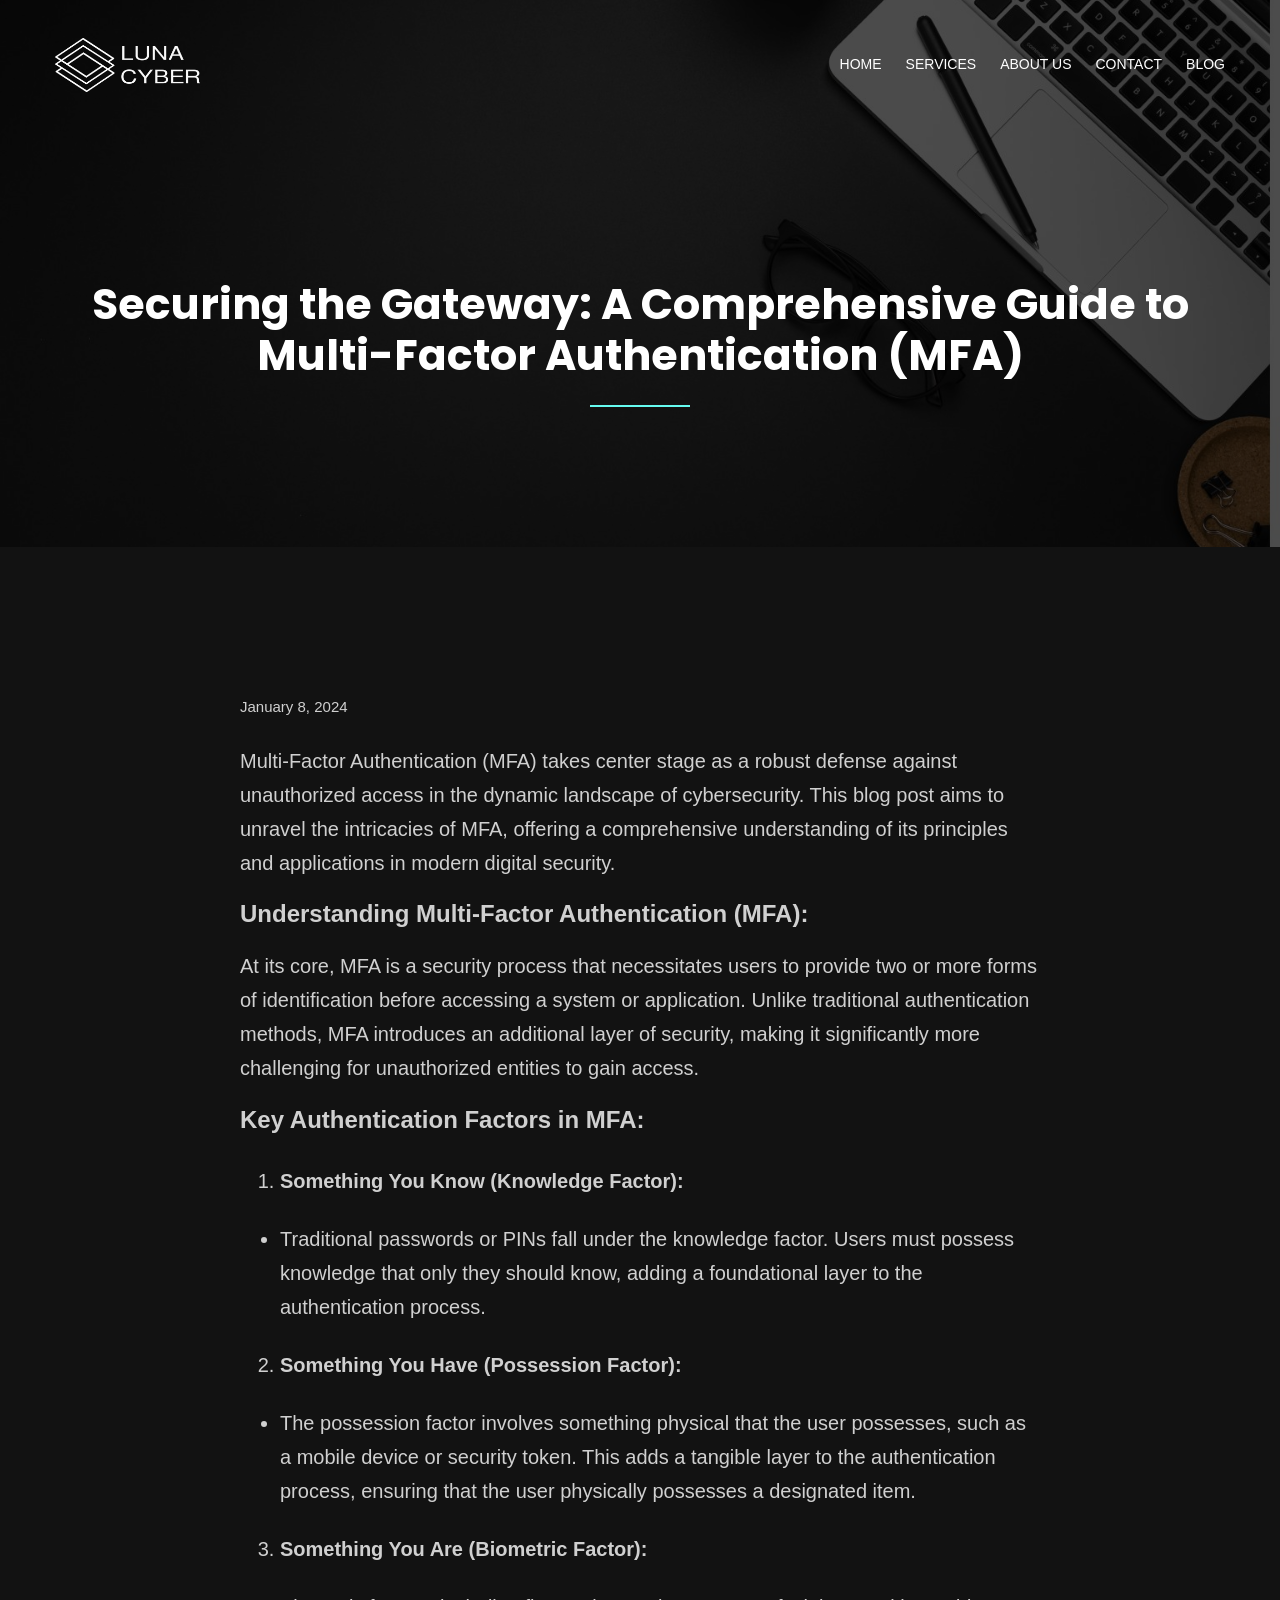
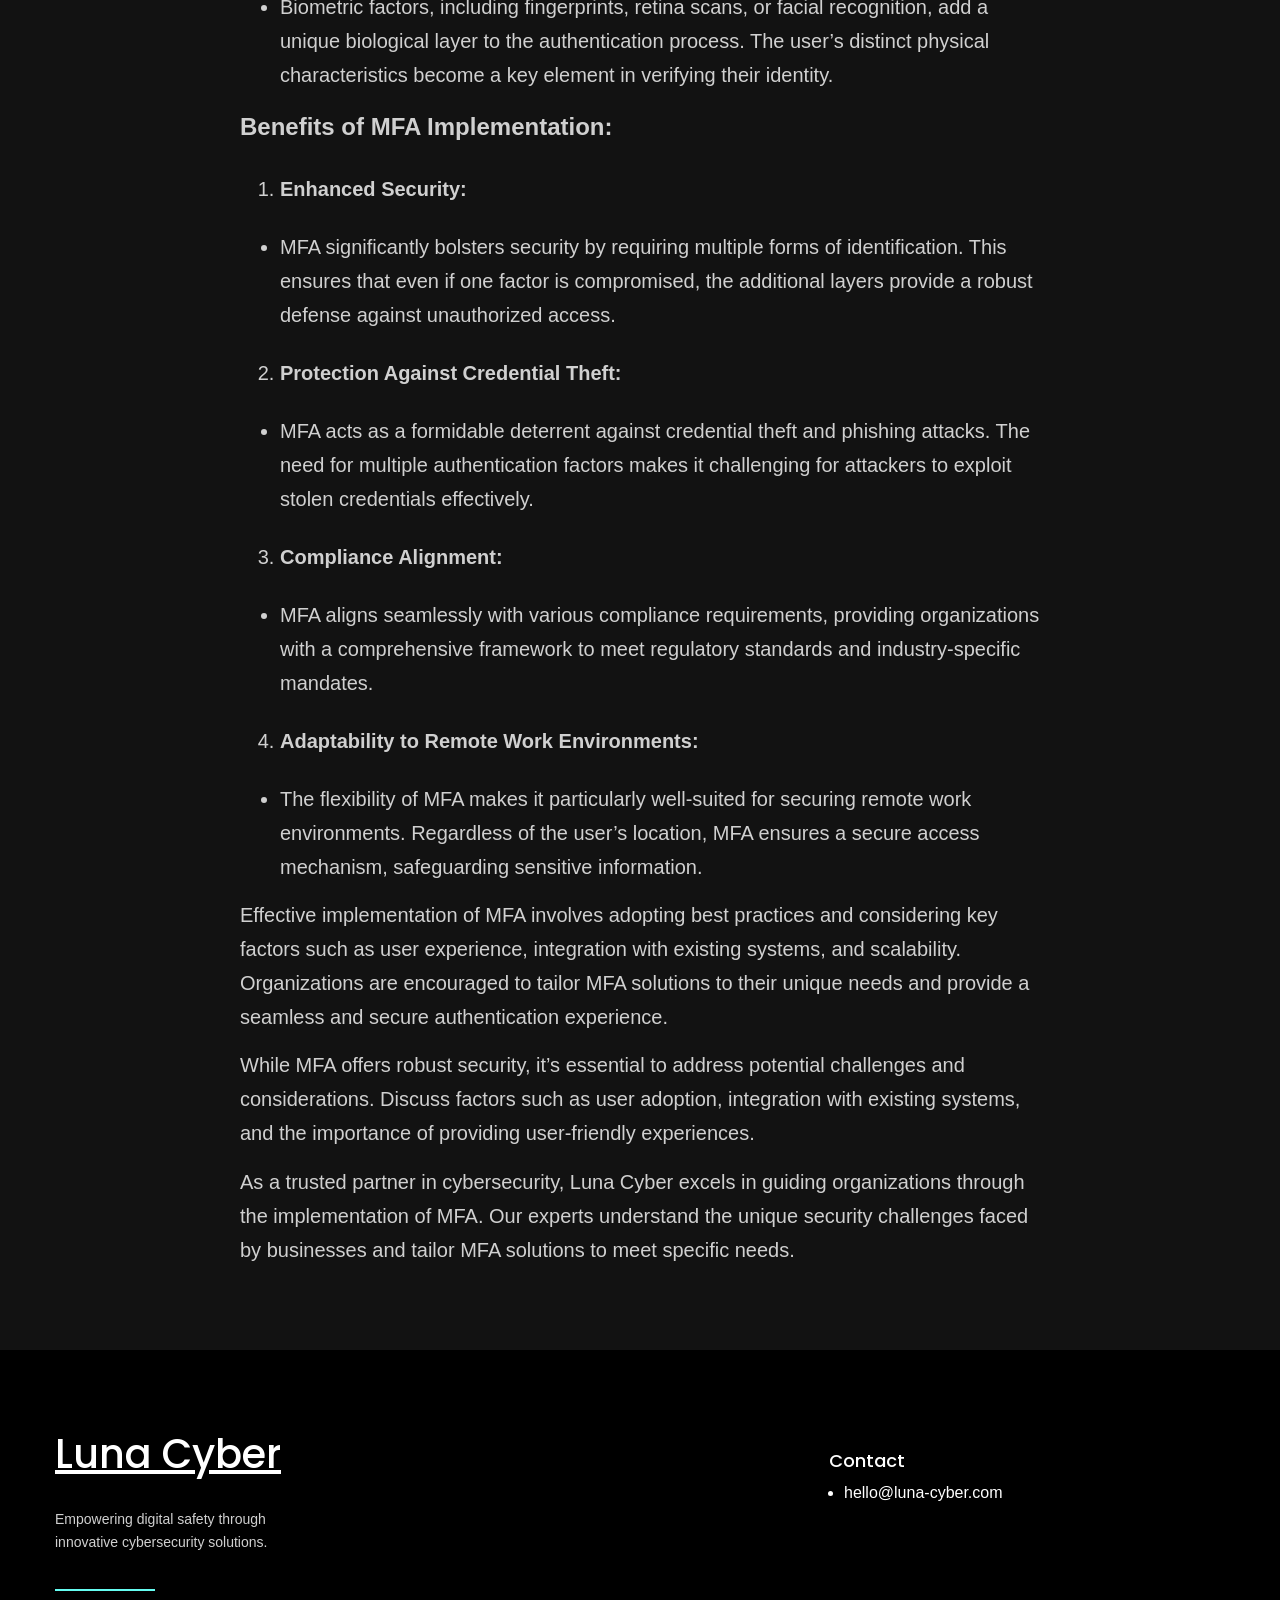
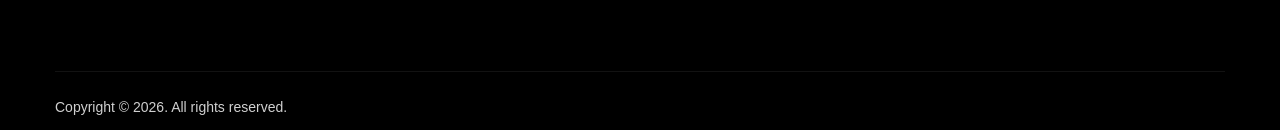
<file: securing-the-gateway-a-comprehensive-guide-to-multi-factor-authentication-mfa.html>
<!DOCTYPE html>
<html lang="en"><head>
<meta http-equiv="content-type" content="text/html; charset=UTF-8">
	<meta charset="UTF-8">
	<meta name="viewport" content="width=device-width, initial-scale=1">
<meta name="robots" content="max-image-preview:large">
<title>Securing the Gateway: A Comprehensive Guide to Multi-Factor Authentication – Luna Cyber</title>
<style id="wp-block-site-logo-inline-css">
.wp-block-site-logo{box-sizing:border-box;line-height:0}.wp-block-site-logo a{display:inline-block;line-height:0}.wp-block-site-logo.is-default-size img{height:auto;width:120px}.wp-block-site-logo img{height:auto;max-width:100%}.wp-block-site-logo a,.wp-block-site-logo img{border-radius:inherit}.wp-block-site-logo.aligncenter{margin-left:auto;margin-right:auto;text-align:center}.wp-block-site-logo.is-style-rounded{border-radius:9999px}
</style>
<style id="wp-block-navigation-link-inline-css">
.wp-block-navigation .wp-block-navigation-item__label{overflow-wrap:break-word}.wp-block-navigation .wp-block-navigation-item__description{display:none}
</style>
<link rel="stylesheet" id="wp-block-navigation-css" href="assets/styles/style.min.css" media="all">
<style id="wp-block-navigation-inline-css">
.wp-block-navigation a:where(:not(.wp-element-button)){color: inherit;}
</style>
<style id="wp-block-group-inline-css">
.wp-block-group{box-sizing:border-box}
</style>
<style id="wp-block-group-theme-inline-css">
:where(.wp-block-group.has-background){padding:1.25em 2.375em}
</style>
<style id="wp-block-columns-inline-css">
.wp-block-columns{align-items:normal!important;box-sizing:border-box;display:flex;flex-wrap:wrap!important}@media (min-width:782px){.wp-block-columns{flex-wrap:nowrap!important}}.wp-block-columns.are-vertically-aligned-top{align-items:flex-start}.wp-block-columns.are-vertically-aligned-center{align-items:center}.wp-block-columns.are-vertically-aligned-bottom{align-items:flex-end}@media (max-width:781px){.wp-block-columns:not(.is-not-stacked-on-mobile)>.wp-block-column{flex-basis:100%!important}}@media (min-width:782px){.wp-block-columns:not(.is-not-stacked-on-mobile)>.wp-block-column{flex-basis:0;flex-grow:1}.wp-block-columns:not(.is-not-stacked-on-mobile)>.wp-block-column[style*=flex-basis]{flex-grow:0}}.wp-block-columns.is-not-stacked-on-mobile{flex-wrap:nowrap!important}.wp-block-columns.is-not-stacked-on-mobile>.wp-block-column{flex-basis:0;flex-grow:1}.wp-block-columns.is-not-stacked-on-mobile>.wp-block-column[style*=flex-basis]{flex-grow:0}:where(.wp-block-columns){margin-bottom:1.75em}:where(.wp-block-columns.has-background){padding:1.25em 2.375em}.wp-block-column{flex-grow:1;min-width:0;overflow-wrap:break-word;word-break:break-word}.wp-block-column.is-vertically-aligned-top{align-self:flex-start}.wp-block-column.is-vertically-aligned-center{align-self:center}.wp-block-column.is-vertically-aligned-bottom{align-self:flex-end}.wp-block-column.is-vertically-aligned-stretch{align-self:stretch}.wp-block-column.is-vertically-aligned-bottom,.wp-block-column.is-vertically-aligned-center,.wp-block-column.is-vertically-aligned-top{width:100%}
</style>
<style id="wp-block-template-part-theme-inline-css">
.wp-block-template-part.has-background{margin-bottom:0;margin-top:0;padding:1.25em 2.375em}
</style>
<style id="wp-block-post-title-inline-css">
.wp-block-post-title{box-sizing:border-box;word-break:break-word}.wp-block-post-title a{display:inline-block}
</style>
<style id="wp-block-separator-inline-css">
@charset "UTF-8";.wp-block-separator{border:1px solid;border-left:none;border-right:none}.wp-block-separator.is-style-dots{background:none!important;border:none;height:auto;line-height:1;text-align:center}.wp-block-separator.is-style-dots:before{color:currentColor;content:"···";font-family:serif;font-size:1.5em;letter-spacing:2em;padding-left:2em}
</style>
<style id="wp-block-separator-theme-inline-css">
.wp-block-separator.has-css-opacity{opacity:.4}.wp-block-separator{border:none;border-bottom:2px solid;margin-left:auto;margin-right:auto}.wp-block-separator.has-alpha-channel-opacity{opacity:1}.wp-block-separator:not(.is-style-wide):not(.is-style-dots){width:100px}.wp-block-separator.has-background:not(.is-style-dots){border-bottom:none;height:1px}.wp-block-separator.has-background:not(.is-style-wide):not(.is-style-dots){height:2px}
</style>
<link rel="stylesheet" id="wp-block-cover-css" href="assets/styles/style.min_002.css" media="all">
<style id="wp-block-spacer-inline-css">
.wp-block-spacer{clear:both}
</style>
<style id="wp-block-post-date-inline-css">
.wp-block-post-date{box-sizing:border-box}
</style>
<style id="wp-block-post-terms-inline-css">
.wp-block-post-terms{box-sizing:border-box}.wp-block-post-terms .wp-block-post-terms__separator{white-space:pre-wrap}
</style>
<style id="wp-block-paragraph-inline-css">
.is-small-text{font-size:.875em}.is-regular-text{font-size:1em}.is-large-text{font-size:2.25em}.is-larger-text{font-size:3em}.has-drop-cap:not(:focus):first-letter{float:left;font-size:8.4em;font-style:normal;font-weight:100;line-height:.68;margin:.05em .1em 0 0;text-transform:uppercase}body.rtl .has-drop-cap:not(:focus):first-letter{float:none;margin-left:.1em}p.has-drop-cap.has-background{overflow:hidden}p.has-background{padding:1.25em 2.375em}:where(p.has-text-color:not(.has-link-color)) a{color:inherit}p.has-text-align-left[style*="writing-mode:vertical-lr"],p.has-text-align-right[style*="writing-mode:vertical-rl"]{rotate:180deg}
</style>
<style id="wp-block-heading-inline-css">
h1.has-background,h2.has-background,h3.has-background,h4.has-background,h5.has-background,h6.has-background{padding:1.25em 2.375em}h1.has-text-align-left[style*=writing-mode]:where([style*=vertical-lr]),h1.has-text-align-right[style*=writing-mode]:where([style*=vertical-rl]),h2.has-text-align-left[style*=writing-mode]:where([style*=vertical-lr]),h2.has-text-align-right[style*=writing-mode]:where([style*=vertical-rl]),h3.has-text-align-left[style*=writing-mode]:where([style*=vertical-lr]),h3.has-text-align-right[style*=writing-mode]:where([style*=vertical-rl]),h4.has-text-align-left[style*=writing-mode]:where([style*=vertical-lr]),h4.has-text-align-right[style*=writing-mode]:where([style*=vertical-rl]),h5.has-text-align-left[style*=writing-mode]:where([style*=vertical-lr]),h5.has-text-align-right[style*=writing-mode]:where([style*=vertical-rl]),h6.has-text-align-left[style*=writing-mode]:where([style*=vertical-lr]),h6.has-text-align-right[style*=writing-mode]:where([style*=vertical-rl]){rotate:180deg}
</style>
<style id="wp-block-list-inline-css">
ol,ul{box-sizing:border-box}ol.has-background,ul.has-background{padding:1.25em 2.375em}
</style>
<style id="wp-block-site-title-inline-css">
.wp-block-site-title a{color:inherit}
</style>
<style id="wp-emoji-styles-inline-css">

	img.wp-smiley, img.emoji {
		display: inline !important;
		border: none !important;
		box-shadow: none !important;
		height: 1em !important;
		width: 1em !important;
		margin: 0 0.07em !important;
		vertical-align: -0.1em !important;
		background: none !important;
		padding: 0 !important;
	}
</style>
<style id="wp-block-library-inline-css">
:root{--wp-admin-theme-color:#007cba;--wp-admin-theme-color--rgb:0,124,186;--wp-admin-theme-color-darker-10:#006ba1;--wp-admin-theme-color-darker-10--rgb:0,107,161;--wp-admin-theme-color-darker-20:#005a87;--wp-admin-theme-color-darker-20--rgb:0,90,135;--wp-admin-border-width-focus:2px;--wp-block-synced-color:#7a00df;--wp-block-synced-color--rgb:122,0,223}@media (min-resolution:192dpi){:root{--wp-admin-border-width-focus:1.5px}}.wp-element-button{cursor:pointer}:root{--wp--preset--font-size--normal:16px;--wp--preset--font-size--huge:42px}:root .has-very-light-gray-background-color{background-color:#eee}:root .has-very-dark-gray-background-color{background-color:#313131}:root .has-very-light-gray-color{color:#eee}:root .has-very-dark-gray-color{color:#313131}:root .has-vivid-green-cyan-to-vivid-cyan-blue-gradient-background{background:linear-gradient(135deg,#00d084,#0693e3)}:root .has-purple-crush-gradient-background{background:linear-gradient(135deg,#34e2e4,#4721fb 50%,#ab1dfe)}:root .has-hazy-dawn-gradient-background{background:linear-gradient(135deg,#faaca8,#dad0ec)}:root .has-subdued-olive-gradient-background{background:linear-gradient(135deg,#fafae1,#67a671)}:root .has-atomic-cream-gradient-background{background:linear-gradient(135deg,#fdd79a,#004a59)}:root .has-nightshade-gradient-background{background:linear-gradient(135deg,#330968,#31cdcf)}:root .has-midnight-gradient-background{background:linear-gradient(135deg,#020381,#2874fc)}.has-regular-font-size{font-size:1em}.has-larger-font-size{font-size:2.625em}.has-normal-font-size{font-size:var(--wp--preset--font-size--normal)}.has-huge-font-size{font-size:var(--wp--preset--font-size--huge)}.has-text-align-center{text-align:center}.has-text-align-left{text-align:left}.has-text-align-right{text-align:right}#end-resizable-editor-section{display:none}.aligncenter{clear:both}.items-justified-left{justify-content:flex-start}.items-justified-center{justify-content:center}.items-justified-right{justify-content:flex-end}.items-justified-space-between{justify-content:space-between}.screen-reader-text{clip:rect(1px,1px,1px,1px);word-wrap:normal!important;border:0;-webkit-clip-path:inset(50%);clip-path:inset(50%);height:1px;margin:-1px;overflow:hidden;padding:0;position:absolute;width:1px}.screen-reader-text:focus{clip:auto!important;background-color:#ddd;-webkit-clip-path:none;clip-path:none;color:#444;display:block;font-size:1em;height:auto;left:5px;line-height:normal;padding:15px 23px 14px;text-decoration:none;top:5px;width:auto;z-index:100000}html :where(.has-border-color){border-style:solid}html :where([style*=border-top-color]){border-top-style:solid}html :where([style*=border-right-color]){border-right-style:solid}html :where([style*=border-bottom-color]){border-bottom-style:solid}html :where([style*=border-left-color]){border-left-style:solid}html :where([style*=border-width]){border-style:solid}html :where([style*=border-top-width]){border-top-style:solid}html :where([style*=border-right-width]){border-right-style:solid}html :where([style*=border-bottom-width]){border-bottom-style:solid}html :where([style*=border-left-width]){border-left-style:solid}html :where(img[class*=wp-image-]){height:auto;max-width:100%}:where(figure){margin:0 0 1em}html :where(.is-position-sticky){--wp-admin--admin-bar--position-offset:var(--wp-admin--admin-bar--height,0px)}@media screen and (max-width:600px){html :where(.is-position-sticky){--wp-admin--admin-bar--position-offset:0px}}
</style>
<style id="global-styles-inline-css">
body{--wp--preset--color--black: #000000;--wp--preset--color--cyan-bluish-gray: #abb8c3;--wp--preset--color--white: #ffffff;--wp--preset--color--pale-pink: #f78da7;--wp--preset--color--vivid-red: #cf2e2e;--wp--preset--color--luminous-vivid-orange: #ff6900;--wp--preset--color--luminous-vivid-amber: #fcb900;--wp--preset--color--light-green-cyan: #7bdcb5;--wp--preset--color--vivid-green-cyan: #00d084;--wp--preset--color--pale-cyan-blue: #8ed1fc;--wp--preset--color--vivid-cyan-blue: #0693e3;--wp--preset--color--vivid-purple: #9b51e0;--wp--preset--color--zeever-primary: #FCFCFC;--wp--preset--color--zeever-secondary: #66FCF1;--wp--preset--color--zeever-third: #121212;--wp--preset--color--zeever-bodytext: #D0D0D0;--wp--preset--color--zeever-bgsoft: #0B0C10;--wp--preset--color--zeever-border: #363636;--wp--preset--color--zeever-button-border: #4ABDB4;--wp--preset--color--zeever-form: #252525;--wp--preset--gradient--vivid-cyan-blue-to-vivid-purple: linear-gradient(135deg,rgba(6,147,227,1) 0%,rgb(155,81,224) 100%);--wp--preset--gradient--light-green-cyan-to-vivid-green-cyan: linear-gradient(135deg,rgb(122,220,180) 0%,rgb(0,208,130) 100%);--wp--preset--gradient--luminous-vivid-amber-to-luminous-vivid-orange: linear-gradient(135deg,rgba(252,185,0,1) 0%,rgba(255,105,0,1) 100%);--wp--preset--gradient--luminous-vivid-orange-to-vivid-red: linear-gradient(135deg,rgba(255,105,0,1) 0%,rgb(207,46,46) 100%);--wp--preset--gradient--very-light-gray-to-cyan-bluish-gray: linear-gradient(135deg,rgb(238,238,238) 0%,rgb(169,184,195) 100%);--wp--preset--gradient--cool-to-warm-spectrum: linear-gradient(135deg,rgb(74,234,220) 0%,rgb(151,120,209) 20%,rgb(207,42,186) 40%,rgb(238,44,130) 60%,rgb(251,105,98) 80%,rgb(254,248,76) 100%);--wp--preset--gradient--blush-light-purple: linear-gradient(135deg,rgb(255,206,236) 0%,rgb(152,150,240) 100%);--wp--preset--gradient--blush-bordeaux: linear-gradient(135deg,rgb(254,205,165) 0%,rgb(254,45,45) 50%,rgb(107,0,62) 100%);--wp--preset--gradient--luminous-dusk: linear-gradient(135deg,rgb(255,203,112) 0%,rgb(199,81,192) 50%,rgb(65,88,208) 100%);--wp--preset--gradient--pale-ocean: linear-gradient(135deg,rgb(255,245,203) 0%,rgb(182,227,212) 50%,rgb(51,167,181) 100%);--wp--preset--gradient--electric-grass: linear-gradient(135deg,rgb(202,248,128) 0%,rgb(113,206,126) 100%);--wp--preset--gradient--midnight: linear-gradient(135deg,rgb(2,3,129) 0%,rgb(40,116,252) 100%);--wp--preset--gradient--quinary-to-septenary: linear-gradient(160deg, var(--wp--preset--color--quinary), var(--wp--preset--color--septenary));--wp--preset--font-size--small: 18px;--wp--preset--font-size--medium: 20px;--wp--preset--font-size--large: 24px;--wp--preset--font-size--x-large: 42px;--wp--preset--font-size--tiny: 16px;--wp--preset--font-size--normal: 20px;--wp--preset--font-size--extra-large: 40px;--wp--preset--font-size--huge: 96px;--wp--preset--font-size--gigantic: 144px;--wp--preset--font-size--heading-1: clamp(42px, 5.2778vw, 76px );--wp--preset--font-size--heading-2: clamp(28px, 3.334vw, 48px);--wp--preset--font-size--heading-3: clamp(22px, 1.667vw, 24px);--wp--preset--font-size--heading-4: clamp(20px, 1.528vw, 22px);--wp--preset--font-size--heading-5: clamp(18px, 1.389vw, 20px);--wp--preset--font-size--heading-6: clamp(14px, 1.112vw, 16px);--wp--preset--font-family--primary: 'Poppins';--wp--preset--font-family--secondary: 'Heebo';--wp--preset--spacing--20: 0.44rem;--wp--preset--spacing--30: 0.67rem;--wp--preset--spacing--40: 1rem;--wp--preset--spacing--50: 1.5rem;--wp--preset--spacing--60: 2.25rem;--wp--preset--spacing--70: 3.38rem;--wp--preset--spacing--80: 5.06rem;--wp--preset--shadow--natural: 6px 6px 9px rgba(0, 0, 0, 0.2);--wp--preset--shadow--deep: 12px 12px 50px rgba(0, 0, 0, 0.4);--wp--preset--shadow--sharp: 6px 6px 0px rgba(0, 0, 0, 0.2);--wp--preset--shadow--outlined: 6px 6px 0px -3px rgba(255, 255, 255, 1), 6px 6px rgba(0, 0, 0, 1);--wp--preset--shadow--crisp: 6px 6px 0px rgba(0, 0, 0, 1);--wp--custom--headings--typography--font-family: var(--wp--preset--font-family--primary);}body { margin: 0;--wp--style--global--content-size: 1170px;--wp--style--global--wide-size: 1200px; }.wp-site-blocks > .alignleft { float: left; margin-right: 2em; }.wp-site-blocks > .alignright { float: right; margin-left: 2em; }.wp-site-blocks > .aligncenter { justify-content: center; margin-left: auto; margin-right: auto; }:where(.wp-site-blocks) > * { margin-block-start: 24px; margin-block-end: 0; }:where(.wp-site-blocks) > :first-child:first-child { margin-block-start: 0; }:where(.wp-site-blocks) > :last-child:last-child { margin-block-end: 0; }body { --wp--style--block-gap: 24px; }:where(body .is-layout-flow)  > :first-child:first-child{margin-block-start: 0;}:where(body .is-layout-flow)  > :last-child:last-child{margin-block-end: 0;}:where(body .is-layout-flow)  > *{margin-block-start: 24px;margin-block-end: 0;}:where(body .is-layout-constrained)  > :first-child:first-child{margin-block-start: 0;}:where(body .is-layout-constrained)  > :last-child:last-child{margin-block-end: 0;}:where(body .is-layout-constrained)  > *{margin-block-start: 24px;margin-block-end: 0;}:where(body .is-layout-flex) {gap: 24px;}:where(body .is-layout-grid) {gap: 24px;}body .is-layout-flow > .alignleft{float: left;margin-inline-start: 0;margin-inline-end: 2em;}body .is-layout-flow > .alignright{float: right;margin-inline-start: 2em;margin-inline-end: 0;}body .is-layout-flow > .aligncenter{margin-left: auto !important;margin-right: auto !important;}body .is-layout-constrained > .alignleft{float: left;margin-inline-start: 0;margin-inline-end: 2em;}body .is-layout-constrained > .alignright{float: right;margin-inline-start: 2em;margin-inline-end: 0;}body .is-layout-constrained > .aligncenter{margin-left: auto !important;margin-right: auto !important;}body .is-layout-constrained > :where(:not(.alignleft):not(.alignright):not(.alignfull)){max-width: var(--wp--style--global--content-size);margin-left: auto !important;margin-right: auto !important;}body .is-layout-constrained > .alignwide{max-width: var(--wp--style--global--wide-size);}body .is-layout-flex{display: flex;}body .is-layout-flex{flex-wrap: wrap;align-items: center;}body .is-layout-flex > *{margin: 0;}body .is-layout-grid{display: grid;}body .is-layout-grid > *{margin: 0;}body{background-color: #000001;color: #D0D0D0;padding-top: 0px;padding-right: 0px;padding-bottom: 0px;padding-left: 0px;}a:where(:not(.wp-element-button)){color: #66FCF1;text-decoration: underline;}h1{font-family: var(--wp--custom--headings--typography--font-family);}h2{font-family: var(--wp--custom--headings--typography--font-family);}h3{font-family: var(--wp--custom--headings--typography--font-family);}h4{font-family: var(--wp--custom--headings--typography--font-family);}h5{font-family: var(--wp--custom--headings--typography--font-family);}h6{font-family: var(--wp--custom--headings--typography--font-family);}.wp-element-button, .wp-block-button__link{background-color: #32373c;border-width: 0;color: #fff;font-family: inherit;font-size: inherit;line-height: inherit;padding: calc(0.667em + 2px) calc(1.333em + 2px);text-decoration: none;}.has-black-color{color: var(--wp--preset--color--black) !important;}.has-cyan-bluish-gray-color{color: var(--wp--preset--color--cyan-bluish-gray) !important;}.has-white-color{color: var(--wp--preset--color--white) !important;}.has-pale-pink-color{color: var(--wp--preset--color--pale-pink) !important;}.has-vivid-red-color{color: var(--wp--preset--color--vivid-red) !important;}.has-luminous-vivid-orange-color{color: var(--wp--preset--color--luminous-vivid-orange) !important;}.has-luminous-vivid-amber-color{color: var(--wp--preset--color--luminous-vivid-amber) !important;}.has-light-green-cyan-color{color: var(--wp--preset--color--light-green-cyan) !important;}.has-vivid-green-cyan-color{color: var(--wp--preset--color--vivid-green-cyan) !important;}.has-pale-cyan-blue-color{color: var(--wp--preset--color--pale-cyan-blue) !important;}.has-vivid-cyan-blue-color{color: var(--wp--preset--color--vivid-cyan-blue) !important;}.has-vivid-purple-color{color: var(--wp--preset--color--vivid-purple) !important;}.has-zeever-primary-color{color: var(--wp--preset--color--zeever-primary) !important;}.has-zeever-secondary-color{color: var(--wp--preset--color--zeever-secondary) !important;}.has-zeever-third-color{color: var(--wp--preset--color--zeever-third) !important;}.has-zeever-bodytext-color{color: var(--wp--preset--color--zeever-bodytext) !important;}.has-zeever-bgsoft-color{color: var(--wp--preset--color--zeever-bgsoft) !important;}.has-zeever-border-color{color: var(--wp--preset--color--zeever-border) !important;}.has-zeever-button-border-color{color: var(--wp--preset--color--zeever-button-border) !important;}.has-zeever-form-color{color: var(--wp--preset--color--zeever-form) !important;}.has-black-background-color{background-color: var(--wp--preset--color--black) !important;}.has-cyan-bluish-gray-background-color{background-color: var(--wp--preset--color--cyan-bluish-gray) !important;}.has-white-background-color{background-color: var(--wp--preset--color--white) !important;}.has-pale-pink-background-color{background-color: var(--wp--preset--color--pale-pink) !important;}.has-vivid-red-background-color{background-color: var(--wp--preset--color--vivid-red) !important;}.has-luminous-vivid-orange-background-color{background-color: var(--wp--preset--color--luminous-vivid-orange) !important;}.has-luminous-vivid-amber-background-color{background-color: var(--wp--preset--color--luminous-vivid-amber) !important;}.has-light-green-cyan-background-color{background-color: var(--wp--preset--color--light-green-cyan) !important;}.has-vivid-green-cyan-background-color{background-color: var(--wp--preset--color--vivid-green-cyan) !important;}.has-pale-cyan-blue-background-color{background-color: var(--wp--preset--color--pale-cyan-blue) !important;}.has-vivid-cyan-blue-background-color{background-color: var(--wp--preset--color--vivid-cyan-blue) !important;}.has-vivid-purple-background-color{background-color: var(--wp--preset--color--vivid-purple) !important;}.has-zeever-primary-background-color{background-color: var(--wp--preset--color--zeever-primary) !important;}.has-zeever-secondary-background-color{background-color: var(--wp--preset--color--zeever-secondary) !important;}.has-zeever-third-background-color{background-color: var(--wp--preset--color--zeever-third) !important;}.has-zeever-bodytext-background-color{background-color: var(--wp--preset--color--zeever-bodytext) !important;}.has-zeever-bgsoft-background-color{background-color: var(--wp--preset--color--zeever-bgsoft) !important;}.has-zeever-border-background-color{background-color: var(--wp--preset--color--zeever-border) !important;}.has-zeever-button-border-background-color{background-color: var(--wp--preset--color--zeever-button-border) !important;}.has-zeever-form-background-color{background-color: var(--wp--preset--color--zeever-form) !important;}.has-black-border-color{border-color: var(--wp--preset--color--black) !important;}.has-cyan-bluish-gray-border-color{border-color: var(--wp--preset--color--cyan-bluish-gray) !important;}.has-white-border-color{border-color: var(--wp--preset--color--white) !important;}.has-pale-pink-border-color{border-color: var(--wp--preset--color--pale-pink) !important;}.has-vivid-red-border-color{border-color: var(--wp--preset--color--vivid-red) !important;}.has-luminous-vivid-orange-border-color{border-color: var(--wp--preset--color--luminous-vivid-orange) !important;}.has-luminous-vivid-amber-border-color{border-color: var(--wp--preset--color--luminous-vivid-amber) !important;}.has-light-green-cyan-border-color{border-color: var(--wp--preset--color--light-green-cyan) !important;}.has-vivid-green-cyan-border-color{border-color: var(--wp--preset--color--vivid-green-cyan) !important;}.has-pale-cyan-blue-border-color{border-color: var(--wp--preset--color--pale-cyan-blue) !important;}.has-vivid-cyan-blue-border-color{border-color: var(--wp--preset--color--vivid-cyan-blue) !important;}.has-vivid-purple-border-color{border-color: var(--wp--preset--color--vivid-purple) !important;}.has-zeever-primary-border-color{border-color: var(--wp--preset--color--zeever-primary) !important;}.has-zeever-secondary-border-color{border-color: var(--wp--preset--color--zeever-secondary) !important;}.has-zeever-third-border-color{border-color: var(--wp--preset--color--zeever-third) !important;}.has-zeever-bodytext-border-color{border-color: var(--wp--preset--color--zeever-bodytext) !important;}.has-zeever-bgsoft-border-color{border-color: var(--wp--preset--color--zeever-bgsoft) !important;}.has-zeever-border-border-color{border-color: var(--wp--preset--color--zeever-border) !important;}.has-zeever-button-border-border-color{border-color: var(--wp--preset--color--zeever-button-border) !important;}.has-zeever-form-border-color{border-color: var(--wp--preset--color--zeever-form) !important;}.has-vivid-cyan-blue-to-vivid-purple-gradient-background{background: var(--wp--preset--gradient--vivid-cyan-blue-to-vivid-purple) !important;}.has-light-green-cyan-to-vivid-green-cyan-gradient-background{background: var(--wp--preset--gradient--light-green-cyan-to-vivid-green-cyan) !important;}.has-luminous-vivid-amber-to-luminous-vivid-orange-gradient-background{background: var(--wp--preset--gradient--luminous-vivid-amber-to-luminous-vivid-orange) !important;}.has-luminous-vivid-orange-to-vivid-red-gradient-background{background: var(--wp--preset--gradient--luminous-vivid-orange-to-vivid-red) !important;}.has-very-light-gray-to-cyan-bluish-gray-gradient-background{background: var(--wp--preset--gradient--very-light-gray-to-cyan-bluish-gray) !important;}.has-cool-to-warm-spectrum-gradient-background{background: var(--wp--preset--gradient--cool-to-warm-spectrum) !important;}.has-blush-light-purple-gradient-background{background: var(--wp--preset--gradient--blush-light-purple) !important;}.has-blush-bordeaux-gradient-background{background: var(--wp--preset--gradient--blush-bordeaux) !important;}.has-luminous-dusk-gradient-background{background: var(--wp--preset--gradient--luminous-dusk) !important;}.has-pale-ocean-gradient-background{background: var(--wp--preset--gradient--pale-ocean) !important;}.has-electric-grass-gradient-background{background: var(--wp--preset--gradient--electric-grass) !important;}.has-midnight-gradient-background{background: var(--wp--preset--gradient--midnight) !important;}.has-quinary-to-septenary-gradient-background{background: var(--wp--preset--gradient--quinary-to-septenary) !important;}.has-small-font-size{font-size: var(--wp--preset--font-size--small) !important;}.has-medium-font-size{font-size: var(--wp--preset--font-size--medium) !important;}.has-large-font-size{font-size: var(--wp--preset--font-size--large) !important;}.has-x-large-font-size{font-size: var(--wp--preset--font-size--x-large) !important;}.has-tiny-font-size{font-size: var(--wp--preset--font-size--tiny) !important;}.has-normal-font-size{font-size: var(--wp--preset--font-size--normal) !important;}.has-extra-large-font-size{font-size: var(--wp--preset--font-size--extra-large) !important;}.has-huge-font-size{font-size: var(--wp--preset--font-size--huge) !important;}.has-gigantic-font-size{font-size: var(--wp--preset--font-size--gigantic) !important;}.has-heading-1-font-size{font-size: var(--wp--preset--font-size--heading-1) !important;}.has-heading-2-font-size{font-size: var(--wp--preset--font-size--heading-2) !important;}.has-heading-3-font-size{font-size: var(--wp--preset--font-size--heading-3) !important;}.has-heading-4-font-size{font-size: var(--wp--preset--font-size--heading-4) !important;}.has-heading-5-font-size{font-size: var(--wp--preset--font-size--heading-5) !important;}.has-heading-6-font-size{font-size: var(--wp--preset--font-size--heading-6) !important;}.has-primary-font-family{font-family: var(--wp--preset--font-family--primary) !important;}.has-secondary-font-family{font-family: var(--wp--preset--font-family--secondary) !important;}
</style>
<style id="core-block-supports-inline-css">
.wp-container-core-group-layout-1.wp-container-core-group-layout-1{flex-wrap:nowrap;justify-content:flex-end;}.wp-container-core-columns-layout-1.wp-container-core-columns-layout-1{flex-wrap:nowrap;}.wp-container-core-group-layout-2.wp-container-core-group-layout-2 > :where(:not(.alignleft):not(.alignright):not(.alignfull)){max-width:1170px;margin-left:auto !important;margin-right:auto !important;}.wp-container-core-group-layout-2.wp-container-core-group-layout-2 > .alignwide{max-width:1140px;}.wp-container-core-group-layout-2.wp-container-core-group-layout-2 .alignfull{max-width:none;}.wp-container-core-columns-layout-2.wp-container-core-columns-layout-2{flex-wrap:nowrap;}.wp-container-core-group-layout-3.wp-container-core-group-layout-3 > :where(:not(.alignleft):not(.alignright):not(.alignfull)){max-width:1170px;margin-left:auto !important;margin-right:auto !important;}.wp-container-core-group-layout-3.wp-container-core-group-layout-3 > .alignwide{max-width:1170px;}.wp-container-core-group-layout-3.wp-container-core-group-layout-3 .alignfull{max-width:none;}.wp-elements-426d0f51e410097aabe2a28291e8e3d9 a{color:var(--wp--preset--color--zeever-secondary);}.wp-elements-b7facc9bafa15523d05ab5ff471336ea a{color:var(--wp--preset--color--zeever-secondary);}.wp-container-core-group-layout-5.wp-container-core-group-layout-5{flex-wrap:nowrap;justify-content:space-between;align-items:center;}.wp-container-core-columns-layout-3.wp-container-core-columns-layout-3{flex-wrap:nowrap;}.wp-container-core-group-layout-7.wp-container-core-group-layout-7 > :where(:not(.alignleft):not(.alignright):not(.alignfull)){max-width:800px;margin-left:auto !important;margin-right:auto !important;}.wp-container-core-group-layout-7.wp-container-core-group-layout-7 > .alignwide{max-width:800px;}.wp-container-core-group-layout-7.wp-container-core-group-layout-7 .alignfull{max-width:none;}.wp-elements-055d848aef27aef7fe488aa420e23fe1 a{color:var(--wp--preset--color--white);}.wp-container-core-columns-layout-4.wp-container-core-columns-layout-4{flex-wrap:nowrap;}.wp-container-core-column-layout-10.wp-container-core-column-layout-10 > *{margin-block-start:0;margin-block-end:0;}.wp-container-core-column-layout-10.wp-container-core-column-layout-10.wp-container-core-column-layout-10.wp-container-core-column-layout-10 > * + *{margin-block-start:0;margin-block-end:0;}.wp-container-core-columns-layout-5.wp-container-core-columns-layout-5{flex-wrap:nowrap;}.wp-elements-6a3624bd850a87f23170e265e37ff6bc a{color:#1e70ea;}.wp-container-core-columns-layout-6.wp-container-core-columns-layout-6{flex-wrap:nowrap;}.wp-container-core-group-layout-10.wp-container-core-group-layout-10 > :where(:not(.alignleft):not(.alignright):not(.alignfull)){max-width:1170px;margin-left:auto !important;margin-right:auto !important;}.wp-container-core-group-layout-10.wp-container-core-group-layout-10 > .alignwide{max-width:1170px;}.wp-container-core-group-layout-10.wp-container-core-group-layout-10 .alignfull{max-width:none;}
</style>
<style id="wp-block-template-skip-link-inline-css">

		.skip-link.screen-reader-text {
			border: 0;
			clip: rect(1px,1px,1px,1px);
			clip-path: inset(50%);
			height: 1px;
			margin: -1px;
			overflow: hidden;
			padding: 0;
			position: absolute !important;
			width: 1px;
			word-wrap: normal !important;
		}

		.skip-link.screen-reader-text:focus {
			background-color: #eee;
			clip: auto !important;
			clip-path: none;
			color: #444;
			display: block;
			font-size: 1em;
			height: auto;
			left: 5px;
			line-height: normal;
			padding: 15px 23px 14px;
			text-decoration: none;
			top: 5px;
			width: auto;
			z-index: 100000;
		}
</style>
<link rel="stylesheet" id="zeever-style-css" href="assets/styles/style.css" media="all">
<link rel="stylesheet" id="zeever-core-add-css" href="assets/styles/core-add.css" media="all">
<link rel="stylesheet" id="zeever-animate-css" href="assets/styles/animation.css" media="all">
<script src="assets/scripts/interactivity.min.js" id="wp-interactivity-js" defer="defer" data-wp-strategy="defer"></script>
<script src="assets/scripts/view.min.js" id="wp-block-navigation-view-js" defer="defer" data-wp-strategy="defer"></script>
<link rel="icon" href="assets/images/cropped-lunacybericon-32x32.png" sizes="32x32">
<link rel="icon" href="assets/images/cropped-lunacybericon-192x192.png" sizes="192x192">
<link rel="apple-touch-icon" href="assets/images/cropped-lunacybericon-180x180.png">
<meta name="msapplication-TileImage" content="assets/images/cropped-lunacybericon-270x270.png">
</head>

<body class="post-template-default single single-post postid-917 single-format-standard wp-custom-logo wp-embed-responsive">

<a class="skip-link screen-reader-text" href="#wp--skip-link--target">Skip to content</a><div class="wp-site-blocks">
<div class="wp-block-group is-layout-flow wp-block-group-is-layout-flow">
<div class="wp-block-cover" style="padding-bottom:140px;min-height:460px"><span aria-hidden="true" class="wp-block-cover__background has-black-background-color has-background-dim-70 has-background-dim"></span><img width="2560" height="1440" class="wp-block-cover__image-background wp-image-855" alt="" src="assets/images/flat-lay-workstation-with-copy-space-laptop-scaled.jpg" style="object-position:52% 75%" data-object-fit="cover" data-object-position="52% 75%" srcset="assets/images/flat-lay-workstation-with-copy-space-laptop-scaled.jpg 2560w, assets/images/flat-lay-workstation-with-copy-space-laptop-300x169.jpg 300w, assets/images/flat-lay-workstation-with-copy-space-laptop-1024x576.jpg 1024w, assets/images/flat-lay-workstation-with-copy-space-laptop-768x432.jpg 768w, assets/images/flat-lay-workstation-with-copy-space-laptop-1536x864.jpg 1536w, assets/images/flat-lay-workstation-with-copy-space-laptop-2048x1152.jpg 2048w" sizes="(max-width: 2560px) 100vw, 2560px"><div class="wp-block-cover__inner-container is-layout-flow wp-block-cover-is-layout-flow"><header class="wp-block-template-part">
<div class="wp-block-group is-layout-constrained wp-container-core-group-layout-2 wp-block-group-is-layout-constrained" style="padding-top:20px">
<div class="wp-block-columns are-vertically-aligned-center is-layout-flex wp-container-core-columns-layout-1 wp-block-columns-is-layout-flex">
<div class="wp-block-column is-vertically-aligned-center is-layout-flow wp-block-column-is-layout-flow" style="flex-basis:33.33%"><div class="wp-block-site-logo"><a href="index.html" class="custom-logo-link" rel="home"><img width="145" height="53" src="assets/images/luna-8.png" class="custom-logo" alt="Luna Cyber" decoding="async"></a></div></div>



<div class="wp-block-column is-vertically-aligned-center is-layout-flow wp-block-column-is-layout-flow"></div>



<div class="wp-block-column is-vertically-aligned-center is-layout-flow wp-block-column-is-layout-flow" style="flex-basis:66.66%">
<div class="wp-block-group is-content-justification-right is-nowrap is-layout-flex wp-container-core-group-layout-1 wp-block-group-is-layout-flex"><nav style="font-size:14px;font-style:normal;font-weight:500;text-transform:uppercase;" class="has-text-color has-white-color is-responsive is-style-customnav wp-block-navigation is-horizontal is-layout-flex wp-block-navigation-is-layout-flex" aria-label="Header navigation" data-wp-interactive="" data-wp-context="{&quot;core&quot;:{&quot;navigation&quot;:{&quot;overlayOpenedBy&quot;:[],&quot;type&quot;:&quot;overlay&quot;,&quot;roleAttribute&quot;:&quot;&quot;,&quot;ariaLabel&quot;:&quot;Menu&quot;}}}"><button aria-haspopup="true" aria-label="Open menu" class="wp-block-navigation__responsive-container-open " data-wp-on--click="actions.core.navigation.openMenuOnClick" data-wp-on--keydown="actions.core.navigation.handleMenuKeydown"><svg width="24" height="24" xmlns="http://www.w3.org/2000/svg" viewBox="0 0 24 24" aria-hidden="true" focusable="false"><rect x="4" y="7.5" width="16" height="1.5"></rect><rect x="4" y="15" width="16" height="1.5"></rect></svg></button>
			<div class="wp-block-navigation__responsive-container" style="" id="modal-1" data-wp-class--has-modal-open="selectors.core.navigation.isMenuOpen" data-wp-class--is-menu-open="selectors.core.navigation.isMenuOpen" data-wp-effect="effects.core.navigation.initMenu" data-wp-on--keydown="actions.core.navigation.handleMenuKeydown" data-wp-on--focusout="actions.core.navigation.handleMenuFocusout" tabindex="-1">
				<div class="wp-block-navigation__responsive-close" tabindex="-1">
					<div class="wp-block-navigation__responsive-dialog" data-wp-bind--aria-modal="selectors.core.navigation.ariaModal" data-wp-bind--aria-label="selectors.core.navigation.ariaLabel" data-wp-bind--role="selectors.core.navigation.roleAttribute" data-wp-effect="effects.core.navigation.focusFirstElement">
							<button aria-label="Close menu" class="wp-block-navigation__responsive-container-close" data-wp-on--click="actions.core.navigation.closeMenuOnClick"><svg xmlns="http://www.w3.org/2000/svg" viewBox="0 0 24 24" width="24" height="24" aria-hidden="true" focusable="false"><path d="M13 11.8l6.1-6.3-1-1-6.1 6.2-6.1-6.2-1 1 6.1 6.3-6.5 6.7 1 1 6.5-6.6 6.5 6.6 1-1z"></path></svg></button>
						<div class="wp-block-navigation__responsive-container-content" id="modal-1-content">
							<ul style="font-size:14px;font-style:normal;font-weight:500;text-transform:uppercase;" class="wp-block-navigation__container has-text-color has-white-color is-responsive is-style-customnav wp-block-navigation"><li style="font-size: 14px;" class=" wp-block-navigation-item wp-block-navigation-link"><a class="wp-block-navigation-item__content" href="index.html"><span class="wp-block-navigation-item__label">Home</span></a></li><li style="font-size: 14px;" class=" wp-block-navigation-item wp-block-navigation-link"><a class="wp-block-navigation-item__content" href="index.html#services"><span class="wp-block-navigation-item__label">Services</span></a></li><li style="font-size: 14px;" class=" wp-block-navigation-item wp-block-navigation-link"><a class="wp-block-navigation-item__content" href="index.html#about-us"><span class="wp-block-navigation-item__label">About Us</span></a></li><li style="font-size: 14px;" class=" wp-block-navigation-item wp-block-navigation-link"><a class="wp-block-navigation-item__content" href="index.html#contact"><span class="wp-block-navigation-item__label">Contact</span></a></li><li style="font-size: 14px;" class=" wp-block-navigation-item wp-block-navigation-link"><a class="wp-block-navigation-item__content" href="blog.html"><span class="wp-block-navigation-item__label">Blog</span></a></li></ul>
						</div>
					</div>
				</div>
			</div></nav></div>
</div>
</div>
</div>
</header>


<div class="wp-block-group is-layout-constrained wp-container-core-group-layout-3 wp-block-group-is-layout-constrained" style="padding-top:160px">
<div class="wp-block-columns is-layout-flex wp-container-core-columns-layout-2 wp-block-columns-is-layout-flex">
<div class="wp-block-column is-layout-flow wp-block-column-is-layout-flow"><h2 class="has-text-align-center has-text-color has-white-color wp-block-post-title has-heading-2-font-size has-cambria-georgia-font-family">Securing the Gateway: A Comprehensive Guide to Multi-Factor Authentication (MFA)</h2></div>
</div>



<hr class="wp-block-separator has-text-color has-zeever-secondary-color has-alpha-channel-opacity has-zeever-secondary-background-color has-background"/>
</div>
</div></div>
</div>



<main class="wp-block-group has-background is-layout-constrained wp-container-core-group-layout-7 wp-block-group-is-layout-constrained" style="background-color:#121212">
<div style="height:40px" aria-hidden="true" class="wp-block-spacer"></div>



<div class="wp-block-group alignwide has-zeever-bodytext-color has-text-color is-layout-constrained wp-block-group-is-layout-constrained">
<div style="height:40px" aria-hidden="true" class="wp-block-spacer"></div>



<div class="wp-block-columns has-zeever-bodytext-color has-text-color is-layout-flex wp-container-core-columns-layout-3 wp-block-columns-is-layout-flex">
<div class="wp-block-column is-vertically-aligned-center is-layout-flow wp-block-column-is-layout-flow" style="flex-basis:100%">
<div class="wp-block-group is-content-justification-space-between is-nowrap is-layout-flex wp-container-core-group-layout-5 wp-block-group-is-layout-flex"><div class="has-link-color has-text-color has-zeever-bodytext-color wp-block-post-date wp-elements-426d0f51e410097aabe2a28291e8e3d9"><time datetime="2024-01-08T12:37:26+00:00">January 8, 2024</time></div>

</div>
</div>
</div>


<div class="entry-content alignwide wp-block-post-content is-layout-constrained wp-block-post-content-is-layout-constrained">
<p class="has-normal-font-size">Multi-Factor Authentication (MFA) takes center stage as a robust defense against unauthorized access in the dynamic landscape of cybersecurity. This blog post aims to unravel the intricacies of MFA, offering a comprehensive understanding of its principles and applications in modern digital security.</p>



<p class="has-large-font-size"><strong>Understanding Multi-Factor Authentication (MFA):</strong></p>



<p class="has-normal-font-size">At its core, MFA is a security process that necessitates users to provide two or more forms of identification before accessing a system or application. Unlike traditional authentication methods, MFA introduces an additional layer of security, making it significantly more challenging for unauthorized entities to gain access.</p>



<p class="has-large-font-size"><strong>Key Authentication Factors in MFA:</strong></p>



<ol>
<li class="has-normal-font-size"><strong>Something You Know (Knowledge Factor):</strong></li>
</ol>



<ul>
<li class="has-normal-font-size">Traditional passwords or PINs fall under the knowledge factor. Users must possess knowledge that only they should know, adding a foundational layer to the authentication process.</li>
</ul>



<ol start="2">
<li class="has-normal-font-size"><strong>Something You Have (Possession Factor):</strong></li>
</ol>



<ul>
<li class="has-normal-font-size">The possession factor involves something physical that the user possesses, such as a mobile device or security token. This adds a tangible layer to the authentication process, ensuring that the user physically possesses a designated item.</li>
</ul>



<ol start="3">
<li class="has-normal-font-size"><strong>Something You Are (Biometric Factor):</strong></li>
</ol>



<ul>
<li class="has-normal-font-size">Biometric factors, including fingerprints, retina scans, or facial recognition, add a unique biological layer to the authentication process. The user&#8217;s distinct physical characteristics become a key element in verifying their identity.</li>
</ul>



<p></p>



<p class="has-large-font-size"><strong> Benefits of MFA Implementation:</strong></p>



<ol>
<li class="has-normal-font-size"><strong>Enhanced Security:</strong></li>
</ol>



<ul>
<li class="has-normal-font-size">MFA significantly bolsters security by requiring multiple forms of identification. This ensures that even if one factor is compromised, the additional layers provide a robust defense against unauthorized access.</li>
</ul>



<ol start="2">
<li class="has-normal-font-size"><strong>Protection Against Credential Theft:</strong></li>
</ol>



<ul>
<li class="has-normal-font-size">MFA acts as a formidable deterrent against credential theft and phishing attacks. The need for multiple authentication factors makes it challenging for attackers to exploit stolen credentials effectively.</li>
</ul>



<ol start="3">
<li class="has-normal-font-size"><strong>Compliance Alignment:</strong></li>
</ol>



<ul>
<li class="has-normal-font-size">MFA aligns seamlessly with various compliance requirements, providing organizations with a comprehensive framework to meet regulatory standards and industry-specific mandates.</li>
</ul>



<ol start="4">
<li class="has-normal-font-size"><strong>Adaptability to Remote Work Environments:</strong></li>
</ol>



<ul>
<li class="has-normal-font-size">The flexibility of MFA makes it particularly well-suited for securing remote work environments. Regardless of the user&#8217;s location, MFA ensures a secure access mechanism, safeguarding sensitive information.</li>
</ul>



<p></p>



<p class="has-normal-font-size">Effective implementation of MFA involves adopting best practices and considering key factors such as user experience, integration with existing systems, and scalability. Organizations are encouraged to tailor MFA solutions to their unique needs and provide a seamless and secure authentication experience.</p>



<p class="has-normal-font-size">While MFA offers robust security, it&#8217;s essential to address potential challenges and considerations. Discuss factors such as user adoption, integration with existing systems, and the importance of providing user-friendly experiences.</p>



<p class="has-normal-font-size">As a trusted partner in cybersecurity, Luna Cyber excels in guiding organizations through the implementation of MFA. Our experts understand the unique security challenges faced by businesses and tailor MFA solutions to meet specific needs.</p>
</div></div>



<div style="height:40px" aria-hidden="true" class="wp-block-spacer"></div>
</main>

<footer class="wp-block-template-part">
<div id="contact" class="wp-block-group has-black-background-color has-background is-layout-constrained wp-container-core-group-layout-10 wp-block-group-is-layout-constrained" style="padding-top:80px;padding-bottom:0px">
<div class="wp-block-columns are-vertically-aligned-top is-layout-flex wp-container-core-columns-layout-5 wp-block-columns-is-layout-flex" style="margin-bottom:80px">
<div class="wp-block-column is-vertically-aligned-top is-layout-flow wp-block-column-is-layout-flow" style="padding-right:40px;flex-basis:300px"><h1 style="margin-bottom:30px; font-style:normal;font-weight:500;" class="has-link-color wp-block-site-title has-extra-large-font-size has-helvetica-arial-font-family wp-elements-055d848aef27aef7fe488aa420e23fe1"><a href="index.html" target="_self" rel="home">Luna Cyber</a></h1>


<p class="has-text-color" style="color:#d0d0d0;font-size:14px;font-style:normal;font-weight:300">Empowering digital safety through innovative cybersecurity solutions.</p>



<div class="wp-block-group is-layout-flow wp-block-group-is-layout-flow" style="padding-top:10px">
<div class="wp-block-columns is-layout-flex wp-container-core-columns-layout-4 wp-block-columns-is-layout-flex">
<div class="wp-block-column is-layout-flow wp-block-column-is-layout-flow" style="flex-basis:25%">
<hr class="wp-block-separator has-text-color has-zeever-secondary-color has-alpha-channel-opacity has-zeever-secondary-background-color has-background is-style-default">
</div>



<div class="wp-block-column is-layout-flow wp-block-column-is-layout-flow" style="flex-basis:66.66%"></div>
</div>
</div>
</div>



<div class="wp-block-column is-layout-flow wp-block-column-is-layout-flow"></div>



<div class="wp-block-column is-vertically-aligned-top is-layout-flow wp-container-core-column-layout-10 wp-block-column-is-layout-flow" style="padding-top:20px;padding-right:20px">
<h2 class="wp-block-heading has-text-align-left has-white-color has-text-color has-small-font-size" style="margin-left:25px;font-style:normal;font-weight:500">Contact</h2>



 <ul style="font-style:normal;font-weight:400;line-height:2.8" class="has-white-color has-text-color has-tiny-font-size"> 
 



<li>hello@luna-cyber.com</li>
</ul>
</div>
</div>



<hr class="wp-block-separator has-text-color has-zeever-third-color has-alpha-channel-opacity has-zeever-third-background-color has-background is-style-wide">



<div class="wp-block-group is-layout-flow wp-block-group-is-layout-flow" style="padding-top:0px;padding-bottom:10px">
<div class="wp-block-columns are-vertically-aligned-center is-layout-flex wp-container-core-columns-layout-6 wp-block-columns-is-layout-flex">
<div class="wp-block-column is-vertically-aligned-center is-layout-flow wp-block-column-is-layout-flow">
<p class="has-text-align-left has-text-color has-link-color wp-elements-6a3624bd850a87f23170e265e37ff6bc" style="color:#d0d0d0;font-size:14px;font-style:normal;font-weight:300">Copyright © 2026. All rights reserved.</p>
</div>



<div class="wp-block-column is-vertically-aligned-center is-layout-flow wp-block-column-is-layout-flow"></div>
</div>
</div>
</div>
</footer></div>
<script src="assets/scripts/index.js" id="zeever-animate-js"></script>


</body></html>
</file>
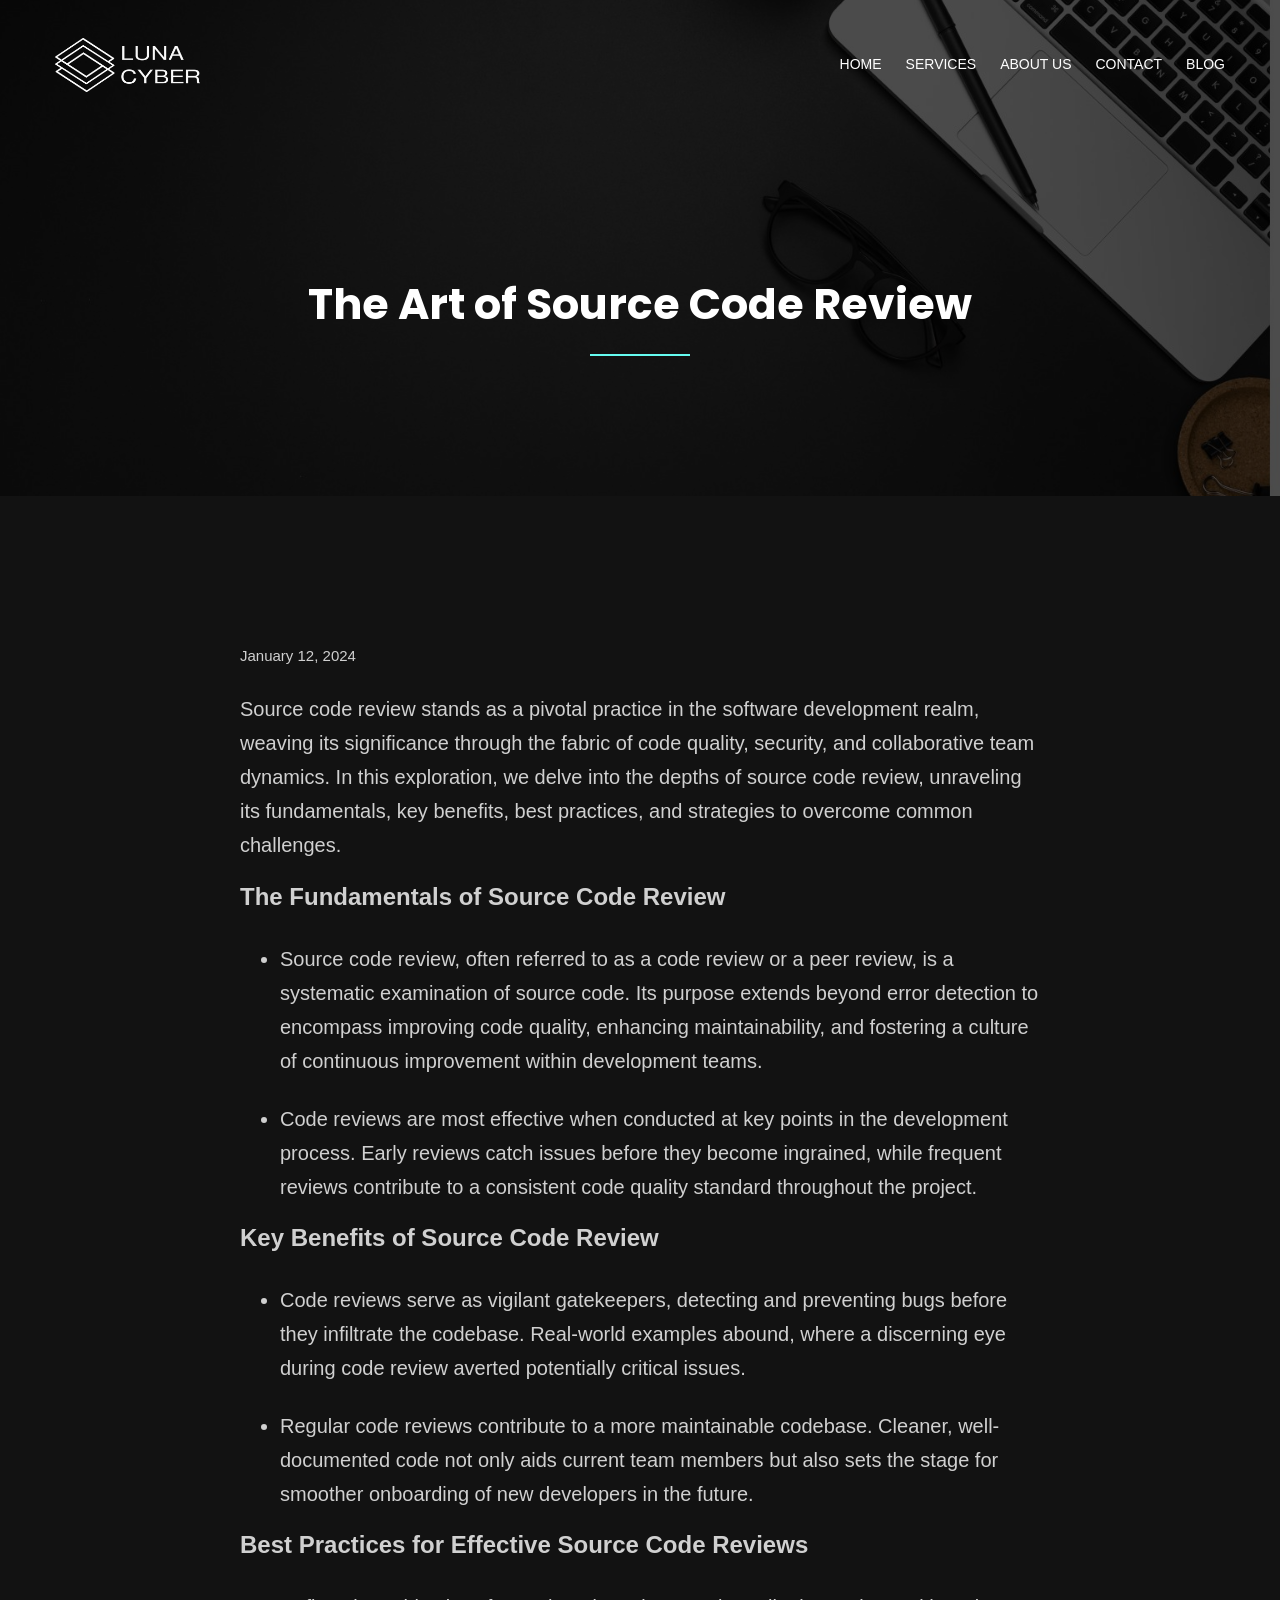
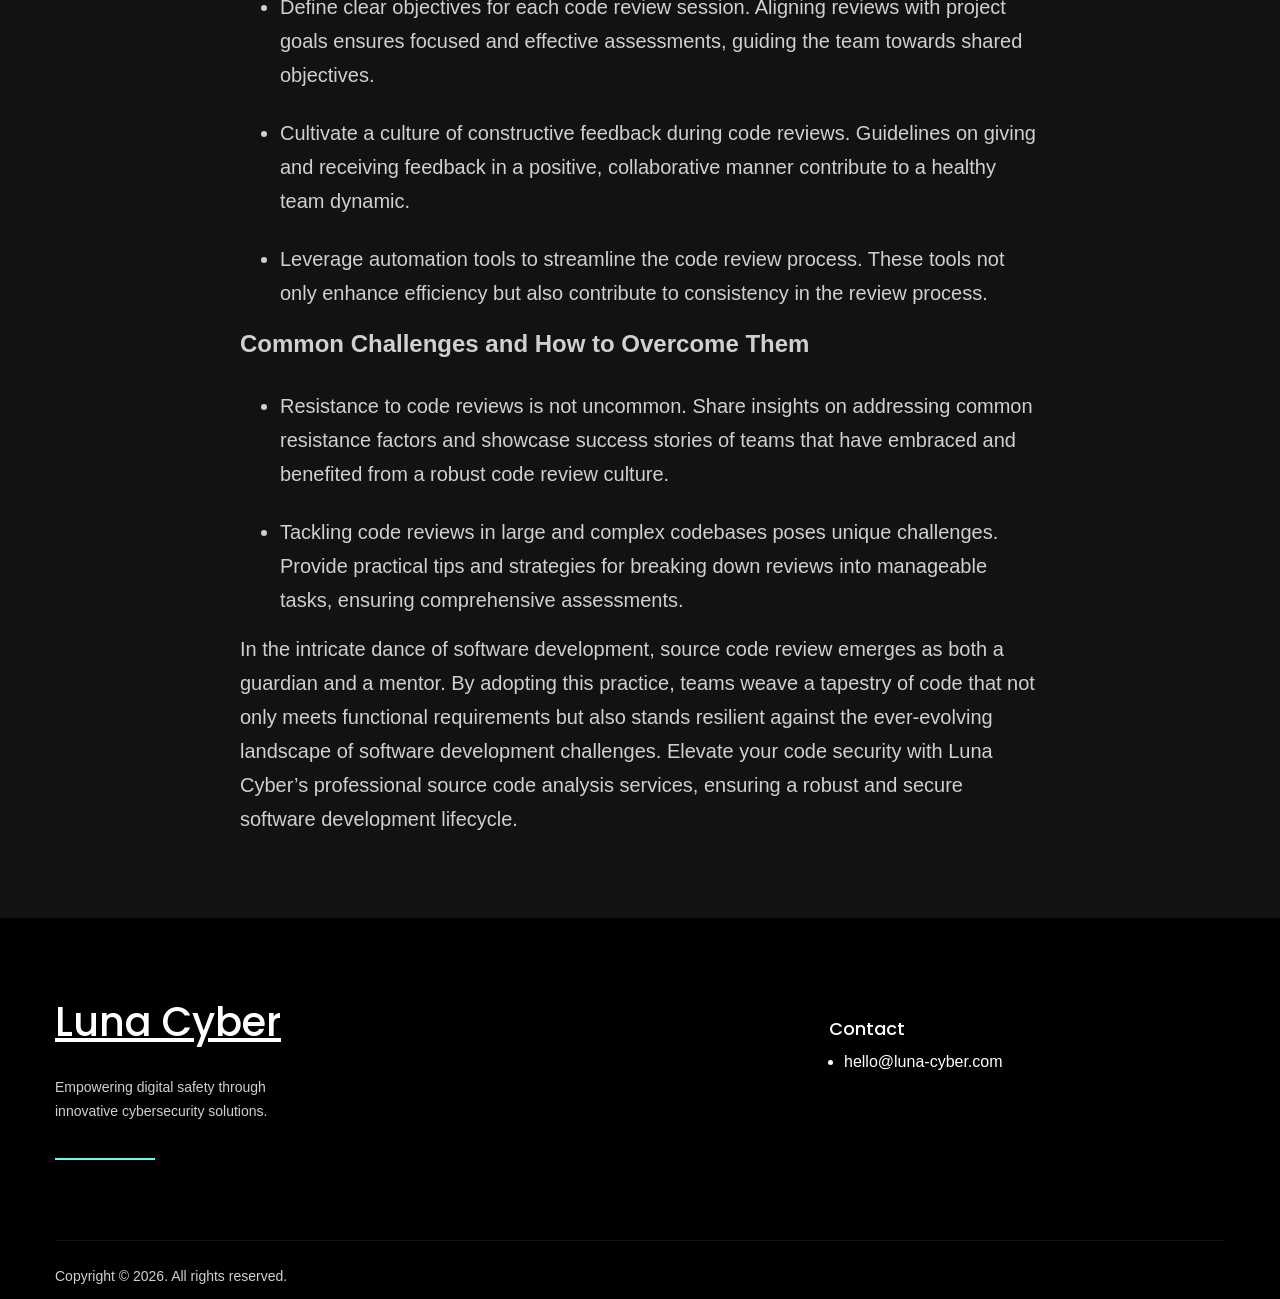
<file: the-art-of-source-code-review.html>
<!DOCTYPE html>
<html lang="en"><head>
<meta http-equiv="content-type" content="text/html; charset=UTF-8">
	<meta charset="UTF-8">
	<meta name="viewport" content="width=device-width, initial-scale=1">
<meta name="robots" content="max-image-preview:large">
<title>The Art of Source Code Review – Luna Cyber</title>
<style id="wp-block-site-logo-inline-css">
.wp-block-site-logo{box-sizing:border-box;line-height:0}.wp-block-site-logo a{display:inline-block;line-height:0}.wp-block-site-logo.is-default-size img{height:auto;width:120px}.wp-block-site-logo img{height:auto;max-width:100%}.wp-block-site-logo a,.wp-block-site-logo img{border-radius:inherit}.wp-block-site-logo.aligncenter{margin-left:auto;margin-right:auto;text-align:center}.wp-block-site-logo.is-style-rounded{border-radius:9999px}
</style>
<style id="wp-block-navigation-link-inline-css">
.wp-block-navigation .wp-block-navigation-item__label{overflow-wrap:break-word}.wp-block-navigation .wp-block-navigation-item__description{display:none}
</style>
<link rel="stylesheet" id="wp-block-navigation-css" href="assets/styles/style.min.css" media="all">
<style id="wp-block-navigation-inline-css">
.wp-block-navigation a:where(:not(.wp-element-button)){color: inherit;}
</style>
<style id="wp-block-group-inline-css">
.wp-block-group{box-sizing:border-box}
</style>
<style id="wp-block-group-theme-inline-css">
:where(.wp-block-group.has-background){padding:1.25em 2.375em}
</style>
<style id="wp-block-columns-inline-css">
.wp-block-columns{align-items:normal!important;box-sizing:border-box;display:flex;flex-wrap:wrap!important}@media (min-width:782px){.wp-block-columns{flex-wrap:nowrap!important}}.wp-block-columns.are-vertically-aligned-top{align-items:flex-start}.wp-block-columns.are-vertically-aligned-center{align-items:center}.wp-block-columns.are-vertically-aligned-bottom{align-items:flex-end}@media (max-width:781px){.wp-block-columns:not(.is-not-stacked-on-mobile)>.wp-block-column{flex-basis:100%!important}}@media (min-width:782px){.wp-block-columns:not(.is-not-stacked-on-mobile)>.wp-block-column{flex-basis:0;flex-grow:1}.wp-block-columns:not(.is-not-stacked-on-mobile)>.wp-block-column[style*=flex-basis]{flex-grow:0}}.wp-block-columns.is-not-stacked-on-mobile{flex-wrap:nowrap!important}.wp-block-columns.is-not-stacked-on-mobile>.wp-block-column{flex-basis:0;flex-grow:1}.wp-block-columns.is-not-stacked-on-mobile>.wp-block-column[style*=flex-basis]{flex-grow:0}:where(.wp-block-columns){margin-bottom:1.75em}:where(.wp-block-columns.has-background){padding:1.25em 2.375em}.wp-block-column{flex-grow:1;min-width:0;overflow-wrap:break-word;word-break:break-word}.wp-block-column.is-vertically-aligned-top{align-self:flex-start}.wp-block-column.is-vertically-aligned-center{align-self:center}.wp-block-column.is-vertically-aligned-bottom{align-self:flex-end}.wp-block-column.is-vertically-aligned-stretch{align-self:stretch}.wp-block-column.is-vertically-aligned-bottom,.wp-block-column.is-vertically-aligned-center,.wp-block-column.is-vertically-aligned-top{width:100%}
</style>
<style id="wp-block-template-part-theme-inline-css">
.wp-block-template-part.has-background{margin-bottom:0;margin-top:0;padding:1.25em 2.375em}
</style>
<style id="wp-block-post-title-inline-css">
.wp-block-post-title{box-sizing:border-box;word-break:break-word}.wp-block-post-title a{display:inline-block}
</style>
<style id="wp-block-separator-inline-css">
@charset "UTF-8";.wp-block-separator{border:1px solid;border-left:none;border-right:none}.wp-block-separator.is-style-dots{background:none!important;border:none;height:auto;line-height:1;text-align:center}.wp-block-separator.is-style-dots:before{color:currentColor;content:"···";font-family:serif;font-size:1.5em;letter-spacing:2em;padding-left:2em}
</style>
<style id="wp-block-separator-theme-inline-css">
.wp-block-separator.has-css-opacity{opacity:.4}.wp-block-separator{border:none;border-bottom:2px solid;margin-left:auto;margin-right:auto}.wp-block-separator.has-alpha-channel-opacity{opacity:1}.wp-block-separator:not(.is-style-wide):not(.is-style-dots){width:100px}.wp-block-separator.has-background:not(.is-style-dots){border-bottom:none;height:1px}.wp-block-separator.has-background:not(.is-style-wide):not(.is-style-dots){height:2px}
</style>
<link rel="stylesheet" id="wp-block-cover-css" href="assets/styles/style.min_002.css" media="all">
<style id="wp-block-spacer-inline-css">
.wp-block-spacer{clear:both}
</style>
<style id="wp-block-post-date-inline-css">
.wp-block-post-date{box-sizing:border-box}
</style>
<style id="wp-block-post-terms-inline-css">
.wp-block-post-terms{box-sizing:border-box}.wp-block-post-terms .wp-block-post-terms__separator{white-space:pre-wrap}
</style>
<style id="wp-block-paragraph-inline-css">
.is-small-text{font-size:.875em}.is-regular-text{font-size:1em}.is-large-text{font-size:2.25em}.is-larger-text{font-size:3em}.has-drop-cap:not(:focus):first-letter{float:left;font-size:8.4em;font-style:normal;font-weight:100;line-height:.68;margin:.05em .1em 0 0;text-transform:uppercase}body.rtl .has-drop-cap:not(:focus):first-letter{float:none;margin-left:.1em}p.has-drop-cap.has-background{overflow:hidden}p.has-background{padding:1.25em 2.375em}:where(p.has-text-color:not(.has-link-color)) a{color:inherit}p.has-text-align-left[style*="writing-mode:vertical-lr"],p.has-text-align-right[style*="writing-mode:vertical-rl"]{rotate:180deg}
</style>
<style id="wp-block-heading-inline-css">
h1.has-background,h2.has-background,h3.has-background,h4.has-background,h5.has-background,h6.has-background{padding:1.25em 2.375em}h1.has-text-align-left[style*=writing-mode]:where([style*=vertical-lr]),h1.has-text-align-right[style*=writing-mode]:where([style*=vertical-rl]),h2.has-text-align-left[style*=writing-mode]:where([style*=vertical-lr]),h2.has-text-align-right[style*=writing-mode]:where([style*=vertical-rl]),h3.has-text-align-left[style*=writing-mode]:where([style*=vertical-lr]),h3.has-text-align-right[style*=writing-mode]:where([style*=vertical-rl]),h4.has-text-align-left[style*=writing-mode]:where([style*=vertical-lr]),h4.has-text-align-right[style*=writing-mode]:where([style*=vertical-rl]),h5.has-text-align-left[style*=writing-mode]:where([style*=vertical-lr]),h5.has-text-align-right[style*=writing-mode]:where([style*=vertical-rl]),h6.has-text-align-left[style*=writing-mode]:where([style*=vertical-lr]),h6.has-text-align-right[style*=writing-mode]:where([style*=vertical-rl]){rotate:180deg}
</style>
<style id="wp-block-list-inline-css">
ol,ul{box-sizing:border-box}ol.has-background,ul.has-background{padding:1.25em 2.375em}
</style>
<style id="wp-block-site-title-inline-css">
.wp-block-site-title a{color:inherit}
</style>
<style id="wp-emoji-styles-inline-css">

	img.wp-smiley, img.emoji {
		display: inline !important;
		border: none !important;
		box-shadow: none !important;
		height: 1em !important;
		width: 1em !important;
		margin: 0 0.07em !important;
		vertical-align: -0.1em !important;
		background: none !important;
		padding: 0 !important;
	}
</style>
<style id="wp-block-library-inline-css">
:root{--wp-admin-theme-color:#007cba;--wp-admin-theme-color--rgb:0,124,186;--wp-admin-theme-color-darker-10:#006ba1;--wp-admin-theme-color-darker-10--rgb:0,107,161;--wp-admin-theme-color-darker-20:#005a87;--wp-admin-theme-color-darker-20--rgb:0,90,135;--wp-admin-border-width-focus:2px;--wp-block-synced-color:#7a00df;--wp-block-synced-color--rgb:122,0,223}@media (min-resolution:192dpi){:root{--wp-admin-border-width-focus:1.5px}}.wp-element-button{cursor:pointer}:root{--wp--preset--font-size--normal:16px;--wp--preset--font-size--huge:42px}:root .has-very-light-gray-background-color{background-color:#eee}:root .has-very-dark-gray-background-color{background-color:#313131}:root .has-very-light-gray-color{color:#eee}:root .has-very-dark-gray-color{color:#313131}:root .has-vivid-green-cyan-to-vivid-cyan-blue-gradient-background{background:linear-gradient(135deg,#00d084,#0693e3)}:root .has-purple-crush-gradient-background{background:linear-gradient(135deg,#34e2e4,#4721fb 50%,#ab1dfe)}:root .has-hazy-dawn-gradient-background{background:linear-gradient(135deg,#faaca8,#dad0ec)}:root .has-subdued-olive-gradient-background{background:linear-gradient(135deg,#fafae1,#67a671)}:root .has-atomic-cream-gradient-background{background:linear-gradient(135deg,#fdd79a,#004a59)}:root .has-nightshade-gradient-background{background:linear-gradient(135deg,#330968,#31cdcf)}:root .has-midnight-gradient-background{background:linear-gradient(135deg,#020381,#2874fc)}.has-regular-font-size{font-size:1em}.has-larger-font-size{font-size:2.625em}.has-normal-font-size{font-size:var(--wp--preset--font-size--normal)}.has-huge-font-size{font-size:var(--wp--preset--font-size--huge)}.has-text-align-center{text-align:center}.has-text-align-left{text-align:left}.has-text-align-right{text-align:right}#end-resizable-editor-section{display:none}.aligncenter{clear:both}.items-justified-left{justify-content:flex-start}.items-justified-center{justify-content:center}.items-justified-right{justify-content:flex-end}.items-justified-space-between{justify-content:space-between}.screen-reader-text{clip:rect(1px,1px,1px,1px);word-wrap:normal!important;border:0;-webkit-clip-path:inset(50%);clip-path:inset(50%);height:1px;margin:-1px;overflow:hidden;padding:0;position:absolute;width:1px}.screen-reader-text:focus{clip:auto!important;background-color:#ddd;-webkit-clip-path:none;clip-path:none;color:#444;display:block;font-size:1em;height:auto;left:5px;line-height:normal;padding:15px 23px 14px;text-decoration:none;top:5px;width:auto;z-index:100000}html :where(.has-border-color){border-style:solid}html :where([style*=border-top-color]){border-top-style:solid}html :where([style*=border-right-color]){border-right-style:solid}html :where([style*=border-bottom-color]){border-bottom-style:solid}html :where([style*=border-left-color]){border-left-style:solid}html :where([style*=border-width]){border-style:solid}html :where([style*=border-top-width]){border-top-style:solid}html :where([style*=border-right-width]){border-right-style:solid}html :where([style*=border-bottom-width]){border-bottom-style:solid}html :where([style*=border-left-width]){border-left-style:solid}html :where(img[class*=wp-image-]){height:auto;max-width:100%}:where(figure){margin:0 0 1em}html :where(.is-position-sticky){--wp-admin--admin-bar--position-offset:var(--wp-admin--admin-bar--height,0px)}@media screen and (max-width:600px){html :where(.is-position-sticky){--wp-admin--admin-bar--position-offset:0px}}
</style>
<style id="global-styles-inline-css">
body{--wp--preset--color--black: #000000;--wp--preset--color--cyan-bluish-gray: #abb8c3;--wp--preset--color--white: #ffffff;--wp--preset--color--pale-pink: #f78da7;--wp--preset--color--vivid-red: #cf2e2e;--wp--preset--color--luminous-vivid-orange: #ff6900;--wp--preset--color--luminous-vivid-amber: #fcb900;--wp--preset--color--light-green-cyan: #7bdcb5;--wp--preset--color--vivid-green-cyan: #00d084;--wp--preset--color--pale-cyan-blue: #8ed1fc;--wp--preset--color--vivid-cyan-blue: #0693e3;--wp--preset--color--vivid-purple: #9b51e0;--wp--preset--color--zeever-primary: #FCFCFC;--wp--preset--color--zeever-secondary: #66FCF1;--wp--preset--color--zeever-third: #121212;--wp--preset--color--zeever-bodytext: #D0D0D0;--wp--preset--color--zeever-bgsoft: #0B0C10;--wp--preset--color--zeever-border: #363636;--wp--preset--color--zeever-button-border: #4ABDB4;--wp--preset--color--zeever-form: #252525;--wp--preset--gradient--vivid-cyan-blue-to-vivid-purple: linear-gradient(135deg,rgba(6,147,227,1) 0%,rgb(155,81,224) 100%);--wp--preset--gradient--light-green-cyan-to-vivid-green-cyan: linear-gradient(135deg,rgb(122,220,180) 0%,rgb(0,208,130) 100%);--wp--preset--gradient--luminous-vivid-amber-to-luminous-vivid-orange: linear-gradient(135deg,rgba(252,185,0,1) 0%,rgba(255,105,0,1) 100%);--wp--preset--gradient--luminous-vivid-orange-to-vivid-red: linear-gradient(135deg,rgba(255,105,0,1) 0%,rgb(207,46,46) 100%);--wp--preset--gradient--very-light-gray-to-cyan-bluish-gray: linear-gradient(135deg,rgb(238,238,238) 0%,rgb(169,184,195) 100%);--wp--preset--gradient--cool-to-warm-spectrum: linear-gradient(135deg,rgb(74,234,220) 0%,rgb(151,120,209) 20%,rgb(207,42,186) 40%,rgb(238,44,130) 60%,rgb(251,105,98) 80%,rgb(254,248,76) 100%);--wp--preset--gradient--blush-light-purple: linear-gradient(135deg,rgb(255,206,236) 0%,rgb(152,150,240) 100%);--wp--preset--gradient--blush-bordeaux: linear-gradient(135deg,rgb(254,205,165) 0%,rgb(254,45,45) 50%,rgb(107,0,62) 100%);--wp--preset--gradient--luminous-dusk: linear-gradient(135deg,rgb(255,203,112) 0%,rgb(199,81,192) 50%,rgb(65,88,208) 100%);--wp--preset--gradient--pale-ocean: linear-gradient(135deg,rgb(255,245,203) 0%,rgb(182,227,212) 50%,rgb(51,167,181) 100%);--wp--preset--gradient--electric-grass: linear-gradient(135deg,rgb(202,248,128) 0%,rgb(113,206,126) 100%);--wp--preset--gradient--midnight: linear-gradient(135deg,rgb(2,3,129) 0%,rgb(40,116,252) 100%);--wp--preset--gradient--quinary-to-septenary: linear-gradient(160deg, var(--wp--preset--color--quinary), var(--wp--preset--color--septenary));--wp--preset--font-size--small: 18px;--wp--preset--font-size--medium: 20px;--wp--preset--font-size--large: 24px;--wp--preset--font-size--x-large: 42px;--wp--preset--font-size--tiny: 16px;--wp--preset--font-size--normal: 20px;--wp--preset--font-size--extra-large: 40px;--wp--preset--font-size--huge: 96px;--wp--preset--font-size--gigantic: 144px;--wp--preset--font-size--heading-1: clamp(42px, 5.2778vw, 76px );--wp--preset--font-size--heading-2: clamp(28px, 3.334vw, 48px);--wp--preset--font-size--heading-3: clamp(22px, 1.667vw, 24px);--wp--preset--font-size--heading-4: clamp(20px, 1.528vw, 22px);--wp--preset--font-size--heading-5: clamp(18px, 1.389vw, 20px);--wp--preset--font-size--heading-6: clamp(14px, 1.112vw, 16px);--wp--preset--font-family--primary: 'Poppins';--wp--preset--font-family--secondary: 'Heebo';--wp--preset--spacing--20: 0.44rem;--wp--preset--spacing--30: 0.67rem;--wp--preset--spacing--40: 1rem;--wp--preset--spacing--50: 1.5rem;--wp--preset--spacing--60: 2.25rem;--wp--preset--spacing--70: 3.38rem;--wp--preset--spacing--80: 5.06rem;--wp--preset--shadow--natural: 6px 6px 9px rgba(0, 0, 0, 0.2);--wp--preset--shadow--deep: 12px 12px 50px rgba(0, 0, 0, 0.4);--wp--preset--shadow--sharp: 6px 6px 0px rgba(0, 0, 0, 0.2);--wp--preset--shadow--outlined: 6px 6px 0px -3px rgba(255, 255, 255, 1), 6px 6px rgba(0, 0, 0, 1);--wp--preset--shadow--crisp: 6px 6px 0px rgba(0, 0, 0, 1);--wp--custom--headings--typography--font-family: var(--wp--preset--font-family--primary);}body { margin: 0;--wp--style--global--content-size: 1170px;--wp--style--global--wide-size: 1200px; }.wp-site-blocks > .alignleft { float: left; margin-right: 2em; }.wp-site-blocks > .alignright { float: right; margin-left: 2em; }.wp-site-blocks > .aligncenter { justify-content: center; margin-left: auto; margin-right: auto; }:where(.wp-site-blocks) > * { margin-block-start: 24px; margin-block-end: 0; }:where(.wp-site-blocks) > :first-child:first-child { margin-block-start: 0; }:where(.wp-site-blocks) > :last-child:last-child { margin-block-end: 0; }body { --wp--style--block-gap: 24px; }:where(body .is-layout-flow)  > :first-child:first-child{margin-block-start: 0;}:where(body .is-layout-flow)  > :last-child:last-child{margin-block-end: 0;}:where(body .is-layout-flow)  > *{margin-block-start: 24px;margin-block-end: 0;}:where(body .is-layout-constrained)  > :first-child:first-child{margin-block-start: 0;}:where(body .is-layout-constrained)  > :last-child:last-child{margin-block-end: 0;}:where(body .is-layout-constrained)  > *{margin-block-start: 24px;margin-block-end: 0;}:where(body .is-layout-flex) {gap: 24px;}:where(body .is-layout-grid) {gap: 24px;}body .is-layout-flow > .alignleft{float: left;margin-inline-start: 0;margin-inline-end: 2em;}body .is-layout-flow > .alignright{float: right;margin-inline-start: 2em;margin-inline-end: 0;}body .is-layout-flow > .aligncenter{margin-left: auto !important;margin-right: auto !important;}body .is-layout-constrained > .alignleft{float: left;margin-inline-start: 0;margin-inline-end: 2em;}body .is-layout-constrained > .alignright{float: right;margin-inline-start: 2em;margin-inline-end: 0;}body .is-layout-constrained > .aligncenter{margin-left: auto !important;margin-right: auto !important;}body .is-layout-constrained > :where(:not(.alignleft):not(.alignright):not(.alignfull)){max-width: var(--wp--style--global--content-size);margin-left: auto !important;margin-right: auto !important;}body .is-layout-constrained > .alignwide{max-width: var(--wp--style--global--wide-size);}body .is-layout-flex{display: flex;}body .is-layout-flex{flex-wrap: wrap;align-items: center;}body .is-layout-flex > *{margin: 0;}body .is-layout-grid{display: grid;}body .is-layout-grid > *{margin: 0;}body{background-color: #000001;color: #D0D0D0;padding-top: 0px;padding-right: 0px;padding-bottom: 0px;padding-left: 0px;}a:where(:not(.wp-element-button)){color: #66FCF1;text-decoration: underline;}h1{font-family: var(--wp--custom--headings--typography--font-family);}h2{font-family: var(--wp--custom--headings--typography--font-family);}h3{font-family: var(--wp--custom--headings--typography--font-family);}h4{font-family: var(--wp--custom--headings--typography--font-family);}h5{font-family: var(--wp--custom--headings--typography--font-family);}h6{font-family: var(--wp--custom--headings--typography--font-family);}.wp-element-button, .wp-block-button__link{background-color: #32373c;border-width: 0;color: #fff;font-family: inherit;font-size: inherit;line-height: inherit;padding: calc(0.667em + 2px) calc(1.333em + 2px);text-decoration: none;}.has-black-color{color: var(--wp--preset--color--black) !important;}.has-cyan-bluish-gray-color{color: var(--wp--preset--color--cyan-bluish-gray) !important;}.has-white-color{color: var(--wp--preset--color--white) !important;}.has-pale-pink-color{color: var(--wp--preset--color--pale-pink) !important;}.has-vivid-red-color{color: var(--wp--preset--color--vivid-red) !important;}.has-luminous-vivid-orange-color{color: var(--wp--preset--color--luminous-vivid-orange) !important;}.has-luminous-vivid-amber-color{color: var(--wp--preset--color--luminous-vivid-amber) !important;}.has-light-green-cyan-color{color: var(--wp--preset--color--light-green-cyan) !important;}.has-vivid-green-cyan-color{color: var(--wp--preset--color--vivid-green-cyan) !important;}.has-pale-cyan-blue-color{color: var(--wp--preset--color--pale-cyan-blue) !important;}.has-vivid-cyan-blue-color{color: var(--wp--preset--color--vivid-cyan-blue) !important;}.has-vivid-purple-color{color: var(--wp--preset--color--vivid-purple) !important;}.has-zeever-primary-color{color: var(--wp--preset--color--zeever-primary) !important;}.has-zeever-secondary-color{color: var(--wp--preset--color--zeever-secondary) !important;}.has-zeever-third-color{color: var(--wp--preset--color--zeever-third) !important;}.has-zeever-bodytext-color{color: var(--wp--preset--color--zeever-bodytext) !important;}.has-zeever-bgsoft-color{color: var(--wp--preset--color--zeever-bgsoft) !important;}.has-zeever-border-color{color: var(--wp--preset--color--zeever-border) !important;}.has-zeever-button-border-color{color: var(--wp--preset--color--zeever-button-border) !important;}.has-zeever-form-color{color: var(--wp--preset--color--zeever-form) !important;}.has-black-background-color{background-color: var(--wp--preset--color--black) !important;}.has-cyan-bluish-gray-background-color{background-color: var(--wp--preset--color--cyan-bluish-gray) !important;}.has-white-background-color{background-color: var(--wp--preset--color--white) !important;}.has-pale-pink-background-color{background-color: var(--wp--preset--color--pale-pink) !important;}.has-vivid-red-background-color{background-color: var(--wp--preset--color--vivid-red) !important;}.has-luminous-vivid-orange-background-color{background-color: var(--wp--preset--color--luminous-vivid-orange) !important;}.has-luminous-vivid-amber-background-color{background-color: var(--wp--preset--color--luminous-vivid-amber) !important;}.has-light-green-cyan-background-color{background-color: var(--wp--preset--color--light-green-cyan) !important;}.has-vivid-green-cyan-background-color{background-color: var(--wp--preset--color--vivid-green-cyan) !important;}.has-pale-cyan-blue-background-color{background-color: var(--wp--preset--color--pale-cyan-blue) !important;}.has-vivid-cyan-blue-background-color{background-color: var(--wp--preset--color--vivid-cyan-blue) !important;}.has-vivid-purple-background-color{background-color: var(--wp--preset--color--vivid-purple) !important;}.has-zeever-primary-background-color{background-color: var(--wp--preset--color--zeever-primary) !important;}.has-zeever-secondary-background-color{background-color: var(--wp--preset--color--zeever-secondary) !important;}.has-zeever-third-background-color{background-color: var(--wp--preset--color--zeever-third) !important;}.has-zeever-bodytext-background-color{background-color: var(--wp--preset--color--zeever-bodytext) !important;}.has-zeever-bgsoft-background-color{background-color: var(--wp--preset--color--zeever-bgsoft) !important;}.has-zeever-border-background-color{background-color: var(--wp--preset--color--zeever-border) !important;}.has-zeever-button-border-background-color{background-color: var(--wp--preset--color--zeever-button-border) !important;}.has-zeever-form-background-color{background-color: var(--wp--preset--color--zeever-form) !important;}.has-black-border-color{border-color: var(--wp--preset--color--black) !important;}.has-cyan-bluish-gray-border-color{border-color: var(--wp--preset--color--cyan-bluish-gray) !important;}.has-white-border-color{border-color: var(--wp--preset--color--white) !important;}.has-pale-pink-border-color{border-color: var(--wp--preset--color--pale-pink) !important;}.has-vivid-red-border-color{border-color: var(--wp--preset--color--vivid-red) !important;}.has-luminous-vivid-orange-border-color{border-color: var(--wp--preset--color--luminous-vivid-orange) !important;}.has-luminous-vivid-amber-border-color{border-color: var(--wp--preset--color--luminous-vivid-amber) !important;}.has-light-green-cyan-border-color{border-color: var(--wp--preset--color--light-green-cyan) !important;}.has-vivid-green-cyan-border-color{border-color: var(--wp--preset--color--vivid-green-cyan) !important;}.has-pale-cyan-blue-border-color{border-color: var(--wp--preset--color--pale-cyan-blue) !important;}.has-vivid-cyan-blue-border-color{border-color: var(--wp--preset--color--vivid-cyan-blue) !important;}.has-vivid-purple-border-color{border-color: var(--wp--preset--color--vivid-purple) !important;}.has-zeever-primary-border-color{border-color: var(--wp--preset--color--zeever-primary) !important;}.has-zeever-secondary-border-color{border-color: var(--wp--preset--color--zeever-secondary) !important;}.has-zeever-third-border-color{border-color: var(--wp--preset--color--zeever-third) !important;}.has-zeever-bodytext-border-color{border-color: var(--wp--preset--color--zeever-bodytext) !important;}.has-zeever-bgsoft-border-color{border-color: var(--wp--preset--color--zeever-bgsoft) !important;}.has-zeever-border-border-color{border-color: var(--wp--preset--color--zeever-border) !important;}.has-zeever-button-border-border-color{border-color: var(--wp--preset--color--zeever-button-border) !important;}.has-zeever-form-border-color{border-color: var(--wp--preset--color--zeever-form) !important;}.has-vivid-cyan-blue-to-vivid-purple-gradient-background{background: var(--wp--preset--gradient--vivid-cyan-blue-to-vivid-purple) !important;}.has-light-green-cyan-to-vivid-green-cyan-gradient-background{background: var(--wp--preset--gradient--light-green-cyan-to-vivid-green-cyan) !important;}.has-luminous-vivid-amber-to-luminous-vivid-orange-gradient-background{background: var(--wp--preset--gradient--luminous-vivid-amber-to-luminous-vivid-orange) !important;}.has-luminous-vivid-orange-to-vivid-red-gradient-background{background: var(--wp--preset--gradient--luminous-vivid-orange-to-vivid-red) !important;}.has-very-light-gray-to-cyan-bluish-gray-gradient-background{background: var(--wp--preset--gradient--very-light-gray-to-cyan-bluish-gray) !important;}.has-cool-to-warm-spectrum-gradient-background{background: var(--wp--preset--gradient--cool-to-warm-spectrum) !important;}.has-blush-light-purple-gradient-background{background: var(--wp--preset--gradient--blush-light-purple) !important;}.has-blush-bordeaux-gradient-background{background: var(--wp--preset--gradient--blush-bordeaux) !important;}.has-luminous-dusk-gradient-background{background: var(--wp--preset--gradient--luminous-dusk) !important;}.has-pale-ocean-gradient-background{background: var(--wp--preset--gradient--pale-ocean) !important;}.has-electric-grass-gradient-background{background: var(--wp--preset--gradient--electric-grass) !important;}.has-midnight-gradient-background{background: var(--wp--preset--gradient--midnight) !important;}.has-quinary-to-septenary-gradient-background{background: var(--wp--preset--gradient--quinary-to-septenary) !important;}.has-small-font-size{font-size: var(--wp--preset--font-size--small) !important;}.has-medium-font-size{font-size: var(--wp--preset--font-size--medium) !important;}.has-large-font-size{font-size: var(--wp--preset--font-size--large) !important;}.has-x-large-font-size{font-size: var(--wp--preset--font-size--x-large) !important;}.has-tiny-font-size{font-size: var(--wp--preset--font-size--tiny) !important;}.has-normal-font-size{font-size: var(--wp--preset--font-size--normal) !important;}.has-extra-large-font-size{font-size: var(--wp--preset--font-size--extra-large) !important;}.has-huge-font-size{font-size: var(--wp--preset--font-size--huge) !important;}.has-gigantic-font-size{font-size: var(--wp--preset--font-size--gigantic) !important;}.has-heading-1-font-size{font-size: var(--wp--preset--font-size--heading-1) !important;}.has-heading-2-font-size{font-size: var(--wp--preset--font-size--heading-2) !important;}.has-heading-3-font-size{font-size: var(--wp--preset--font-size--heading-3) !important;}.has-heading-4-font-size{font-size: var(--wp--preset--font-size--heading-4) !important;}.has-heading-5-font-size{font-size: var(--wp--preset--font-size--heading-5) !important;}.has-heading-6-font-size{font-size: var(--wp--preset--font-size--heading-6) !important;}.has-primary-font-family{font-family: var(--wp--preset--font-family--primary) !important;}.has-secondary-font-family{font-family: var(--wp--preset--font-family--secondary) !important;}
</style>
<style id="core-block-supports-inline-css">
.wp-container-core-group-layout-1.wp-container-core-group-layout-1{flex-wrap:nowrap;justify-content:flex-end;}.wp-container-core-columns-layout-1.wp-container-core-columns-layout-1{flex-wrap:nowrap;}.wp-container-core-group-layout-2.wp-container-core-group-layout-2 > :where(:not(.alignleft):not(.alignright):not(.alignfull)){max-width:1170px;margin-left:auto !important;margin-right:auto !important;}.wp-container-core-group-layout-2.wp-container-core-group-layout-2 > .alignwide{max-width:1140px;}.wp-container-core-group-layout-2.wp-container-core-group-layout-2 .alignfull{max-width:none;}.wp-container-core-columns-layout-2.wp-container-core-columns-layout-2{flex-wrap:nowrap;}.wp-container-core-group-layout-3.wp-container-core-group-layout-3 > :where(:not(.alignleft):not(.alignright):not(.alignfull)){max-width:1170px;margin-left:auto !important;margin-right:auto !important;}.wp-container-core-group-layout-3.wp-container-core-group-layout-3 > .alignwide{max-width:1170px;}.wp-container-core-group-layout-3.wp-container-core-group-layout-3 .alignfull{max-width:none;}.wp-elements-426d0f51e410097aabe2a28291e8e3d9 a{color:var(--wp--preset--color--zeever-secondary);}.wp-elements-b7facc9bafa15523d05ab5ff471336ea a{color:var(--wp--preset--color--zeever-secondary);}.wp-container-core-group-layout-5.wp-container-core-group-layout-5{flex-wrap:nowrap;justify-content:space-between;align-items:center;}.wp-container-core-columns-layout-3.wp-container-core-columns-layout-3{flex-wrap:nowrap;}.wp-container-core-group-layout-7.wp-container-core-group-layout-7 > :where(:not(.alignleft):not(.alignright):not(.alignfull)){max-width:800px;margin-left:auto !important;margin-right:auto !important;}.wp-container-core-group-layout-7.wp-container-core-group-layout-7 > .alignwide{max-width:800px;}.wp-container-core-group-layout-7.wp-container-core-group-layout-7 .alignfull{max-width:none;}.wp-elements-055d848aef27aef7fe488aa420e23fe1 a{color:var(--wp--preset--color--white);}.wp-container-core-columns-layout-4.wp-container-core-columns-layout-4{flex-wrap:nowrap;}.wp-container-core-column-layout-10.wp-container-core-column-layout-10 > *{margin-block-start:0;margin-block-end:0;}.wp-container-core-column-layout-10.wp-container-core-column-layout-10.wp-container-core-column-layout-10.wp-container-core-column-layout-10 > * + *{margin-block-start:0;margin-block-end:0;}.wp-container-core-columns-layout-5.wp-container-core-columns-layout-5{flex-wrap:nowrap;}.wp-elements-6a3624bd850a87f23170e265e37ff6bc a{color:#1e70ea;}.wp-container-core-columns-layout-6.wp-container-core-columns-layout-6{flex-wrap:nowrap;}.wp-container-core-group-layout-10.wp-container-core-group-layout-10 > :where(:not(.alignleft):not(.alignright):not(.alignfull)){max-width:1170px;margin-left:auto !important;margin-right:auto !important;}.wp-container-core-group-layout-10.wp-container-core-group-layout-10 > .alignwide{max-width:1170px;}.wp-container-core-group-layout-10.wp-container-core-group-layout-10 .alignfull{max-width:none;}
</style>
<style id="wp-block-template-skip-link-inline-css">

		.skip-link.screen-reader-text {
			border: 0;
			clip: rect(1px,1px,1px,1px);
			clip-path: inset(50%);
			height: 1px;
			margin: -1px;
			overflow: hidden;
			padding: 0;
			position: absolute !important;
			width: 1px;
			word-wrap: normal !important;
		}

		.skip-link.screen-reader-text:focus {
			background-color: #eee;
			clip: auto !important;
			clip-path: none;
			color: #444;
			display: block;
			font-size: 1em;
			height: auto;
			left: 5px;
			line-height: normal;
			padding: 15px 23px 14px;
			text-decoration: none;
			top: 5px;
			width: auto;
			z-index: 100000;
		}
</style>
<link rel="stylesheet" id="zeever-style-css" href="assets/styles/style.css" media="all">
<link rel="stylesheet" id="zeever-core-add-css" href="assets/styles/core-add.css" media="all">
<link rel="stylesheet" id="zeever-animate-css" href="assets/styles/animation.css" media="all">
<script src="assets/scripts/interactivity.min.js" id="wp-interactivity-js" defer="defer" data-wp-strategy="defer"></script>
<script src="assets/scripts/view.min.js" id="wp-block-navigation-view-js" defer="defer" data-wp-strategy="defer"></script>
<link rel="icon" href="assets/images/cropped-lunacybericon-32x32.png" sizes="32x32">
<link rel="icon" href="assets/images/cropped-lunacybericon-192x192.png" sizes="192x192">
<link rel="apple-touch-icon" href="assets/images/cropped-lunacybericon-180x180.png">
<meta name="msapplication-TileImage" content="assets/images/cropped-lunacybericon-270x270.png">
</head>

<body class="post-template-default single single-post postid-917 single-format-standard wp-custom-logo wp-embed-responsive">

<a class="skip-link screen-reader-text" href="#wp--skip-link--target">Skip to content</a><div class="wp-site-blocks">
<div class="wp-block-group is-layout-flow wp-block-group-is-layout-flow">
<div class="wp-block-cover" style="padding-bottom:140px;min-height:460px"><span aria-hidden="true" class="wp-block-cover__background has-black-background-color has-background-dim-70 has-background-dim"></span><img width="2560" height="1440" class="wp-block-cover__image-background wp-image-855" alt="" src="assets/images/flat-lay-workstation-with-copy-space-laptop-scaled.jpg" style="object-position:52% 75%" data-object-fit="cover" data-object-position="52% 75%" srcset="assets/images/flat-lay-workstation-with-copy-space-laptop-scaled.jpg 2560w, assets/images/flat-lay-workstation-with-copy-space-laptop-300x169.jpg 300w, assets/images/flat-lay-workstation-with-copy-space-laptop-1024x576.jpg 1024w, assets/images/flat-lay-workstation-with-copy-space-laptop-768x432.jpg 768w, assets/images/flat-lay-workstation-with-copy-space-laptop-1536x864.jpg 1536w, assets/images/flat-lay-workstation-with-copy-space-laptop-2048x1152.jpg 2048w" sizes="(max-width: 2560px) 100vw, 2560px"><div class="wp-block-cover__inner-container is-layout-flow wp-block-cover-is-layout-flow"><header class="wp-block-template-part">
<div class="wp-block-group is-layout-constrained wp-container-core-group-layout-2 wp-block-group-is-layout-constrained" style="padding-top:20px">
<div class="wp-block-columns are-vertically-aligned-center is-layout-flex wp-container-core-columns-layout-1 wp-block-columns-is-layout-flex">
<div class="wp-block-column is-vertically-aligned-center is-layout-flow wp-block-column-is-layout-flow" style="flex-basis:33.33%"><div class="wp-block-site-logo"><a href="index.html" class="custom-logo-link" rel="home"><img width="145" height="53" src="assets/images/luna-8.png" class="custom-logo" alt="Luna Cyber" decoding="async"></a></div></div>



<div class="wp-block-column is-vertically-aligned-center is-layout-flow wp-block-column-is-layout-flow"></div>



<div class="wp-block-column is-vertically-aligned-center is-layout-flow wp-block-column-is-layout-flow" style="flex-basis:66.66%">
<div class="wp-block-group is-content-justification-right is-nowrap is-layout-flex wp-container-core-group-layout-1 wp-block-group-is-layout-flex"><nav style="font-size:14px;font-style:normal;font-weight:500;text-transform:uppercase;" class="has-text-color has-white-color is-responsive is-style-customnav wp-block-navigation is-horizontal is-layout-flex wp-block-navigation-is-layout-flex" aria-label="Header navigation" data-wp-interactive="" data-wp-context="{&quot;core&quot;:{&quot;navigation&quot;:{&quot;overlayOpenedBy&quot;:[],&quot;type&quot;:&quot;overlay&quot;,&quot;roleAttribute&quot;:&quot;&quot;,&quot;ariaLabel&quot;:&quot;Menu&quot;}}}"><button aria-haspopup="true" aria-label="Open menu" class="wp-block-navigation__responsive-container-open " data-wp-on--click="actions.core.navigation.openMenuOnClick" data-wp-on--keydown="actions.core.navigation.handleMenuKeydown"><svg width="24" height="24" xmlns="http://www.w3.org/2000/svg" viewBox="0 0 24 24" aria-hidden="true" focusable="false"><rect x="4" y="7.5" width="16" height="1.5"></rect><rect x="4" y="15" width="16" height="1.5"></rect></svg></button>
			<div class="wp-block-navigation__responsive-container" style="" id="modal-1" data-wp-class--has-modal-open="selectors.core.navigation.isMenuOpen" data-wp-class--is-menu-open="selectors.core.navigation.isMenuOpen" data-wp-effect="effects.core.navigation.initMenu" data-wp-on--keydown="actions.core.navigation.handleMenuKeydown" data-wp-on--focusout="actions.core.navigation.handleMenuFocusout" tabindex="-1">
				<div class="wp-block-navigation__responsive-close" tabindex="-1">
					<div class="wp-block-navigation__responsive-dialog" data-wp-bind--aria-modal="selectors.core.navigation.ariaModal" data-wp-bind--aria-label="selectors.core.navigation.ariaLabel" data-wp-bind--role="selectors.core.navigation.roleAttribute" data-wp-effect="effects.core.navigation.focusFirstElement">
							<button aria-label="Close menu" class="wp-block-navigation__responsive-container-close" data-wp-on--click="actions.core.navigation.closeMenuOnClick"><svg xmlns="http://www.w3.org/2000/svg" viewBox="0 0 24 24" width="24" height="24" aria-hidden="true" focusable="false"><path d="M13 11.8l6.1-6.3-1-1-6.1 6.2-6.1-6.2-1 1 6.1 6.3-6.5 6.7 1 1 6.5-6.6 6.5 6.6 1-1z"></path></svg></button>
						<div class="wp-block-navigation__responsive-container-content" id="modal-1-content">
							<ul style="font-size:14px;font-style:normal;font-weight:500;text-transform:uppercase;" class="wp-block-navigation__container has-text-color has-white-color is-responsive is-style-customnav wp-block-navigation"><li style="font-size: 14px;" class=" wp-block-navigation-item wp-block-navigation-link"><a class="wp-block-navigation-item__content" href="index.html"><span class="wp-block-navigation-item__label">Home</span></a></li><li style="font-size: 14px;" class=" wp-block-navigation-item wp-block-navigation-link"><a class="wp-block-navigation-item__content" href="index.html#services"><span class="wp-block-navigation-item__label">Services</span></a></li><li style="font-size: 14px;" class=" wp-block-navigation-item wp-block-navigation-link"><a class="wp-block-navigation-item__content" href="index.html#about-us"><span class="wp-block-navigation-item__label">About Us</span></a></li><li style="font-size: 14px;" class=" wp-block-navigation-item wp-block-navigation-link"><a class="wp-block-navigation-item__content" href="index.html#contact"><span class="wp-block-navigation-item__label">Contact</span></a></li><li style="font-size: 14px;" class=" wp-block-navigation-item wp-block-navigation-link"><a class="wp-block-navigation-item__content" href="blog.html"><span class="wp-block-navigation-item__label">Blog</span></a></li></ul>
						</div>
					</div>
				</div>
			</div></nav></div>
</div>
</div>
</div>
</header>


<div class="wp-block-group is-layout-constrained wp-container-core-group-layout-3 wp-block-group-is-layout-constrained" style="padding-top:160px">
<div class="wp-block-columns is-layout-flex wp-container-core-columns-layout-2 wp-block-columns-is-layout-flex">
<div class="wp-block-column is-layout-flow wp-block-column-is-layout-flow"><h2 class="has-text-align-center has-text-color has-white-color wp-block-post-title has-heading-2-font-size has-cambria-georgia-font-family">The Art of Source Code Review</h2></div>
</div>



<hr class="wp-block-separator has-text-color has-zeever-secondary-color has-alpha-channel-opacity has-zeever-secondary-background-color has-background"/>
</div>
</div></div>
</div>



<main class="wp-block-group has-background is-layout-constrained wp-container-core-group-layout-7 wp-block-group-is-layout-constrained" style="background-color:#121212">
<div style="height:40px" aria-hidden="true" class="wp-block-spacer"></div>



<div class="wp-block-group alignwide has-zeever-bodytext-color has-text-color is-layout-constrained wp-block-group-is-layout-constrained">
<div style="height:40px" aria-hidden="true" class="wp-block-spacer"></div>



<div class="wp-block-columns has-zeever-bodytext-color has-text-color is-layout-flex wp-container-core-columns-layout-3 wp-block-columns-is-layout-flex">
<div class="wp-block-column is-vertically-aligned-center is-layout-flow wp-block-column-is-layout-flow" style="flex-basis:100%">
<div class="wp-block-group is-content-justification-space-between is-nowrap is-layout-flex wp-container-core-group-layout-5 wp-block-group-is-layout-flex"><div class="has-link-color has-text-color has-zeever-bodytext-color wp-block-post-date wp-elements-426d0f51e410097aabe2a28291e8e3d9"><time datetime="2024-01-12T13:28:50+00:00">January 12, 2024</time></div>

</div>
</div>
</div>


<div class="entry-content alignwide wp-block-post-content is-layout-constrained wp-block-post-content-is-layout-constrained">
<p></p>



<p class="has-normal-font-size">Source code review stands as a pivotal practice in the software development realm, weaving its significance through the fabric of code quality, security, and collaborative team dynamics. In this exploration, we delve into the depths of source code review, unraveling its fundamentals, key benefits, best practices, and strategies to overcome common challenges.</p>



<p class="has-large-font-size"><strong>The Fundamentals of Source Code Review</strong></p>



<ul>
<li class="has-normal-font-size">Source code review, often referred to as a code review or a peer review, is a systematic examination of source code. Its purpose extends beyond error detection to encompass improving code quality, enhancing maintainability, and fostering a culture of continuous improvement within development teams.</li>
</ul>



<ul>
<li class="has-normal-font-size">Code reviews are most effective when conducted at key points in the development process. Early reviews catch issues before they become ingrained, while frequent reviews contribute to a consistent code quality standard throughout the project.</li>
</ul>



<p></p>



<p class="has-large-font-size"><strong>Key Benefits of Source Code Review</strong></p>



<ul>
<li class="has-normal-font-size">Code reviews serve as vigilant gatekeepers, detecting and preventing bugs before they infiltrate the codebase. Real-world examples abound, where a discerning eye during code review averted potentially critical issues.</li>
</ul>



<ul>
<li class="has-normal-font-size">Regular code reviews contribute to a more maintainable codebase. Cleaner, well-documented code not only aids current team members but also sets the stage for smoother onboarding of new developers in the future.</li>
</ul>



<p></p>



<p class="has-large-font-size"><strong>Best Practices for Effective Source Code Reviews</strong></p>



<ul>
<li class="has-normal-font-size">Define clear objectives for each code review session. Aligning reviews with project goals ensures focused and effective assessments, guiding the team towards shared objectives.</li>
</ul>



<ul>
<li class="has-normal-font-size">Cultivate a culture of constructive feedback during code reviews. Guidelines on giving and receiving feedback in a positive, collaborative manner contribute to a healthy team dynamic.</li>
</ul>



<ul>
<li class="has-normal-font-size">Leverage automation tools to streamline the code review process. These tools not only enhance efficiency but also contribute to consistency in the review process.</li>
</ul>



<p></p>



<p class="has-large-font-size"><strong>Common Challenges and How to Overcome Them</strong></p>



<ul class="has-normal-font-size">
<li>Resistance to code reviews is not uncommon. Share insights on addressing common resistance factors and showcase success stories of teams that have embraced and benefited from a robust code review culture.</li>
</ul>



<ul class="has-normal-font-size">
<li>Tackling code reviews in large and complex codebases poses unique challenges. Provide practical tips and strategies for breaking down reviews into manageable tasks, ensuring comprehensive assessments.</li>
</ul>



<p></p>



<p class="has-normal-font-size">In the intricate dance of software development, source code review emerges as both a guardian and a mentor. By adopting this practice, teams weave a tapestry of code that not only meets functional requirements but also stands resilient against the ever-evolving landscape of software development challenges. Elevate your code security with Luna Cyber&#8217;s professional source code analysis services, ensuring a robust and secure software development lifecycle.</p>
</div></div>



<div style="height:40px" aria-hidden="true" class="wp-block-spacer"></div>
</main>


<footer class="wp-block-template-part">
<div id="contact" class="wp-block-group has-black-background-color has-background is-layout-constrained wp-container-core-group-layout-10 wp-block-group-is-layout-constrained" style="padding-top:80px;padding-bottom:0px">
<div class="wp-block-columns are-vertically-aligned-top is-layout-flex wp-container-core-columns-layout-5 wp-block-columns-is-layout-flex" style="margin-bottom:80px">
<div class="wp-block-column is-vertically-aligned-top is-layout-flow wp-block-column-is-layout-flow" style="padding-right:40px;flex-basis:300px"><h1 style="margin-bottom:30px; font-style:normal;font-weight:500;" class="has-link-color wp-block-site-title has-extra-large-font-size has-helvetica-arial-font-family wp-elements-055d848aef27aef7fe488aa420e23fe1"><a href="index.html" target="_self" rel="home">Luna Cyber</a></h1>


<p class="has-text-color" style="color:#d0d0d0;font-size:14px;font-style:normal;font-weight:300">Empowering digital safety through innovative cybersecurity solutions.</p>



<div class="wp-block-group is-layout-flow wp-block-group-is-layout-flow" style="padding-top:10px">
<div class="wp-block-columns is-layout-flex wp-container-core-columns-layout-4 wp-block-columns-is-layout-flex">
<div class="wp-block-column is-layout-flow wp-block-column-is-layout-flow" style="flex-basis:25%">
<hr class="wp-block-separator has-text-color has-zeever-secondary-color has-alpha-channel-opacity has-zeever-secondary-background-color has-background is-style-default">
</div>



<div class="wp-block-column is-layout-flow wp-block-column-is-layout-flow" style="flex-basis:66.66%"></div>
</div>
</div>
</div>



<div class="wp-block-column is-layout-flow wp-block-column-is-layout-flow"></div>



<div class="wp-block-column is-vertically-aligned-top is-layout-flow wp-container-core-column-layout-10 wp-block-column-is-layout-flow" style="padding-top:20px;padding-right:20px">
<h2 class="wp-block-heading has-text-align-left has-white-color has-text-color has-small-font-size" style="margin-left:25px;font-style:normal;font-weight:500">Contact</h2>



 <ul style="font-style:normal;font-weight:400;line-height:2.8" class="has-white-color has-text-color has-tiny-font-size"> 
 



<li>hello@luna-cyber.com</li>
</ul>
</div>
</div>



<hr class="wp-block-separator has-text-color has-zeever-third-color has-alpha-channel-opacity has-zeever-third-background-color has-background is-style-wide">



<div class="wp-block-group is-layout-flow wp-block-group-is-layout-flow" style="padding-top:0px;padding-bottom:10px">
<div class="wp-block-columns are-vertically-aligned-center is-layout-flex wp-container-core-columns-layout-6 wp-block-columns-is-layout-flex">
<div class="wp-block-column is-vertically-aligned-center is-layout-flow wp-block-column-is-layout-flow">
<p class="has-text-align-left has-text-color has-link-color wp-elements-6a3624bd850a87f23170e265e37ff6bc" style="color:#d0d0d0;font-size:14px;font-style:normal;font-weight:300">Copyright © 2026. All rights reserved.</p>
</div>



<div class="wp-block-column is-vertically-aligned-center is-layout-flow wp-block-column-is-layout-flow"></div>
</div>
</div>
</div>
</footer></div>
<script src="assets/scripts/index.js" id="zeever-animate-js"></script>


</body></html>
</file>
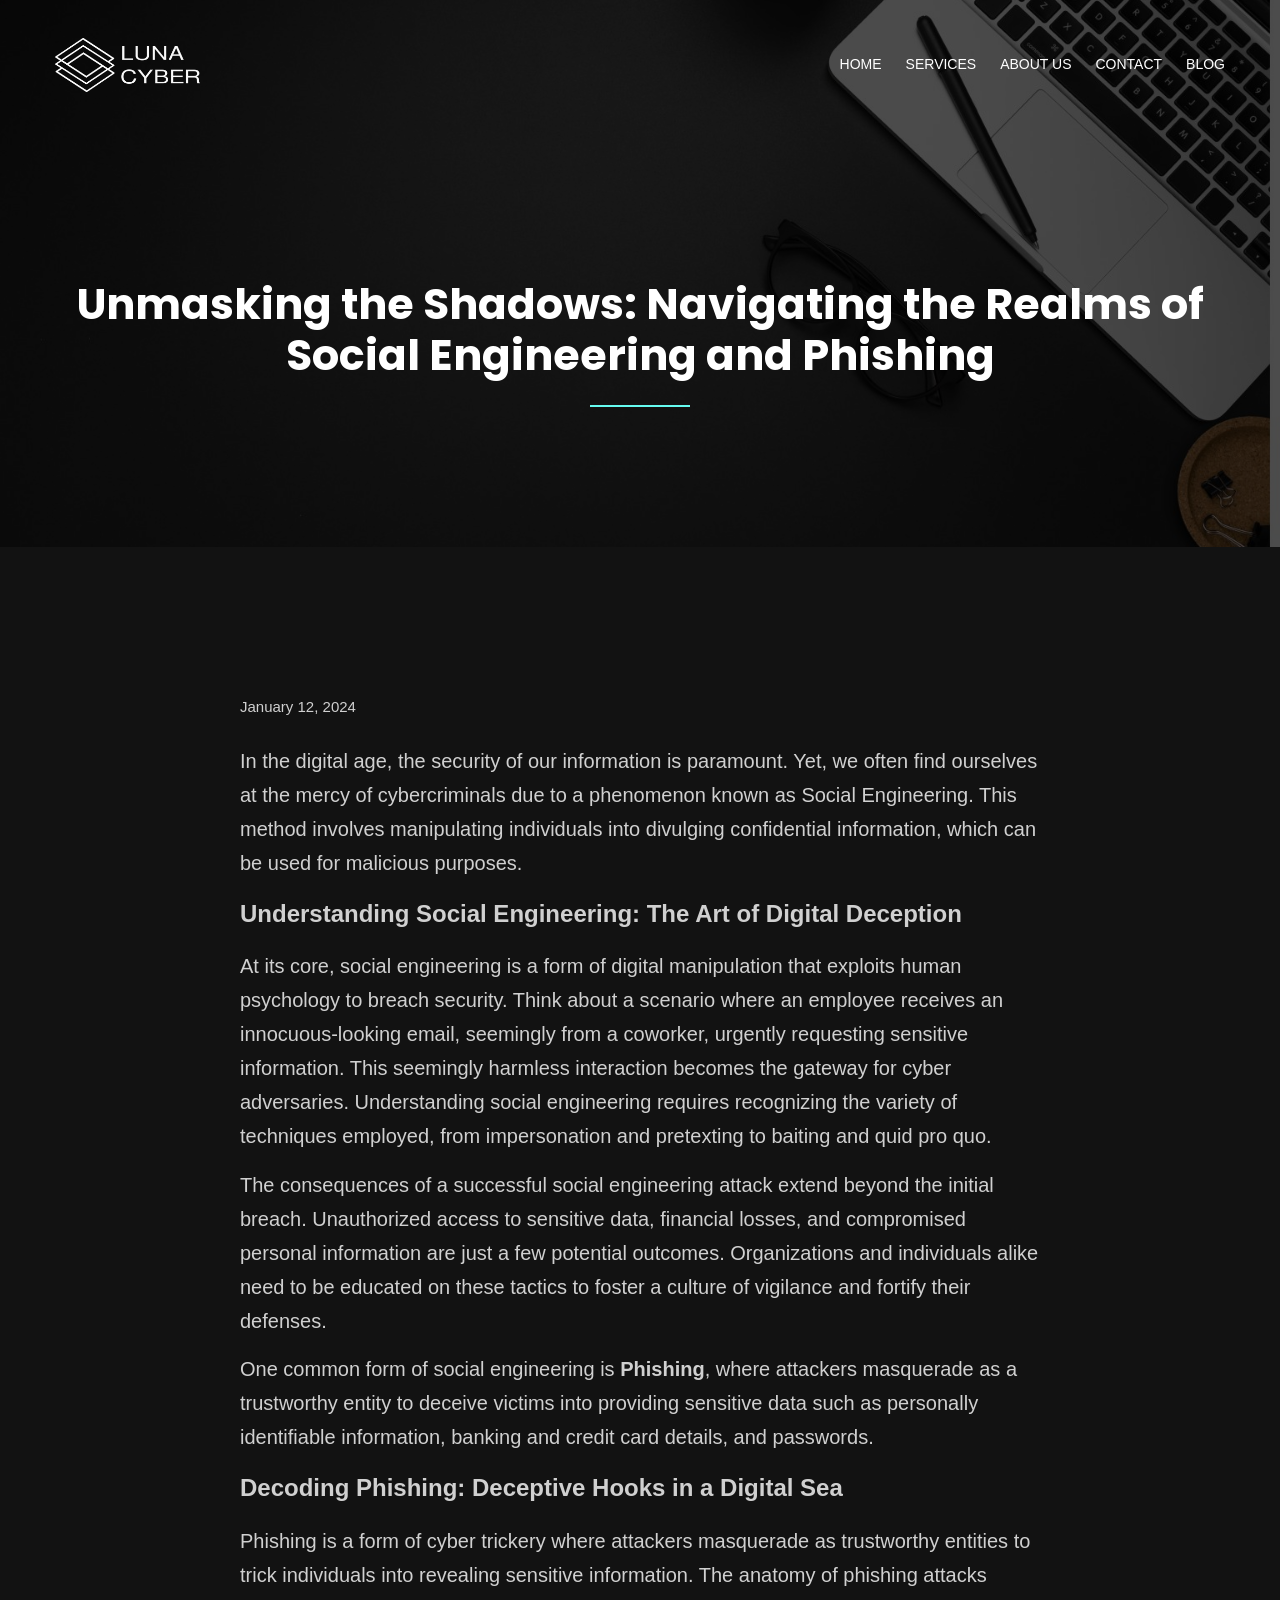
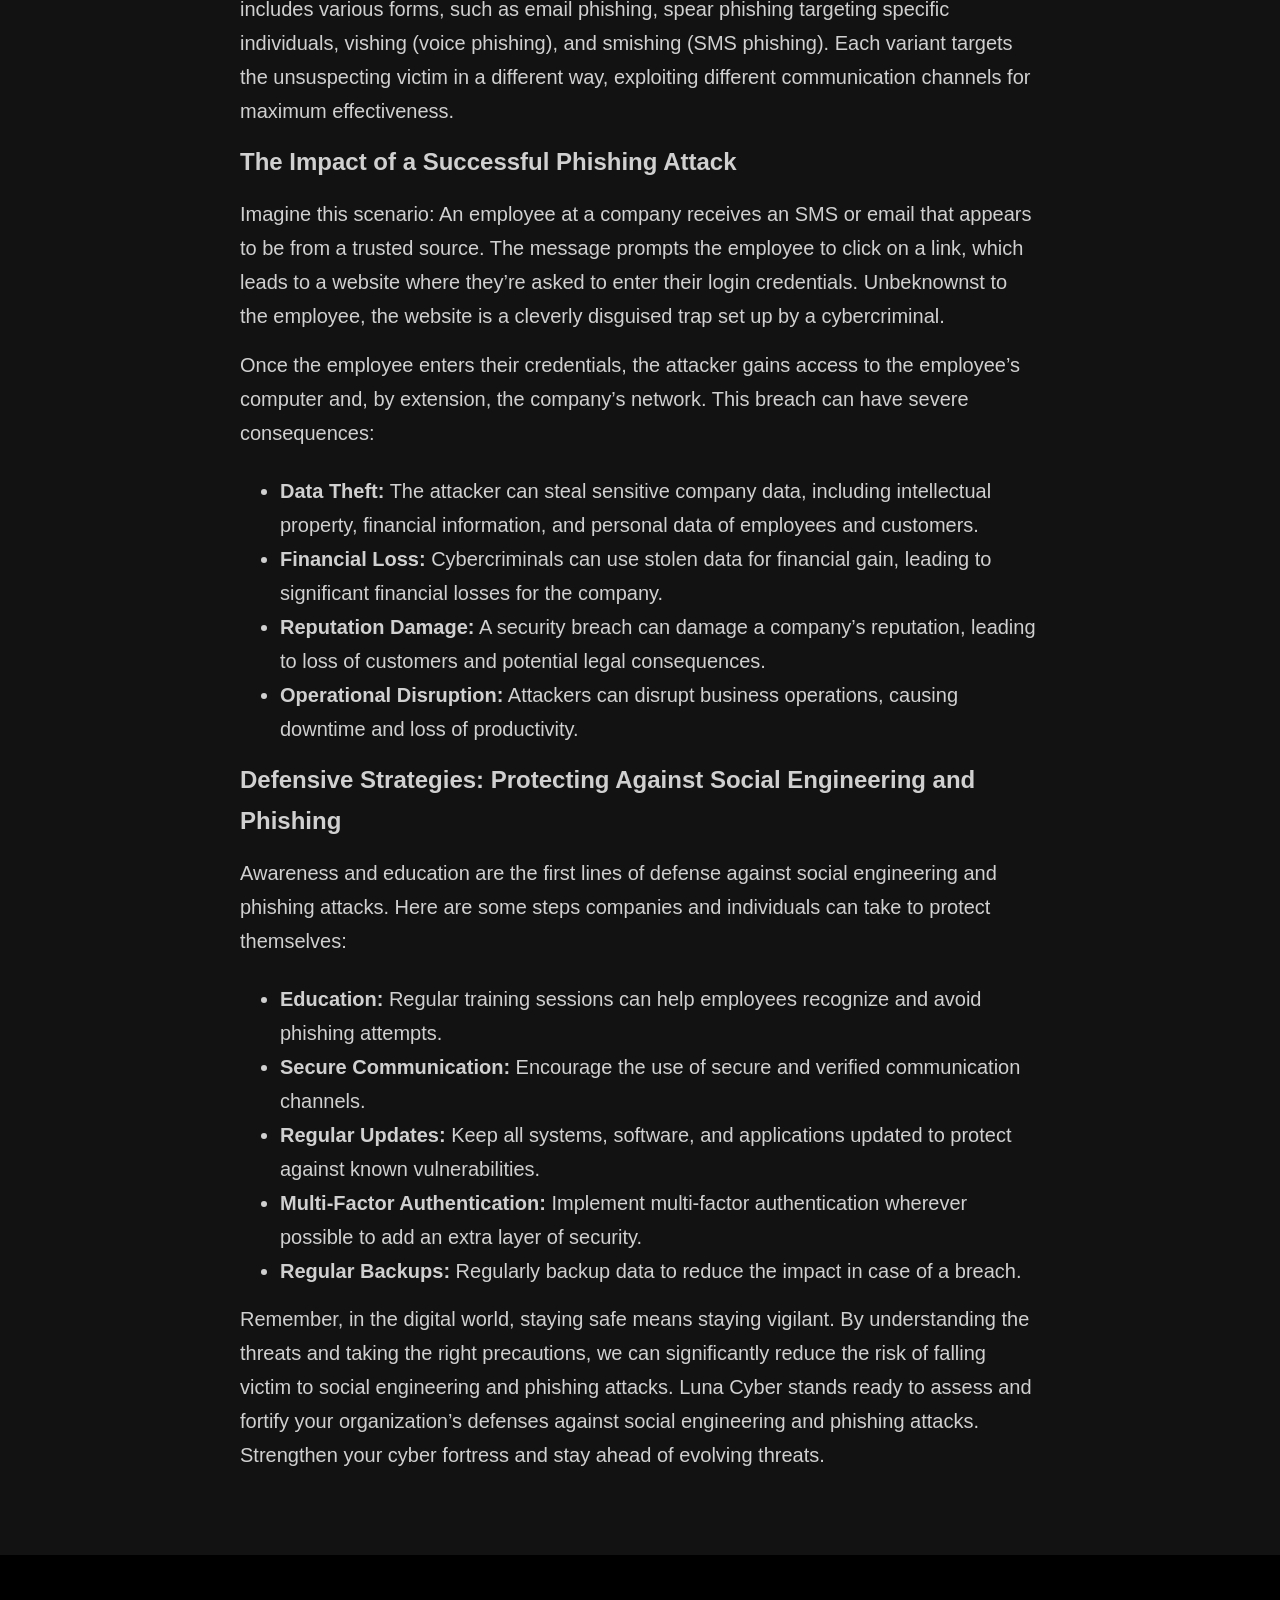
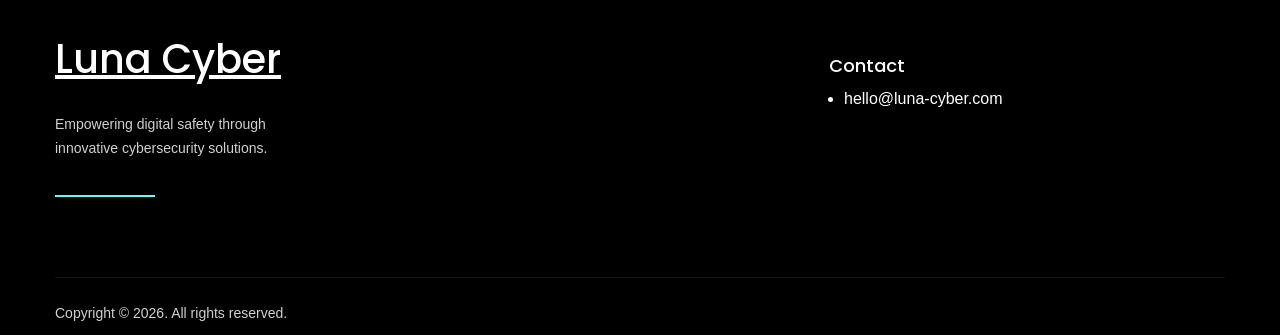
<file: unmasking-the-shadows-navigating-the-realms-of-social-engineering-and-phishing.html>
<!DOCTYPE html>
<html lang="en"><head>
<meta http-equiv="content-type" content="text/html; charset=UTF-8">
	<meta charset="UTF-8">
	<meta name="viewport" content="width=device-width, initial-scale=1">
<meta name="robots" content="max-image-preview:large">
<title>Unmasking the Shadows: Navigating the Realms of Social Engineering and Phishing - Luna Cyber</title>
<style id="wp-block-site-logo-inline-css">
.wp-block-site-logo{box-sizing:border-box;line-height:0}.wp-block-site-logo a{display:inline-block;line-height:0}.wp-block-site-logo.is-default-size img{height:auto;width:120px}.wp-block-site-logo img{height:auto;max-width:100%}.wp-block-site-logo a,.wp-block-site-logo img{border-radius:inherit}.wp-block-site-logo.aligncenter{margin-left:auto;margin-right:auto;text-align:center}.wp-block-site-logo.is-style-rounded{border-radius:9999px}
</style>
<style id="wp-block-navigation-link-inline-css">
.wp-block-navigation .wp-block-navigation-item__label{overflow-wrap:break-word}.wp-block-navigation .wp-block-navigation-item__description{display:none}
</style>
<link rel="stylesheet" id="wp-block-navigation-css" href="assets/styles/style.min.css" media="all">
<style id="wp-block-navigation-inline-css">
.wp-block-navigation a:where(:not(.wp-element-button)){color: inherit;}
</style>
<style id="wp-block-group-inline-css">
.wp-block-group{box-sizing:border-box}
</style>
<style id="wp-block-group-theme-inline-css">
:where(.wp-block-group.has-background){padding:1.25em 2.375em}
</style>
<style id="wp-block-columns-inline-css">
.wp-block-columns{align-items:normal!important;box-sizing:border-box;display:flex;flex-wrap:wrap!important}@media (min-width:782px){.wp-block-columns{flex-wrap:nowrap!important}}.wp-block-columns.are-vertically-aligned-top{align-items:flex-start}.wp-block-columns.are-vertically-aligned-center{align-items:center}.wp-block-columns.are-vertically-aligned-bottom{align-items:flex-end}@media (max-width:781px){.wp-block-columns:not(.is-not-stacked-on-mobile)>.wp-block-column{flex-basis:100%!important}}@media (min-width:782px){.wp-block-columns:not(.is-not-stacked-on-mobile)>.wp-block-column{flex-basis:0;flex-grow:1}.wp-block-columns:not(.is-not-stacked-on-mobile)>.wp-block-column[style*=flex-basis]{flex-grow:0}}.wp-block-columns.is-not-stacked-on-mobile{flex-wrap:nowrap!important}.wp-block-columns.is-not-stacked-on-mobile>.wp-block-column{flex-basis:0;flex-grow:1}.wp-block-columns.is-not-stacked-on-mobile>.wp-block-column[style*=flex-basis]{flex-grow:0}:where(.wp-block-columns){margin-bottom:1.75em}:where(.wp-block-columns.has-background){padding:1.25em 2.375em}.wp-block-column{flex-grow:1;min-width:0;overflow-wrap:break-word;word-break:break-word}.wp-block-column.is-vertically-aligned-top{align-self:flex-start}.wp-block-column.is-vertically-aligned-center{align-self:center}.wp-block-column.is-vertically-aligned-bottom{align-self:flex-end}.wp-block-column.is-vertically-aligned-stretch{align-self:stretch}.wp-block-column.is-vertically-aligned-bottom,.wp-block-column.is-vertically-aligned-center,.wp-block-column.is-vertically-aligned-top{width:100%}
</style>
<style id="wp-block-template-part-theme-inline-css">
.wp-block-template-part.has-background{margin-bottom:0;margin-top:0;padding:1.25em 2.375em}
</style>
<style id="wp-block-post-title-inline-css">
.wp-block-post-title{box-sizing:border-box;word-break:break-word}.wp-block-post-title a{display:inline-block}
</style>
<style id="wp-block-separator-inline-css">
@charset "UTF-8";.wp-block-separator{border:1px solid;border-left:none;border-right:none}.wp-block-separator.is-style-dots{background:none!important;border:none;height:auto;line-height:1;text-align:center}.wp-block-separator.is-style-dots:before{color:currentColor;content:"···";font-family:serif;font-size:1.5em;letter-spacing:2em;padding-left:2em}
</style>
<style id="wp-block-separator-theme-inline-css">
.wp-block-separator.has-css-opacity{opacity:.4}.wp-block-separator{border:none;border-bottom:2px solid;margin-left:auto;margin-right:auto}.wp-block-separator.has-alpha-channel-opacity{opacity:1}.wp-block-separator:not(.is-style-wide):not(.is-style-dots){width:100px}.wp-block-separator.has-background:not(.is-style-dots){border-bottom:none;height:1px}.wp-block-separator.has-background:not(.is-style-wide):not(.is-style-dots){height:2px}
</style>
<link rel="stylesheet" id="wp-block-cover-css" href="assets/styles/style.min_002.css" media="all">
<style id="wp-block-spacer-inline-css">
.wp-block-spacer{clear:both}
</style>
<style id="wp-block-post-date-inline-css">
.wp-block-post-date{box-sizing:border-box}
</style>
<style id="wp-block-post-terms-inline-css">
.wp-block-post-terms{box-sizing:border-box}.wp-block-post-terms .wp-block-post-terms__separator{white-space:pre-wrap}
</style>
<style id="wp-block-paragraph-inline-css">
.is-small-text{font-size:.875em}.is-regular-text{font-size:1em}.is-large-text{font-size:2.25em}.is-larger-text{font-size:3em}.has-drop-cap:not(:focus):first-letter{float:left;font-size:8.4em;font-style:normal;font-weight:100;line-height:.68;margin:.05em .1em 0 0;text-transform:uppercase}body.rtl .has-drop-cap:not(:focus):first-letter{float:none;margin-left:.1em}p.has-drop-cap.has-background{overflow:hidden}p.has-background{padding:1.25em 2.375em}:where(p.has-text-color:not(.has-link-color)) a{color:inherit}p.has-text-align-left[style*="writing-mode:vertical-lr"],p.has-text-align-right[style*="writing-mode:vertical-rl"]{rotate:180deg}
</style>
<style id="wp-block-heading-inline-css">
h1.has-background,h2.has-background,h3.has-background,h4.has-background,h5.has-background,h6.has-background{padding:1.25em 2.375em}h1.has-text-align-left[style*=writing-mode]:where([style*=vertical-lr]),h1.has-text-align-right[style*=writing-mode]:where([style*=vertical-rl]),h2.has-text-align-left[style*=writing-mode]:where([style*=vertical-lr]),h2.has-text-align-right[style*=writing-mode]:where([style*=vertical-rl]),h3.has-text-align-left[style*=writing-mode]:where([style*=vertical-lr]),h3.has-text-align-right[style*=writing-mode]:where([style*=vertical-rl]),h4.has-text-align-left[style*=writing-mode]:where([style*=vertical-lr]),h4.has-text-align-right[style*=writing-mode]:where([style*=vertical-rl]),h5.has-text-align-left[style*=writing-mode]:where([style*=vertical-lr]),h5.has-text-align-right[style*=writing-mode]:where([style*=vertical-rl]),h6.has-text-align-left[style*=writing-mode]:where([style*=vertical-lr]),h6.has-text-align-right[style*=writing-mode]:where([style*=vertical-rl]){rotate:180deg}
</style>
<style id="wp-block-list-inline-css">
ol,ul{box-sizing:border-box}ol.has-background,ul.has-background{padding:1.25em 2.375em}
</style>
<style id="wp-block-site-title-inline-css">
.wp-block-site-title a{color:inherit}
</style>
<style id="wp-emoji-styles-inline-css">

	img.wp-smiley, img.emoji {
		display: inline !important;
		border: none !important;
		box-shadow: none !important;
		height: 1em !important;
		width: 1em !important;
		margin: 0 0.07em !important;
		vertical-align: -0.1em !important;
		background: none !important;
		padding: 0 !important;
	}
</style>
<style id="wp-block-library-inline-css">
:root{--wp-admin-theme-color:#007cba;--wp-admin-theme-color--rgb:0,124,186;--wp-admin-theme-color-darker-10:#006ba1;--wp-admin-theme-color-darker-10--rgb:0,107,161;--wp-admin-theme-color-darker-20:#005a87;--wp-admin-theme-color-darker-20--rgb:0,90,135;--wp-admin-border-width-focus:2px;--wp-block-synced-color:#7a00df;--wp-block-synced-color--rgb:122,0,223}@media (min-resolution:192dpi){:root{--wp-admin-border-width-focus:1.5px}}.wp-element-button{cursor:pointer}:root{--wp--preset--font-size--normal:16px;--wp--preset--font-size--huge:42px}:root .has-very-light-gray-background-color{background-color:#eee}:root .has-very-dark-gray-background-color{background-color:#313131}:root .has-very-light-gray-color{color:#eee}:root .has-very-dark-gray-color{color:#313131}:root .has-vivid-green-cyan-to-vivid-cyan-blue-gradient-background{background:linear-gradient(135deg,#00d084,#0693e3)}:root .has-purple-crush-gradient-background{background:linear-gradient(135deg,#34e2e4,#4721fb 50%,#ab1dfe)}:root .has-hazy-dawn-gradient-background{background:linear-gradient(135deg,#faaca8,#dad0ec)}:root .has-subdued-olive-gradient-background{background:linear-gradient(135deg,#fafae1,#67a671)}:root .has-atomic-cream-gradient-background{background:linear-gradient(135deg,#fdd79a,#004a59)}:root .has-nightshade-gradient-background{background:linear-gradient(135deg,#330968,#31cdcf)}:root .has-midnight-gradient-background{background:linear-gradient(135deg,#020381,#2874fc)}.has-regular-font-size{font-size:1em}.has-larger-font-size{font-size:2.625em}.has-normal-font-size{font-size:var(--wp--preset--font-size--normal)}.has-huge-font-size{font-size:var(--wp--preset--font-size--huge)}.has-text-align-center{text-align:center}.has-text-align-left{text-align:left}.has-text-align-right{text-align:right}#end-resizable-editor-section{display:none}.aligncenter{clear:both}.items-justified-left{justify-content:flex-start}.items-justified-center{justify-content:center}.items-justified-right{justify-content:flex-end}.items-justified-space-between{justify-content:space-between}.screen-reader-text{clip:rect(1px,1px,1px,1px);word-wrap:normal!important;border:0;-webkit-clip-path:inset(50%);clip-path:inset(50%);height:1px;margin:-1px;overflow:hidden;padding:0;position:absolute;width:1px}.screen-reader-text:focus{clip:auto!important;background-color:#ddd;-webkit-clip-path:none;clip-path:none;color:#444;display:block;font-size:1em;height:auto;left:5px;line-height:normal;padding:15px 23px 14px;text-decoration:none;top:5px;width:auto;z-index:100000}html :where(.has-border-color){border-style:solid}html :where([style*=border-top-color]){border-top-style:solid}html :where([style*=border-right-color]){border-right-style:solid}html :where([style*=border-bottom-color]){border-bottom-style:solid}html :where([style*=border-left-color]){border-left-style:solid}html :where([style*=border-width]){border-style:solid}html :where([style*=border-top-width]){border-top-style:solid}html :where([style*=border-right-width]){border-right-style:solid}html :where([style*=border-bottom-width]){border-bottom-style:solid}html :where([style*=border-left-width]){border-left-style:solid}html :where(img[class*=wp-image-]){height:auto;max-width:100%}:where(figure){margin:0 0 1em}html :where(.is-position-sticky){--wp-admin--admin-bar--position-offset:var(--wp-admin--admin-bar--height,0px)}@media screen and (max-width:600px){html :where(.is-position-sticky){--wp-admin--admin-bar--position-offset:0px}}
</style>
<style id="global-styles-inline-css">
body{--wp--preset--color--black: #000000;--wp--preset--color--cyan-bluish-gray: #abb8c3;--wp--preset--color--white: #ffffff;--wp--preset--color--pale-pink: #f78da7;--wp--preset--color--vivid-red: #cf2e2e;--wp--preset--color--luminous-vivid-orange: #ff6900;--wp--preset--color--luminous-vivid-amber: #fcb900;--wp--preset--color--light-green-cyan: #7bdcb5;--wp--preset--color--vivid-green-cyan: #00d084;--wp--preset--color--pale-cyan-blue: #8ed1fc;--wp--preset--color--vivid-cyan-blue: #0693e3;--wp--preset--color--vivid-purple: #9b51e0;--wp--preset--color--zeever-primary: #FCFCFC;--wp--preset--color--zeever-secondary: #66FCF1;--wp--preset--color--zeever-third: #121212;--wp--preset--color--zeever-bodytext: #D0D0D0;--wp--preset--color--zeever-bgsoft: #0B0C10;--wp--preset--color--zeever-border: #363636;--wp--preset--color--zeever-button-border: #4ABDB4;--wp--preset--color--zeever-form: #252525;--wp--preset--gradient--vivid-cyan-blue-to-vivid-purple: linear-gradient(135deg,rgba(6,147,227,1) 0%,rgb(155,81,224) 100%);--wp--preset--gradient--light-green-cyan-to-vivid-green-cyan: linear-gradient(135deg,rgb(122,220,180) 0%,rgb(0,208,130) 100%);--wp--preset--gradient--luminous-vivid-amber-to-luminous-vivid-orange: linear-gradient(135deg,rgba(252,185,0,1) 0%,rgba(255,105,0,1) 100%);--wp--preset--gradient--luminous-vivid-orange-to-vivid-red: linear-gradient(135deg,rgba(255,105,0,1) 0%,rgb(207,46,46) 100%);--wp--preset--gradient--very-light-gray-to-cyan-bluish-gray: linear-gradient(135deg,rgb(238,238,238) 0%,rgb(169,184,195) 100%);--wp--preset--gradient--cool-to-warm-spectrum: linear-gradient(135deg,rgb(74,234,220) 0%,rgb(151,120,209) 20%,rgb(207,42,186) 40%,rgb(238,44,130) 60%,rgb(251,105,98) 80%,rgb(254,248,76) 100%);--wp--preset--gradient--blush-light-purple: linear-gradient(135deg,rgb(255,206,236) 0%,rgb(152,150,240) 100%);--wp--preset--gradient--blush-bordeaux: linear-gradient(135deg,rgb(254,205,165) 0%,rgb(254,45,45) 50%,rgb(107,0,62) 100%);--wp--preset--gradient--luminous-dusk: linear-gradient(135deg,rgb(255,203,112) 0%,rgb(199,81,192) 50%,rgb(65,88,208) 100%);--wp--preset--gradient--pale-ocean: linear-gradient(135deg,rgb(255,245,203) 0%,rgb(182,227,212) 50%,rgb(51,167,181) 100%);--wp--preset--gradient--electric-grass: linear-gradient(135deg,rgb(202,248,128) 0%,rgb(113,206,126) 100%);--wp--preset--gradient--midnight: linear-gradient(135deg,rgb(2,3,129) 0%,rgb(40,116,252) 100%);--wp--preset--gradient--quinary-to-septenary: linear-gradient(160deg, var(--wp--preset--color--quinary), var(--wp--preset--color--septenary));--wp--preset--font-size--small: 18px;--wp--preset--font-size--medium: 20px;--wp--preset--font-size--large: 24px;--wp--preset--font-size--x-large: 42px;--wp--preset--font-size--tiny: 16px;--wp--preset--font-size--normal: 20px;--wp--preset--font-size--extra-large: 40px;--wp--preset--font-size--huge: 96px;--wp--preset--font-size--gigantic: 144px;--wp--preset--font-size--heading-1: clamp(42px, 5.2778vw, 76px );--wp--preset--font-size--heading-2: clamp(28px, 3.334vw, 48px);--wp--preset--font-size--heading-3: clamp(22px, 1.667vw, 24px);--wp--preset--font-size--heading-4: clamp(20px, 1.528vw, 22px);--wp--preset--font-size--heading-5: clamp(18px, 1.389vw, 20px);--wp--preset--font-size--heading-6: clamp(14px, 1.112vw, 16px);--wp--preset--font-family--primary: 'Poppins';--wp--preset--font-family--secondary: 'Heebo';--wp--preset--spacing--20: 0.44rem;--wp--preset--spacing--30: 0.67rem;--wp--preset--spacing--40: 1rem;--wp--preset--spacing--50: 1.5rem;--wp--preset--spacing--60: 2.25rem;--wp--preset--spacing--70: 3.38rem;--wp--preset--spacing--80: 5.06rem;--wp--preset--shadow--natural: 6px 6px 9px rgba(0, 0, 0, 0.2);--wp--preset--shadow--deep: 12px 12px 50px rgba(0, 0, 0, 0.4);--wp--preset--shadow--sharp: 6px 6px 0px rgba(0, 0, 0, 0.2);--wp--preset--shadow--outlined: 6px 6px 0px -3px rgba(255, 255, 255, 1), 6px 6px rgba(0, 0, 0, 1);--wp--preset--shadow--crisp: 6px 6px 0px rgba(0, 0, 0, 1);--wp--custom--headings--typography--font-family: var(--wp--preset--font-family--primary);}body { margin: 0;--wp--style--global--content-size: 1170px;--wp--style--global--wide-size: 1200px; }.wp-site-blocks > .alignleft { float: left; margin-right: 2em; }.wp-site-blocks > .alignright { float: right; margin-left: 2em; }.wp-site-blocks > .aligncenter { justify-content: center; margin-left: auto; margin-right: auto; }:where(.wp-site-blocks) > * { margin-block-start: 24px; margin-block-end: 0; }:where(.wp-site-blocks) > :first-child:first-child { margin-block-start: 0; }:where(.wp-site-blocks) > :last-child:last-child { margin-block-end: 0; }body { --wp--style--block-gap: 24px; }:where(body .is-layout-flow)  > :first-child:first-child{margin-block-start: 0;}:where(body .is-layout-flow)  > :last-child:last-child{margin-block-end: 0;}:where(body .is-layout-flow)  > *{margin-block-start: 24px;margin-block-end: 0;}:where(body .is-layout-constrained)  > :first-child:first-child{margin-block-start: 0;}:where(body .is-layout-constrained)  > :last-child:last-child{margin-block-end: 0;}:where(body .is-layout-constrained)  > *{margin-block-start: 24px;margin-block-end: 0;}:where(body .is-layout-flex) {gap: 24px;}:where(body .is-layout-grid) {gap: 24px;}body .is-layout-flow > .alignleft{float: left;margin-inline-start: 0;margin-inline-end: 2em;}body .is-layout-flow > .alignright{float: right;margin-inline-start: 2em;margin-inline-end: 0;}body .is-layout-flow > .aligncenter{margin-left: auto !important;margin-right: auto !important;}body .is-layout-constrained > .alignleft{float: left;margin-inline-start: 0;margin-inline-end: 2em;}body .is-layout-constrained > .alignright{float: right;margin-inline-start: 2em;margin-inline-end: 0;}body .is-layout-constrained > .aligncenter{margin-left: auto !important;margin-right: auto !important;}body .is-layout-constrained > :where(:not(.alignleft):not(.alignright):not(.alignfull)){max-width: var(--wp--style--global--content-size);margin-left: auto !important;margin-right: auto !important;}body .is-layout-constrained > .alignwide{max-width: var(--wp--style--global--wide-size);}body .is-layout-flex{display: flex;}body .is-layout-flex{flex-wrap: wrap;align-items: center;}body .is-layout-flex > *{margin: 0;}body .is-layout-grid{display: grid;}body .is-layout-grid > *{margin: 0;}body{background-color: #000001;color: #D0D0D0;padding-top: 0px;padding-right: 0px;padding-bottom: 0px;padding-left: 0px;}a:where(:not(.wp-element-button)){color: #66FCF1;text-decoration: underline;}h1{font-family: var(--wp--custom--headings--typography--font-family);}h2{font-family: var(--wp--custom--headings--typography--font-family);}h3{font-family: var(--wp--custom--headings--typography--font-family);}h4{font-family: var(--wp--custom--headings--typography--font-family);}h5{font-family: var(--wp--custom--headings--typography--font-family);}h6{font-family: var(--wp--custom--headings--typography--font-family);}.wp-element-button, .wp-block-button__link{background-color: #32373c;border-width: 0;color: #fff;font-family: inherit;font-size: inherit;line-height: inherit;padding: calc(0.667em + 2px) calc(1.333em + 2px);text-decoration: none;}.has-black-color{color: var(--wp--preset--color--black) !important;}.has-cyan-bluish-gray-color{color: var(--wp--preset--color--cyan-bluish-gray) !important;}.has-white-color{color: var(--wp--preset--color--white) !important;}.has-pale-pink-color{color: var(--wp--preset--color--pale-pink) !important;}.has-vivid-red-color{color: var(--wp--preset--color--vivid-red) !important;}.has-luminous-vivid-orange-color{color: var(--wp--preset--color--luminous-vivid-orange) !important;}.has-luminous-vivid-amber-color{color: var(--wp--preset--color--luminous-vivid-amber) !important;}.has-light-green-cyan-color{color: var(--wp--preset--color--light-green-cyan) !important;}.has-vivid-green-cyan-color{color: var(--wp--preset--color--vivid-green-cyan) !important;}.has-pale-cyan-blue-color{color: var(--wp--preset--color--pale-cyan-blue) !important;}.has-vivid-cyan-blue-color{color: var(--wp--preset--color--vivid-cyan-blue) !important;}.has-vivid-purple-color{color: var(--wp--preset--color--vivid-purple) !important;}.has-zeever-primary-color{color: var(--wp--preset--color--zeever-primary) !important;}.has-zeever-secondary-color{color: var(--wp--preset--color--zeever-secondary) !important;}.has-zeever-third-color{color: var(--wp--preset--color--zeever-third) !important;}.has-zeever-bodytext-color{color: var(--wp--preset--color--zeever-bodytext) !important;}.has-zeever-bgsoft-color{color: var(--wp--preset--color--zeever-bgsoft) !important;}.has-zeever-border-color{color: var(--wp--preset--color--zeever-border) !important;}.has-zeever-button-border-color{color: var(--wp--preset--color--zeever-button-border) !important;}.has-zeever-form-color{color: var(--wp--preset--color--zeever-form) !important;}.has-black-background-color{background-color: var(--wp--preset--color--black) !important;}.has-cyan-bluish-gray-background-color{background-color: var(--wp--preset--color--cyan-bluish-gray) !important;}.has-white-background-color{background-color: var(--wp--preset--color--white) !important;}.has-pale-pink-background-color{background-color: var(--wp--preset--color--pale-pink) !important;}.has-vivid-red-background-color{background-color: var(--wp--preset--color--vivid-red) !important;}.has-luminous-vivid-orange-background-color{background-color: var(--wp--preset--color--luminous-vivid-orange) !important;}.has-luminous-vivid-amber-background-color{background-color: var(--wp--preset--color--luminous-vivid-amber) !important;}.has-light-green-cyan-background-color{background-color: var(--wp--preset--color--light-green-cyan) !important;}.has-vivid-green-cyan-background-color{background-color: var(--wp--preset--color--vivid-green-cyan) !important;}.has-pale-cyan-blue-background-color{background-color: var(--wp--preset--color--pale-cyan-blue) !important;}.has-vivid-cyan-blue-background-color{background-color: var(--wp--preset--color--vivid-cyan-blue) !important;}.has-vivid-purple-background-color{background-color: var(--wp--preset--color--vivid-purple) !important;}.has-zeever-primary-background-color{background-color: var(--wp--preset--color--zeever-primary) !important;}.has-zeever-secondary-background-color{background-color: var(--wp--preset--color--zeever-secondary) !important;}.has-zeever-third-background-color{background-color: var(--wp--preset--color--zeever-third) !important;}.has-zeever-bodytext-background-color{background-color: var(--wp--preset--color--zeever-bodytext) !important;}.has-zeever-bgsoft-background-color{background-color: var(--wp--preset--color--zeever-bgsoft) !important;}.has-zeever-border-background-color{background-color: var(--wp--preset--color--zeever-border) !important;}.has-zeever-button-border-background-color{background-color: var(--wp--preset--color--zeever-button-border) !important;}.has-zeever-form-background-color{background-color: var(--wp--preset--color--zeever-form) !important;}.has-black-border-color{border-color: var(--wp--preset--color--black) !important;}.has-cyan-bluish-gray-border-color{border-color: var(--wp--preset--color--cyan-bluish-gray) !important;}.has-white-border-color{border-color: var(--wp--preset--color--white) !important;}.has-pale-pink-border-color{border-color: var(--wp--preset--color--pale-pink) !important;}.has-vivid-red-border-color{border-color: var(--wp--preset--color--vivid-red) !important;}.has-luminous-vivid-orange-border-color{border-color: var(--wp--preset--color--luminous-vivid-orange) !important;}.has-luminous-vivid-amber-border-color{border-color: var(--wp--preset--color--luminous-vivid-amber) !important;}.has-light-green-cyan-border-color{border-color: var(--wp--preset--color--light-green-cyan) !important;}.has-vivid-green-cyan-border-color{border-color: var(--wp--preset--color--vivid-green-cyan) !important;}.has-pale-cyan-blue-border-color{border-color: var(--wp--preset--color--pale-cyan-blue) !important;}.has-vivid-cyan-blue-border-color{border-color: var(--wp--preset--color--vivid-cyan-blue) !important;}.has-vivid-purple-border-color{border-color: var(--wp--preset--color--vivid-purple) !important;}.has-zeever-primary-border-color{border-color: var(--wp--preset--color--zeever-primary) !important;}.has-zeever-secondary-border-color{border-color: var(--wp--preset--color--zeever-secondary) !important;}.has-zeever-third-border-color{border-color: var(--wp--preset--color--zeever-third) !important;}.has-zeever-bodytext-border-color{border-color: var(--wp--preset--color--zeever-bodytext) !important;}.has-zeever-bgsoft-border-color{border-color: var(--wp--preset--color--zeever-bgsoft) !important;}.has-zeever-border-border-color{border-color: var(--wp--preset--color--zeever-border) !important;}.has-zeever-button-border-border-color{border-color: var(--wp--preset--color--zeever-button-border) !important;}.has-zeever-form-border-color{border-color: var(--wp--preset--color--zeever-form) !important;}.has-vivid-cyan-blue-to-vivid-purple-gradient-background{background: var(--wp--preset--gradient--vivid-cyan-blue-to-vivid-purple) !important;}.has-light-green-cyan-to-vivid-green-cyan-gradient-background{background: var(--wp--preset--gradient--light-green-cyan-to-vivid-green-cyan) !important;}.has-luminous-vivid-amber-to-luminous-vivid-orange-gradient-background{background: var(--wp--preset--gradient--luminous-vivid-amber-to-luminous-vivid-orange) !important;}.has-luminous-vivid-orange-to-vivid-red-gradient-background{background: var(--wp--preset--gradient--luminous-vivid-orange-to-vivid-red) !important;}.has-very-light-gray-to-cyan-bluish-gray-gradient-background{background: var(--wp--preset--gradient--very-light-gray-to-cyan-bluish-gray) !important;}.has-cool-to-warm-spectrum-gradient-background{background: var(--wp--preset--gradient--cool-to-warm-spectrum) !important;}.has-blush-light-purple-gradient-background{background: var(--wp--preset--gradient--blush-light-purple) !important;}.has-blush-bordeaux-gradient-background{background: var(--wp--preset--gradient--blush-bordeaux) !important;}.has-luminous-dusk-gradient-background{background: var(--wp--preset--gradient--luminous-dusk) !important;}.has-pale-ocean-gradient-background{background: var(--wp--preset--gradient--pale-ocean) !important;}.has-electric-grass-gradient-background{background: var(--wp--preset--gradient--electric-grass) !important;}.has-midnight-gradient-background{background: var(--wp--preset--gradient--midnight) !important;}.has-quinary-to-septenary-gradient-background{background: var(--wp--preset--gradient--quinary-to-septenary) !important;}.has-small-font-size{font-size: var(--wp--preset--font-size--small) !important;}.has-medium-font-size{font-size: var(--wp--preset--font-size--medium) !important;}.has-large-font-size{font-size: var(--wp--preset--font-size--large) !important;}.has-x-large-font-size{font-size: var(--wp--preset--font-size--x-large) !important;}.has-tiny-font-size{font-size: var(--wp--preset--font-size--tiny) !important;}.has-normal-font-size{font-size: var(--wp--preset--font-size--normal) !important;}.has-extra-large-font-size{font-size: var(--wp--preset--font-size--extra-large) !important;}.has-huge-font-size{font-size: var(--wp--preset--font-size--huge) !important;}.has-gigantic-font-size{font-size: var(--wp--preset--font-size--gigantic) !important;}.has-heading-1-font-size{font-size: var(--wp--preset--font-size--heading-1) !important;}.has-heading-2-font-size{font-size: var(--wp--preset--font-size--heading-2) !important;}.has-heading-3-font-size{font-size: var(--wp--preset--font-size--heading-3) !important;}.has-heading-4-font-size{font-size: var(--wp--preset--font-size--heading-4) !important;}.has-heading-5-font-size{font-size: var(--wp--preset--font-size--heading-5) !important;}.has-heading-6-font-size{font-size: var(--wp--preset--font-size--heading-6) !important;}.has-primary-font-family{font-family: var(--wp--preset--font-family--primary) !important;}.has-secondary-font-family{font-family: var(--wp--preset--font-family--secondary) !important;}
</style>
<style id="core-block-supports-inline-css">
.wp-container-core-group-layout-1.wp-container-core-group-layout-1{flex-wrap:nowrap;justify-content:flex-end;}.wp-container-core-columns-layout-1.wp-container-core-columns-layout-1{flex-wrap:nowrap;}.wp-container-core-group-layout-2.wp-container-core-group-layout-2 > :where(:not(.alignleft):not(.alignright):not(.alignfull)){max-width:1170px;margin-left:auto !important;margin-right:auto !important;}.wp-container-core-group-layout-2.wp-container-core-group-layout-2 > .alignwide{max-width:1140px;}.wp-container-core-group-layout-2.wp-container-core-group-layout-2 .alignfull{max-width:none;}.wp-container-core-columns-layout-2.wp-container-core-columns-layout-2{flex-wrap:nowrap;}.wp-container-core-group-layout-3.wp-container-core-group-layout-3 > :where(:not(.alignleft):not(.alignright):not(.alignfull)){max-width:1170px;margin-left:auto !important;margin-right:auto !important;}.wp-container-core-group-layout-3.wp-container-core-group-layout-3 > .alignwide{max-width:1170px;}.wp-container-core-group-layout-3.wp-container-core-group-layout-3 .alignfull{max-width:none;}.wp-elements-426d0f51e410097aabe2a28291e8e3d9 a{color:var(--wp--preset--color--zeever-secondary);}.wp-elements-b7facc9bafa15523d05ab5ff471336ea a{color:var(--wp--preset--color--zeever-secondary);}.wp-container-core-group-layout-5.wp-container-core-group-layout-5{flex-wrap:nowrap;justify-content:space-between;align-items:center;}.wp-container-core-columns-layout-3.wp-container-core-columns-layout-3{flex-wrap:nowrap;}.wp-container-core-group-layout-7.wp-container-core-group-layout-7 > :where(:not(.alignleft):not(.alignright):not(.alignfull)){max-width:800px;margin-left:auto !important;margin-right:auto !important;}.wp-container-core-group-layout-7.wp-container-core-group-layout-7 > .alignwide{max-width:800px;}.wp-container-core-group-layout-7.wp-container-core-group-layout-7 .alignfull{max-width:none;}.wp-elements-055d848aef27aef7fe488aa420e23fe1 a{color:var(--wp--preset--color--white);}.wp-container-core-columns-layout-4.wp-container-core-columns-layout-4{flex-wrap:nowrap;}.wp-container-core-column-layout-10.wp-container-core-column-layout-10 > *{margin-block-start:0;margin-block-end:0;}.wp-container-core-column-layout-10.wp-container-core-column-layout-10.wp-container-core-column-layout-10.wp-container-core-column-layout-10 > * + *{margin-block-start:0;margin-block-end:0;}.wp-container-core-columns-layout-5.wp-container-core-columns-layout-5{flex-wrap:nowrap;}.wp-elements-6a3624bd850a87f23170e265e37ff6bc a{color:#1e70ea;}.wp-container-core-columns-layout-6.wp-container-core-columns-layout-6{flex-wrap:nowrap;}.wp-container-core-group-layout-10.wp-container-core-group-layout-10 > :where(:not(.alignleft):not(.alignright):not(.alignfull)){max-width:1170px;margin-left:auto !important;margin-right:auto !important;}.wp-container-core-group-layout-10.wp-container-core-group-layout-10 > .alignwide{max-width:1170px;}.wp-container-core-group-layout-10.wp-container-core-group-layout-10 .alignfull{max-width:none;}
</style>
<style id="wp-block-template-skip-link-inline-css">

		.skip-link.screen-reader-text {
			border: 0;
			clip: rect(1px,1px,1px,1px);
			clip-path: inset(50%);
			height: 1px;
			margin: -1px;
			overflow: hidden;
			padding: 0;
			position: absolute !important;
			width: 1px;
			word-wrap: normal !important;
		}

		.skip-link.screen-reader-text:focus {
			background-color: #eee;
			clip: auto !important;
			clip-path: none;
			color: #444;
			display: block;
			font-size: 1em;
			height: auto;
			left: 5px;
			line-height: normal;
			padding: 15px 23px 14px;
			text-decoration: none;
			top: 5px;
			width: auto;
			z-index: 100000;
		}
</style>
<link rel="stylesheet" id="zeever-style-css" href="assets/styles/style.css" media="all">
<link rel="stylesheet" id="zeever-core-add-css" href="assets/styles/core-add.css" media="all">
<link rel="stylesheet" id="zeever-animate-css" href="assets/styles/animation.css" media="all">
<script src="assets/scripts/interactivity.min.js" id="wp-interactivity-js" defer="defer" data-wp-strategy="defer"></script>
<script src="assets/scripts/view.min.js" id="wp-block-navigation-view-js" defer="defer" data-wp-strategy="defer"></script>
<link rel="icon" href="assets/images/cropped-lunacybericon-32x32.png" sizes="32x32">
<link rel="icon" href="assets/images/cropped-lunacybericon-192x192.png" sizes="192x192">
<link rel="apple-touch-icon" href="assets/images/cropped-lunacybericon-180x180.png">
<meta name="msapplication-TileImage" content="assets/images/cropped-lunacybericon-270x270.png">
</head>

<body class="post-template-default single single-post postid-917 single-format-standard wp-custom-logo wp-embed-responsive">

<a class="skip-link screen-reader-text" href="#wp--skip-link--target">Skip to content</a><div class="wp-site-blocks">
<div class="wp-block-group is-layout-flow wp-block-group-is-layout-flow">
<div class="wp-block-cover" style="padding-bottom:140px;min-height:460px"><span aria-hidden="true" class="wp-block-cover__background has-black-background-color has-background-dim-70 has-background-dim"></span><img width="2560" height="1440" class="wp-block-cover__image-background wp-image-855" alt="" src="assets/images/flat-lay-workstation-with-copy-space-laptop-scaled.jpg" style="object-position:52% 75%" data-object-fit="cover" data-object-position="52% 75%" srcset="assets/images/flat-lay-workstation-with-copy-space-laptop-scaled.jpg 2560w, assets/images/flat-lay-workstation-with-copy-space-laptop-300x169.jpg 300w, assets/images/flat-lay-workstation-with-copy-space-laptop-1024x576.jpg 1024w, assets/images/flat-lay-workstation-with-copy-space-laptop-768x432.jpg 768w, assets/images/flat-lay-workstation-with-copy-space-laptop-1536x864.jpg 1536w, assets/images/flat-lay-workstation-with-copy-space-laptop-2048x1152.jpg 2048w" sizes="(max-width: 2560px) 100vw, 2560px"><div class="wp-block-cover__inner-container is-layout-flow wp-block-cover-is-layout-flow"><header class="wp-block-template-part">
<div class="wp-block-group is-layout-constrained wp-container-core-group-layout-2 wp-block-group-is-layout-constrained" style="padding-top:20px">
<div class="wp-block-columns are-vertically-aligned-center is-layout-flex wp-container-core-columns-layout-1 wp-block-columns-is-layout-flex">
<div class="wp-block-column is-vertically-aligned-center is-layout-flow wp-block-column-is-layout-flow" style="flex-basis:33.33%"><div class="wp-block-site-logo"><a href="index.html" class="custom-logo-link" rel="home"><img width="145" height="53" src="assets/images/luna-8.png" class="custom-logo" alt="Luna Cyber" decoding="async"></a></div></div>



<div class="wp-block-column is-vertically-aligned-center is-layout-flow wp-block-column-is-layout-flow"></div>



<div class="wp-block-column is-vertically-aligned-center is-layout-flow wp-block-column-is-layout-flow" style="flex-basis:66.66%">
<div class="wp-block-group is-content-justification-right is-nowrap is-layout-flex wp-container-core-group-layout-1 wp-block-group-is-layout-flex"><nav style="font-size:14px;font-style:normal;font-weight:500;text-transform:uppercase;" class="has-text-color has-white-color is-responsive is-style-customnav wp-block-navigation is-horizontal is-layout-flex wp-block-navigation-is-layout-flex" aria-label="Header navigation" data-wp-interactive="" data-wp-context="{&quot;core&quot;:{&quot;navigation&quot;:{&quot;overlayOpenedBy&quot;:[],&quot;type&quot;:&quot;overlay&quot;,&quot;roleAttribute&quot;:&quot;&quot;,&quot;ariaLabel&quot;:&quot;Menu&quot;}}}"><button aria-haspopup="true" aria-label="Open menu" class="wp-block-navigation__responsive-container-open " data-wp-on--click="actions.core.navigation.openMenuOnClick" data-wp-on--keydown="actions.core.navigation.handleMenuKeydown"><svg width="24" height="24" xmlns="http://www.w3.org/2000/svg" viewBox="0 0 24 24" aria-hidden="true" focusable="false"><rect x="4" y="7.5" width="16" height="1.5"></rect><rect x="4" y="15" width="16" height="1.5"></rect></svg></button>
			<div class="wp-block-navigation__responsive-container" style="" id="modal-1" data-wp-class--has-modal-open="selectors.core.navigation.isMenuOpen" data-wp-class--is-menu-open="selectors.core.navigation.isMenuOpen" data-wp-effect="effects.core.navigation.initMenu" data-wp-on--keydown="actions.core.navigation.handleMenuKeydown" data-wp-on--focusout="actions.core.navigation.handleMenuFocusout" tabindex="-1">
				<div class="wp-block-navigation__responsive-close" tabindex="-1">
					<div class="wp-block-navigation__responsive-dialog" data-wp-bind--aria-modal="selectors.core.navigation.ariaModal" data-wp-bind--aria-label="selectors.core.navigation.ariaLabel" data-wp-bind--role="selectors.core.navigation.roleAttribute" data-wp-effect="effects.core.navigation.focusFirstElement">
							<button aria-label="Close menu" class="wp-block-navigation__responsive-container-close" data-wp-on--click="actions.core.navigation.closeMenuOnClick"><svg xmlns="http://www.w3.org/2000/svg" viewBox="0 0 24 24" width="24" height="24" aria-hidden="true" focusable="false"><path d="M13 11.8l6.1-6.3-1-1-6.1 6.2-6.1-6.2-1 1 6.1 6.3-6.5 6.7 1 1 6.5-6.6 6.5 6.6 1-1z"></path></svg></button>
						<div class="wp-block-navigation__responsive-container-content" id="modal-1-content">
							<ul style="font-size:14px;font-style:normal;font-weight:500;text-transform:uppercase;" class="wp-block-navigation__container has-text-color has-white-color is-responsive is-style-customnav wp-block-navigation"><li style="font-size: 14px;" class=" wp-block-navigation-item wp-block-navigation-link"><a class="wp-block-navigation-item__content" href="index.html"><span class="wp-block-navigation-item__label">Home</span></a></li><li style="font-size: 14px;" class=" wp-block-navigation-item wp-block-navigation-link"><a class="wp-block-navigation-item__content" href="index.html#services"><span class="wp-block-navigation-item__label">Services</span></a></li><li style="font-size: 14px;" class=" wp-block-navigation-item wp-block-navigation-link"><a class="wp-block-navigation-item__content" href="index.html#about-us"><span class="wp-block-navigation-item__label">About Us</span></a></li><li style="font-size: 14px;" class=" wp-block-navigation-item wp-block-navigation-link"><a class="wp-block-navigation-item__content" href="index.html#contact"><span class="wp-block-navigation-item__label">Contact</span></a></li><li style="font-size: 14px;" class=" wp-block-navigation-item wp-block-navigation-link"><a class="wp-block-navigation-item__content" href="blog.html"><span class="wp-block-navigation-item__label">Blog</span></a></li></ul>
						</div>
					</div>
				</div>
			</div></nav></div>
</div>
</div>
</div>
</header>


<div class="wp-block-group is-layout-constrained wp-container-core-group-layout-3 wp-block-group-is-layout-constrained" style="padding-top:160px">
<div class="wp-block-columns is-layout-flex wp-container-core-columns-layout-2 wp-block-columns-is-layout-flex">
<div class="wp-block-column is-layout-flow wp-block-column-is-layout-flow"><h2 class="has-text-align-center has-text-color has-white-color wp-block-post-title has-heading-2-font-size has-cambria-georgia-font-family">Unmasking the Shadows: Navigating the Realms of Social Engineering and Phishing</h2></div>
</div>



<hr class="wp-block-separator has-text-color has-zeever-secondary-color has-alpha-channel-opacity has-zeever-secondary-background-color has-background"/>
</div>
</div></div>
</div>



<main class="wp-block-group has-background is-layout-constrained wp-container-core-group-layout-7 wp-block-group-is-layout-constrained" style="background-color:#121212">
<div style="height:40px" aria-hidden="true" class="wp-block-spacer"></div>



<div class="wp-block-group alignwide has-zeever-bodytext-color has-text-color is-layout-constrained wp-block-group-is-layout-constrained">
<div style="height:40px" aria-hidden="true" class="wp-block-spacer"></div>



<div class="wp-block-columns has-zeever-bodytext-color has-text-color is-layout-flex wp-container-core-columns-layout-3 wp-block-columns-is-layout-flex">
<div class="wp-block-column is-vertically-aligned-center is-layout-flow wp-block-column-is-layout-flow" style="flex-basis:100%">
<div class="wp-block-group is-content-justification-space-between is-nowrap is-layout-flex wp-container-core-group-layout-5 wp-block-group-is-layout-flex"><div class="has-link-color has-text-color has-zeever-bodytext-color wp-block-post-date wp-elements-426d0f51e410097aabe2a28291e8e3d9"><time datetime="2024-01-12T13:55:23+00:00">January 12, 2024</time></div>

</div>
</div>
</div>


<div class="entry-content alignwide wp-block-post-content is-layout-constrained wp-block-post-content-is-layout-constrained">
<p class="has-normal-font-size">In the digital age, the security of our information is paramount. Yet, we often find ourselves at the mercy of cybercriminals due to a phenomenon known as Social Engineering. This method involves manipulating individuals into divulging confidential information, which can be used for malicious purposes.</p>



<p class="has-large-font-size"><strong>Understanding Social Engineering: The Art of Digital Deception</strong></p>



<p class="has-normal-font-size">At its core, social engineering is a form of digital manipulation that exploits human psychology to breach security. Think about a scenario where an employee receives an innocuous-looking email, seemingly from a coworker, urgently requesting sensitive information. This seemingly harmless interaction becomes the gateway for cyber adversaries. Understanding social engineering requires recognizing the variety of techniques employed, from impersonation and pretexting to baiting and quid pro quo.</p>



<p class="has-normal-font-size">The consequences of a successful social engineering attack extend beyond the initial breach. Unauthorized access to sensitive data, financial losses, and compromised personal information are just a few potential outcomes. Organizations and individuals alike need to be educated on these tactics to foster a culture of vigilance and fortify their defenses.</p>



<p class="has-normal-font-size">One common form of social engineering is <strong>Phishing</strong>, where attackers masquerade as a trustworthy entity to deceive victims into providing sensitive data such as personally identifiable information, banking and credit card details, and passwords.</p>



<p class="has-large-font-size"><strong>Decoding Phishing: Deceptive Hooks in a Digital Sea</strong></p>



<p class="has-normal-font-size">Phishing is a form of cyber trickery where attackers masquerade as trustworthy entities to trick individuals into revealing sensitive information. The anatomy of phishing attacks includes various forms, such as email phishing, spear phishing targeting specific individuals, vishing (voice phishing), and smishing (SMS phishing). Each variant targets the unsuspecting victim in a different way, exploiting different communication channels for maximum effectiveness.</p>



<p class="has-large-font-size"><strong>The Impact of a Successful Phishing Attack</strong></p>



<p class="has-normal-font-size">Imagine this scenario: An employee at a company receives an SMS or email that appears to be from a trusted source. The message prompts the employee to click on a link, which leads to a website where they’re asked to enter their login credentials. Unbeknownst to the employee, the website is a cleverly disguised trap set up by a cybercriminal.</p>



<p class="has-normal-font-size">Once the employee enters their credentials, the attacker gains access to the employee’s computer and, by extension, the company’s network. This breach can have severe consequences:</p>



<ul>
<li class="has-normal-font-size"><strong>Data Theft:</strong> The attacker can steal sensitive company data, including intellectual property, financial information, and personal data of employees and customers.</li>



<li class="has-normal-font-size"><strong>Financial Loss:</strong> Cybercriminals can use stolen data for financial gain, leading to significant financial losses for the company.</li>



<li class="has-normal-font-size"><strong>Reputation Damage:</strong> A security breach can damage a company’s reputation, leading to loss of customers and potential legal consequences.</li>



<li class="has-normal-font-size"><strong>Operational Disruption:</strong> Attackers can disrupt business operations, causing downtime and loss of productivity.</li>
</ul>



<p></p>



<p class="has-large-font-size"><strong>Defensive Strategies: Protecting Against Social Engineering and Phishing</strong></p>



<p class="has-normal-font-size">Awareness and education are the first lines of defense against social engineering and phishing attacks. Here are some steps companies and individuals can take to protect themselves:</p>



<ul>
<li class="has-normal-font-size"><strong>Education:</strong> Regular training sessions can help employees recognize and avoid phishing attempts.</li>



<li class="has-normal-font-size"><strong>Secure Communication:</strong> Encourage the use of secure and verified communication channels.</li>



<li class="has-normal-font-size"><strong>Regular Updates:</strong> Keep all systems, software, and applications updated to protect against known vulnerabilities.</li>



<li class="has-normal-font-size"><strong>Multi-Factor Authentication:</strong> Implement multi-factor authentication wherever possible to add an extra layer of security.</li>



<li class="has-normal-font-size"><strong>Regular Backups:</strong> Regularly backup data to reduce the impact in case of a breach.</li>
</ul>



<p></p>



<p class="has-normal-font-size">Remember, in the digital world, staying safe means staying vigilant. By understanding the threats and taking the right precautions, we can significantly reduce the risk of falling victim to social engineering and phishing attacks. Luna Cyber stands ready to assess and fortify your organization&#8217;s defenses against social engineering and phishing attacks. Strengthen your cyber fortress and stay ahead of evolving threats.</p>
</div></div>



<div style="height:40px" aria-hidden="true" class="wp-block-spacer"></div>
</main>

<footer class="wp-block-template-part">
<div id="contact" class="wp-block-group has-black-background-color has-background is-layout-constrained wp-container-core-group-layout-10 wp-block-group-is-layout-constrained" style="padding-top:80px;padding-bottom:0px">
<div class="wp-block-columns are-vertically-aligned-top is-layout-flex wp-container-core-columns-layout-5 wp-block-columns-is-layout-flex" style="margin-bottom:80px">
<div class="wp-block-column is-vertically-aligned-top is-layout-flow wp-block-column-is-layout-flow" style="padding-right:40px;flex-basis:300px"><h1 style="margin-bottom:30px; font-style:normal;font-weight:500;" class="has-link-color wp-block-site-title has-extra-large-font-size has-helvetica-arial-font-family wp-elements-055d848aef27aef7fe488aa420e23fe1"><a href="index.html" target="_self" rel="home">Luna Cyber</a></h1>


<p class="has-text-color" style="color:#d0d0d0;font-size:14px;font-style:normal;font-weight:300">Empowering digital safety through innovative cybersecurity solutions.</p>



<div class="wp-block-group is-layout-flow wp-block-group-is-layout-flow" style="padding-top:10px">
<div class="wp-block-columns is-layout-flex wp-container-core-columns-layout-4 wp-block-columns-is-layout-flex">
<div class="wp-block-column is-layout-flow wp-block-column-is-layout-flow" style="flex-basis:25%">
<hr class="wp-block-separator has-text-color has-zeever-secondary-color has-alpha-channel-opacity has-zeever-secondary-background-color has-background is-style-default">
</div>



<div class="wp-block-column is-layout-flow wp-block-column-is-layout-flow" style="flex-basis:66.66%"></div>
</div>
</div>
</div>



<div class="wp-block-column is-layout-flow wp-block-column-is-layout-flow"></div>



<div class="wp-block-column is-vertically-aligned-top is-layout-flow wp-container-core-column-layout-10 wp-block-column-is-layout-flow" style="padding-top:20px;padding-right:20px">
<h2 class="wp-block-heading has-text-align-left has-white-color has-text-color has-small-font-size" style="margin-left:25px;font-style:normal;font-weight:500">Contact</h2>



 <ul style="font-style:normal;font-weight:400;line-height:2.8" class="has-white-color has-text-color has-tiny-font-size"> 
 



<li>hello@luna-cyber.com</li>
</ul>
</div>
</div>



<hr class="wp-block-separator has-text-color has-zeever-third-color has-alpha-channel-opacity has-zeever-third-background-color has-background is-style-wide">



<div class="wp-block-group is-layout-flow wp-block-group-is-layout-flow" style="padding-top:0px;padding-bottom:10px">
<div class="wp-block-columns are-vertically-aligned-center is-layout-flex wp-container-core-columns-layout-6 wp-block-columns-is-layout-flex">
<div class="wp-block-column is-vertically-aligned-center is-layout-flow wp-block-column-is-layout-flow">
<p class="has-text-align-left has-text-color has-link-color wp-elements-6a3624bd850a87f23170e265e37ff6bc" style="color:#d0d0d0;font-size:14px;font-style:normal;font-weight:300">Copyright © 2026. All rights reserved.</p>
</div>



<div class="wp-block-column is-vertically-aligned-center is-layout-flow wp-block-column-is-layout-flow"></div>
</div>
</div>
</div>
</footer></div>
<script src="assets/scripts/index.js" id="zeever-animate-js"></script>


</body></html>
</file>
<file: assets/styles/style.min_002.css>
.wp-block-cover,.wp-block-cover-image{align-items:center;background-position:50%;box-sizing:border-box;display:flex;justify-content:center;min-height:430px;overflow:hidden;overflow:clip;padding:1em;position:relative}.wp-block-cover .has-background-dim:not([class*=-background-color]),.wp-block-cover-image .has-background-dim:not([class*=-background-color]),.wp-block-cover-image.has-background-dim:not([class*=-background-color]),.wp-block-cover.has-background-dim:not([class*=-background-color]){background-color:#000}.wp-block-cover .has-background-dim.has-background-gradient,.wp-block-cover-image .has-background-dim.has-background-gradient{background-color:transparent}.wp-block-cover-image.has-background-dim:before,.wp-block-cover.has-background-dim:before{background-color:inherit;content:""}.wp-block-cover .wp-block-cover__background,.wp-block-cover .wp-block-cover__gradient-background,.wp-block-cover-image .wp-block-cover__background,.wp-block-cover-image .wp-block-cover__gradient-background,.wp-block-cover-image.has-background-dim:not(.has-background-gradient):before,.wp-block-cover.has-background-dim:not(.has-background-gradient):before{bottom:0;left:0;opacity:.5;position:absolute;right:0;top:0;z-index:1}.wp-block-cover-image.has-background-dim.has-background-dim-10 .wp-block-cover__background,.wp-block-cover-image.has-background-dim.has-background-dim-10 .wp-block-cover__gradient-background,.wp-block-cover-image.has-background-dim.has-background-dim-10:not(.has-background-gradient):before,.wp-block-cover.has-background-dim.has-background-dim-10 .wp-block-cover__background,.wp-block-cover.has-background-dim.has-background-dim-10 .wp-block-cover__gradient-background,.wp-block-cover.has-background-dim.has-background-dim-10:not(.has-background-gradient):before{opacity:.1}.wp-block-cover-image.has-background-dim.has-background-dim-20 .wp-block-cover__background,.wp-block-cover-image.has-background-dim.has-background-dim-20 .wp-block-cover__gradient-background,.wp-block-cover-image.has-background-dim.has-background-dim-20:not(.has-background-gradient):before,.wp-block-cover.has-background-dim.has-background-dim-20 .wp-block-cover__background,.wp-block-cover.has-background-dim.has-background-dim-20 .wp-block-cover__gradient-background,.wp-block-cover.has-background-dim.has-background-dim-20:not(.has-background-gradient):before{opacity:.2}.wp-block-cover-image.has-background-dim.has-background-dim-30 .wp-block-cover__background,.wp-block-cover-image.has-background-dim.has-background-dim-30 .wp-block-cover__gradient-background,.wp-block-cover-image.has-background-dim.has-background-dim-30:not(.has-background-gradient):before,.wp-block-cover.has-background-dim.has-background-dim-30 .wp-block-cover__background,.wp-block-cover.has-background-dim.has-background-dim-30 .wp-block-cover__gradient-background,.wp-block-cover.has-background-dim.has-background-dim-30:not(.has-background-gradient):before{opacity:.3}.wp-block-cover-image.has-background-dim.has-background-dim-40 .wp-block-cover__background,.wp-block-cover-image.has-background-dim.has-background-dim-40 .wp-block-cover__gradient-background,.wp-block-cover-image.has-background-dim.has-background-dim-40:not(.has-background-gradient):before,.wp-block-cover.has-background-dim.has-background-dim-40 .wp-block-cover__background,.wp-block-cover.has-background-dim.has-background-dim-40 .wp-block-cover__gradient-background,.wp-block-cover.has-background-dim.has-background-dim-40:not(.has-background-gradient):before{opacity:.4}.wp-block-cover-image.has-background-dim.has-background-dim-50 .wp-block-cover__background,.wp-block-cover-image.has-background-dim.has-background-dim-50 .wp-block-cover__gradient-background,.wp-block-cover-image.has-background-dim.has-background-dim-50:not(.has-background-gradient):before,.wp-block-cover.has-background-dim.has-background-dim-50 .wp-block-cover__background,.wp-block-cover.has-background-dim.has-background-dim-50 .wp-block-cover__gradient-background,.wp-block-cover.has-background-dim.has-background-dim-50:not(.has-background-gradient):before{opacity:.5}.wp-block-cover-image.has-background-dim.has-background-dim-60 .wp-block-cover__background,.wp-block-cover-image.has-background-dim.has-background-dim-60 .wp-block-cover__gradient-background,.wp-block-cover-image.has-background-dim.has-background-dim-60:not(.has-background-gradient):before,.wp-block-cover.has-background-dim.has-background-dim-60 .wp-block-cover__background,.wp-block-cover.has-background-dim.has-background-dim-60 .wp-block-cover__gradient-background,.wp-block-cover.has-background-dim.has-background-dim-60:not(.has-background-gradient):before{opacity:.6}.wp-block-cover-image.has-background-dim.has-background-dim-70 .wp-block-cover__background,.wp-block-cover-image.has-background-dim.has-background-dim-70 .wp-block-cover__gradient-background,.wp-block-cover-image.has-background-dim.has-background-dim-70:not(.has-background-gradient):before,.wp-block-cover.has-background-dim.has-background-dim-70 .wp-block-cover__background,.wp-block-cover.has-background-dim.has-background-dim-70 .wp-block-cover__gradient-background,.wp-block-cover.has-background-dim.has-background-dim-70:not(.has-background-gradient):before{opacity:.7}.wp-block-cover-image.has-background-dim.has-background-dim-80 .wp-block-cover__background,.wp-block-cover-image.has-background-dim.has-background-dim-80 .wp-block-cover__gradient-background,.wp-block-cover-image.has-background-dim.has-background-dim-80:not(.has-background-gradient):before,.wp-block-cover.has-background-dim.has-background-dim-80 .wp-block-cover__background,.wp-block-cover.has-background-dim.has-background-dim-80 .wp-block-cover__gradient-background,.wp-block-cover.has-background-dim.has-background-dim-80:not(.has-background-gradient):before{opacity:.8}.wp-block-cover-image.has-background-dim.has-background-dim-90 .wp-block-cover__background,.wp-block-cover-image.has-background-dim.has-background-dim-90 .wp-block-cover__gradient-background,.wp-block-cover-image.has-background-dim.has-background-dim-90:not(.has-background-gradient):before,.wp-block-cover.has-background-dim.has-background-dim-90 .wp-block-cover__background,.wp-block-cover.has-background-dim.has-background-dim-90 .wp-block-cover__gradient-background,.wp-block-cover.has-background-dim.has-background-dim-90:not(.has-background-gradient):before{opacity:.9}.wp-block-cover-image.has-background-dim.has-background-dim-100 .wp-block-cover__background,.wp-block-cover-image.has-background-dim.has-background-dim-100 .wp-block-cover__gradient-background,.wp-block-cover-image.has-background-dim.has-background-dim-100:not(.has-background-gradient):before,.wp-block-cover.has-background-dim.has-background-dim-100 .wp-block-cover__background,.wp-block-cover.has-background-dim.has-background-dim-100 .wp-block-cover__gradient-background,.wp-block-cover.has-background-dim.has-background-dim-100:not(.has-background-gradient):before{opacity:1}.wp-block-cover .wp-block-cover__background.has-background-dim.has-background-dim-0,.wp-block-cover .wp-block-cover__gradient-background.has-background-dim.has-background-dim-0,.wp-block-cover-image .wp-block-cover__background.has-background-dim.has-background-dim-0,.wp-block-cover-image .wp-block-cover__gradient-background.has-background-dim.has-background-dim-0{opacity:0}.wp-block-cover .wp-block-cover__background.has-background-dim.has-background-dim-10,.wp-block-cover .wp-block-cover__gradient-background.has-background-dim.has-background-dim-10,.wp-block-cover-image .wp-block-cover__background.has-background-dim.has-background-dim-10,.wp-block-cover-image .wp-block-cover__gradient-background.has-background-dim.has-background-dim-10{opacity:.1}.wp-block-cover .wp-block-cover__background.has-background-dim.has-background-dim-20,.wp-block-cover .wp-block-cover__gradient-background.has-background-dim.has-background-dim-20,.wp-block-cover-image .wp-block-cover__background.has-background-dim.has-background-dim-20,.wp-block-cover-image .wp-block-cover__gradient-background.has-background-dim.has-background-dim-20{opacity:.2}.wp-block-cover .wp-block-cover__background.has-background-dim.has-background-dim-30,.wp-block-cover .wp-block-cover__gradient-background.has-background-dim.has-background-dim-30,.wp-block-cover-image .wp-block-cover__background.has-background-dim.has-background-dim-30,.wp-block-cover-image .wp-block-cover__gradient-background.has-background-dim.has-background-dim-30{opacity:.3}.wp-block-cover .wp-block-cover__background.has-background-dim.has-background-dim-40,.wp-block-cover .wp-block-cover__gradient-background.has-background-dim.has-background-dim-40,.wp-block-cover-image .wp-block-cover__background.has-background-dim.has-background-dim-40,.wp-block-cover-image .wp-block-cover__gradient-background.has-background-dim.has-background-dim-40{opacity:.4}.wp-block-cover .wp-block-cover__background.has-background-dim.has-background-dim-50,.wp-block-cover .wp-block-cover__gradient-background.has-background-dim.has-background-dim-50,.wp-block-cover-image .wp-block-cover__background.has-background-dim.has-background-dim-50,.wp-block-cover-image .wp-block-cover__gradient-background.has-background-dim.has-background-dim-50{opacity:.5}.wp-block-cover .wp-block-cover__background.has-background-dim.has-background-dim-60,.wp-block-cover .wp-block-cover__gradient-background.has-background-dim.has-background-dim-60,.wp-block-cover-image .wp-block-cover__background.has-background-dim.has-background-dim-60,.wp-block-cover-image .wp-block-cover__gradient-background.has-background-dim.has-background-dim-60{opacity:.6}.wp-block-cover .wp-block-cover__background.has-background-dim.has-background-dim-70,.wp-block-cover .wp-block-cover__gradient-background.has-background-dim.has-background-dim-70,.wp-block-cover-image .wp-block-cover__background.has-background-dim.has-background-dim-70,.wp-block-cover-image .wp-block-cover__gradient-background.has-background-dim.has-background-dim-70{opacity:.7}.wp-block-cover .wp-block-cover__background.has-background-dim.has-background-dim-80,.wp-block-cover .wp-block-cover__gradient-background.has-background-dim.has-background-dim-80,.wp-block-cover-image .wp-block-cover__background.has-background-dim.has-background-dim-80,.wp-block-cover-image .wp-block-cover__gradient-background.has-background-dim.has-background-dim-80{opacity:.8}.wp-block-cover .wp-block-cover__background.has-background-dim.has-background-dim-90,.wp-block-cover .wp-block-cover__gradient-background.has-background-dim.has-background-dim-90,.wp-block-cover-image .wp-block-cover__background.has-background-dim.has-background-dim-90,.wp-block-cover-image .wp-block-cover__gradient-background.has-background-dim.has-background-dim-90{opacity:.9}.wp-block-cover .wp-block-cover__background.has-background-dim.has-background-dim-100,.wp-block-cover .wp-block-cover__gradient-background.has-background-dim.has-background-dim-100,.wp-block-cover-image .wp-block-cover__background.has-background-dim.has-background-dim-100,.wp-block-cover-image .wp-block-cover__gradient-background.has-background-dim.has-background-dim-100{opacity:1}.wp-block-cover-image.alignleft,.wp-block-cover-image.alignright,.wp-block-cover.alignleft,.wp-block-cover.alignright{max-width:420px;width:100%}.wp-block-cover-image:after,.wp-block-cover:after{content:"";display:block;font-size:0;min-height:inherit}@supports (position:sticky){.wp-block-cover-image:after,.wp-block-cover:after{content:none}}.wp-block-cover-image.aligncenter,.wp-block-cover-image.alignleft,.wp-block-cover-image.alignright,.wp-block-cover.aligncenter,.wp-block-cover.alignleft,.wp-block-cover.alignright{display:flex}.wp-block-cover .wp-block-cover__inner-container,.wp-block-cover-image .wp-block-cover__inner-container{color:inherit;width:100%;z-index:1}.wp-block-cover h1:where(:not(.has-text-color)),.wp-block-cover h2:where(:not(.has-text-color)),.wp-block-cover h3:where(:not(.has-text-color)),.wp-block-cover h4:where(:not(.has-text-color)),.wp-block-cover h5:where(:not(.has-text-color)),.wp-block-cover h6:where(:not(.has-text-color)),.wp-block-cover p:where(:not(.has-text-color)),.wp-block-cover-image h1:where(:not(.has-text-color)),.wp-block-cover-image h2:where(:not(.has-text-color)),.wp-block-cover-image h3:where(:not(.has-text-color)),.wp-block-cover-image h4:where(:not(.has-text-color)),.wp-block-cover-image h5:where(:not(.has-text-color)),.wp-block-cover-image h6:where(:not(.has-text-color)),.wp-block-cover-image p:where(:not(.has-text-color)){color:inherit}.wp-block-cover-image.is-position-top-left,.wp-block-cover.is-position-top-left{align-items:flex-start;justify-content:flex-start}.wp-block-cover-image.is-position-top-center,.wp-block-cover.is-position-top-center{align-items:flex-start;justify-content:center}.wp-block-cover-image.is-position-top-right,.wp-block-cover.is-position-top-right{align-items:flex-start;justify-content:flex-end}.wp-block-cover-image.is-position-center-left,.wp-block-cover.is-position-center-left{align-items:center;justify-content:flex-start}.wp-block-cover-image.is-position-center-center,.wp-block-cover.is-position-center-center{align-items:center;justify-content:center}.wp-block-cover-image.is-position-center-right,.wp-block-cover.is-position-center-right{align-items:center;justify-content:flex-end}.wp-block-cover-image.is-position-bottom-left,.wp-block-cover.is-position-bottom-left{align-items:flex-end;justify-content:flex-start}.wp-block-cover-image.is-position-bottom-center,.wp-block-cover.is-position-bottom-center{align-items:flex-end;justify-content:center}.wp-block-cover-image.is-position-bottom-right,.wp-block-cover.is-position-bottom-right{align-items:flex-end;justify-content:flex-end}.wp-block-cover-image.has-custom-content-position.has-custom-content-position .wp-block-cover__inner-container,.wp-block-cover.has-custom-content-position.has-custom-content-position .wp-block-cover__inner-container{margin:0}.wp-block-cover-image.has-custom-content-position.has-custom-content-position.is-position-bottom-left .wp-block-cover__inner-container,.wp-block-cover-image.has-custom-content-position.has-custom-content-position.is-position-bottom-right .wp-block-cover__inner-container,.wp-block-cover-image.has-custom-content-position.has-custom-content-position.is-position-center-left .wp-block-cover__inner-container,.wp-block-cover-image.has-custom-content-position.has-custom-content-position.is-position-center-right .wp-block-cover__inner-container,.wp-block-cover-image.has-custom-content-position.has-custom-content-position.is-position-top-left .wp-block-cover__inner-container,.wp-block-cover-image.has-custom-content-position.has-custom-content-position.is-position-top-right .wp-block-cover__inner-container,.wp-block-cover.has-custom-content-position.has-custom-content-position.is-position-bottom-left .wp-block-cover__inner-container,.wp-block-cover.has-custom-content-position.has-custom-content-position.is-position-bottom-right .wp-block-cover__inner-container,.wp-block-cover.has-custom-content-position.has-custom-content-position.is-position-center-left .wp-block-cover__inner-container,.wp-block-cover.has-custom-content-position.has-custom-content-position.is-position-center-right .wp-block-cover__inner-container,.wp-block-cover.has-custom-content-position.has-custom-content-position.is-position-top-left .wp-block-cover__inner-container,.wp-block-cover.has-custom-content-position.has-custom-content-position.is-position-top-right .wp-block-cover__inner-container{margin:0;width:auto}.wp-block-cover .wp-block-cover__image-background,.wp-block-cover video.wp-block-cover__video-background,.wp-block-cover-image .wp-block-cover__image-background,.wp-block-cover-image video.wp-block-cover__video-background{border:none;bottom:0;box-shadow:none;height:100%;left:0;margin:0;max-height:none;max-width:none;object-fit:cover;outline:none;padding:0;position:absolute;right:0;top:0;width:100%}.wp-block-cover-image.has-parallax,.wp-block-cover.has-parallax,.wp-block-cover__image-background.has-parallax,video.wp-block-cover__video-background.has-parallax{background-attachment:fixed;background-repeat:no-repeat;background-size:cover}@supports (-webkit-touch-callout:inherit){.wp-block-cover-image.has-parallax,.wp-block-cover.has-parallax,.wp-block-cover__image-background.has-parallax,video.wp-block-cover__video-background.has-parallax{background-attachment:scroll}}@media (prefers-reduced-motion:reduce){.wp-block-cover-image.has-parallax,.wp-block-cover.has-parallax,.wp-block-cover__image-background.has-parallax,video.wp-block-cover__video-background.has-parallax{background-attachment:scroll}}.wp-block-cover-image.is-repeated,.wp-block-cover.is-repeated,.wp-block-cover__image-background.is-repeated,video.wp-block-cover__video-background.is-repeated{background-repeat:repeat;background-size:auto}.wp-block-cover__image-background,.wp-block-cover__video-background{z-index:0}.wp-block-cover-image-text,.wp-block-cover-image-text a,.wp-block-cover-image-text a:active,.wp-block-cover-image-text a:focus,.wp-block-cover-image-text a:hover,.wp-block-cover-text,.wp-block-cover-text a,.wp-block-cover-text a:active,.wp-block-cover-text a:focus,.wp-block-cover-text a:hover,section.wp-block-cover-image h2,section.wp-block-cover-image h2 a,section.wp-block-cover-image h2 a:active,section.wp-block-cover-image h2 a:focus,section.wp-block-cover-image h2 a:hover{color:#fff}.wp-block-cover-image .wp-block-cover.has-left-content{justify-content:flex-start}.wp-block-cover-image .wp-block-cover.has-right-content{justify-content:flex-end}.wp-block-cover-image.has-left-content .wp-block-cover-image-text,.wp-block-cover.has-left-content .wp-block-cover-text,section.wp-block-cover-image.has-left-content>h2{margin-left:0;text-align:left}.wp-block-cover-image.has-right-content .wp-block-cover-image-text,.wp-block-cover.has-right-content .wp-block-cover-text,section.wp-block-cover-image.has-right-content>h2{margin-right:0;text-align:right}.wp-block-cover .wp-block-cover-text,.wp-block-cover-image .wp-block-cover-image-text,section.wp-block-cover-image>h2{font-size:2em;line-height:1.25;margin-bottom:0;max-width:840px;padding:.44em;text-align:center;z-index:1}:where(.wp-block-cover-image:not(.has-text-color)),:where(.wp-block-cover:not(.has-text-color)){color:#fff}:where(.wp-block-cover-image.is-light:not(.has-text-color)),:where(.wp-block-cover.is-light:not(.has-text-color)){color:#000}
</file>
<file: assets/styles/style.css>
@charset "UTF-8";

@import url("https://fonts.googleapis.com/css2?family=Heebo:wght@300;400;500;600;700&family=Poppins:ital,wght@0,400;0,500;0,600;0,700;1,400&display=swap");

/*
	Theme Name: Zeever
	Description: Zeever is a modern, responsive, and elegant dark style theme template for WordPress fullsite editing and fully compatible with Gutenverse plugin. Zeever’s created especially for Digital Agency, Creative Agency, Online Portfolio, Designer and Freelancer website for companies or individuals that need a beautiful landing page for their business. The templates includes both core version and Gutenverse plugin version, also has core and Gutenverse block patterns ready so you can start mix and match your template parts as you desire. The templates is built ready so you don't need to build it from scratch. We want to make your experience using WordPress fullsite editor more convenient.
	Author: Jegstudio
	Author URI: https://gutenverse.com
  Theme URI: https://gutenverse.com/zeever-theme
	Version: 1.1.5
	Stable tag: 1.1.5
	Requires at least: 5.9
	Tested up to: 6.1
	Requires PHP: 7.0
	License: GNU General Public License v3 or later.
	License URI: https://www.gnu.org/licenses/gpl-3.0.html
	Text Domain: zeever
  Tags: one-column, custom-colors, custom-menu, custom-logo, editor-style, full-site-editing, translation-ready, block-patterns, featured-images
*/
html {
  line-height: 1.15;
  -webkit-text-size-adjust: 100%;
}

*,
*::before,
*::after {
  -webkit-box-sizing: border-box;
  box-sizing: border-box;
}

/* Sections ========================================================================== */
body {
  margin: 0;
  font-family: -apple-system, BlinkMacSystemFont, "Segoe UI", Roboto, "Helvetica Neue", Arial, "Noto Sans", sans-serif, "Apple Color Emoji", "Segoe UI Emoji", "Segoe UI Symbol", "Noto Color Emoji";
  font-size: 15px;
  font-weight: 400;
  line-height: 1.7;
  overflow-x: hidden;
  -webkit-font-smoothing: antialiased;
  -moz-osx-font-smoothing: grayscale;
}

/* Header Fonts ======================================================================= */
h1,
h2,
h3,
h4,
h5,
h6 {
  margin-top: 0.5rem;
  margin-bottom: 1rem;
  font-weight: 700;
  line-height: 1.2;
}

h1 {
  font-size: 2.5rem;
}

h2 {
  font-size: 2rem;
}

h3 {
  font-size: 1.75rem;
}

h4 {
  font-size: 1.5rem;
}

h5 {
  font-size: 1.25rem;
}

h6 {
  font-size: 1rem;
}

p {
  margin-top: 0;
  margin-bottom: 0.9rem;
}

/* Grouping content ========================================================================== */
hr {
  -webkit-box-sizing: content-box;
  box-sizing: content-box;
  height: 0;
  overflow: visible;
}

pre {
  font-family: monospace;
  font-size: 1em;
  white-space: pre-wrap;
}

/* Text-level semantics ========================================================================== */
abbr[title] {
  border-bottom: none;
  text-decoration: underline;
  -webkit-text-decoration: underline dotted;
  text-decoration: underline dotted;
}

b,
strong {
  font-weight: bolder;
}

code,
kbd,
samp {
  font-family: monospace, monospace;
  font-size: 1em;
}

small {
  font-size: 80%;
}

sub,
sup {
  font-size: 75%;
  line-height: 0;
  position: relative;
  vertical-align: baseline;
}

sub {
  bottom: -0.25em;
}

sup {
  top: -0.5em;
}

/* Embedded content ========================================================================== */
img {
  border-style: none;
  height: auto;
  max-width: 100%;
}

figure {
  margin-inline-start: 0;
  margin-inline-end: 0;
}

/* Interactive ========================================================================== */
details {
  display: block;
}

summary {
  display: list-item;
}

figcaption {
  font-size: 16px;
  line-height: 1.4;
  font-style: italic;
  font-weight: 400;
}

.wp-site-blocks>* {
  margin-top: 0 !important;
}

.wp-block-post-comments input[type=submit] {
  background-color: var(--wp--preset--color--zeever-secondary);
  color: var(--wp--preset--color--black);
  border-radius: 0px;
}

.logged-in.admin-bar .wp-block-navigation__responsive-container.is-menu-open.has-modal-open {
  margin-top: 32px;
}

.wp-block-navigation__submenu-container>li {
  color: var(--wp--preset--color--black) !important;
}

@media (max-width: 782px) {
  .logged-in.admin-bar .wp-block-navigation__responsive-container.is-menu-open.has-modal-open {
    margin-top: 46px;
  }
}
</file>
<file: assets/styles/core-add.css>
/* CUSTOM CORE CLASSES */

.is-style-custombuttonborder .wp-block-button__link {
    padding: 23px 30px;
    background-color: #FFFFFF00;
    color: #FFFFFF;
    font-family: 'Heebo';
    font-size: 15px;
    font-weight: 500;
    letter-spacing: 0.1em;
    text-transform: uppercase;
    border: 2px solid var(--wp--preset--color--zeever-secondary);
    border-radius: 0px;
}

.is-style-custombuttonborder2 .wp-block-button__link {
    padding: 23px 30px;
    background-color: #FFFFFF00;
    color: #FFFFFF;
    border-radius: 0px;
    font-family: 'Heebo';
    font-size: 15px;
    font-weight: 500;
    letter-spacing: 0.1em;
    text-transform: uppercase;
}

.is-style-custombuttonborder2:hover .wp-block-button__link {
    border: 2px solid var(--wp--preset--color--zeever-button-border);
    border-radius: 0px;
}

.is-style-custombuttonborder3 .wp-block-button__link {
    padding: 23px 30px;
    background-color: #FFFFFF00;
    color: #FFFFFF;
    border-radius: 0px;
    font-family: 'Heebo';
    font-size: 15px;
    font-weight: 500;
    letter-spacing: 0.1em;
    text-transform: uppercase;
    border: 2px solid var(--wp--preset--color--zeever-secondary);
    border-radius: 0px;
}

.is-style-custombuttonborder3:hover .wp-block-button__link {
    border: 2px solid var(--wp--preset--color--zeever-button-border);
    border-radius: 0px;
}

.is-style-customboxshadow,
.is-style-customboxshadowhover:hover {
    box-shadow: 0px 3px 15px 0px #1010101a;
}

.is-style-lineseparator {
    display: flex;
    align-items: center;
    gap: 10px;
}

.is-style-lineseparator:before {
    content: "";
    width: 70px;
    margin-right: 20px;
    border-top-width: 3px;
    border-top-color: var(--wp--preset--color--zeever-secondary);
    border-top-style: solid;
    display: inline-block;
}

.is-style-customborderhover {
    border: 2px solid #121212;
}

.is-style-customborderhover:hover {
    border: 2px solid var(--wp--preset--color--zeever-secondary);
}

.is-style-customborderbottom {
    border-bottom: 5px solid #FFFFFF;
}

.is-style-customborderbottomhover {
    border-bottom: 5px solid #FFFFFF;
}

.is-style-customborderbottomhover:hover {
    border-bottom: 5px solid var(--wp--preset--color--zeever-secondary);
}

.is-style-iconsborderhover.wp-block-social-links {
    gap: 20px;
}

.is-style-iconsborderhover.wp-block-social-links .wp-block-social-link {
    font-size: 20px;
    background-color: #ffffff00;
    border: 2px solid var(--wp--preset--color--zeever-secondary);
    color: #ffffff;
}

.is-style-iconsborderhover.wp-block-social-links .wp-block-social-link {
    padding: 8px;
}

.is-style-iconsborderhover.wp-block-social-links .wp-block-social-link:hover {
    background-color: #ffffff;
    border: 2px solid var(--wp--preset--color--white);
    color: #082222;
}

@media only screen and (min-width: 600px) {
    .wp-block-navigation.is-style-customnav > .wp-block-navigation-item,
    .wp-block-navigation.is-style-customnav .wp-block-navigation__container > .wp-block-navigation-item {
        height: 60px;
    }
}

/* ZEEVER ADVANCE CLASSES */

.zeever-z-index-1 {
    z-index: 1;
}

.zeever-z-index-10 {
    z-index: 10;
}

.zeever-z-index-100 {
    z-index: 100;
}

.zeever-z-index-1000 {
    z-index: 1000;
}

.zeever-margin-top-n10 {
    position: relative;
    margin-top: -10px !important;
}

.zeever-margin-top-n20 {
    position: relative;
    margin-top: -20px !important;
}

.zeever-margin-top-n30 {
    position: relative;
    margin-top: -30px !important;
}

.zeever-margin-top-n40 {
    position: relative;
    margin-top: -40px !important;
}

.zeever-margin-top-n50 {
    position: relative;
    margin-top: -50px !important;
}

.zeever-margin-top-n60 {
    position: relative;
    margin-top: -60px !important;
}

.zeever-margin-top-n70 {
    position: relative;
    margin-top: -70px !important;
}

.zeever-margin-top-n80 {
    position: relative;
    margin-top: -80px !important;
}

.zeever-margin-top-n90 {
    position: relative;
    margin-top: -90px !important;
}

.zeever-margin-top-n100 {
    position: relative;
    margin-top: -100px !important;
}

.zeever-radius-5 {
    border-radius: 5px;
}

.zeever-radius-10 {
    border-radius: 10px;
}

.zeever-radius-25 {
    border-radius: 25px;
}

.zeever-radius-50 {
    border-radius: 50px;
}


.zeever-post-template-gap {
    margin-left: -17.5px!important;
    margin-right: -17.5px!important;    
}

.zeever-post-template-gap .wp-block-post-template {
    gap: 0!important;
}

.zeever-post-template-gap .wp-block-post-template > .wp-block-post {
    padding-left: 17.5px!important;
    padding-right: 17.5px!important;
    padding-bottom: 35px!important;
}


@media only screen and (min-width: 600px) {

    .zeever-post-template-gap .wp-block-post-template.column-2 > .wp-block-post,
    .zeever-post-template-gap .wp-block-post-template.columns-2 > .wp-block-post {
        width: calc(50% - 35px)!important;
    }

    .zeever-post-template-gap .wp-block-post-template.column-3 > .wp-block-post,
    .zeever-post-template-gap .wp-block-post-template.columns-3 > .wp-block-post {
        width: calc(33.33333% - 35px)!important;
    }

    .zeever-post-template-gap .wp-block-post-template.column-4 > .wp-block-post,
    .zeever-post-template-gap .wp-block-post-template.columns-4 > .wp-block-post {
        width: calc(25% - 35px)!important;
    }

    .zeever-post-template-gap .wp-block-post-template.column-5 > .wp-block-post,
    .zeever-post-template-gap .wp-block-post-template.columns-5 > .wp-block-post {
        width: calc(20% - 35px)!important;
    }

    .zeever-post-template-gap .wp-block-post-template.column-6 > .wp-block-post,
    .zeever-post-template-gap .wp-block-post-template.columns-6 > .wp-block-post {
        width: calc(16.66667% - 35px)!important;
    }

    body:not(.editor-styles-wrapper) .zeever-post-template-gap .wp-block-post-template.column-2 > .wp-block-post,
    body:not(.editor-styles-wrapper) .zeever-post-template-gap .wp-block-post-template.columns-2 > .wp-block-post {
        width: calc(50%)!important;
    }

    body:not(.editor-styles-wrapper) .zeever-post-template-gap .wp-block-post-template.column-3 > .wp-block-post,
    body:not(.editor-styles-wrapper) .zeever-post-template-gap .wp-block-post-template.columns-3 > .wp-block-post {
        width: calc(33.33333%)!important;
    }

    body:not(.editor-styles-wrapper) .zeever-post-template-gap .wp-block-post-template.column-4 > .wp-block-post,
    body:not(.editor-styles-wrapper) .zeever-post-template-gap .wp-block-post-template.columns-4 > .wp-block-post {
        width: calc(25%)!important;
    }

    body:not(.editor-styles-wrapper) .zeever-post-template-gap .wp-block-post-template.column-5 > .wp-block-post,
    body:not(.editor-styles-wrapper) .zeever-post-template-gap .wp-block-post-template.columns-5 > .wp-block-post {
        width: calc(20%)!important;
    }

    body:not(.editor-styles-wrapper) .zeever-post-template-gap .wp-block-post-template.column-6 > .wp-block-post,
    body:not(.editor-styles-wrapper) .zeever-post-template-gap .wp-block-post-template.columns-6 > .wp-block-post {
        width: calc(16.66667%)!important;
    }

}
</file>
<file: assets/styles/animation.css>
:root {
	--zeever-transition: cubic-bezier(0.165, 0.84, 0.44, 1)
}

body .zeever-animate-init {
    opacity: 1;
    visibility: visible;
    transform: translateY(0) translateX(0) scale(1) rotate(0)
}

.zeever-animate {
    opacity: 0;
    visibility: hidden;
    transition-property: opacity, transform;
}

.zeever-move-up {
    transform: translateY(30px)
}

.zeever-move-down {
    transform: translateY(-30px)
}

.zeever-move-right {
    transform: translateX(-40px)
}

.zeever-move-left {
    transform: translateX(40px)
}

.zeever-flip {
    transform: perspective(500px) translateY(60px) scaleY(.75) rotateX(-40deg)
}

.zeever-scale {
    transform: scale(0.5)
}

.zeever-flip,
.zeever-move-down,
.zeever-move-up,
.zeever-move-right,
.zeever-move-left,
.zeever-scale {
    transition-duration: .7s;
    transition-timing-function: var(--zeever-transition)
}

.zeever-delay-1 {
    transition-delay: .1s
}

.zeever-delay-3 {
    transition-delay: .3s
}

.zeever-delay-5 {
    transition-delay: .5s
}

.zeever-delay-7 {
    transition-delay: .7s
}

.zeever-delay-10 {
    transition-delay: 1s
}

.zeever-delay-20 {
    transition-delay: 2s
}
</file>
<file: assets/styles/style.min.css>
.wp-block-navigation{--navigation-layout-justification-setting:flex-start;--navigation-layout-direction:row;--navigation-layout-wrap:wrap;--navigation-layout-justify:flex-start;--navigation-layout-align:center;position:relative}.wp-block-navigation ul{margin-bottom:0;margin-left:0;margin-top:0;padding-left:0}.wp-block-navigation ul,.wp-block-navigation ul li{list-style:none;padding:0}.wp-block-navigation .wp-block-navigation-item{align-items:center;background-color:inherit;display:flex;position:relative}.wp-block-navigation .wp-block-navigation-item .wp-block-navigation__submenu-container:empty{display:none}.wp-block-navigation .wp-block-navigation-item__content{display:block}.wp-block-navigation .wp-block-navigation-item__content.wp-block-navigation-item__content{color:inherit}.wp-block-navigation.has-text-decoration-underline .wp-block-navigation-item__content,.wp-block-navigation.has-text-decoration-underline .wp-block-navigation-item__content:active,.wp-block-navigation.has-text-decoration-underline .wp-block-navigation-item__content:focus{text-decoration:underline}.wp-block-navigation.has-text-decoration-line-through .wp-block-navigation-item__content,.wp-block-navigation.has-text-decoration-line-through .wp-block-navigation-item__content:active,.wp-block-navigation.has-text-decoration-line-through .wp-block-navigation-item__content:focus{text-decoration:line-through}.wp-block-navigation:where(:not([class*=has-text-decoration])) a{text-decoration:none}.wp-block-navigation:where(:not([class*=has-text-decoration])) a:active,.wp-block-navigation:where(:not([class*=has-text-decoration])) a:focus{text-decoration:none}.wp-block-navigation .wp-block-navigation__submenu-icon{align-self:center;background-color:inherit;border:none;color:currentColor;display:inline-block;font-size:inherit;height:.6em;line-height:0;margin-left:.25em;padding:0;width:.6em}.wp-block-navigation .wp-block-navigation__submenu-icon svg{stroke:currentColor;display:inline-block;height:inherit;margin-top:.075em;width:inherit}.wp-block-navigation.is-vertical{--navigation-layout-direction:column;--navigation-layout-justify:initial;--navigation-layout-align:flex-start}.wp-block-navigation.no-wrap{--navigation-layout-wrap:nowrap}.wp-block-navigation.items-justified-center{--navigation-layout-justification-setting:center;--navigation-layout-justify:center}.wp-block-navigation.items-justified-center.is-vertical{--navigation-layout-align:center}.wp-block-navigation.items-justified-right{--navigation-layout-justification-setting:flex-end;--navigation-layout-justify:flex-end}.wp-block-navigation.items-justified-right.is-vertical{--navigation-layout-align:flex-end}.wp-block-navigation.items-justified-space-between{--navigation-layout-justification-setting:space-between;--navigation-layout-justify:space-between}.wp-block-navigation .has-child .wp-block-navigation__submenu-container{align-items:normal;background-color:inherit;color:inherit;display:flex;flex-direction:column;height:0;left:-1px;opacity:0;overflow:hidden;position:absolute;top:100%;transition:opacity .1s linear;visibility:hidden;width:0;z-index:2}.wp-block-navigation .has-child .wp-block-navigation__submenu-container>.wp-block-navigation-item>.wp-block-navigation-item__content{display:flex;flex-grow:1}.wp-block-navigation .has-child .wp-block-navigation__submenu-container>.wp-block-navigation-item>.wp-block-navigation-item__content .wp-block-navigation__submenu-icon{margin-left:auto;margin-right:0}.wp-block-navigation .has-child .wp-block-navigation__submenu-container .wp-block-navigation-item__content{margin:0}@media (min-width:782px){.wp-block-navigation .has-child .wp-block-navigation__submenu-container .wp-block-navigation__submenu-container{left:100%;top:-1px}.wp-block-navigation .has-child .wp-block-navigation__submenu-container .wp-block-navigation__submenu-container:before{background:transparent;content:"";display:block;height:100%;position:absolute;right:100%;width:.5em}.wp-block-navigation .has-child .wp-block-navigation__submenu-container .wp-block-navigation__submenu-icon{margin-right:.25em}.wp-block-navigation .has-child .wp-block-navigation__submenu-container .wp-block-navigation__submenu-icon svg{transform:rotate(-90deg)}}.wp-block-navigation .has-child:not(.open-on-click):hover>.wp-block-navigation__submenu-container{height:auto;min-width:200px;opacity:1;overflow:visible;visibility:visible;width:auto}.wp-block-navigation .has-child:not(.open-on-click):not(.open-on-hover-click):focus-within>.wp-block-navigation__submenu-container{height:auto;min-width:200px;opacity:1;overflow:visible;visibility:visible;width:auto}.wp-block-navigation .has-child .wp-block-navigation-submenu__toggle[aria-expanded=true]~.wp-block-navigation__submenu-container{height:auto;min-width:200px;opacity:1;overflow:visible;visibility:visible;width:auto}.wp-block-navigation.has-background .has-child .wp-block-navigation__submenu-container{left:0;top:100%}@media (min-width:782px){.wp-block-navigation.has-background .has-child .wp-block-navigation__submenu-container .wp-block-navigation__submenu-container{left:100%;top:0}}.wp-block-navigation-submenu{display:flex;position:relative}.wp-block-navigation-submenu .wp-block-navigation__submenu-icon svg{stroke:currentColor}button.wp-block-navigation-item__content{background-color:transparent;border:none;color:currentColor;font-family:inherit;font-size:inherit;font-style:inherit;font-weight:inherit;line-height:inherit;text-align:left;text-transform:inherit}.wp-block-navigation-submenu__toggle{cursor:pointer}.wp-block-navigation-item.open-on-click .wp-block-navigation-submenu__toggle{padding-right:.85em}.wp-block-navigation-item.open-on-click .wp-block-navigation-submenu__toggle+.wp-block-navigation__submenu-icon{margin-left:-.6em;pointer-events:none}.wp-block-navigation .wp-block-page-list,.wp-block-navigation__container,.wp-block-navigation__responsive-close,.wp-block-navigation__responsive-container,.wp-block-navigation__responsive-container-content,.wp-block-navigation__responsive-dialog{gap:inherit}:where(.wp-block-navigation.has-background .wp-block-navigation-item a:not(.wp-element-button)),:where(.wp-block-navigation.has-background .wp-block-navigation-submenu a:not(.wp-element-button)){padding:.5em 1em}:where(.wp-block-navigation .wp-block-navigation__submenu-container .wp-block-navigation-item a:not(.wp-element-button)),:where(.wp-block-navigation .wp-block-navigation__submenu-container .wp-block-navigation-submenu a:not(.wp-element-button)),:where(.wp-block-navigation .wp-block-navigation__submenu-container .wp-block-navigation-submenu button.wp-block-navigation-item__content),:where(.wp-block-navigation .wp-block-navigation__submenu-container .wp-block-pages-list__item button.wp-block-navigation-item__content){padding:.5em 1em}.wp-block-navigation.items-justified-right .wp-block-navigation__container .has-child .wp-block-navigation__submenu-container,.wp-block-navigation.items-justified-right .wp-block-page-list>.has-child .wp-block-navigation__submenu-container,.wp-block-navigation.items-justified-space-between .wp-block-page-list>.has-child:last-child .wp-block-navigation__submenu-container,.wp-block-navigation.items-justified-space-between>.wp-block-navigation__container>.has-child:last-child .wp-block-navigation__submenu-container{left:auto;right:0}.wp-block-navigation.items-justified-right .wp-block-navigation__container .has-child .wp-block-navigation__submenu-container .wp-block-navigation__submenu-container,.wp-block-navigation.items-justified-right .wp-block-page-list>.has-child .wp-block-navigation__submenu-container .wp-block-navigation__submenu-container,.wp-block-navigation.items-justified-space-between .wp-block-page-list>.has-child:last-child .wp-block-navigation__submenu-container .wp-block-navigation__submenu-container,.wp-block-navigation.items-justified-space-between>.wp-block-navigation__container>.has-child:last-child .wp-block-navigation__submenu-container .wp-block-navigation__submenu-container{left:-1px;right:-1px}@media (min-width:782px){.wp-block-navigation.items-justified-right .wp-block-navigation__container .has-child .wp-block-navigation__submenu-container .wp-block-navigation__submenu-container,.wp-block-navigation.items-justified-right .wp-block-page-list>.has-child .wp-block-navigation__submenu-container .wp-block-navigation__submenu-container,.wp-block-navigation.items-justified-space-between .wp-block-page-list>.has-child:last-child .wp-block-navigation__submenu-container .wp-block-navigation__submenu-container,.wp-block-navigation.items-justified-space-between>.wp-block-navigation__container>.has-child:last-child .wp-block-navigation__submenu-container .wp-block-navigation__submenu-container{left:auto;right:100%}}.wp-block-navigation:not(.has-background) .wp-block-navigation__submenu-container{background-color:#fff;border:1px solid rgba(0,0,0,.15)}.wp-block-navigation.has-background .wp-block-navigation__submenu-container{background-color:inherit}.wp-block-navigation:not(.has-text-color) .wp-block-navigation__submenu-container{color:#000}.wp-block-navigation__container{align-items:var(--navigation-layout-align,initial);display:flex;flex-direction:var(--navigation-layout-direction,initial);flex-wrap:var(--navigation-layout-wrap,wrap);justify-content:var(--navigation-layout-justify,initial);list-style:none;margin:0;padding-left:0}.wp-block-navigation__container .is-responsive{display:none}.wp-block-navigation__container:only-child,.wp-block-page-list:only-child{flex-grow:1}@keyframes overlay-menu__fade-in-animation{0%{opacity:0;transform:translateY(.5em)}to{opacity:1;transform:translateY(0)}}.wp-block-navigation__responsive-container{bottom:0;display:none;left:0;position:fixed;right:0;top:0}.wp-block-navigation__responsive-container :where(.wp-block-navigation-item a){color:inherit}.wp-block-navigation__responsive-container .wp-block-navigation__responsive-container-content{align-items:var(--navigation-layout-align,initial);display:flex;flex-direction:var(--navigation-layout-direction,initial);flex-wrap:var(--navigation-layout-wrap,wrap);justify-content:var(--navigation-layout-justify,initial)}.wp-block-navigation__responsive-container:not(.is-menu-open.is-menu-open){background-color:inherit!important;color:inherit!important}.wp-block-navigation__responsive-container.is-menu-open{animation:overlay-menu__fade-in-animation .1s ease-out;animation-fill-mode:forwards;background-color:inherit;display:flex;flex-direction:column;overflow:auto;padding:clamp(1rem,var(--wp--style--root--padding-top),20rem) clamp(1rem,var(--wp--style--root--padding-right),20rem) clamp(1rem,var(--wp--style--root--padding-bottom),20rem) clamp(1rem,var(--wp--style--root--padding-left),20em);z-index:100000}@media (prefers-reduced-motion:reduce){.wp-block-navigation__responsive-container.is-menu-open{animation-delay:0s;animation-duration:1ms}}.wp-block-navigation__responsive-container.is-menu-open .wp-block-navigation__responsive-container-content{align-items:var(--navigation-layout-justification-setting,inherit);display:flex;flex-direction:column;flex-wrap:nowrap;overflow:visible;padding-top:calc(2rem + 24px)}.wp-block-navigation__responsive-container.is-menu-open .wp-block-navigation__responsive-container-content,.wp-block-navigation__responsive-container.is-menu-open .wp-block-navigation__responsive-container-content .wp-block-navigation__container,.wp-block-navigation__responsive-container.is-menu-open .wp-block-navigation__responsive-container-content .wp-block-page-list{justify-content:flex-start}.wp-block-navigation__responsive-container.is-menu-open .wp-block-navigation__responsive-container-content .wp-block-navigation__submenu-icon{display:none}.wp-block-navigation__responsive-container.is-menu-open .wp-block-navigation__responsive-container-content .has-child .wp-block-navigation__submenu-container{border:none;height:auto;min-width:200px;opacity:1;overflow:initial;padding-left:2rem;padding-right:2rem;position:static;visibility:visible;width:auto}.wp-block-navigation__responsive-container.is-menu-open .wp-block-navigation__responsive-container-content .wp-block-navigation__container,.wp-block-navigation__responsive-container.is-menu-open .wp-block-navigation__responsive-container-content .wp-block-navigation__submenu-container{gap:inherit}.wp-block-navigation__responsive-container.is-menu-open .wp-block-navigation__responsive-container-content .wp-block-navigation__submenu-container{padding-top:var(--wp--style--block-gap,2em)}.wp-block-navigation__responsive-container.is-menu-open .wp-block-navigation__responsive-container-content .wp-block-navigation-item__content{padding:0}.wp-block-navigation__responsive-container.is-menu-open .wp-block-navigation__responsive-container-content .wp-block-navigation-item,.wp-block-navigation__responsive-container.is-menu-open .wp-block-navigation__responsive-container-content .wp-block-navigation__container,.wp-block-navigation__responsive-container.is-menu-open .wp-block-navigation__responsive-container-content .wp-block-page-list{align-items:var(--navigation-layout-justification-setting,initial);display:flex;flex-direction:column}.wp-block-navigation__responsive-container.is-menu-open .wp-block-navigation-item,.wp-block-navigation__responsive-container.is-menu-open .wp-block-navigation-item .wp-block-navigation__submenu-container,.wp-block-navigation__responsive-container.is-menu-open .wp-block-navigation__container,.wp-block-navigation__responsive-container.is-menu-open .wp-block-page-list{background:transparent!important;color:inherit!important}.wp-block-navigation__responsive-container.is-menu-open .wp-block-navigation__submenu-container.wp-block-navigation__submenu-container.wp-block-navigation__submenu-container.wp-block-navigation__submenu-container{left:auto;right:auto}@media (min-width:600px){.wp-block-navigation__responsive-container:not(.hidden-by-default):not(.is-menu-open){background-color:inherit;display:block;position:relative;width:100%;z-index:auto}.wp-block-navigation__responsive-container:not(.hidden-by-default):not(.is-menu-open) .wp-block-navigation__responsive-container-close{display:none}.wp-block-navigation__responsive-container.is-menu-open .wp-block-navigation__submenu-container.wp-block-navigation__submenu-container.wp-block-navigation__submenu-container.wp-block-navigation__submenu-container{left:0}}.wp-block-navigation:not(.has-background) .wp-block-navigation__responsive-container.is-menu-open{background-color:#fff}.wp-block-navigation:not(.has-text-color) .wp-block-navigation__responsive-container.is-menu-open{color:#000}.wp-block-navigation__toggle_button_label{font-size:1rem;font-weight:700}.wp-block-navigation__responsive-container-close,.wp-block-navigation__responsive-container-open{background:transparent;border:none;color:currentColor;cursor:pointer;margin:0;padding:0;text-transform:inherit;vertical-align:middle}.wp-block-navigation__responsive-container-close svg,.wp-block-navigation__responsive-container-open svg{fill:currentColor;display:block;height:24px;pointer-events:none;width:24px}.wp-block-navigation__responsive-container-open{display:flex}.wp-block-navigation__responsive-container-open.wp-block-navigation__responsive-container-open.wp-block-navigation__responsive-container-open{font-family:inherit;font-size:inherit;font-weight:inherit}@media (min-width:600px){.wp-block-navigation__responsive-container-open:not(.always-shown){display:none}}.wp-block-navigation__responsive-container-close{position:absolute;right:0;top:0;z-index:2}.wp-block-navigation__responsive-container-close.wp-block-navigation__responsive-container-close.wp-block-navigation__responsive-container-close{font-family:inherit;font-size:inherit;font-weight:inherit}.wp-block-navigation__responsive-close{width:100%}.has-modal-open .wp-block-navigation__responsive-close{margin-left:auto;margin-right:auto;max-width:var(--wp--style--global--wide-size,100%)}.wp-block-navigation__responsive-close:focus{outline:none}.is-menu-open .wp-block-navigation__responsive-close,.is-menu-open .wp-block-navigation__responsive-container-content,.is-menu-open .wp-block-navigation__responsive-dialog{box-sizing:border-box}.wp-block-navigation__responsive-dialog{position:relative}.has-modal-open .admin-bar .is-menu-open .wp-block-navigation__responsive-dialog{margin-top:46px}@media (min-width:782px){.has-modal-open .admin-bar .is-menu-open .wp-block-navigation__responsive-dialog{margin-top:32px}}html.has-modal-open{overflow:hidden}
</file>
